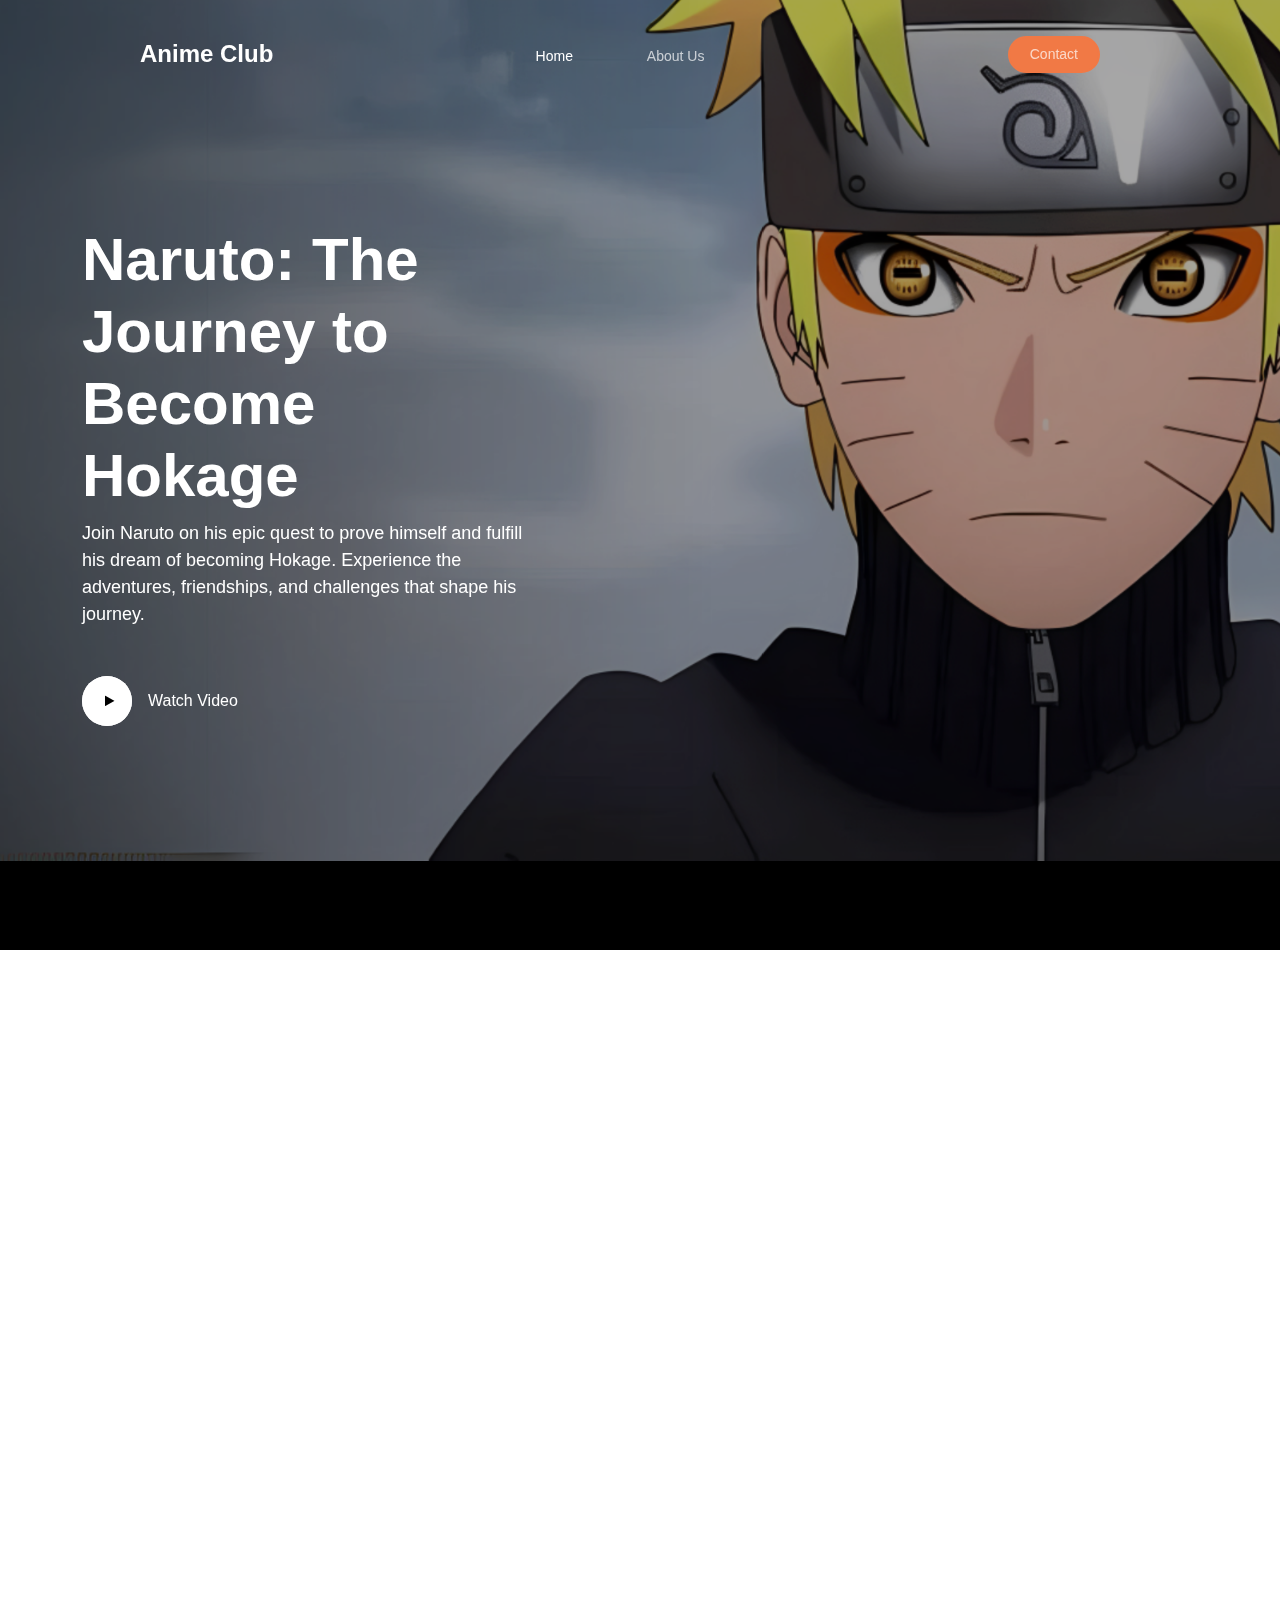
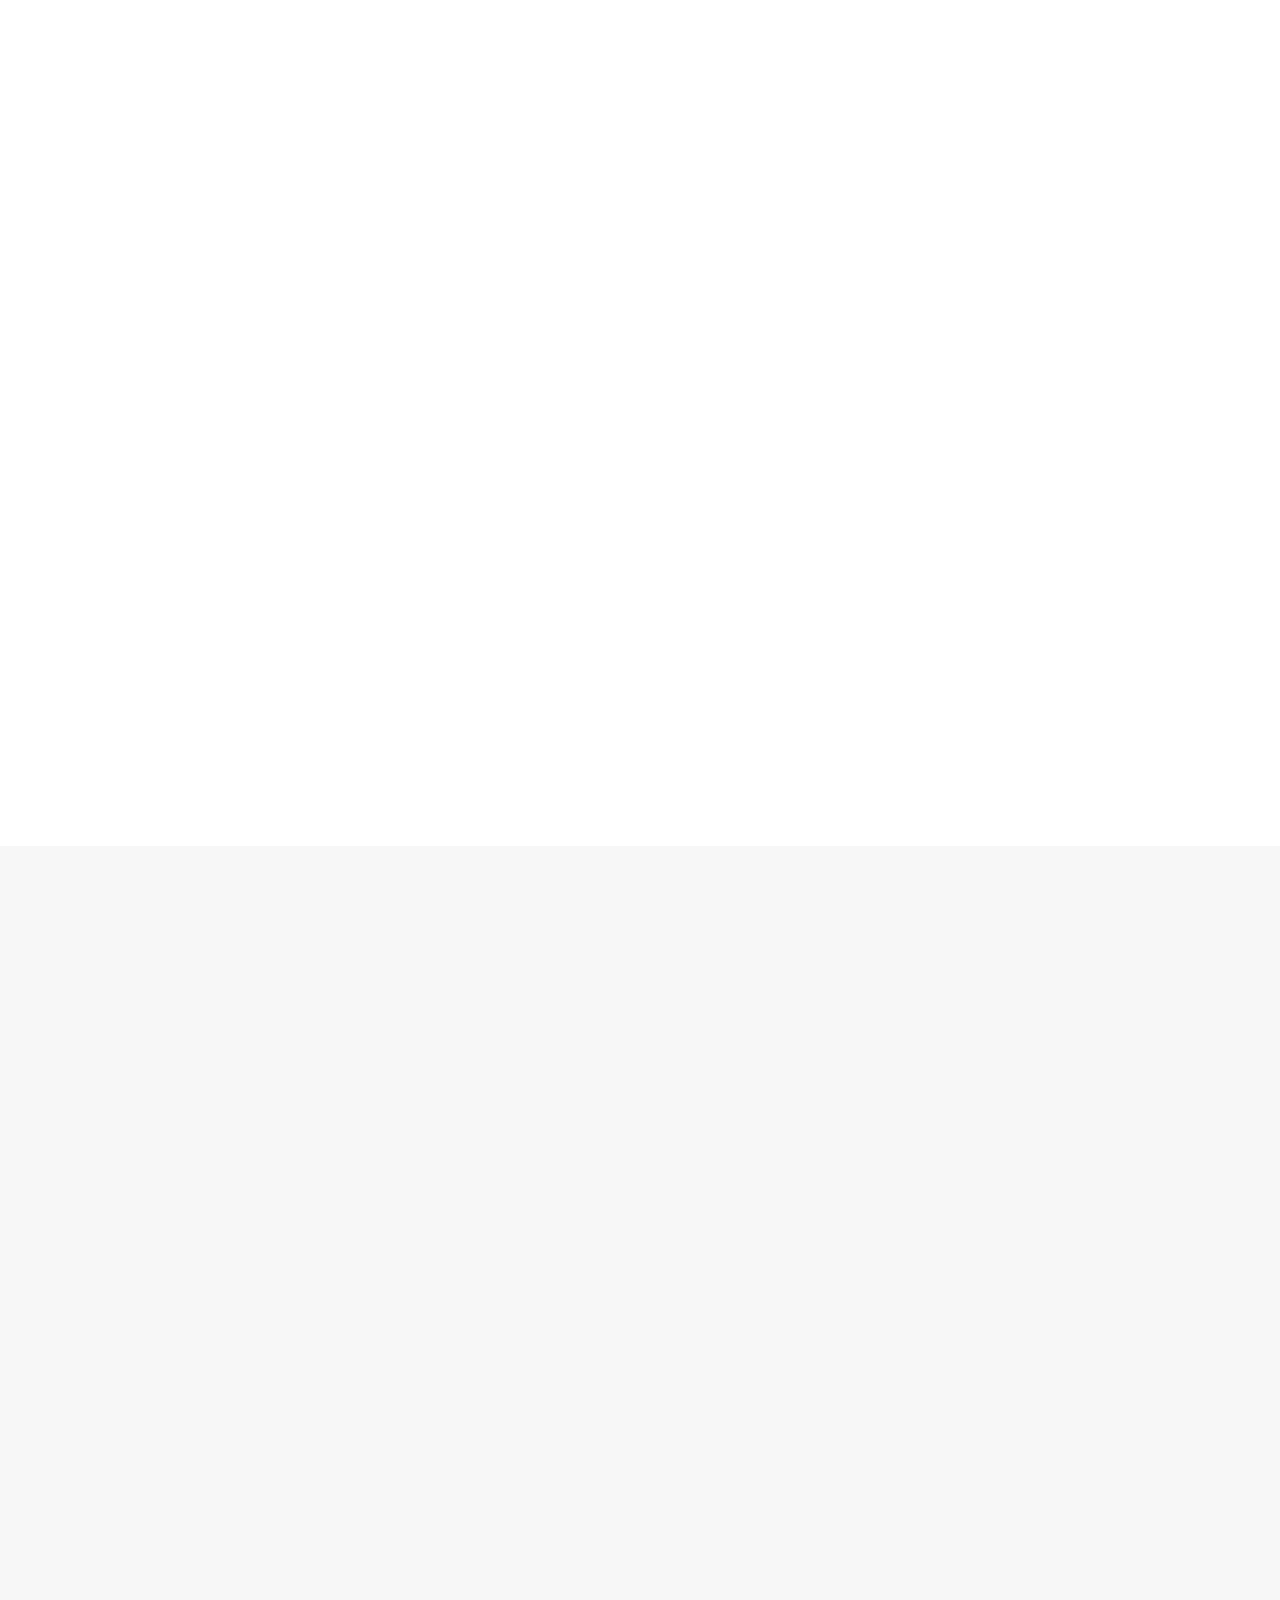
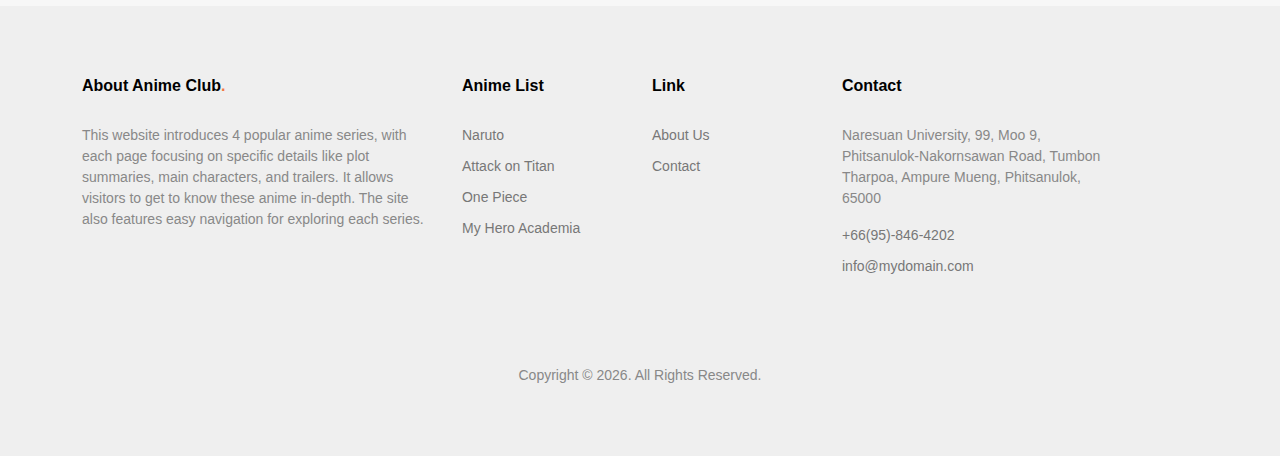
<file: seemore/naruto.html>
<!DOCTYPE html>
<html lang="en">

<head>
    <meta charset="UTF-8">
    <meta name="viewport" content="width=device-width, initial-scale=1.0">
    <title>Naruto-Anime Club</title>

    <link rel="stylesheet" href="../assets/css/style-page.css">
    <link rel="stylesheet" href="../assets/fonts/icomoon/style.css">
    <link rel="stylesheet" href="../assets/fonts/flaticon/font/flaticon.css">
    <link rel="stylesheet" href="../assets/css/tiny-slider.css">
    <link rel="stylesheet" href="../assets/css/aos.css">
    <link rel="stylesheet" href="../assets/css/flatpickr.min.css">
    <link rel="stylesheet" href="../assets/css/glightbox.min.css">
    <link rel="stylesheet" href="../assets/css/style copy.css">
</head>

<body>
    <header class="no-head">
        <div class="site-mobile-menu site-navbar-target">
            <div class="site-mobile-menu-header">
                <div class="site-mobile-menu-close">
                    <span class="icofont-close js-menu-toggle"></span>
                </div>
            </div>
            <div class="site-mobile-menu-body"></div>
        </div>

        <nav class="site-nav mt-3">
            <div class="container">

                <div class="site-navigation">
                    <div class="row">
                        <div class="col-6 col-lg-3">
                            <a href="../index.html" class="logo m-0 float-start">Anime Club</a>
                        </div>
                        <div class="col-lg-6 d-none d-lg-inline-block text-center nav-center-wrap">
                            <ul class="js-clone-nav  text-center site-menu p-0 m-0">
                                <li class="active"><a href="../index.html">Home</a></li>
                                <li><a href="../aboutme.html">About Us</a></li>
                            </ul>
                        </div>
                        <div class="col-6 col-lg-3 text-lg-end">
                            <ul class="js-clone-nav d-none d-lg-inline-block text-end site-menu ">
                                <li class="cta-button"><a href="../contact.html">Contact</a></li>
                            </ul>

                            <a href="#"
                                class="burger ms-auto float-end site-menu-toggle js-menu-toggle d-inline-block d-lg-none light"
                                data-toggle="collapse" data-target="#main-navbar">
                                <span></span>
                            </a>
                        </div>
                    </div>
                </div>

            </div>
        </nav>

    </header>

    <div class="hero overlay">

        <div class="img-bg rellax">
            <img src="../assets/pic/anime/1.png" alt="Image" class="img-fluid">
        </div>

        <div class="container">
            <div class="row align-items-center justify-content-start">
                <div class="col-lg-5">

                    <h1 class="heading" data-aos="fade-up">Naruto: The Journey to Become Hokage</h1>
                    <p class="mb-5" data-aos="fade-up">Join Naruto on his epic quest to prove himself and fulfill his
                        dream of becoming Hokage. Experience the adventures, friendships, and challenges that shape his
                        journey.</p>

                    <div data-aos="fade-up">
                        <a href="https://youtu.be/22R0j8UKRzY?si=zfHfsV-MbNSi_pba"
                            class="play-button align-items-center d-flex glightbox3">
                            <span class="icon-button me-3">
                                <span class="icon-play"></span>
                            </span>
                            <span class="caption">Watch Video</span>
                        </a>
                    </div>
                </div>
            </div>
        </div>
    </div>


    <div class="section section-2">
        <div class="container">
            <div class="row align-items-center justify-content-between">
                <div class="col-lg-6 order-lg-2 mb-5 mb-lg-0">
                    <div class="image-stack mb-5 mb-lg-0">
                        <div class="image-stack__item image-stack__item--bottom" data-aos="fade-up">
                            <img src="../assets/pic/naruto/2.png" alt="Image" class="img-fluid rellax ">
                        </div>
                        <div class="image-stack__item image-stack__item--top" data-aos="fade-up" data-aos-delay="100"
                            data-rellax-percentage="0.5">
                            <img src="../assets/pic/naruto/1.png" alt="Image" class="img-fluid">
                        </div>
                    </div>

                </div>
                <div class="col-lg-4 order-lg-1">

                    <div>
                        <h2 class="heading mb-3" data-aos="fade-up" data-aos-delay="100">Plot Summary</h2>

                        <p data-aos="fade-up" data-aos-delay="200">Naruto Uzumaki, a young ninja with dreams of becoming
                            Hokage, faces challenges and hardships as an outcast in his village. With the Nine-Tailed
                            Fox spirit sealed within him, he struggles to gain acceptance and prove his worth. Along the
                            way, he forms strong bonds with friends and battles powerful enemies. The series follows his
                            journey of growth, determination, and self-discovery.</p>

                        
                    </div>
                </div>

            </div>

        </div>
    </div>

    <div class="section section-3" data-aos="fade-up" data-aos-delay="100">
        <div class="container">
            <div class="row align-items-center justify-content-between  mb-5">
                <div class="col-lg-5" data-aos="fade-up">
                    <h2 class="heading mb-3">Main Characters</h2>
                    <p>Discover Naruto, Sasuke, Sakura, and Kakashi and other.</p>
                </div>
                <div class="col-lg-5 text-md-end" data-aos="fade-up" data-aos-delay="100">
                    <div id="destination-controls">
                        <span class="prev me-3" data-controls="prev">
                            <span class="icon-chevron-left"></span>

                        </span>
                        <span class="next" data-controls="next">
                            <span class="icon-chevron-right"></span>

                        </span>
                    </div>
                </div>
            </div>

        </div>

        <div class="destination-slider-wrap">
            <div class="destination-slider">
                <div class="destination">
                    <div class="thumb">
                        <img src="../assets/pic/naruto/character/1.png" alt="Image" class="img-fluid">
                    </div>
                    <div class="mt-4">
                        <h3><a href="#">Naruto Uzumaki</a></h3>
                        <span class="meta">A determined and energetic ninja who dreams of becoming Hokage to gain
                            recognition and protect his village.</span>
                    </div>
                </div>

                <div class="destination">
                    <div class="thumb">
                        <img src="../assets/pic/naruto/character/2.png" alt="Image" class="img-fluid">
                    </div>
                    <div class="mt-4">
                        <h3><a href="#"></a>Sasuke Uchiha</h3>
                        <span class="meta">A talented and brooding ninja driven by the desire to avenge his clan and
                            gain power, often walking a solitary path.</span>
                    </div>
                </div>

                <div class="destination">
                    <div class="thumb">
                        <img src="../assets/pic/naruto/character/3.png" alt="Image" class="img-fluid">
                    </div>
                    <div class="mt-4">
                        <h3><a href="#">Sakura Haruno</a></h3>
                        <span class="meta">A skilled and intelligent kunoichi with exceptional chakra control, dedicated
                            to supporting her teammates and proving her strength.
                        </span>
                    </div>
                </div>

                <div class="destination">
                    <div class="thumb">
                        <img src="../assets/pic/naruto/character/4.png" alt="Image" class="img-fluid">
                    </div>
                    <div class="mt-4">
                        <h3><a href="#">Kakashi Hatake</a></h3>
                        <span class="meta">The calm and enigmatic leader of Team 7, known for his strategic mind,
                            mastery of the Sharingan, and laid-back attitude.</span>
                    </div>
                </div>


                <div class="destination">
                    <div class="thumb">
                        <img src="../assets/pic/naruto/character/5.png" alt="Image" class="img-fluid">
                    </div>
                    <div class="mt-4">
                        <h3><a href="#">Sai</a></h3>
                        <span class="meta">A reserved and emotionless ANBU member who joins Team 7, skilled in ink-based
                            ninjutsu and learning the value of human bonds.</span>
                    </div>
                </div>

                <div class="destination">
                    <div class="thumb">
                        <img src="../assets/pic/naruto/character/6.png" alt="Image" class="img-fluid">
                    </div>
                    <div class="mt-4">
                        <h3><a href="#">Yamato</a></h3>
                        <span class="meta">A dependable and disciplined ninja with the ability to control wood-style
                            jutsu, assigned to lead Team 7 after Kakashi.</span>
                    </div>
                </div>

                <div class="destination">
                    <div class="thumb">
                        <img src="../assets/pic/naruto/character/7.png" alt="Image" class="img-fluid">
                    </div>
                    <div class="mt-4">
                        <h3><a href="#">Hinata Hyuga</a></h3>
                        <span class="meta">A shy but determined kunoichi from the Hyuga clan, with powerful Byakugan
                            abilities and unwavering admiration for Naruto.</span>
                    </div>
                </div>

                <div class="destination">
                    <div class="thumb">
                        <img src="../assets/pic/naruto/character/8.png" alt="Image" class="img-fluid">
                    </div>
                    <div class="mt-4">
                        <h3><a href="#">Kiba Inuzuka</a></h3>
                        <span class="meta">A brash and loyal ninja who fights alongside his canine companion Akamaru,
                            known for his strong sense of smell and fierce determination.</span>
                    </div>
                </div>

            </div>
        </div>

    </div>

    <div class="section service-section-1">
        <div class="container">
            <div class="row">

                <div class="col-lg-3 mb-4 mb-lg-0">
                    <div class="heading-content" data-aos="fade-up">
                        <h3> <span class="heading mb-3">Ninja Techniques</span></h3>
                        <p>Explore the various jutsu and ninja techniques that define the battles and strategies within
                            the Naruto universe.</p>
                    
                    </div>
                </div>
                <div class="col-lg-9">
                    <div class="row">
                        <div class="col-6 col-md-6 col-lg-3 mb-4 mb-lg-0" data-aos="fade-up" data-aos-delay="100">
                            <div class="service-1">
                                <span class="icon">
                                    <img src="../assets/pic/naruto/icon.png" alt="Image" class="img-fluid">
                                </span>
                                <div>
                                    <h3>Shadow Clone Jutsu</h3>
                                    <p>Creates physical copies of the user, unlike regular clones, which can perform
                                        tasks and take damage.</p>
                                </div>
                            </div>
                        </div>
                        <div class="col-6 col-md-6 col-lg-3 mb-4 mb-lg-0" data-aos="fade-up" data-aos-delay="200">
                            <div class="service-1">
                                <span class="icon">
                                    <img src="../assets/pic/naruto/icon.png" alt="Image" class="img-fluid">
                                </span>
                                <div>
                                    <h3>Rasengan</h3>
                                    <p>A powerful spinning sphere of chakra created and used by Naruto, known for its
                                        destructive power.</p>
                                </div>
                            </div>
                        </div>
                        <div class="col-6 col-md-6 col-lg-3 mb-4 mb-lg-0" data-aos="fade-up" data-aos-delay="300">
                            <div class="service-1">
                                <span class="icon">
                                    <img src="../assets/pic/naruto/icon.png" alt="Image" class="img-fluid">
                                </span>
                                <div>
                                    <h3>Chidori</h3>
                                    <p>A high-speed thrust of lightning-infused chakra developed by Sasuke's mentor,
                                        Kakashi Hatake, and later mastered by Sasuke himself.</p>
                                </div>
                            </div>
                        </div>
                        <div class="col-6 col-md-6 col-lg-3 mb-4 mb-lg-0" data-aos="fade-up" data-aos-delay="400">
                            <div class="service-1">
                                <span class="icon">
                                    <img src="../assets/pic/naruto/icon.png" alt="Image" class="img-fluid">
                                </span>
                                <div>
                                    <h3>Byakugan</h3>
                                    <p>An advanced visual jutsu of the Hyuga clan that provides a nearly 360-degree
                                        field of vision and the ability to see chakra pathways.</p>
                                </div>
                            </div>
                        </div>
                    </div>
                </div>
                <div class="col-lg-3 mb-4 mb-lg-0">
                    <div class="heading-content" data-aos="fade-up">

                    </div>
                </div>
                <div class="col-lg-9">
                    <div class="row">
                        <div class="col-6 col-md-6 col-lg-3 mb-4 mb-lg-0" data-aos="fade-up" data-aos-delay="100">
                            <div class="service-1">
                                <span class="icon">
                                    <img src="../assets/pic/naruto/icon.png" alt="Image" class="img-fluid">
                                </span>
                                <div>
                                    <h3>Sharingan</h3>
                                    <p>The Uchiha clan's dōjutsu, which grants abilities such as copying jutsu,
                                        predicting movements, and casting powerful genjutsu.</p>
                                </div>
                            </div>
                        </div>
                        <div class="col-6 col-md-6 col-lg-3 mb-4 mb-lg-0" data-aos="fade-up" data-aos-delay="200">
                            <div class="service-1">
                                <span class="icon">
                                    <img src="../assets/pic/naruto/icon.png" alt="Image" class="img-fluid">
                                </span>
                                <div>
                                    <h3>Fire Style: Fireball Jutsu</h3>
                                    <p>A technique used by the Uchiha clan that releases a large fireball from the
                                        user's mouth.</p>
                                </div>
                            </div>
                        </div>
                        <div class="col-6 col-md-6 col-lg-3 mb-4 mb-lg-0" data-aos="fade-up" data-aos-delay="300">
                            <div class="service-1">
                                <span class="icon">
                                    <img src="../assets/pic/naruto/icon.png" alt="Image" class="img-fluid">
                                </span>
                                <div>
                                    <h3>Earth Style: Wood Release</h3>
                                    <p>A unique technique used by Yamato, combining earth and water chakra to create and
                                        manipulate wood.</p>
                                </div>
                            </div>
                        </div>
                        <div class="col-6 col-md-6 col-lg-3 mb-4 mb-lg-0" data-aos="fade-up" data-aos-delay="400">
                            <div class="service-1">
                                <span class="icon">
                                    <img src="../assets/pic/naruto/icon.png" alt="Image" class="img-fluid">
                                </span>
                                <div>
                                    <h3>Eight Gates (Hachimon)</h3>
                                    <p>A forbidden technique that opens eight chakra points in the body, greatly
                                        enhancing physical abilities but at a severe cost.</p>
                                </div>
                            </div>
                        </div>
                    </div>
                </div>


            </div>
        </div>
    </div>

    <section>
        <div class="site-footer">
            <div class="container">

                <div class="row">
                    <div class="col-lg-4">
                        <div class="widget">
                            <h3>About Anime Club<span class="text-primary">.</span> </h3>
                            <p>This website introduces 4 popular anime series, with each page focusing on specific details like plot summaries, main characters, and trailers. It allows visitors to get to know these anime in-depth. The site also features easy navigation for exploring each series.</p>
                        </div> <!-- /.widget -->
                    </div> <!-- /.col-lg-3 -->

                    <div class="col-lg-2 ml-auto">
                        <div class="widget">
                            <h3>Anime List</h3>
                            <ul class="list-unstyled float-left links">
                                <li><a href="../seemore/naruto.html">Naruto</a></li>
                                <li><a href="../seemore/attack on titan.html">Attack on Titan</a></li>
                                <li><a href="../seemore/one piece.html">One Piece</a></li>
                                <li><a href="../seemore/my hero academia.html">My Hero Academia</a></li>
                            </ul>
                        </div> <!-- /.widget -->
                    </div> <!-- /.col-lg-3 -->

                    <div class="col-lg-2">
                        <div class="widget">
                            <h3>Link</h3>
                            <ul class="list-unstyled float-left links">
                                <li><a href="../aboutme.html">About Us</a></li>
                                <li><a href="../contact.html">Contact</a></li>
                            </ul>
                        </div> <!-- /.widget -->
                    </div> <!-- /.col-lg-3 -->


                    <div class="col-lg-3">
                        <div class="widget">
                            <h3>Contact</h3>
                            <address>Naresuan University, 99, Moo 9, Phitsanulok-Nakornsawan Road, Tumbon Tharpoa, Ampure Mueng, Phitsanulok, 65000 </address>
                            <ul class="list-unstyled links mb-4">
                                <li><a href="tel://11234567890">+66(95)-846-4202</a></li>
                                <li><a href="sirichatp65@nu.ac.th">info@mydomain.com</a></li>
                            </ul>
                        </div> <!-- /.widget -->
                    </div> <!-- /.col-lg-3 -->

                </div> <!-- /.row -->

                <div class="row mt-5">
                    <div class="col-12 text-center">
                        <p class="mb-0">Copyright &copy;
                            <script>document.write(new Date().getFullYear());</script>. All Rights Reserved.
                        </p>
                    </div>
                </div> <!-- /.container -->
            </div> <!-- /.site-footer -->
    </section>

    <!-- Preloader -->
    <div id="overlayer"></div>
    <div class="loader">
        <div class="spinner-border text-primary" role="status">
            <span class="visually-hidden">Loading...</span>
        </div>
    </div>

    <script src="../assets/js/app.js"></script>
    <script src="../assets/js/bootstrap.bundle.min.js"></script>
    <script src="../assets/js/tiny-slider.js"></script>
    <script src="../assets/js/aos.js"></script>
    <script src="../assets/js/navbar.js"></script>
    <script src="../assets/js/counter.js"></script>
    <script src="../assets/js/rellax.js"></script>
    <script src="../assets/js/flatpickr.js"></script>
    <script src="../assets/js/glightbox.min.js"></script>
    <script src="../assets/js/custom.js"></script>
</body>

</html>
</file>
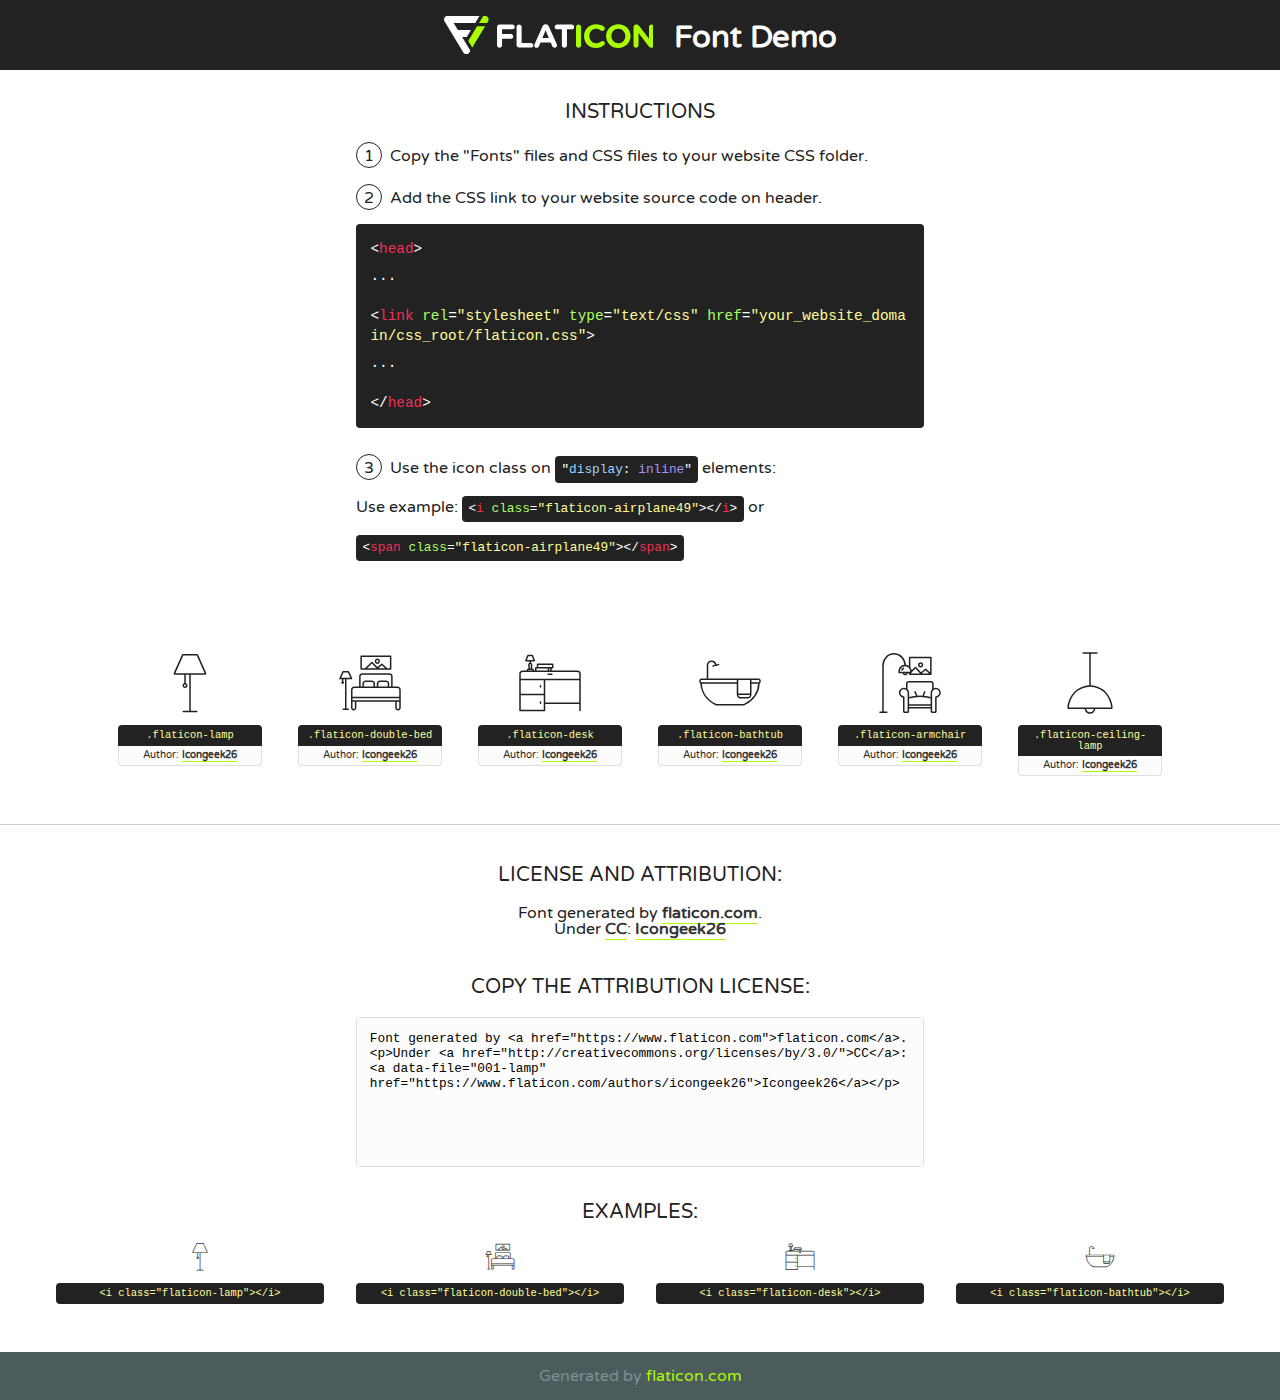
<file: assets/fonts/flaticon/font/flaticon.html>
<!DOCTYPE html>
<!--
  Flaticon icon font: Flaticon
  Creation date: 01/12/2020 12:51
-->
<html>
<!DOCTYPE html>
<html>

<head>
    <title>Flaticon WebFont</title>
    <link href="http://fonts.googleapis.com/css?family=Varela+Round" rel="stylesheet" type="text/css" />
    <link rel="stylesheet" type="text/css" href="flaticon.css">
    <meta charset="UTF-8">
    <style>
    html, body, div, span, applet, object, iframe,
    h1, h2, h3, h4, h5, h6, p, blockquote, pre,
    a, abbr, acronym, address, big, cite, code,
    del, dfn, em, img, ins, kbd, q, s, samp,
    small, strike, strong, sub, sup, tt, var,
    b, u, i, center,
    dl, dt, dd, ol, ul, li,
    fieldset, form, label, legend,
    table, caption, tbody, tfoot, thead, tr, th, td,
    article, aside, canvas, details, embed, 
    figure, figcaption, footer, header, hgroup, 
    menu, nav, output, ruby, section, summary,
    time, mark, audio, video {
        margin: 0;
        padding: 0;
        border: 0;
        font-size: 100%;
        font: inherit;
        vertical-align: baseline;
    }
    /* HTML5 display-role reset for older browsers */
    article, aside, details, figcaption, figure, 
    footer, header, hgroup, menu, nav, section {
        display: block;
    }
    body {
        line-height: 1;
    }
    ol, ul {
        list-style: none;
    }
    blockquote, q {
        quotes: none;
    }
    blockquote:before, blockquote:after,
    q:before, q:after {
        content: '';
        content: none;
    }
    table {
        border-collapse: collapse;
        border-spacing: 0;
    }
    body {
        font-family: 'Varela Round', Helvetica, Arial, sans-serif;
        font-size: 16px;
        color: #222;
    }
    a {
        color: #333;
        border-bottom: 1px solid #a9fd00;
        font-weight: bold;
        text-decoration: none;
    }
    * {
        -moz-box-sizing: border-box;
        -webkit-box-sizing: border-box;
        box-sizing: border-box;
        margin: 0;
        padding: 0;
    }
    [class^="flaticon-"]:before, [class*=" flaticon-"]:before, [class^="flaticon-"]:after, [class*=" flaticon-"]:after {
        font-family: Flaticon;
        font-size: 30px;
        font-style: normal;
        margin-left: 20px;
        color: #333;
    }
    .wrapper {
        max-width: 600px;
        margin: auto;
        padding: 0 1em;
    }
    .title {
        font-size: 1.25em;
        text-align: center;
        margin-bottom: 1em;
        text-transform: uppercase;
    }
    header {
        text-align: center;
        background-color: #222;
        color: #fff;
        padding: 1em;
    }
    header .logo {
        width: 210px;
        height: 38px;
        display: inline-block;
        vertical-align: middle;
        margin-right: 1em;
        border: none;
    }
    header strong {
        font-size: 1.95em;
        font-weight: bold;
        vertical-align: middle;
        margin-top: 5px;
        display: inline-block;
    }
    .demo {
        margin: 2em auto;
        line-height: 1.25em;
    }
    .demo ul li {
        margin-bottom: 1em;
    }
    .demo ul li .num {
        color: #222;
        border-radius: 20px;
        display: inline-block;
        width: 26px;
        padding: 3px;
        height: 26px;
        text-align: center;
        margin-right: 0.5em;
        border: 1px solid #222;
    }
    .demo ul li code {
        background-color: #222;
        border-radius: 4px;
        padding: 0.25em 0.5em;
        display: inline-block;
        color: #fff;
        font-family: Consolas,Monaco,Lucida Console,Liberation Mono,DejaVu Sans Mono,Bitstream Vera Sans Mono,Courier New, monospace;
        font-weight: lighter;
        margin-top: 1em;
        font-size: 0.8em;
        word-break: break-all;
    }
    .demo ul li code.big {
        padding: 1em;
        font-size: 0.9em;
    }
    .demo ul li code .red {
        color: #EF3159;
    }
    .demo ul li code .green {
        color: #ACFF65;
    }
    .demo ul li code .yellow {
        color: #FFFF99;
    }
    .demo ul li code .blue {
        color: #99D3FF;
    }
    .demo ul li code .purple {
        color: #A295FF;
    }
    .demo ul li code .dots {
        margin-top: 0.5em;
        display: block;
    }
    #glyphs {
        border-bottom: 1px solid #ccc;
        padding: 2em 0;
        text-align: center;
    }
    .glyph {
        display: inline-block;
        width: 9em;
        margin: 1em;
        text-align: center;
        vertical-align: top;
        background: #FFF;
    }
    .glyph .glyph-icon {
        padding: 10px;
        display: block;
        font-family:"Flaticon";
        font-size: 64px;
        line-height: 1;
    }
    .glyph .glyph-icon:before {
        font-size: 64px;
        color: #222;
        margin-left: 0;
    }
    .class-name {
        font-size: 0.65em;
        background-color: #222;
        color: #fff;
        border-radius: 4px 4px 0 0;
        padding: 0.5em;
        color: #FFFF99;
        font-family: Consolas,Monaco,Lucida Console,Liberation Mono,DejaVu Sans Mono,Bitstream Vera Sans Mono,Courier New, monospace;
    }
    .author-name {
        font-size: 0.6em;
        background-color: #fcfcfd;
        border: 1px solid #DEDEE4;
        border-top: 0;
        border-radius: 0 0 4px 4px;
        padding: 0.5em;
    }
    .class-name:last-child {
        font-size: 10px;
        color:#888;
    }
    .class-name:last-child a {
        font-size: 10px;
        color:#555;
    }
    .class-name:last-child a:hover {
        color:#a9fd00;
    }
    .glyph > input {
        display: block;
        width: 100px;
        margin: 5px auto;
        text-align: center;
        font-size: 12px;
        cursor: text;
    }
    .glyph > input.icon-input {
        font-family:"Flaticon";
        font-size: 16px;
        margin-bottom: 10px;
    }
    .attribution .title {
        margin-top: 2em;
    }
    .attribution textarea {
        background-color: #fcfcfd;
        padding: 1em;
        border: none;
        box-shadow: none;
        border: 1px solid #DEDEE4;
        border-radius: 4px;
        resize: none;
        width: 100%;
        height: 150px;
        font-size: 0.8em;
        font-family: Consolas,Monaco,Lucida Console,Liberation Mono,DejaVu Sans Mono,Bitstream Vera Sans Mono,Courier New, monospace;
        -webkit-appearance: none;
    }
    .iconsuse {
        margin: 2em auto;
        text-align: center;
        max-width: 1200px;
    }
    .iconsuse:after {
        content: '';
        display: table;
        clear: both;
    }
    .iconsuse .image {
        float: left;
        width: 25%;
        padding: 0 1em;
    }
    .iconsuse .image p {
        margin-bottom: 1em;
    }
    .iconsuse .image span {
        display: block;
        font-size: 0.65em;
        background-color: #222;
        color: #fff;
        border-radius: 4px;
        padding: 0.5em;
        color: #FFFF99;
        margin-top: 1em;
        font-family: Consolas,Monaco,Lucida Console,Liberation Mono,DejaVu Sans Mono,Bitstream Vera Sans Mono,Courier New, monospace;
    }
    #footer {
        text-align: center;
        background-color: #4C5B5C;
        color: #7c9192;
        padding: 1em;
    }
    #footer a {
        border: none;
        color: #a9fd00;
        font-weight: normal;
    }
    @media (max-width: 960px) {
        .iconsuse .image {
            width: 50%;
        }
    }
    @media (max-width: 560px) {
        .iconsuse .image {
            width: 100%;
        }
    }
    </style>
</head>

<body class="characters-off">

    <header>
        <a href="https://www.flaticon.com" target="_blank" class="logo">
            <svg version="1.1" xmlns="http://www.w3.org/2000/svg" xmlns:xlink="http://www.w3.org/1999/xlink" xmlns:a="http://ns.adobe.com/AdobeSVGViewerExtensions/3.0/" viewBox="0 0 560.875 102.036" enable-background="new 0 0 560.875 102.036" xml:space="preserve">
                <defs>
                </defs>
                <g>
                    <g class="letters">
                        <path fill="#ffffff" d="M141.596,29.675c0-3.777,2.985-6.767,6.764-6.767h34.438c3.426,0,6.15,2.728,6.15,6.15
                        c0,3.43-2.724,6.149-6.15,6.149h-27.674v13.091h23.719c3.429,0,6.151,2.724,6.151,6.15c0,3.43-2.723,6.149-6.151,6.149h-23.719
                        v17.574c0,3.773-2.986,6.761-6.764,6.761c-3.779,0-6.764-2.989-6.764-6.761V29.675z"></path>
                        <path fill="#ffffff" d="M193.844,29.149c0-3.781,2.985-6.767,6.764-6.767c3.776,0,6.763,2.985,6.763,6.767v42.957h25.039
                        c3.426,0,6.149,2.726,6.149,6.153c0,3.425-2.723,6.15-6.149,6.15h-31.802c-3.779,0-6.764-2.986-6.764-6.768V29.149z"></path>
                        <path fill="#ffffff" d="M241.891,75.71l21.438-48.407c1.492-3.341,4.215-5.357,7.906-5.357h0.792
                        c3.686,0,6.323,2.017,7.815,5.357l21.439,48.407c0.436,0.967,0.701,1.845,0.701,2.723c0,3.602-2.809,6.501-6.414,6.501
                        c-3.161,0-5.269-1.845-6.499-4.655l-4.132-9.661h-27.059l-4.301,10.102c-1.144,2.631-3.426,4.214-6.237,4.214
                        c-3.517,0-6.24-2.81-6.24-6.325C241.1,77.64,241.451,76.677,241.891,75.71z M279.932,58.666l-8.521-20.297l-8.526,20.297H279.932
                        z"></path>
                        <path fill="#ffffff" d="M314.864,35.387H301.86c-3.429,0-6.239-2.813-6.239-6.238c0-3.429,2.811-6.24,6.239-6.24h39.533
                        c3.426,0,6.237,2.811,6.237,6.24c0,3.425-2.811,6.238-6.237,6.238h-13.001v42.785c0,3.773-2.99,6.761-6.764,6.761
                        c-3.779,0-6.764-2.989-6.764-6.761V35.387z"></path>
                        <path fill="#A9FD00" d="M352.615,29.149c0-3.781,2.985-6.767,6.767-6.767c3.774,0,6.761,2.985,6.761,6.767v49.024
                        c0,3.773-2.987,6.761-6.761,6.761c-3.781,0-6.767-2.989-6.767-6.761V29.149z"></path>
                        <path fill="#A9FD00" d="M374.132,53.836v-0.179c0-17.481,13.178-31.801,32.065-31.801c9.22,0,15.459,2.458,20.557,6.238
                        c1.402,1.054,2.637,2.985,2.637,5.357c0,3.692-2.985,6.59-6.681,6.59c-1.845,0-3.071-0.702-4.044-1.319
                        c-3.776-2.813-7.729-4.393-12.562-4.393c-10.364,0-17.831,8.611-17.831,19.154v0.173c0,10.542,7.291,19.329,17.831,19.329
                        c5.715,0,9.492-1.756,13.359-4.834c1.049-0.874,2.458-1.491,4.039-1.491c3.429,0,6.325,2.813,6.325,6.236
                        c0,2.106-1.056,3.78-2.282,4.834c-5.539,4.834-12.036,7.733-21.878,7.733C387.572,85.464,374.132,71.493,374.132,53.836z"></path>
                        <path fill="#A9FD00" d="M433.009,53.836v-0.179c0-17.481,13.79-31.801,32.766-31.801c18.981,0,32.592,14.143,32.592,31.628v0.173
                        c0,17.483-13.785,31.807-32.769,31.807C446.625,85.464,433.009,71.32,433.009,53.836z M484.224,53.836v-0.179
                        c0-10.539-7.725-19.326-18.626-19.326c-10.893,0-18.449,8.611-18.449,19.154v0.173c0,10.542,7.73,19.329,18.626,19.329
                        C476.676,72.986,484.224,64.378,484.224,53.836z"></path>
                        <path fill="#A9FD00" d="M506.233,29.321c0-3.774,2.99-6.763,6.767-6.763h1.401c3.252,0,5.183,1.583,7.029,3.953l26.093,34.265
                        V29.059c0-3.692,2.99-6.677,6.681-6.677c3.683,0,6.671,2.985,6.671,6.677v48.934c0,3.78-2.987,6.765-6.764,6.765h-0.436
                        c-3.257,0-5.188-1.581-7.034-3.953l-27.056-35.492v32.944c0,3.687-2.985,6.676-6.678,6.676c-3.683,0-6.673-2.989-6.673-6.676
                        V29.321z"></path>
                    </g>
                    <g class="insignia">
                        <path fill="#ffffff" d="M48.372,56.137h12.517l11.156-18.537H37.186L25.688,18.539h57.825L94.668,0H9.271
                        C5.925,0,2.842,1.801,1.198,4.716c-1.644,2.907-1.593,6.482,0.134,9.343l50.38,83.501c1.678,2.781,4.689,4.476,7.938,4.476
                        c3.246,0,6.257-1.695,7.935-4.476l2.898-4.804L48.372,56.137z"></path>
                        <g class="i">
                            <path fill="#A9FD00" d="M93.575,18.539h0.031v0.004l21.652,0.004l2.705-4.488c1.727-2.861,1.778-6.436,0.133-9.343
                            C116.454,1.801,113.371,0,110.026,0h-5.294L93.575,18.539z"></path>
                            <polygon fill="#A9FD00" points="88.291,27.356 64.725,66.486 75.519,84.404 109.942,27.356"></polygon>
                        </g>
                    </g>
                </g>
            </svg>
        </a>
        <strong>Font Demo</strong>
    </header>


    <section class="demo wrapper">

        <p class="title">Instructions</p>

        <ul>
            <li>
                <span class="num">1</span>Copy the "Fonts" files and CSS files to your website CSS folder.
            </li>
            <li>
                <span class="num">2</span>Add the CSS link to your website source code on header.
                <code class="big">
                    &lt;<span class="red">head</span>&gt;
                    <br/><span class="dots">...</span>
                    <br/>&lt;<span class="red">link</span> <span class="green">rel</span>=<span class="yellow">"stylesheet"</span> <span class="green">type</span>=<span class="yellow">"text/css"</span> <span class="green">href</span>=<span class="yellow">"your_website_domain/css_root/flaticon.css"</span>&gt;
                    <br/><span class="dots">...</span>
                    <br/>&lt;/<span class="red">head</span>&gt;
                </code>
            </li>

            <li>
                <p>
                    <span class="num">3</span>Use the icon class on <code>"<span class="blue">display</span>:<span class="purple"> inline</span>"</code> elements:
                    <br />
                    Use example: <code>&lt;<span class="red">i</span> <span class="green">class</span>=<span class="yellow">&quot;flaticon-airplane49&quot;</span>&gt;&lt;/<span class="red">i</span>&gt;</code> or <code>&lt;<span class="red">span</span> <span class="green">class</span>=<span class="yellow">&quot;flaticon-airplane49&quot;</span>&gt;&lt;/<span class="red">span</span>&gt;</code>
            </li>
        </ul>

    </section>




   <section id="glyphs">          
    
      
        <div class="glyph"><div class="glyph-icon flaticon-lamp"></div>
            <div class="class-name">.flaticon-lamp</div>
            <div class="author-name">Author: <a data-file="001-lamp" href="https://www.flaticon.com/authors/icongeek26">Icongeek26</a> </div> 
        </div>        
        
        <div class="glyph"><div class="glyph-icon flaticon-double-bed"></div>
            <div class="class-name">.flaticon-double-bed</div>
            <div class="author-name">Author: <a data-file="002-double-bed" href="https://www.flaticon.com/authors/icongeek26">Icongeek26</a> </div> 
        </div>        
        
        <div class="glyph"><div class="glyph-icon flaticon-desk"></div>
            <div class="class-name">.flaticon-desk</div>
            <div class="author-name">Author: <a data-file="003-desk" href="https://www.flaticon.com/authors/icongeek26">Icongeek26</a> </div> 
        </div>        
        
        <div class="glyph"><div class="glyph-icon flaticon-bathtub"></div>
            <div class="class-name">.flaticon-bathtub</div>
            <div class="author-name">Author: <a data-file="004-bathtub" href="https://www.flaticon.com/authors/icongeek26">Icongeek26</a> </div> 
        </div>        
        
        <div class="glyph"><div class="glyph-icon flaticon-armchair"></div>
            <div class="class-name">.flaticon-armchair</div>
            <div class="author-name">Author: <a data-file="005-armchair" href="https://www.flaticon.com/authors/icongeek26">Icongeek26</a> </div> 
        </div>        
        
        <div class="glyph"><div class="glyph-icon flaticon-ceiling-lamp"></div>
            <div class="class-name">.flaticon-ceiling-lamp</div>
            <div class="author-name">Author: <a data-file="006-ceiling-lamp" href="https://www.flaticon.com/authors/icongeek26">Icongeek26</a> </div> 
        </div>        
        

    </section>



    <section class="attribution wrapper"   style="text-align:center;">

      <div class="title">License and attribution:</div><div class="attrDiv">Font generated by <a href="https://www.flaticon.com">flaticon.com</a>. <div><p>Under <a href="http://creativecommons.org/licenses/by/3.0/">CC</a>: <a data-file="001-lamp" href="https://www.flaticon.com/authors/icongeek26">Icongeek26</a></p>  </div>
      </div>
      <div class="title">Copy the Attribution License:</div>

    <textarea onclick="this.focus();this.select();">Font generated by &lt;a href=&quot;https://www.flaticon.com&quot;&gt;flaticon.com&lt;/a&gt;. <p>Under <a href="http://creativecommons.org/licenses/by/3.0/">CC</a>: <a data-file="001-lamp" href="https://www.flaticon.com/authors/icongeek26">Icongeek26</a></p>  
     </textarea>

    </section>

    <section class="iconsuse">

          <div class="title">Examples:</div>            
             
            <div class="image">
                <p>
                    <i class="glyph-icon flaticon-lamp"></i> 
                    <span>&lt;i class=&quot;flaticon-lamp&quot;&gt;&lt;/i&gt;</span>
                </p>
            </div>
            
            <div class="image">
                <p>
                    <i class="glyph-icon flaticon-double-bed"></i> 
                    <span>&lt;i class=&quot;flaticon-double-bed&quot;&gt;&lt;/i&gt;</span>
                </p>
            </div>
            
            <div class="image">
                <p>
                    <i class="glyph-icon flaticon-desk"></i> 
                    <span>&lt;i class=&quot;flaticon-desk&quot;&gt;&lt;/i&gt;</span>
                </p>
            </div>
            
            <div class="image">
                <p>
                    <i class="glyph-icon flaticon-bathtub"></i> 
                    <span>&lt;i class=&quot;flaticon-bathtub&quot;&gt;&lt;/i&gt;</span>
                </p>
            </div>
                       
        </div>
                            
    </section>

<div id="footer">
    <div>Generated by <a href="https://www.flaticon.com">flaticon.com</a>
    </div>
</div>



</body>
</html>
</file>
<file: assets/css/style-page.css>
@import url('https://fonts.googleapis.com/css2?family=Poppins:ital,wght@0,100;0,200;0,300;0,400;0,500;0,600;0,700;0,800;0,900;1,100;1,200;1,300;1,400;1,500;1,600;1,700;1,800;1,900&display=swap');
body{
    margin: 0;
    background-color: #000;
    color: #eee;
    font-family: Poppins;
    font-size: 12px;
}
a{
    text-decoration: none;
}
header{
    width: 1140px;
    max-width: 80%;
    margin: auto;
    display: flex;
    align-items: center;
    position: relative;
    z-index: 100;
}

header a{
    color: #eee;
    margin-right: 40px;
}
/* carousel */
.carousel{
    height: 100vh;
    margin-top: -50px;
    width: 100vw;
    overflow: hidden;
    position: relative;
}
.carousel .list .item{
    width: 100%;
    height: 100%;
    position: absolute;
    inset: 0 0 0 0;
}
.carousel .list .item img{
    width: 100%;
    height: 100%;
    object-fit: cover;
}
.carousel .list .item .content{
    position: absolute;
    top: 20%;
    width: 1140px;
    max-width: 80%;
    left: 50%;
    transform: translateX(-50%);
    padding-right: 30%;
    box-sizing: border-box;
    color: #fff;
    text-shadow: 0 5px 10px #0004;
}
.carousel .list .item .author{
    font-weight: bold;
    letter-spacing: 10px;
}
.carousel .list .item .title,
.carousel .list .item .topic{
    font-size: 5em;
    font-weight: bold;
    line-height: 1.3em;
}
.carousel .list .item .topic{
    color: #f1683a;
}
.carousel .list .item .buttons{
    display: grid;
    grid-template-columns: repeat(2, 130px);
    grid-template-rows: 40px;
    gap: 5px;
    margin-top: 20px;
}
.carousel .list .item .buttons button{
    border: none;
    background-color: #eee;
    letter-spacing: 3px;
    font-family: Poppins;
    font-weight: 500;
}
.carousel .list .item .buttons button:nth-child(2){
    background-color: transparent;
    border: 1px solid #fff;
    color: #eee;
}
/* thumbail */
.thumbnail{
    position: absolute;
    bottom: 50px;
    left: 50%;
    width: max-content;
    z-index: 100;
    display: flex;
    gap: 20px;
}
.thumbnail .item{
    width: 100px;
    height: 150px;
    flex-shrink: 0;
    position: relative;
}
.thumbnail .item img{
    width: 100%;
    height: 100%;
    object-fit: cover;
    border-radius: 20px;
}
.thumbnail .item .content{
    color: #fff;
    position: absolute;
    bottom: 10px;
    left: 10px;
    right: 10px;
}
.thumbnail .item .content .title{
    font-weight: 500;
}
.thumbnail .item .content .description{
    font-weight: 300;
}
/* arrows */
.arrows{
    position: absolute;
    top: 80%;
    right: 52%;
    z-index: 100;
    width: 300px;
    max-width: 30%;
    display: flex;
    gap: 10px;
    align-items: center;
}
.arrows button{
    width: 40px;
    height: 40px;
    border-radius: 50%;
    background-color: #eee4;
    border: none;
    color: #fff;
    font-family: monospace;
    font-weight: bold;
    transition: .5s;
}
.arrows button:hover{
    background-color: #fff;
    color: #000;
}

/* animation */
.carousel .list .item:nth-child(1){
    z-index: 1;
}

/* animation text in first item */

.carousel .list .item:nth-child(1) .content .author,
.carousel .list .item:nth-child(1) .content .title,
.carousel .list .item:nth-child(1) .content .topic,
.carousel .list .item:nth-child(1) .content .des,
.carousel .list .item:nth-child(1) .content .buttons
{
    transform: translateY(50px);
    filter: blur(20px);
    opacity: 0;
    animation: showContent .5s 1s linear 1 forwards;
}
@keyframes showContent{
    to{
        transform: translateY(0px);
        filter: blur(0px);
        opacity: 1;
    }
}
.carousel .list .item:nth-child(1) .content .title{
    animation-delay: 1.2s!important;
}
.carousel .list .item:nth-child(1) .content .topic{
    animation-delay: 1.4s!important;
}
.carousel .list .item:nth-child(1) .content .des{
    animation-delay: 1.6s!important;
}
.carousel .list .item:nth-child(1) .content .buttons{
    animation-delay: 1.8s!important;
}
/* create animation when next click */
.carousel.next .list .item:nth-child(1) img{
    width: 150px;
    height: 220px;
    position: absolute;
    bottom: 50px;
    left: 50%;
    border-radius: 30px;
    animation: showImage .5s linear 1 forwards;
}
@keyframes showImage{
    to{
        bottom: 0;
        left: 0;
        width: 100%;
        height: 100%;
        border-radius: 0;
    }
}

.carousel.next .thumbnail .item:nth-last-child(1){
    overflow: hidden;
    animation: showThumbnail .5s linear 1 forwards;
}
.carousel.prev .list .item img{
    z-index: 100;
}
@keyframes showThumbnail{
    from{
        width: 0;
        opacity: 0;
    }
}
.carousel.next .thumbnail{
    animation: effectNext .5s linear 1 forwards;
}

@keyframes effectNext{
    from{
        transform: translateX(150px);
    }
}

/* running time */

.carousel .time{
    position: absolute;
    z-index: 1000;
    width: 0%;
    height: 3px;
    background-color: #f1683a;
    left: 0;
    top: 0;
}

.carousel.next .time,
.carousel.prev .time{
    animation: runningTime 3s linear 1 forwards;
}
@keyframes runningTime{
    from{ width: 100%}
    to{width: 0}
}


/* prev click */

.carousel.prev .list .item:nth-child(2){
    z-index: 2;
}

.carousel.prev .list .item:nth-child(2) img{
    animation: outFrame 0.5s linear 1 forwards;
    position: absolute;
    bottom: 0;
    left: 0;
}
@keyframes outFrame{
    to{
        width: 150px;
        height: 220px;
        bottom: 50px;
        left: 50%;
        border-radius: 20px;
    }
}

.carousel.prev .thumbnail .item:nth-child(1){
    overflow: hidden;
    opacity: 0;
    animation: showThumbnail .5s linear 1 forwards;
}
.carousel.next .arrows button,
.carousel.prev .arrows button{
    pointer-events: none;
}
.carousel.prev .list .item:nth-child(2) .content .author,
.carousel.prev .list .item:nth-child(2) .content .title,
.carousel.prev .list .item:nth-child(2) .content .topic,
.carousel.prev .list .item:nth-child(2) .content .des,
.carousel.prev .list .item:nth-child(2) .content .buttons
{
    animation: contentOut 1.5s linear 1 forwards!important;
}

@keyframes contentOut{
    to{
        transform: translateY(-150px);
        filter: blur(20px);
        opacity: 0;
    }
}
@media screen and (max-width: 678px) {
    .carousel .list .item .content{
        padding-right: 0;
    }
    .carousel .list .item .content .title{
        font-size: 30px;
    }
}
</file>
<file: assets/fonts/icomoon/style.css>
@font-face {
  font-family: 'icomoon';
  src:  url('fonts/icomoon.eot?10si43');
  src:  url('fonts/icomoon.eot?10si43#iefix') format('embedded-opentype'),
    url('fonts/icomoon.ttf?10si43') format('truetype'),
    url('fonts/icomoon.woff?10si43') format('woff'),
    url('fonts/icomoon.svg?10si43#icomoon') format('svg');
  font-weight: normal;
  font-style: normal;
}

[class^="icon-"], [class*=" icon-"] {
  /* use !important to prevent issues with browser extensions that change fonts */
  font-family: 'icomoon' !important;
  speak: none;
  font-style: normal;
  font-weight: normal;
  font-variant: normal;
  text-transform: none;
  line-height: 1;

  /* Better Font Rendering =========== */
  -webkit-font-smoothing: antialiased;
  -moz-osx-font-smoothing: grayscale;
}

.icon-asterisk:before {
  content: "\f069";
}
.icon-plus:before {
  content: "\f067";
}
.icon-question:before {
  content: "\f128";
}
.icon-minus:before {
  content: "\f068";
}
.icon-glass:before {
  content: "\f000";
}
.icon-music:before {
  content: "\f001";
}
.icon-search:before {
  content: "\f002";
}
.icon-envelope-o:before {
  content: "\f003";
}
.icon-heart:before {
  content: "\f004";
}
.icon-star:before {
  content: "\f005";
}
.icon-star-o:before {
  content: "\f006";
}
.icon-user:before {
  content: "\f007";
}
.icon-film:before {
  content: "\f008";
}
.icon-th-large:before {
  content: "\f009";
}
.icon-th:before {
  content: "\f00a";
}
.icon-th-list:before {
  content: "\f00b";
}
.icon-check:before {
  content: "\f00c";
}
.icon-close:before {
  content: "\f00d";
}
.icon-remove:before {
  content: "\f00d";
}
.icon-times:before {
  content: "\f00d";
}
.icon-search-plus:before {
  content: "\f00e";
}
.icon-search-minus:before {
  content: "\f010";
}
.icon-power-off:before {
  content: "\f011";
}
.icon-signal:before {
  content: "\f012";
}
.icon-cog:before {
  content: "\f013";
}
.icon-gear:before {
  content: "\f013";
}
.icon-trash-o:before {
  content: "\f014";
}
.icon-home:before {
  content: "\f015";
}
.icon-file-o:before {
  content: "\f016";
}
.icon-clock-o:before {
  content: "\f017";
}
.icon-road:before {
  content: "\f018";
}
.icon-download:before {
  content: "\f019";
}
.icon-arrow-circle-o-down:before {
  content: "\f01a";
}
.icon-arrow-circle-o-up:before {
  content: "\f01b";
}
.icon-inbox:before {
  content: "\f01c";
}
.icon-play-circle-o:before {
  content: "\f01d";
}
.icon-repeat:before {
  content: "\f01e";
}
.icon-rotate-right:before {
  content: "\f01e";
}
.icon-refresh:before {
  content: "\f021";
}
.icon-list-alt:before {
  content: "\f022";
}
.icon-lock:before {
  content: "\f023";
}
.icon-flag:before {
  content: "\f024";
}
.icon-headphones:before {
  content: "\f025";
}
.icon-volume-off:before {
  content: "\f026";
}
.icon-volume-down:before {
  content: "\f027";
}
.icon-volume-up:before {
  content: "\f028";
}
.icon-qrcode:before {
  content: "\f029";
}
.icon-barcode:before {
  content: "\f02a";
}
.icon-tag:before {
  content: "\f02b";
}
.icon-tags:before {
  content: "\f02c";
}
.icon-book:before {
  content: "\f02d";
}
.icon-bookmark:before {
  content: "\f02e";
}
.icon-print:before {
  content: "\f02f";
}
.icon-camera:before {
  content: "\f030";
}
.icon-font:before {
  content: "\f031";
}
.icon-bold:before {
  content: "\f032";
}
.icon-italic:before {
  content: "\f033";
}
.icon-text-height:before {
  content: "\f034";
}
.icon-text-width:before {
  content: "\f035";
}
.icon-align-left:before {
  content: "\f036";
}
.icon-align-center:before {
  content: "\f037";
}
.icon-align-right:before {
  content: "\f038";
}
.icon-align-justify:before {
  content: "\f039";
}
.icon-list:before {
  content: "\f03a";
}
.icon-dedent:before {
  content: "\f03b";
}
.icon-outdent:before {
  content: "\f03b";
}
.icon-indent:before {
  content: "\f03c";
}
.icon-video-camera:before {
  content: "\f03d";
}
.icon-image:before {
  content: "\f03e";
}
.icon-photo:before {
  content: "\f03e";
}
.icon-picture-o:before {
  content: "\f03e";
}
.icon-pencil:before {
  content: "\f040";
}
.icon-map-marker:before {
  content: "\f041";
}
.icon-adjust:before {
  content: "\f042";
}
.icon-tint:before {
  content: "\f043";
}
.icon-edit:before {
  content: "\f044";
}
.icon-pencil-square-o:before {
  content: "\f044";
}
.icon-share-square-o:before {
  content: "\f045";
}
.icon-check-square-o:before {
  content: "\f046";
}
.icon-arrows:before {
  content: "\f047";
}
.icon-step-backward:before {
  content: "\f048";
}
.icon-fast-backward:before {
  content: "\f049";
}
.icon-backward:before {
  content: "\f04a";
}
.icon-play:before {
  content: "\f04b";
}
.icon-pause:before {
  content: "\f04c";
}
.icon-stop:before {
  content: "\f04d";
}
.icon-forward:before {
  content: "\f04e";
}
.icon-fast-forward:before {
  content: "\f050";
}
.icon-step-forward:before {
  content: "\f051";
}
.icon-eject:before {
  content: "\f052";
}
.icon-chevron-left:before {
  content: "\f053";
}
.icon-chevron-right:before {
  content: "\f054";
}
.icon-plus-circle:before {
  content: "\f055";
}
.icon-minus-circle:before {
  content: "\f056";
}
.icon-times-circle:before {
  content: "\f057";
}
.icon-check-circle:before {
  content: "\f058";
}
.icon-question-circle:before {
  content: "\f059";
}
.icon-info-circle:before {
  content: "\f05a";
}
.icon-crosshairs:before {
  content: "\f05b";
}
.icon-times-circle-o:before {
  content: "\f05c";
}
.icon-check-circle-o:before {
  content: "\f05d";
}
.icon-ban:before {
  content: "\f05e";
}
.icon-arrow-left:before {
  content: "\f060";
}
.icon-arrow-right:before {
  content: "\f061";
}
.icon-arrow-up:before {
  content: "\f062";
}
.icon-arrow-down:before {
  content: "\f063";
}
.icon-mail-forward:before {
  content: "\f064";
}
.icon-share:before {
  content: "\f064";
}
.icon-expand:before {
  content: "\f065";
}
.icon-compress:before {
  content: "\f066";
}
.icon-exclamation-circle:before {
  content: "\f06a";
}
.icon-gift:before {
  content: "\f06b";
}
.icon-leaf:before {
  content: "\f06c";
}
.icon-fire:before {
  content: "\f06d";
}
.icon-eye:before {
  content: "\f06e";
}
.icon-eye-slash:before {
  content: "\f070";
}
.icon-exclamation-triangle:before {
  content: "\f071";
}
.icon-warning:before {
  content: "\f071";
}
.icon-plane:before {
  content: "\f072";
}
.icon-calendar:before {
  content: "\f073";
}
.icon-random:before {
  content: "\f074";
}
.icon-comment:before {
  content: "\f075";
}
.icon-magnet:before {
  content: "\f076";
}
.icon-chevron-up:before {
  content: "\f077";
}
.icon-chevron-down:before {
  content: "\f078";
}
.icon-retweet:before {
  content: "\f079";
}
.icon-shopping-cart:before {
  content: "\f07a";
}
.icon-folder:before {
  content: "\f07b";
}
.icon-folder-open:before {
  content: "\f07c";
}
.icon-arrows-v:before {
  content: "\f07d";
}
.icon-arrows-h:before {
  content: "\f07e";
}
.icon-bar-chart:before {
  content: "\f080";
}
.icon-bar-chart-o:before {
  content: "\f080";
}
.icon-twitter-square:before {
  content: "\f081";
}
.icon-facebook-square:before {
  content: "\f082";
}
.icon-camera-retro:before {
  content: "\f083";
}
.icon-key:before {
  content: "\f084";
}
.icon-cogs:before {
  content: "\f085";
}
.icon-gears:before {
  content: "\f085";
}
.icon-comments:before {
  content: "\f086";
}
.icon-thumbs-o-up:before {
  content: "\f087";
}
.icon-thumbs-o-down:before {
  content: "\f088";
}
.icon-star-half:before {
  content: "\f089";
}
.icon-heart-o:before {
  content: "\f08a";
}
.icon-sign-out:before {
  content: "\f08b";
}
.icon-linkedin-square:before {
  content: "\f08c";
}
.icon-thumb-tack:before {
  content: "\f08d";
}
.icon-external-link:before {
  content: "\f08e";
}
.icon-sign-in:before {
  content: "\f090";
}
.icon-trophy:before {
  content: "\f091";
}
.icon-github-square:before {
  content: "\f092";
}
.icon-upload:before {
  content: "\f093";
}
.icon-lemon-o:before {
  content: "\f094";
}
.icon-phone:before {
  content: "\f095";
}
.icon-square-o:before {
  content: "\f096";
}
.icon-bookmark-o:before {
  content: "\f097";
}
.icon-phone-square:before {
  content: "\f098";
}
.icon-twitter:before {
  content: "\f099";
}
.icon-facebook:before {
  content: "\f09a";
}
.icon-facebook-f:before {
  content: "\f09a";
}
.icon-github:before {
  content: "\f09b";
}
.icon-unlock:before {
  content: "\f09c";
}
.icon-credit-card:before {
  content: "\f09d";
}
.icon-feed:before {
  content: "\f09e";
}
.icon-rss:before {
  content: "\f09e";
}
.icon-hdd-o:before {
  content: "\f0a0";
}
.icon-bullhorn:before {
  content: "\f0a1";
}
.icon-bell-o:before {
  content: "\f0a2";
}
.icon-certificate:before {
  content: "\f0a3";
}
.icon-hand-o-right:before {
  content: "\f0a4";
}
.icon-hand-o-left:before {
  content: "\f0a5";
}
.icon-hand-o-up:before {
  content: "\f0a6";
}
.icon-hand-o-down:before {
  content: "\f0a7";
}
.icon-arrow-circle-left:before {
  content: "\f0a8";
}
.icon-arrow-circle-right:before {
  content: "\f0a9";
}
.icon-arrow-circle-up:before {
  content: "\f0aa";
}
.icon-arrow-circle-down:before {
  content: "\f0ab";
}
.icon-globe:before {
  content: "\f0ac";
}
.icon-wrench:before {
  content: "\f0ad";
}
.icon-tasks:before {
  content: "\f0ae";
}
.icon-filter:before {
  content: "\f0b0";
}
.icon-briefcase:before {
  content: "\f0b1";
}
.icon-arrows-alt:before {
  content: "\f0b2";
}
.icon-group:before {
  content: "\f0c0";
}
.icon-users:before {
  content: "\f0c0";
}
.icon-chain:before {
  content: "\f0c1";
}
.icon-link:before {
  content: "\f0c1";
}
.icon-cloud:before {
  content: "\f0c2";
}
.icon-flask:before {
  content: "\f0c3";
}
.icon-cut:before {
  content: "\f0c4";
}
.icon-scissors:before {
  content: "\f0c4";
}
.icon-copy:before {
  content: "\f0c5";
}
.icon-files-o:before {
  content: "\f0c5";
}
.icon-paperclip:before {
  content: "\f0c6";
}
.icon-floppy-o:before {
  content: "\f0c7";
}
.icon-save:before {
  content: "\f0c7";
}
.icon-square:before {
  content: "\f0c8";
}
.icon-bars:before {
  content: "\f0c9";
}
.icon-navicon:before {
  content: "\f0c9";
}
.icon-reorder:before {
  content: "\f0c9";
}
.icon-list-ul:before {
  content: "\f0ca";
}
.icon-list-ol:before {
  content: "\f0cb";
}
.icon-strikethrough:before {
  content: "\f0cc";
}
.icon-underline:before {
  content: "\f0cd";
}
.icon-table:before {
  content: "\f0ce";
}
.icon-magic:before {
  content: "\f0d0";
}
.icon-truck:before {
  content: "\f0d1";
}
.icon-pinterest:before {
  content: "\f0d2";
}
.icon-pinterest-square:before {
  content: "\f0d3";
}
.icon-google-plus-square:before {
  content: "\f0d4";
}
.icon-google-plus:before {
  content: "\f0d5";
}
.icon-money:before {
  content: "\f0d6";
}
.icon-caret-down:before {
  content: "\f0d7";
}
.icon-caret-up:before {
  content: "\f0d8";
}
.icon-caret-left:before {
  content: "\f0d9";
}
.icon-caret-right:before {
  content: "\f0da";
}
.icon-columns:before {
  content: "\f0db";
}
.icon-sort:before {
  content: "\f0dc";
}
.icon-unsorted:before {
  content: "\f0dc";
}
.icon-sort-desc:before {
  content: "\f0dd";
}
.icon-sort-down:before {
  content: "\f0dd";
}
.icon-sort-asc:before {
  content: "\f0de";
}
.icon-sort-up:before {
  content: "\f0de";
}
.icon-envelope:before {
  content: "\f0e0";
}
.icon-linkedin:before {
  content: "\f0e1";
}
.icon-rotate-left:before {
  content: "\f0e2";
}
.icon-undo:before {
  content: "\f0e2";
}
.icon-gavel:before {
  content: "\f0e3";
}
.icon-legal:before {
  content: "\f0e3";
}
.icon-dashboard:before {
  content: "\f0e4";
}
.icon-tachometer:before {
  content: "\f0e4";
}
.icon-comment-o:before {
  content: "\f0e5";
}
.icon-comments-o:before {
  content: "\f0e6";
}
.icon-bolt:before {
  content: "\f0e7";
}
.icon-flash:before {
  content: "\f0e7";
}
.icon-sitemap:before {
  content: "\f0e8";
}
.icon-umbrella:before {
  content: "\f0e9";
}
.icon-clipboard:before {
  content: "\f0ea";
}
.icon-paste:before {
  content: "\f0ea";
}
.icon-lightbulb-o:before {
  content: "\f0eb";
}
.icon-exchange:before {
  content: "\f0ec";
}
.icon-cloud-download:before {
  content: "\f0ed";
}
.icon-cloud-upload:before {
  content: "\f0ee";
}
.icon-user-md:before {
  content: "\f0f0";
}
.icon-stethoscope:before {
  content: "\f0f1";
}
.icon-suitcase:before {
  content: "\f0f2";
}
.icon-bell:before {
  content: "\f0f3";
}
.icon-coffee:before {
  content: "\f0f4";
}
.icon-cutlery:before {
  content: "\f0f5";
}
.icon-file-text-o:before {
  content: "\f0f6";
}
.icon-building-o:before {
  content: "\f0f7";
}
.icon-hospital-o:before {
  content: "\f0f8";
}
.icon-ambulance:before {
  content: "\f0f9";
}
.icon-medkit:before {
  content: "\f0fa";
}
.icon-fighter-jet:before {
  content: "\f0fb";
}
.icon-beer:before {
  content: "\f0fc";
}
.icon-h-square:before {
  content: "\f0fd";
}
.icon-plus-square:before {
  content: "\f0fe";
}
.icon-angle-double-left:before {
  content: "\f100";
}
.icon-angle-double-right:before {
  content: "\f101";
}
.icon-angle-double-up:before {
  content: "\f102";
}
.icon-angle-double-down:before {
  content: "\f103";
}
.icon-angle-left:before {
  content: "\f104";
}
.icon-angle-right:before {
  content: "\f105";
}
.icon-angle-up:before {
  content: "\f106";
}
.icon-angle-down:before {
  content: "\f107";
}
.icon-desktop:before {
  content: "\f108";
}
.icon-laptop:before {
  content: "\f109";
}
.icon-tablet:before {
  content: "\f10a";
}
.icon-mobile:before {
  content: "\f10b";
}
.icon-mobile-phone:before {
  content: "\f10b";
}
.icon-circle-o:before {
  content: "\f10c";
}
.icon-quote-left:before {
  content: "\f10d";
}
.icon-quote-right:before {
  content: "\f10e";
}
.icon-spinner:before {
  content: "\f110";
}
.icon-circle:before {
  content: "\f111";
}
.icon-mail-reply:before {
  content: "\f112";
}
.icon-reply:before {
  content: "\f112";
}
.icon-github-alt:before {
  content: "\f113";
}
.icon-folder-o:before {
  content: "\f114";
}
.icon-folder-open-o:before {
  content: "\f115";
}
.icon-smile-o:before {
  content: "\f118";
}
.icon-frown-o:before {
  content: "\f119";
}
.icon-meh-o:before {
  content: "\f11a";
}
.icon-gamepad:before {
  content: "\f11b";
}
.icon-keyboard-o:before {
  content: "\f11c";
}
.icon-flag-o:before {
  content: "\f11d";
}
.icon-flag-checkered:before {
  content: "\f11e";
}
.icon-terminal:before {
  content: "\f120";
}
.icon-code:before {
  content: "\f121";
}
.icon-mail-reply-all:before {
  content: "\f122";
}
.icon-reply-all:before {
  content: "\f122";
}
.icon-star-half-empty:before {
  content: "\f123";
}
.icon-star-half-full:before {
  content: "\f123";
}
.icon-star-half-o:before {
  content: "\f123";
}
.icon-location-arrow:before {
  content: "\f124";
}
.icon-crop:before {
  content: "\f125";
}
.icon-code-fork:before {
  content: "\f126";
}
.icon-chain-broken:before {
  content: "\f127";
}
.icon-unlink:before {
  content: "\f127";
}
.icon-info:before {
  content: "\f129";
}
.icon-exclamation:before {
  content: "\f12a";
}
.icon-superscript:before {
  content: "\f12b";
}
.icon-subscript:before {
  content: "\f12c";
}
.icon-eraser:before {
  content: "\f12d";
}
.icon-puzzle-piece:before {
  content: "\f12e";
}
.icon-microphone:before {
  content: "\f130";
}
.icon-microphone-slash:before {
  content: "\f131";
}
.icon-shield:before {
  content: "\f132";
}
.icon-calendar-o:before {
  content: "\f133";
}
.icon-fire-extinguisher:before {
  content: "\f134";
}
.icon-rocket:before {
  content: "\f135";
}
.icon-maxcdn:before {
  content: "\f136";
}
.icon-chevron-circle-left:before {
  content: "\f137";
}
.icon-chevron-circle-right:before {
  content: "\f138";
}
.icon-chevron-circle-up:before {
  content: "\f139";
}
.icon-chevron-circle-down:before {
  content: "\f13a";
}
.icon-html5:before {
  content: "\f13b";
}
.icon-css3:before {
  content: "\f13c";
}
.icon-anchor:before {
  content: "\f13d";
}
.icon-unlock-alt:before {
  content: "\f13e";
}
.icon-bullseye:before {
  content: "\f140";
}
.icon-ellipsis-h:before {
  content: "\f141";
}
.icon-ellipsis-v:before {
  content: "\f142";
}
.icon-rss-square:before {
  content: "\f143";
}
.icon-play-circle:before {
  content: "\f144";
}
.icon-ticket:before {
  content: "\f145";
}
.icon-minus-square:before {
  content: "\f146";
}
.icon-minus-square-o:before {
  content: "\f147";
}
.icon-level-up:before {
  content: "\f148";
}
.icon-level-down:before {
  content: "\f149";
}
.icon-check-square:before {
  content: "\f14a";
}
.icon-pencil-square:before {
  content: "\f14b";
}
.icon-external-link-square:before {
  content: "\f14c";
}
.icon-share-square:before {
  content: "\f14d";
}
.icon-compass:before {
  content: "\f14e";
}
.icon-caret-square-o-down:before {
  content: "\f150";
}
.icon-toggle-down:before {
  content: "\f150";
}
.icon-caret-square-o-up:before {
  content: "\f151";
}
.icon-toggle-up:before {
  content: "\f151";
}
.icon-caret-square-o-right:before {
  content: "\f152";
}
.icon-toggle-right:before {
  content: "\f152";
}
.icon-eur:before {
  content: "\f153";
}
.icon-euro:before {
  content: "\f153";
}
.icon-gbp:before {
  content: "\f154";
}
.icon-dollar:before {
  content: "\f155";
}
.icon-usd:before {
  content: "\f155";
}
.icon-inr:before {
  content: "\f156";
}
.icon-rupee:before {
  content: "\f156";
}
.icon-cny:before {
  content: "\f157";
}
.icon-jpy:before {
  content: "\f157";
}
.icon-rmb:before {
  content: "\f157";
}
.icon-yen:before {
  content: "\f157";
}
.icon-rouble:before {
  content: "\f158";
}
.icon-rub:before {
  content: "\f158";
}
.icon-ruble:before {
  content: "\f158";
}
.icon-krw:before {
  content: "\f159";
}
.icon-won:before {
  content: "\f159";
}
.icon-bitcoin:before {
  content: "\f15a";
}
.icon-btc:before {
  content: "\f15a";
}
.icon-file:before {
  content: "\f15b";
}
.icon-file-text:before {
  content: "\f15c";
}
.icon-sort-alpha-asc:before {
  content: "\f15d";
}
.icon-sort-alpha-desc:before {
  content: "\f15e";
}
.icon-sort-amount-asc:before {
  content: "\f160";
}
.icon-sort-amount-desc:before {
  content: "\f161";
}
.icon-sort-numeric-asc:before {
  content: "\f162";
}
.icon-sort-numeric-desc:before {
  content: "\f163";
}
.icon-thumbs-up:before {
  content: "\f164";
}
.icon-thumbs-down:before {
  content: "\f165";
}
.icon-youtube-square:before {
  content: "\f166";
}
.icon-youtube:before {
  content: "\f167";
}
.icon-xing:before {
  content: "\f168";
}
.icon-xing-square:before {
  content: "\f169";
}
.icon-youtube-play:before {
  content: "\f16a";
}
.icon-dropbox:before {
  content: "\f16b";
}
.icon-stack-overflow:before {
  content: "\f16c";
}
.icon-instagram:before {
  content: "\f16d";
}
.icon-flickr:before {
  content: "\f16e";
}
.icon-adn:before {
  content: "\f170";
}
.icon-bitbucket:before {
  content: "\f171";
}
.icon-bitbucket-square:before {
  content: "\f172";
}
.icon-tumblr:before {
  content: "\f173";
}
.icon-tumblr-square:before {
  content: "\f174";
}
.icon-long-arrow-down:before {
  content: "\f175";
}
.icon-long-arrow-up:before {
  content: "\f176";
}
.icon-long-arrow-left:before {
  content: "\f177";
}
.icon-long-arrow-right:before {
  content: "\f178";
}
.icon-apple:before {
  content: "\f179";
}
.icon-windows:before {
  content: "\f17a";
}
.icon-android:before {
  content: "\f17b";
}
.icon-linux:before {
  content: "\f17c";
}
.icon-dribbble:before {
  content: "\f17d";
}
.icon-skype:before {
  content: "\f17e";
}
.icon-foursquare:before {
  content: "\f180";
}
.icon-trello:before {
  content: "\f181";
}
.icon-female:before {
  content: "\f182";
}
.icon-male:before {
  content: "\f183";
}
.icon-gittip:before {
  content: "\f184";
}
.icon-gratipay:before {
  content: "\f184";
}
.icon-sun-o:before {
  content: "\f185";
}
.icon-moon-o:before {
  content: "\f186";
}
.icon-archive:before {
  content: "\f187";
}
.icon-bug:before {
  content: "\f188";
}
.icon-vk:before {
  content: "\f189";
}
.icon-weibo:before {
  content: "\f18a";
}
.icon-renren:before {
  content: "\f18b";
}
.icon-pagelines:before {
  content: "\f18c";
}
.icon-stack-exchange:before {
  content: "\f18d";
}
.icon-arrow-circle-o-right:before {
  content: "\f18e";
}
.icon-arrow-circle-o-left:before {
  content: "\f190";
}
.icon-caret-square-o-left:before {
  content: "\f191";
}
.icon-toggle-left:before {
  content: "\f191";
}
.icon-dot-circle-o:before {
  content: "\f192";
}
.icon-wheelchair:before {
  content: "\f193";
}
.icon-vimeo-square:before {
  content: "\f194";
}
.icon-try:before {
  content: "\f195";
}
.icon-turkish-lira:before {
  content: "\f195";
}
.icon-plus-square-o:before {
  content: "\f196";
}
.icon-space-shuttle:before {
  content: "\f197";
}
.icon-slack:before {
  content: "\f198";
}
.icon-envelope-square:before {
  content: "\f199";
}
.icon-wordpress:before {
  content: "\f19a";
}
.icon-openid:before {
  content: "\f19b";
}
.icon-bank:before {
  content: "\f19c";
}
.icon-institution:before {
  content: "\f19c";
}
.icon-university:before {
  content: "\f19c";
}
.icon-graduation-cap:before {
  content: "\f19d";
}
.icon-mortar-board:before {
  content: "\f19d";
}
.icon-yahoo:before {
  content: "\f19e";
}
.icon-google:before {
  content: "\f1a0";
}
.icon-reddit:before {
  content: "\f1a1";
}
.icon-reddit-square:before {
  content: "\f1a2";
}
.icon-stumbleupon-circle:before {
  content: "\f1a3";
}
.icon-stumbleupon:before {
  content: "\f1a4";
}
.icon-delicious:before {
  content: "\f1a5";
}
.icon-digg:before {
  content: "\f1a6";
}
.icon-pied-piper-pp:before {
  content: "\f1a7";
}
.icon-pied-piper-alt:before {
  content: "\f1a8";
}
.icon-drupal:before {
  content: "\f1a9";
}
.icon-joomla:before {
  content: "\f1aa";
}
.icon-language:before {
  content: "\f1ab";
}
.icon-fax:before {
  content: "\f1ac";
}
.icon-building:before {
  content: "\f1ad";
}
.icon-child:before {
  content: "\f1ae";
}
.icon-paw:before {
  content: "\f1b0";
}
.icon-spoon:before {
  content: "\f1b1";
}
.icon-cube:before {
  content: "\f1b2";
}
.icon-cubes:before {
  content: "\f1b3";
}
.icon-behance:before {
  content: "\f1b4";
}
.icon-behance-square:before {
  content: "\f1b5";
}
.icon-steam:before {
  content: "\f1b6";
}
.icon-steam-square:before {
  content: "\f1b7";
}
.icon-recycle:before {
  content: "\f1b8";
}
.icon-automobile:before {
  content: "\f1b9";
}
.icon-car:before {
  content: "\f1b9";
}
.icon-cab:before {
  content: "\f1ba";
}
.icon-taxi:before {
  content: "\f1ba";
}
.icon-tree:before {
  content: "\f1bb";
}
.icon-spotify:before {
  content: "\f1bc";
}
.icon-deviantart:before {
  content: "\f1bd";
}
.icon-soundcloud:before {
  content: "\f1be";
}
.icon-database:before {
  content: "\f1c0";
}
.icon-file-pdf-o:before {
  content: "\f1c1";
}
.icon-file-word-o:before {
  content: "\f1c2";
}
.icon-file-excel-o:before {
  content: "\f1c3";
}
.icon-file-powerpoint-o:before {
  content: "\f1c4";
}
.icon-file-image-o:before {
  content: "\f1c5";
}
.icon-file-photo-o:before {
  content: "\f1c5";
}
.icon-file-picture-o:before {
  content: "\f1c5";
}
.icon-file-archive-o:before {
  content: "\f1c6";
}
.icon-file-zip-o:before {
  content: "\f1c6";
}
.icon-file-audio-o:before {
  content: "\f1c7";
}
.icon-file-sound-o:before {
  content: "\f1c7";
}
.icon-file-movie-o:before {
  content: "\f1c8";
}
.icon-file-video-o:before {
  content: "\f1c8";
}
.icon-file-code-o:before {
  content: "\f1c9";
}
.icon-vine:before {
  content: "\f1ca";
}
.icon-codepen:before {
  content: "\f1cb";
}
.icon-jsfiddle:before {
  content: "\f1cc";
}
.icon-life-bouy:before {
  content: "\f1cd";
}
.icon-life-buoy:before {
  content: "\f1cd";
}
.icon-life-ring:before {
  content: "\f1cd";
}
.icon-life-saver:before {
  content: "\f1cd";
}
.icon-support:before {
  content: "\f1cd";
}
.icon-circle-o-notch:before {
  content: "\f1ce";
}
.icon-ra:before {
  content: "\f1d0";
}
.icon-rebel:before {
  content: "\f1d0";
}
.icon-resistance:before {
  content: "\f1d0";
}
.icon-empire:before {
  content: "\f1d1";
}
.icon-ge:before {
  content: "\f1d1";
}
.icon-git-square:before {
  content: "\f1d2";
}
.icon-git:before {
  content: "\f1d3";
}
.icon-hacker-news:before {
  content: "\f1d4";
}
.icon-y-combinator-square:before {
  content: "\f1d4";
}
.icon-yc-square:before {
  content: "\f1d4";
}
.icon-tencent-weibo:before {
  content: "\f1d5";
}
.icon-qq:before {
  content: "\f1d6";
}
.icon-wechat:before {
  content: "\f1d7";
}
.icon-weixin:before {
  content: "\f1d7";
}
.icon-paper-plane:before {
  content: "\f1d8";
}
.icon-send:before {
  content: "\f1d8";
}
.icon-paper-plane-o:before {
  content: "\f1d9";
}
.icon-send-o:before {
  content: "\f1d9";
}
.icon-history:before {
  content: "\f1da";
}
.icon-circle-thin:before {
  content: "\f1db";
}
.icon-header:before {
  content: "\f1dc";
}
.icon-paragraph:before {
  content: "\f1dd";
}
.icon-sliders:before {
  content: "\f1de";
}
.icon-share-alt:before {
  content: "\f1e0";
}
.icon-share-alt-square:before {
  content: "\f1e1";
}
.icon-bomb:before {
  content: "\f1e2";
}
.icon-futbol-o:before {
  content: "\f1e3";
}
.icon-soccer-ball-o:before {
  content: "\f1e3";
}
.icon-tty:before {
  content: "\f1e4";
}
.icon-binoculars:before {
  content: "\f1e5";
}
.icon-plug:before {
  content: "\f1e6";
}
.icon-slideshare:before {
  content: "\f1e7";
}
.icon-twitch:before {
  content: "\f1e8";
}
.icon-yelp:before {
  content: "\f1e9";
}
.icon-newspaper-o:before {
  content: "\f1ea";
}
.icon-wifi:before {
  content: "\f1eb";
}
.icon-calculator:before {
  content: "\f1ec";
}
.icon-paypal:before {
  content: "\f1ed";
}
.icon-google-wallet:before {
  content: "\f1ee";
}
.icon-cc-visa:before {
  content: "\f1f0";
}
.icon-cc-mastercard:before {
  content: "\f1f1";
}
.icon-cc-discover:before {
  content: "\f1f2";
}
.icon-cc-amex:before {
  content: "\f1f3";
}
.icon-cc-paypal:before {
  content: "\f1f4";
}
.icon-cc-stripe:before {
  content: "\f1f5";
}
.icon-bell-slash:before {
  content: "\f1f6";
}
.icon-bell-slash-o:before {
  content: "\f1f7";
}
.icon-trash:before {
  content: "\f1f8";
}
.icon-copyright:before {
  content: "\f1f9";
}
.icon-at:before {
  content: "\f1fa";
}
.icon-eyedropper:before {
  content: "\f1fb";
}
.icon-paint-brush:before {
  content: "\f1fc";
}
.icon-birthday-cake:before {
  content: "\f1fd";
}
.icon-area-chart:before {
  content: "\f1fe";
}
.icon-pie-chart:before {
  content: "\f200";
}
.icon-line-chart:before {
  content: "\f201";
}
.icon-lastfm:before {
  content: "\f202";
}
.icon-lastfm-square:before {
  content: "\f203";
}
.icon-toggle-off:before {
  content: "\f204";
}
.icon-toggle-on:before {
  content: "\f205";
}
.icon-bicycle:before {
  content: "\f206";
}
.icon-bus:before {
  content: "\f207";
}
.icon-ioxhost:before {
  content: "\f208";
}
.icon-angellist:before {
  content: "\f209";
}
.icon-cc:before {
  content: "\f20a";
}
.icon-ils:before {
  content: "\f20b";
}
.icon-shekel:before {
  content: "\f20b";
}
.icon-sheqel:before {
  content: "\f20b";
}
.icon-meanpath:before {
  content: "\f20c";
}
.icon-buysellads:before {
  content: "\f20d";
}
.icon-connectdevelop:before {
  content: "\f20e";
}
.icon-dashcube:before {
  content: "\f210";
}
.icon-forumbee:before {
  content: "\f211";
}
.icon-leanpub:before {
  content: "\f212";
}
.icon-sellsy:before {
  content: "\f213";
}
.icon-shirtsinbulk:before {
  content: "\f214";
}
.icon-simplybuilt:before {
  content: "\f215";
}
.icon-skyatlas:before {
  content: "\f216";
}
.icon-cart-plus:before {
  content: "\f217";
}
.icon-cart-arrow-down:before {
  content: "\f218";
}
.icon-diamond:before {
  content: "\f219";
}
.icon-ship:before {
  content: "\f21a";
}
.icon-user-secret:before {
  content: "\f21b";
}
.icon-motorcycle:before {
  content: "\f21c";
}
.icon-street-view:before {
  content: "\f21d";
}
.icon-heartbeat:before {
  content: "\f21e";
}
.icon-venus:before {
  content: "\f221";
}
.icon-mars:before {
  content: "\f222";
}
.icon-mercury:before {
  content: "\f223";
}
.icon-intersex:before {
  content: "\f224";
}
.icon-transgender:before {
  content: "\f224";
}
.icon-transgender-alt:before {
  content: "\f225";
}
.icon-venus-double:before {
  content: "\f226";
}
.icon-mars-double:before {
  content: "\f227";
}
.icon-venus-mars:before {
  content: "\f228";
}
.icon-mars-stroke:before {
  content: "\f229";
}
.icon-mars-stroke-v:before {
  content: "\f22a";
}
.icon-mars-stroke-h:before {
  content: "\f22b";
}
.icon-neuter:before {
  content: "\f22c";
}
.icon-genderless:before {
  content: "\f22d";
}
.icon-facebook-official:before {
  content: "\f230";
}
.icon-pinterest-p:before {
  content: "\f231";
}
.icon-whatsapp:before {
  content: "\f232";
}
.icon-server:before {
  content: "\f233";
}
.icon-user-plus:before {
  content: "\f234";
}
.icon-user-times:before {
  content: "\f235";
}
.icon-bed:before {
  content: "\f236";
}
.icon-hotel:before {
  content: "\f236";
}
.icon-viacoin:before {
  content: "\f237";
}
.icon-train:before {
  content: "\f238";
}
.icon-subway:before {
  content: "\f239";
}
.icon-medium:before {
  content: "\f23a";
}
.icon-y-combinator:before {
  content: "\f23b";
}
.icon-yc:before {
  content: "\f23b";
}
.icon-optin-monster:before {
  content: "\f23c";
}
.icon-opencart:before {
  content: "\f23d";
}
.icon-expeditedssl:before {
  content: "\f23e";
}
.icon-battery:before {
  content: "\f240";
}
.icon-battery-4:before {
  content: "\f240";
}
.icon-battery-full:before {
  content: "\f240";
}
.icon-battery-3:before {
  content: "\f241";
}
.icon-battery-three-quarters:before {
  content: "\f241";
}
.icon-battery-2:before {
  content: "\f242";
}
.icon-battery-half:before {
  content: "\f242";
}
.icon-battery-1:before {
  content: "\f243";
}
.icon-battery-quarter:before {
  content: "\f243";
}
.icon-battery-0:before {
  content: "\f244";
}
.icon-battery-empty:before {
  content: "\f244";
}
.icon-mouse-pointer:before {
  content: "\f245";
}
.icon-i-cursor:before {
  content: "\f246";
}
.icon-object-group:before {
  content: "\f247";
}
.icon-object-ungroup:before {
  content: "\f248";
}
.icon-sticky-note:before {
  content: "\f249";
}
.icon-sticky-note-o:before {
  content: "\f24a";
}
.icon-cc-jcb:before {
  content: "\f24b";
}
.icon-cc-diners-club:before {
  content: "\f24c";
}
.icon-clone:before {
  content: "\f24d";
}
.icon-balance-scale:before {
  content: "\f24e";
}
.icon-hourglass-o:before {
  content: "\f250";
}
.icon-hourglass-1:before {
  content: "\f251";
}
.icon-hourglass-start:before {
  content: "\f251";
}
.icon-hourglass-2:before {
  content: "\f252";
}
.icon-hourglass-half:before {
  content: "\f252";
}
.icon-hourglass-3:before {
  content: "\f253";
}
.icon-hourglass-end:before {
  content: "\f253";
}
.icon-hourglass:before {
  content: "\f254";
}
.icon-hand-grab-o:before {
  content: "\f255";
}
.icon-hand-rock-o:before {
  content: "\f255";
}
.icon-hand-paper-o:before {
  content: "\f256";
}
.icon-hand-stop-o:before {
  content: "\f256";
}
.icon-hand-scissors-o:before {
  content: "\f257";
}
.icon-hand-lizard-o:before {
  content: "\f258";
}
.icon-hand-spock-o:before {
  content: "\f259";
}
.icon-hand-pointer-o:before {
  content: "\f25a";
}
.icon-hand-peace-o:before {
  content: "\f25b";
}
.icon-trademark:before {
  content: "\f25c";
}
.icon-registered:before {
  content: "\f25d";
}
.icon-creative-commons:before {
  content: "\f25e";
}
.icon-gg:before {
  content: "\f260";
}
.icon-gg-circle:before {
  content: "\f261";
}
.icon-tripadvisor:before {
  content: "\f262";
}
.icon-odnoklassniki:before {
  content: "\f263";
}
.icon-odnoklassniki-square:before {
  content: "\f264";
}
.icon-get-pocket:before {
  content: "\f265";
}
.icon-wikipedia-w:before {
  content: "\f266";
}
.icon-safari:before {
  content: "\f267";
}
.icon-chrome:before {
  content: "\f268";
}
.icon-firefox:before {
  content: "\f269";
}
.icon-opera:before {
  content: "\f26a";
}
.icon-internet-explorer:before {
  content: "\f26b";
}
.icon-television:before {
  content: "\f26c";
}
.icon-tv:before {
  content: "\f26c";
}
.icon-contao:before {
  content: "\f26d";
}
.icon-500px:before {
  content: "\f26e";
}
.icon-amazon:before {
  content: "\f270";
}
.icon-calendar-plus-o:before {
  content: "\f271";
}
.icon-calendar-minus-o:before {
  content: "\f272";
}
.icon-calendar-times-o:before {
  content: "\f273";
}
.icon-calendar-check-o:before {
  content: "\f274";
}
.icon-industry:before {
  content: "\f275";
}
.icon-map-pin:before {
  content: "\f276";
}
.icon-map-signs:before {
  content: "\f277";
}
.icon-map-o:before {
  content: "\f278";
}
.icon-map:before {
  content: "\f279";
}
.icon-commenting:before {
  content: "\f27a";
}
.icon-commenting-o:before {
  content: "\f27b";
}
.icon-houzz:before {
  content: "\f27c";
}
.icon-vimeo:before {
  content: "\f27d";
}
.icon-black-tie:before {
  content: "\f27e";
}
.icon-fonticons:before {
  content: "\f280";
}
.icon-reddit-alien:before {
  content: "\f281";
}
.icon-edge:before {
  content: "\f282";
}
.icon-credit-card-alt:before {
  content: "\f283";
}
.icon-codiepie:before {
  content: "\f284";
}
.icon-modx:before {
  content: "\f285";
}
.icon-fort-awesome:before {
  content: "\f286";
}
.icon-usb:before {
  content: "\f287";
}
.icon-product-hunt:before {
  content: "\f288";
}
.icon-mixcloud:before {
  content: "\f289";
}
.icon-scribd:before {
  content: "\f28a";
}
.icon-pause-circle:before {
  content: "\f28b";
}
.icon-pause-circle-o:before {
  content: "\f28c";
}
.icon-stop-circle:before {
  content: "\f28d";
}
.icon-stop-circle-o:before {
  content: "\f28e";
}
.icon-shopping-bag:before {
  content: "\f290";
}
.icon-shopping-basket:before {
  content: "\f291";
}
.icon-hashtag:before {
  content: "\f292";
}
.icon-bluetooth:before {
  content: "\f293";
}
.icon-bluetooth-b:before {
  content: "\f294";
}
.icon-percent:before {
  content: "\f295";
}
.icon-gitlab:before {
  content: "\f296";
}
.icon-wpbeginner:before {
  content: "\f297";
}
.icon-wpforms:before {
  content: "\f298";
}
.icon-envira:before {
  content: "\f299";
}
.icon-universal-access:before {
  content: "\f29a";
}
.icon-wheelchair-alt:before {
  content: "\f29b";
}
.icon-question-circle-o:before {
  content: "\f29c";
}
.icon-blind:before {
  content: "\f29d";
}
.icon-audio-description:before {
  content: "\f29e";
}
.icon-volume-control-phone:before {
  content: "\f2a0";
}
.icon-braille:before {
  content: "\f2a1";
}
.icon-assistive-listening-systems:before {
  content: "\f2a2";
}
.icon-american-sign-language-interpreting:before {
  content: "\f2a3";
}
.icon-asl-interpreting:before {
  content: "\f2a3";
}
.icon-deaf:before {
  content: "\f2a4";
}
.icon-deafness:before {
  content: "\f2a4";
}
.icon-hard-of-hearing:before {
  content: "\f2a4";
}
.icon-glide:before {
  content: "\f2a5";
}
.icon-glide-g:before {
  content: "\f2a6";
}
.icon-sign-language:before {
  content: "\f2a7";
}
.icon-signing:before {
  content: "\f2a7";
}
.icon-low-vision:before {
  content: "\f2a8";
}
.icon-viadeo:before {
  content: "\f2a9";
}
.icon-viadeo-square:before {
  content: "\f2aa";
}
.icon-snapchat:before {
  content: "\f2ab";
}
.icon-snapchat-ghost:before {
  content: "\f2ac";
}
.icon-snapchat-square:before {
  content: "\f2ad";
}
.icon-pied-piper:before {
  content: "\f2ae";
}
.icon-first-order:before {
  content: "\f2b0";
}
.icon-yoast:before {
  content: "\f2b1";
}
.icon-themeisle:before {
  content: "\f2b2";
}
.icon-google-plus-circle:before {
  content: "\f2b3";
}
.icon-google-plus-official:before {
  content: "\f2b3";
}
.icon-fa:before {
  content: "\f2b4";
}
.icon-font-awesome:before {
  content: "\f2b4";
}
.icon-handshake-o:before {
  content: "\f2b5";
}
.icon-envelope-open:before {
  content: "\f2b6";
}
.icon-envelope-open-o:before {
  content: "\f2b7";
}
.icon-linode:before {
  content: "\f2b8";
}
.icon-address-book:before {
  content: "\f2b9";
}
.icon-address-book-o:before {
  content: "\f2ba";
}
.icon-address-card:before {
  content: "\f2bb";
}
.icon-vcard:before {
  content: "\f2bb";
}
.icon-address-card-o:before {
  content: "\f2bc";
}
.icon-vcard-o:before {
  content: "\f2bc";
}
.icon-user-circle:before {
  content: "\f2bd";
}
.icon-user-circle-o:before {
  content: "\f2be";
}
.icon-user-o:before {
  content: "\f2c0";
}
.icon-id-badge:before {
  content: "\f2c1";
}
.icon-drivers-license:before {
  content: "\f2c2";
}
.icon-id-card:before {
  content: "\f2c2";
}
.icon-drivers-license-o:before {
  content: "\f2c3";
}
.icon-id-card-o:before {
  content: "\f2c3";
}
.icon-quora:before {
  content: "\f2c4";
}
.icon-free-code-camp:before {
  content: "\f2c5";
}
.icon-telegram:before {
  content: "\f2c6";
}
.icon-thermometer:before {
  content: "\f2c7";
}
.icon-thermometer-4:before {
  content: "\f2c7";
}
.icon-thermometer-full:before {
  content: "\f2c7";
}
.icon-thermometer-3:before {
  content: "\f2c8";
}
.icon-thermometer-three-quarters:before {
  content: "\f2c8";
}
.icon-thermometer-2:before {
  content: "\f2c9";
}
.icon-thermometer-half:before {
  content: "\f2c9";
}
.icon-thermometer-1:before {
  content: "\f2ca";
}
.icon-thermometer-quarter:before {
  content: "\f2ca";
}
.icon-thermometer-0:before {
  content: "\f2cb";
}
.icon-thermometer-empty:before {
  content: "\f2cb";
}
.icon-shower:before {
  content: "\f2cc";
}
.icon-bath:before {
  content: "\f2cd";
}
.icon-bathtub:before {
  content: "\f2cd";
}
.icon-s15:before {
  content: "\f2cd";
}
.icon-podcast:before {
  content: "\f2ce";
}
.icon-window-maximize:before {
  content: "\f2d0";
}
.icon-window-minimize:before {
  content: "\f2d1";
}
.icon-window-restore:before {
  content: "\f2d2";
}
.icon-times-rectangle:before {
  content: "\f2d3";
}
.icon-window-close:before {
  content: "\f2d3";
}
.icon-times-rectangle-o:before {
  content: "\f2d4";
}
.icon-window-close-o:before {
  content: "\f2d4";
}
.icon-bandcamp:before {
  content: "\f2d5";
}
.icon-grav:before {
  content: "\f2d6";
}
.icon-etsy:before {
  content: "\f2d7";
}
.icon-imdb:before {
  content: "\f2d8";
}
.icon-ravelry:before {
  content: "\f2d9";
}
.icon-eercast:before {
  content: "\f2da";
}
.icon-microchip:before {
  content: "\f2db";
}
.icon-snowflake-o:before {
  content: "\f2dc";
}
.icon-superpowers:before {
  content: "\f2dd";
}
.icon-wpexplorer:before {
  content: "\f2de";
}
.icon-meetup:before {
  content: "\f2e0";
}
.icon-3d_rotation:before {
  content: "\e84d";
}
.icon-ac_unit:before {
  content: "\eb3b";
}
.icon-alarm:before {
  content: "\e855";
}
.icon-access_alarms:before {
  content: "\e191";
}
.icon-schedule:before {
  content: "\e8b5";
}
.icon-accessibility:before {
  content: "\e84e";
}
.icon-accessible:before {
  content: "\e914";
}
.icon-account_balance:before {
  content: "\e84f";
}
.icon-account_balance_wallet:before {
  content: "\e850";
}
.icon-account_box:before {
  content: "\e851";
}
.icon-account_circle:before {
  content: "\e853";
}
.icon-adb:before {
  content: "\e60e";
}
.icon-add:before {
  content: "\e145";
}
.icon-add_a_photo:before {
  content: "\e439";
}
.icon-alarm_add:before {
  content: "\e856";
}
.icon-add_alert:before {
  content: "\e003";
}
.icon-add_box:before {
  content: "\e146";
}
.icon-add_circle:before {
  content: "\e147";
}
.icon-control_point:before {
  content: "\e3ba";
}
.icon-add_location:before {
  content: "\e567";
}
.icon-add_shopping_cart:before {
  content: "\e854";
}
.icon-queue:before {
  content: "\e03c";
}
.icon-add_to_queue:before {
  content: "\e05c";
}
.icon-adjust2:before {
  content: "\e39e";
}
.icon-airline_seat_flat:before {
  content: "\e630";
}
.icon-airline_seat_flat_angled:before {
  content: "\e631";
}
.icon-airline_seat_individual_suite:before {
  content: "\e632";
}
.icon-airline_seat_legroom_extra:before {
  content: "\e633";
}
.icon-airline_seat_legroom_normal:before {
  content: "\e634";
}
.icon-airline_seat_legroom_reduced:before {
  content: "\e635";
}
.icon-airline_seat_recline_extra:before {
  content: "\e636";
}
.icon-airline_seat_recline_normal:before {
  content: "\e637";
}
.icon-flight:before {
  content: "\e539";
}
.icon-airplanemode_inactive:before {
  content: "\e194";
}
.icon-airplay:before {
  content: "\e055";
}
.icon-airport_shuttle:before {
  content: "\eb3c";
}
.icon-alarm_off:before {
  content: "\e857";
}
.icon-alarm_on:before {
  content: "\e858";
}
.icon-album:before {
  content: "\e019";
}
.icon-all_inclusive:before {
  content: "\eb3d";
}
.icon-all_out:before {
  content: "\e90b";
}
.icon-android2:before {
  content: "\e859";
}
.icon-announcement:before {
  content: "\e85a";
}
.icon-apps:before {
  content: "\e5c3";
}
.icon-archive2:before {
  content: "\e149";
}
.icon-arrow_back:before {
  content: "\e5c4";
}
.icon-arrow_downward:before {
  content: "\e5db";
}
.icon-arrow_drop_down:before {
  content: "\e5c5";
}
.icon-arrow_drop_down_circle:before {
  content: "\e5c6";
}
.icon-arrow_drop_up:before {
  content: "\e5c7";
}
.icon-arrow_forward:before {
  content: "\e5c8";
}
.icon-arrow_upward:before {
  content: "\e5d8";
}
.icon-art_track:before {
  content: "\e060";
}
.icon-aspect_ratio:before {
  content: "\e85b";
}
.icon-poll:before {
  content: "\e801";
}
.icon-assignment:before {
  content: "\e85d";
}
.icon-assignment_ind:before {
  content: "\e85e";
}
.icon-assignment_late:before {
  content: "\e85f";
}
.icon-assignment_return:before {
  content: "\e860";
}
.icon-assignment_returned:before {
  content: "\e861";
}
.icon-assignment_turned_in:before {
  content: "\e862";
}
.icon-assistant:before {
  content: "\e39f";
}
.icon-flag2:before {
  content: "\e153";
}
.icon-attach_file:before {
  content: "\e226";
}
.icon-attach_money:before {
  content: "\e227";
}
.icon-attachment:before {
  content: "\e2bc";
}
.icon-audiotrack:before {
  content: "\e3a1";
}
.icon-autorenew:before {
  content: "\e863";
}
.icon-av_timer:before {
  content: "\e01b";
}
.icon-backspace:before {
  content: "\e14a";
}
.icon-cloud_upload:before {
  content: "\e2c3";
}
.icon-battery_alert:before {
  content: "\e19c";
}
.icon-battery_charging_full:before {
  content: "\e1a3";
}
.icon-battery_std:before {
  content: "\e1a5";
}
.icon-battery_unknown:before {
  content: "\e1a6";
}
.icon-beach_access:before {
  content: "\eb3e";
}
.icon-beenhere:before {
  content: "\e52d";
}
.icon-block:before {
  content: "\e14b";
}
.icon-bluetooth2:before {
  content: "\e1a7";
}
.icon-bluetooth_searching:before {
  content: "\e1aa";
}
.icon-bluetooth_connected:before {
  content: "\e1a8";
}
.icon-bluetooth_disabled:before {
  content: "\e1a9";
}
.icon-blur_circular:before {
  content: "\e3a2";
}
.icon-blur_linear:before {
  content: "\e3a3";
}
.icon-blur_off:before {
  content: "\e3a4";
}
.icon-blur_on:before {
  content: "\e3a5";
}
.icon-class:before {
  content: "\e86e";
}
.icon-turned_in:before {
  content: "\e8e6";
}
.icon-turned_in_not:before {
  content: "\e8e7";
}
.icon-border_all:before {
  content: "\e228";
}
.icon-border_bottom:before {
  content: "\e229";
}
.icon-border_clear:before {
  content: "\e22a";
}
.icon-border_color:before {
  content: "\e22b";
}
.icon-border_horizontal:before {
  content: "\e22c";
}
.icon-border_inner:before {
  content: "\e22d";
}
.icon-border_left:before {
  content: "\e22e";
}
.icon-border_outer:before {
  content: "\e22f";
}
.icon-border_right:before {
  content: "\e230";
}
.icon-border_style:before {
  content: "\e231";
}
.icon-border_top:before {
  content: "\e232";
}
.icon-border_vertical:before {
  content: "\e233";
}
.icon-branding_watermark:before {
  content: "\e06b";
}
.icon-brightness_1:before {
  content: "\e3a6";
}
.icon-brightness_2:before {
  content: "\e3a7";
}
.icon-brightness_3:before {
  content: "\e3a8";
}
.icon-brightness_4:before {
  content: "\e3a9";
}
.icon-brightness_low:before {
  content: "\e1ad";
}
.icon-brightness_medium:before {
  content: "\e1ae";
}
.icon-brightness_high:before {
  content: "\e1ac";
}
.icon-brightness_auto:before {
  content: "\e1ab";
}
.icon-broken_image:before {
  content: "\e3ad";
}
.icon-brush:before {
  content: "\e3ae";
}
.icon-bubble_chart:before {
  content: "\e6dd";
}
.icon-bug_report:before {
  content: "\e868";
}
.icon-build:before {
  content: "\e869";
}
.icon-burst_mode:before {
  content: "\e43c";
}
.icon-domain:before {
  content: "\e7ee";
}
.icon-business_center:before {
  content: "\eb3f";
}
.icon-cached:before {
  content: "\e86a";
}
.icon-cake:before {
  content: "\e7e9";
}
.icon-phone2:before {
  content: "\e0cd";
}
.icon-call_end:before {
  content: "\e0b1";
}
.icon-call_made:before {
  content: "\e0b2";
}
.icon-merge_type:before {
  content: "\e252";
}
.icon-call_missed:before {
  content: "\e0b4";
}
.icon-call_missed_outgoing:before {
  content: "\e0e4";
}
.icon-call_received:before {
  content: "\e0b5";
}
.icon-call_split:before {
  content: "\e0b6";
}
.icon-call_to_action:before {
  content: "\e06c";
}
.icon-camera2:before {
  content: "\e3af";
}
.icon-photo_camera:before {
  content: "\e412";
}
.icon-camera_enhance:before {
  content: "\e8fc";
}
.icon-camera_front:before {
  content: "\e3b1";
}
.icon-camera_rear:before {
  content: "\e3b2";
}
.icon-camera_roll:before {
  content: "\e3b3";
}
.icon-cancel:before {
  content: "\e5c9";
}
.icon-redeem:before {
  content: "\e8b1";
}
.icon-card_membership:before {
  content: "\e8f7";
}
.icon-card_travel:before {
  content: "\e8f8";
}
.icon-casino:before {
  content: "\eb40";
}
.icon-cast:before {
  content: "\e307";
}
.icon-cast_connected:before {
  content: "\e308";
}
.icon-center_focus_strong:before {
  content: "\e3b4";
}
.icon-center_focus_weak:before {
  content: "\e3b5";
}
.icon-change_history:before {
  content: "\e86b";
}
.icon-chat:before {
  content: "\e0b7";
}
.icon-chat_bubble:before {
  content: "\e0ca";
}
.icon-chat_bubble_outline:before {
  content: "\e0cb";
}
.icon-check2:before {
  content: "\e5ca";
}
.icon-check_box:before {
  content: "\e834";
}
.icon-check_box_outline_blank:before {
  content: "\e835";
}
.icon-check_circle:before {
  content: "\e86c";
}
.icon-navigate_before:before {
  content: "\e408";
}
.icon-navigate_next:before {
  content: "\e409";
}
.icon-child_care:before {
  content: "\eb41";
}
.icon-child_friendly:before {
  content: "\eb42";
}
.icon-chrome_reader_mode:before {
  content: "\e86d";
}
.icon-close2:before {
  content: "\e5cd";
}
.icon-clear_all:before {
  content: "\e0b8";
}
.icon-closed_caption:before {
  content: "\e01c";
}
.icon-wb_cloudy:before {
  content: "\e42d";
}
.icon-cloud_circle:before {
  content: "\e2be";
}
.icon-cloud_done:before {
  content: "\e2bf";
}
.icon-cloud_download:before {
  content: "\e2c0";
}
.icon-cloud_off:before {
  content: "\e2c1";
}
.icon-cloud_queue:before {
  content: "\e2c2";
}
.icon-code2:before {
  content: "\e86f";
}
.icon-photo_library:before {
  content: "\e413";
}
.icon-collections_bookmark:before {
  content: "\e431";
}
.icon-palette:before {
  content: "\e40a";
}
.icon-colorize:before {
  content: "\e3b8";
}
.icon-comment2:before {
  content: "\e0b9";
}
.icon-compare:before {
  content: "\e3b9";
}
.icon-compare_arrows:before {
  content: "\e915";
}
.icon-laptop2:before {
  content: "\e31e";
}
.icon-confirmation_number:before {
  content: "\e638";
}
.icon-contact_mail:before {
  content: "\e0d0";
}
.icon-contact_phone:before {
  content: "\e0cf";
}
.icon-contacts:before {
  content: "\e0ba";
}
.icon-content_copy:before {
  content: "\e14d";
}
.icon-content_cut:before {
  content: "\e14e";
}
.icon-content_paste:before {
  content: "\e14f";
}
.icon-control_point_duplicate:before {
  content: "\e3bb";
}
.icon-copyright2:before {
  content: "\e90c";
}
.icon-mode_edit:before {
  content: "\e254";
}
.icon-create_new_folder:before {
  content: "\e2cc";
}
.icon-payment:before {
  content: "\e8a1";
}
.icon-crop2:before {
  content: "\e3be";
}
.icon-crop_16_9:before {
  content: "\e3bc";
}
.icon-crop_3_2:before {
  content: "\e3bd";
}
.icon-crop_landscape:before {
  content: "\e3c3";
}
.icon-crop_7_5:before {
  content: "\e3c0";
}
.icon-crop_din:before {
  content: "\e3c1";
}
.icon-crop_free:before {
  content: "\e3c2";
}
.icon-crop_original:before {
  content: "\e3c4";
}
.icon-crop_portrait:before {
  content: "\e3c5";
}
.icon-crop_rotate:before {
  content: "\e437";
}
.icon-crop_square:before {
  content: "\e3c6";
}
.icon-dashboard2:before {
  content: "\e871";
}
.icon-data_usage:before {
  content: "\e1af";
}
.icon-date_range:before {
  content: "\e916";
}
.icon-dehaze:before {
  content: "\e3c7";
}
.icon-delete:before {
  content: "\e872";
}
.icon-delete_forever:before {
  content: "\e92b";
}
.icon-delete_sweep:before {
  content: "\e16c";
}
.icon-description:before {
  content: "\e873";
}
.icon-desktop_mac:before {
  content: "\e30b";
}
.icon-desktop_windows:before {
  content: "\e30c";
}
.icon-details:before {
  content: "\e3c8";
}
.icon-developer_board:before {
  content: "\e30d";
}
.icon-developer_mode:before {
  content: "\e1b0";
}
.icon-device_hub:before {
  content: "\e335";
}
.icon-phonelink:before {
  content: "\e326";
}
.icon-devices_other:before {
  content: "\e337";
}
.icon-dialer_sip:before {
  content: "\e0bb";
}
.icon-dialpad:before {
  content: "\e0bc";
}
.icon-directions:before {
  content: "\e52e";
}
.icon-directions_bike:before {
  content: "\e52f";
}
.icon-directions_boat:before {
  content: "\e532";
}
.icon-directions_bus:before {
  content: "\e530";
}
.icon-directions_car:before {
  content: "\e531";
}
.icon-directions_railway:before {
  content: "\e534";
}
.icon-directions_run:before {
  content: "\e566";
}
.icon-directions_transit:before {
  content: "\e535";
}
.icon-directions_walk:before {
  content: "\e536";
}
.icon-disc_full:before {
  content: "\e610";
}
.icon-dns:before {
  content: "\e875";
}
.icon-not_interested:before {
  content: "\e033";
}
.icon-do_not_disturb_alt:before {
  content: "\e611";
}
.icon-do_not_disturb_off:before {
  content: "\e643";
}
.icon-remove_circle:before {
  content: "\e15c";
}
.icon-dock:before {
  content: "\e30e";
}
.icon-done:before {
  content: "\e876";
}
.icon-done_all:before {
  content: "\e877";
}
.icon-donut_large:before {
  content: "\e917";
}
.icon-donut_small:before {
  content: "\e918";
}
.icon-drafts:before {
  content: "\e151";
}
.icon-drag_handle:before {
  content: "\e25d";
}
.icon-time_to_leave:before {
  content: "\e62c";
}
.icon-dvr:before {
  content: "\e1b2";
}
.icon-edit_location:before {
  content: "\e568";
}
.icon-eject2:before {
  content: "\e8fb";
}
.icon-markunread:before {
  content: "\e159";
}
.icon-enhanced_encryption:before {
  content: "\e63f";
}
.icon-equalizer:before {
  content: "\e01d";
}
.icon-error:before {
  content: "\e000";
}
.icon-error_outline:before {
  content: "\e001";
}
.icon-euro_symbol:before {
  content: "\e926";
}
.icon-ev_station:before {
  content: "\e56d";
}
.icon-insert_invitation:before {
  content: "\e24f";
}
.icon-event_available:before {
  content: "\e614";
}
.icon-event_busy:before {
  content: "\e615";
}
.icon-event_note:before {
  content: "\e616";
}
.icon-event_seat:before {
  content: "\e903";
}
.icon-exit_to_app:before {
  content: "\e879";
}
.icon-expand_less:before {
  content: "\e5ce";
}
.icon-expand_more:before {
  content: "\e5cf";
}
.icon-explicit:before {
  content: "\e01e";
}
.icon-explore:before {
  content: "\e87a";
}
.icon-exposure:before {
  content: "\e3ca";
}
.icon-exposure_neg_1:before {
  content: "\e3cb";
}
.icon-exposure_neg_2:before {
  content: "\e3cc";
}
.icon-exposure_plus_1:before {
  content: "\e3cd";
}
.icon-exposure_plus_2:before {
  content: "\e3ce";
}
.icon-exposure_zero:before {
  content: "\e3cf";
}
.icon-extension:before {
  content: "\e87b";
}
.icon-face:before {
  content: "\e87c";
}
.icon-fast_forward:before {
  content: "\e01f";
}
.icon-fast_rewind:before {
  content: "\e020";
}
.icon-favorite:before {
  content: "\e87d";
}
.icon-favorite_border:before {
  content: "\e87e";
}
.icon-featured_play_list:before {
  content: "\e06d";
}
.icon-featured_video:before {
  content: "\e06e";
}
.icon-sms_failed:before {
  content: "\e626";
}
.icon-fiber_dvr:before {
  content: "\e05d";
}
.icon-fiber_manual_record:before {
  content: "\e061";
}
.icon-fiber_new:before {
  content: "\e05e";
}
.icon-fiber_pin:before {
  content: "\e06a";
}
.icon-fiber_smart_record:before {
  content: "\e062";
}
.icon-get_app:before {
  content: "\e884";
}
.icon-file_upload:before {
  content: "\e2c6";
}
.icon-filter2:before {
  content: "\e3d3";
}
.icon-filter_1:before {
  content: "\e3d0";
}
.icon-filter_2:before {
  content: "\e3d1";
}
.icon-filter_3:before {
  content: "\e3d2";
}
.icon-filter_4:before {
  content: "\e3d4";
}
.icon-filter_5:before {
  content: "\e3d5";
}
.icon-filter_6:before {
  content: "\e3d6";
}
.icon-filter_7:before {
  content: "\e3d7";
}
.icon-filter_8:before {
  content: "\e3d8";
}
.icon-filter_9:before {
  content: "\e3d9";
}
.icon-filter_9_plus:before {
  content: "\e3da";
}
.icon-filter_b_and_w:before {
  content: "\e3db";
}
.icon-filter_center_focus:before {
  content: "\e3dc";
}
.icon-filter_drama:before {
  content: "\e3dd";
}
.icon-filter_frames:before {
  content: "\e3de";
}
.icon-terrain:before {
  content: "\e564";
}
.icon-filter_list:before {
  content: "\e152";
}
.icon-filter_none:before {
  content: "\e3e0";
}
.icon-filter_tilt_shift:before {
  content: "\e3e2";
}
.icon-filter_vintage:before {
  content: "\e3e3";
}
.icon-find_in_page:before {
  content: "\e880";
}
.icon-find_replace:before {
  content: "\e881";
}
.icon-fingerprint:before {
  content: "\e90d";
}
.icon-first_page:before {
  content: "\e5dc";
}
.icon-fitness_center:before {
  content: "\eb43";
}
.icon-flare:before {
  content: "\e3e4";
}
.icon-flash_auto:before {
  content: "\e3e5";
}
.icon-flash_off:before {
  content: "\e3e6";
}
.icon-flash_on:before {
  content: "\e3e7";
}
.icon-flight_land:before {
  content: "\e904";
}
.icon-flight_takeoff:before {
  content: "\e905";
}
.icon-flip:before {
  content: "\e3e8";
}
.icon-flip_to_back:before {
  content: "\e882";
}
.icon-flip_to_front:before {
  content: "\e883";
}
.icon-folder2:before {
  content: "\e2c7";
}
.icon-folder_open:before {
  content: "\e2c8";
}
.icon-folder_shared:before {
  content: "\e2c9";
}
.icon-folder_special:before {
  content: "\e617";
}
.icon-font_download:before {
  content: "\e167";
}
.icon-format_align_center:before {
  content: "\e234";
}
.icon-format_align_justify:before {
  content: "\e235";
}
.icon-format_align_left:before {
  content: "\e236";
}
.icon-format_align_right:before {
  content: "\e237";
}
.icon-format_bold:before {
  content: "\e238";
}
.icon-format_clear:before {
  content: "\e239";
}
.icon-format_color_fill:before {
  content: "\e23a";
}
.icon-format_color_reset:before {
  content: "\e23b";
}
.icon-format_color_text:before {
  content: "\e23c";
}
.icon-format_indent_decrease:before {
  content: "\e23d";
}
.icon-format_indent_increase:before {
  content: "\e23e";
}
.icon-format_italic:before {
  content: "\e23f";
}
.icon-format_line_spacing:before {
  content: "\e240";
}
.icon-format_list_bulleted:before {
  content: "\e241";
}
.icon-format_list_numbered:before {
  content: "\e242";
}
.icon-format_paint:before {
  content: "\e243";
}
.icon-format_quote:before {
  content: "\e244";
}
.icon-format_shapes:before {
  content: "\e25e";
}
.icon-format_size:before {
  content: "\e245";
}
.icon-format_strikethrough:before {
  content: "\e246";
}
.icon-format_textdirection_l_to_r:before {
  content: "\e247";
}
.icon-format_textdirection_r_to_l:before {
  content: "\e248";
}
.icon-format_underlined:before {
  content: "\e249";
}
.icon-question_answer:before {
  content: "\e8af";
}
.icon-forward2:before {
  content: "\e154";
}
.icon-forward_10:before {
  content: "\e056";
}
.icon-forward_30:before {
  content: "\e057";
}
.icon-forward_5:before {
  content: "\e058";
}
.icon-free_breakfast:before {
  content: "\eb44";
}
.icon-fullscreen:before {
  content: "\e5d0";
}
.icon-fullscreen_exit:before {
  content: "\e5d1";
}
.icon-functions:before {
  content: "\e24a";
}
.icon-g_translate:before {
  content: "\e927";
}
.icon-games:before {
  content: "\e021";
}
.icon-gavel2:before {
  content: "\e90e";
}
.icon-gesture:before {
  content: "\e155";
}
.icon-gif:before {
  content: "\e908";
}
.icon-goat:before {
  content: "\e900";
}
.icon-golf_course:before {
  content: "\eb45";
}
.icon-my_location:before {
  content: "\e55c";
}
.icon-location_searching:before {
  content: "\e1b7";
}
.icon-location_disabled:before {
  content: "\e1b6";
}
.icon-star2:before {
  content: "\e838";
}
.icon-gradient:before {
  content: "\e3e9";
}
.icon-grain:before {
  content: "\e3ea";
}
.icon-graphic_eq:before {
  content: "\e1b8";
}
.icon-grid_off:before {
  content: "\e3eb";
}
.icon-grid_on:before {
  content: "\e3ec";
}
.icon-people:before {
  content: "\e7fb";
}
.icon-group_add:before {
  content: "\e7f0";
}
.icon-group_work:before {
  content: "\e886";
}
.icon-hd:before {
  content: "\e052";
}
.icon-hdr_off:before {
  content: "\e3ed";
}
.icon-hdr_on:before {
  content: "\e3ee";
}
.icon-hdr_strong:before {
  content: "\e3f1";
}
.icon-hdr_weak:before {
  content: "\e3f2";
}
.icon-headset:before {
  content: "\e310";
}
.icon-headset_mic:before {
  content: "\e311";
}
.icon-healing:before {
  content: "\e3f3";
}
.icon-hearing:before {
  content: "\e023";
}
.icon-help:before {
  content: "\e887";
}
.icon-help_outline:before {
  content: "\e8fd";
}
.icon-high_quality:before {
  content: "\e024";
}
.icon-highlight:before {
  content: "\e25f";
}
.icon-highlight_off:before {
  content: "\e888";
}
.icon-restore:before {
  content: "\e8b3";
}
.icon-home2:before {
  content: "\e88a";
}
.icon-hot_tub:before {
  content: "\eb46";
}
.icon-local_hotel:before {
  content: "\e549";
}
.icon-hourglass_empty:before {
  content: "\e88b";
}
.icon-hourglass_full:before {
  content: "\e88c";
}
.icon-http:before {
  content: "\e902";
}
.icon-lock2:before {
  content: "\e897";
}
.icon-photo2:before {
  content: "\e410";
}
.icon-image_aspect_ratio:before {
  content: "\e3f5";
}
.icon-import_contacts:before {
  content: "\e0e0";
}
.icon-import_export:before {
  content: "\e0c3";
}
.icon-important_devices:before {
  content: "\e912";
}
.icon-inbox2:before {
  content: "\e156";
}
.icon-indeterminate_check_box:before {
  content: "\e909";
}
.icon-info2:before {
  content: "\e88e";
}
.icon-info_outline:before {
  content: "\e88f";
}
.icon-input:before {
  content: "\e890";
}
.icon-insert_comment:before {
  content: "\e24c";
}
.icon-insert_drive_file:before {
  content: "\e24d";
}
.icon-tag_faces:before {
  content: "\e420";
}
.icon-link2:before {
  content: "\e157";
}
.icon-invert_colors:before {
  content: "\e891";
}
.icon-invert_colors_off:before {
  content: "\e0c4";
}
.icon-iso:before {
  content: "\e3f6";
}
.icon-keyboard:before {
  content: "\e312";
}
.icon-keyboard_arrow_down:before {
  content: "\e313";
}
.icon-keyboard_arrow_left:before {
  content: "\e314";
}
.icon-keyboard_arrow_right:before {
  content: "\e315";
}
.icon-keyboard_arrow_up:before {
  content: "\e316";
}
.icon-keyboard_backspace:before {
  content: "\e317";
}
.icon-keyboard_capslock:before {
  content: "\e318";
}
.icon-keyboard_hide:before {
  content: "\e31a";
}
.icon-keyboard_return:before {
  content: "\e31b";
}
.icon-keyboard_tab:before {
  content: "\e31c";
}
.icon-keyboard_voice:before {
  content: "\e31d";
}
.icon-kitchen:before {
  content: "\eb47";
}
.icon-label:before {
  content: "\e892";
}
.icon-label_outline:before {
  content: "\e893";
}
.icon-language2:before {
  content: "\e894";
}
.icon-laptop_chromebook:before {
  content: "\e31f";
}
.icon-laptop_mac:before {
  content: "\e320";
}
.icon-laptop_windows:before {
  content: "\e321";
}
.icon-last_page:before {
  content: "\e5dd";
}
.icon-open_in_new:before {
  content: "\e89e";
}
.icon-layers:before {
  content: "\e53b";
}
.icon-layers_clear:before {
  content: "\e53c";
}
.icon-leak_add:before {
  content: "\e3f8";
}
.icon-leak_remove:before {
  content: "\e3f9";
}
.icon-lens:before {
  content: "\e3fa";
}
.icon-library_books:before {
  content: "\e02f";
}
.icon-library_music:before {
  content: "\e030";
}
.icon-lightbulb_outline:before {
  content: "\e90f";
}
.icon-line_style:before {
  content: "\e919";
}
.icon-line_weight:before {
  content: "\e91a";
}
.icon-linear_scale:before {
  content: "\e260";
}
.icon-linked_camera:before {
  content: "\e438";
}
.icon-list2:before {
  content: "\e896";
}
.icon-live_help:before {
  content: "\e0c6";
}
.icon-live_tv:before {
  content: "\e639";
}
.icon-local_play:before {
  content: "\e553";
}
.icon-local_airport:before {
  content: "\e53d";
}
.icon-local_atm:before {
  content: "\e53e";
}
.icon-local_bar:before {
  content: "\e540";
}
.icon-local_cafe:before {
  content: "\e541";
}
.icon-local_car_wash:before {
  content: "\e542";
}
.icon-local_convenience_store:before {
  content: "\e543";
}
.icon-restaurant_menu:before {
  content: "\e561";
}
.icon-local_drink:before {
  content: "\e544";
}
.icon-local_florist:before {
  content: "\e545";
}
.icon-local_gas_station:before {
  content: "\e546";
}
.icon-shopping_cart:before {
  content: "\e8cc";
}
.icon-local_hospital:before {
  content: "\e548";
}
.icon-local_laundry_service:before {
  content: "\e54a";
}
.icon-local_library:before {
  content: "\e54b";
}
.icon-local_mall:before {
  content: "\e54c";
}
.icon-theaters:before {
  content: "\e8da";
}
.icon-local_offer:before {
  content: "\e54e";
}
.icon-local_parking:before {
  content: "\e54f";
}
.icon-local_pharmacy:before {
  content: "\e550";
}
.icon-local_pizza:before {
  content: "\e552";
}
.icon-print2:before {
  content: "\e8ad";
}
.icon-local_shipping:before {
  content: "\e558";
}
.icon-local_taxi:before {
  content: "\e559";
}
.icon-location_city:before {
  content: "\e7f1";
}
.icon-location_off:before {
  content: "\e0c7";
}
.icon-room:before {
  content: "\e8b4";
}
.icon-lock_open:before {
  content: "\e898";
}
.icon-lock_outline:before {
  content: "\e899";
}
.icon-looks:before {
  content: "\e3fc";
}
.icon-looks_3:before {
  content: "\e3fb";
}
.icon-looks_4:before {
  content: "\e3fd";
}
.icon-looks_5:before {
  content: "\e3fe";
}
.icon-looks_6:before {
  content: "\e3ff";
}
.icon-looks_one:before {
  content: "\e400";
}
.icon-looks_two:before {
  content: "\e401";
}
.icon-sync:before {
  content: "\e627";
}
.icon-loupe:before {
  content: "\e402";
}
.icon-low_priority:before {
  content: "\e16d";
}
.icon-loyalty:before {
  content: "\e89a";
}
.icon-mail_outline:before {
  content: "\e0e1";
}
.icon-map2:before {
  content: "\e55b";
}
.icon-markunread_mailbox:before {
  content: "\e89b";
}
.icon-memory:before {
  content: "\e322";
}
.icon-menu:before {
  content: "\e5d2";
}
.icon-message:before {
  content: "\e0c9";
}
.icon-mic:before {
  content: "\e029";
}
.icon-mic_none:before {
  content: "\e02a";
}
.icon-mic_off:before {
  content: "\e02b";
}
.icon-mms:before {
  content: "\e618";
}
.icon-mode_comment:before {
  content: "\e253";
}
.icon-monetization_on:before {
  content: "\e263";
}
.icon-money_off:before {
  content: "\e25c";
}
.icon-monochrome_photos:before {
  content: "\e403";
}
.icon-mood_bad:before {
  content: "\e7f3";
}
.icon-more:before {
  content: "\e619";
}
.icon-more_horiz:before {
  content: "\e5d3";
}
.icon-more_vert:before {
  content: "\e5d4";
}
.icon-motorcycle2:before {
  content: "\e91b";
}
.icon-mouse:before {
  content: "\e323";
}
.icon-move_to_inbox:before {
  content: "\e168";
}
.icon-movie_creation:before {
  content: "\e404";
}
.icon-movie_filter:before {
  content: "\e43a";
}
.icon-multiline_chart:before {
  content: "\e6df";
}
.icon-music_note:before {
  content: "\e405";
}
.icon-music_video:before {
  content: "\e063";
}
.icon-nature:before {
  content: "\e406";
}
.icon-nature_people:before {
  content: "\e407";
}
.icon-navigation:before {
  content: "\e55d";
}
.icon-near_me:before {
  content: "\e569";
}
.icon-network_cell:before {
  content: "\e1b9";
}
.icon-network_check:before {
  content: "\e640";
}
.icon-network_locked:before {
  content: "\e61a";
}
.icon-network_wifi:before {
  content: "\e1ba";
}
.icon-new_releases:before {
  content: "\e031";
}
.icon-next_week:before {
  content: "\e16a";
}
.icon-nfc:before {
  content: "\e1bb";
}
.icon-no_encryption:before {
  content: "\e641";
}
.icon-signal_cellular_no_sim:before {
  content: "\e1ce";
}
.icon-note:before {
  content: "\e06f";
}
.icon-note_add:before {
  content: "\e89c";
}
.icon-notifications:before {
  content: "\e7f4";
}
.icon-notifications_active:before {
  content: "\e7f7";
}
.icon-notifications_none:before {
  content: "\e7f5";
}
.icon-notifications_off:before {
  content: "\e7f6";
}
.icon-notifications_paused:before {
  content: "\e7f8";
}
.icon-offline_pin:before {
  content: "\e90a";
}
.icon-ondemand_video:before {
  content: "\e63a";
}
.icon-opacity:before {
  content: "\e91c";
}
.icon-open_in_browser:before {
  content: "\e89d";
}
.icon-open_with:before {
  content: "\e89f";
}
.icon-pages:before {
  content: "\e7f9";
}
.icon-pageview:before {
  content: "\e8a0";
}
.icon-pan_tool:before {
  content: "\e925";
}
.icon-panorama:before {
  content: "\e40b";
}
.icon-radio_button_unchecked:before {
  content: "\e836";
}
.icon-panorama_horizontal:before {
  content: "\e40d";
}
.icon-panorama_vertical:before {
  content: "\e40e";
}
.icon-panorama_wide_angle:before {
  content: "\e40f";
}
.icon-party_mode:before {
  content: "\e7fa";
}
.icon-pause2:before {
  content: "\e034";
}
.icon-pause_circle_filled:before {
  content: "\e035";
}
.icon-pause_circle_outline:before {
  content: "\e036";
}
.icon-people_outline:before {
  content: "\e7fc";
}
.icon-perm_camera_mic:before {
  content: "\e8a2";
}
.icon-perm_contact_calendar:before {
  content: "\e8a3";
}
.icon-perm_data_setting:before {
  content: "\e8a4";
}
.icon-perm_device_information:before {
  content: "\e8a5";
}
.icon-person_outline:before {
  content: "\e7ff";
}
.icon-perm_media:before {
  content: "\e8a7";
}
.icon-perm_phone_msg:before {
  content: "\e8a8";
}
.icon-perm_scan_wifi:before {
  content: "\e8a9";
}
.icon-person:before {
  content: "\e7fd";
}
.icon-person_add:before {
  content: "\e7fe";
}
.icon-person_pin:before {
  content: "\e55a";
}
.icon-person_pin_circle:before {
  content: "\e56a";
}
.icon-personal_video:before {
  content: "\e63b";
}
.icon-pets:before {
  content: "\e91d";
}
.icon-phone_android:before {
  content: "\e324";
}
.icon-phone_bluetooth_speaker:before {
  content: "\e61b";
}
.icon-phone_forwarded:before {
  content: "\e61c";
}
.icon-phone_in_talk:before {
  content: "\e61d";
}
.icon-phone_iphone:before {
  content: "\e325";
}
.icon-phone_locked:before {
  content: "\e61e";
}
.icon-phone_missed:before {
  content: "\e61f";
}
.icon-phone_paused:before {
  content: "\e620";
}
.icon-phonelink_erase:before {
  content: "\e0db";
}
.icon-phonelink_lock:before {
  content: "\e0dc";
}
.icon-phonelink_off:before {
  content: "\e327";
}
.icon-phonelink_ring:before {
  content: "\e0dd";
}
.icon-phonelink_setup:before {
  content: "\e0de";
}
.icon-photo_album:before {
  content: "\e411";
}
.icon-photo_filter:before {
  content: "\e43b";
}
.icon-photo_size_select_actual:before {
  content: "\e432";
}
.icon-photo_size_select_large:before {
  content: "\e433";
}
.icon-photo_size_select_small:before {
  content: "\e434";
}
.icon-picture_as_pdf:before {
  content: "\e415";
}
.icon-picture_in_picture:before {
  content: "\e8aa";
}
.icon-picture_in_picture_alt:before {
  content: "\e911";
}
.icon-pie_chart:before {
  content: "\e6c4";
}
.icon-pie_chart_outlined:before {
  content: "\e6c5";
}
.icon-pin_drop:before {
  content: "\e55e";
}
.icon-play_arrow:before {
  content: "\e037";
}
.icon-play_circle_filled:before {
  content: "\e038";
}
.icon-play_circle_outline:before {
  content: "\e039";
}
.icon-play_for_work:before {
  content: "\e906";
}
.icon-playlist_add:before {
  content: "\e03b";
}
.icon-playlist_add_check:before {
  content: "\e065";
}
.icon-playlist_play:before {
  content: "\e05f";
}
.icon-plus_one:before {
  content: "\e800";
}
.icon-polymer:before {
  content: "\e8ab";
}
.icon-pool:before {
  content: "\eb48";
}
.icon-portable_wifi_off:before {
  content: "\e0ce";
}
.icon-portrait:before {
  content: "\e416";
}
.icon-power:before {
  content: "\e63c";
}
.icon-power_input:before {
  content: "\e336";
}
.icon-power_settings_new:before {
  content: "\e8ac";
}
.icon-pregnant_woman:before {
  content: "\e91e";
}
.icon-present_to_all:before {
  content: "\e0df";
}
.icon-priority_high:before {
  content: "\e645";
}
.icon-public:before {
  content: "\e80b";
}
.icon-publish:before {
  content: "\e255";
}
.icon-queue_music:before {
  content: "\e03d";
}
.icon-queue_play_next:before {
  content: "\e066";
}
.icon-radio:before {
  content: "\e03e";
}
.icon-radio_button_checked:before {
  content: "\e837";
}
.icon-rate_review:before {
  content: "\e560";
}
.icon-receipt:before {
  content: "\e8b0";
}
.icon-recent_actors:before {
  content: "\e03f";
}
.icon-record_voice_over:before {
  content: "\e91f";
}
.icon-redo:before {
  content: "\e15a";
}
.icon-refresh2:before {
  content: "\e5d5";
}
.icon-remove2:before {
  content: "\e15b";
}
.icon-remove_circle_outline:before {
  content: "\e15d";
}
.icon-remove_from_queue:before {
  content: "\e067";
}
.icon-visibility:before {
  content: "\e8f4";
}
.icon-remove_shopping_cart:before {
  content: "\e928";
}
.icon-reorder2:before {
  content: "\e8fe";
}
.icon-repeat2:before {
  content: "\e040";
}
.icon-repeat_one:before {
  content: "\e041";
}
.icon-replay:before {
  content: "\e042";
}
.icon-replay_10:before {
  content: "\e059";
}
.icon-replay_30:before {
  content: "\e05a";
}
.icon-replay_5:before {
  content: "\e05b";
}
.icon-reply2:before {
  content: "\e15e";
}
.icon-reply_all:before {
  content: "\e15f";
}
.icon-report:before {
  content: "\e160";
}
.icon-warning2:before {
  content: "\e002";
}
.icon-restaurant:before {
  content: "\e56c";
}
.icon-restore_page:before {
  content: "\e929";
}
.icon-ring_volume:before {
  content: "\e0d1";
}
.icon-room_service:before {
  content: "\eb49";
}
.icon-rotate_90_degrees_ccw:before {
  content: "\e418";
}
.icon-rotate_left:before {
  content: "\e419";
}
.icon-rotate_right:before {
  content: "\e41a";
}
.icon-rounded_corner:before {
  content: "\e920";
}
.icon-router:before {
  content: "\e328";
}
.icon-rowing:before {
  content: "\e921";
}
.icon-rss_feed:before {
  content: "\e0e5";
}
.icon-rv_hookup:before {
  content: "\e642";
}
.icon-satellite:before {
  content: "\e562";
}
.icon-save2:before {
  content: "\e161";
}
.icon-scanner:before {
  content: "\e329";
}
.icon-school:before {
  content: "\e80c";
}
.icon-screen_lock_landscape:before {
  content: "\e1be";
}
.icon-screen_lock_portrait:before {
  content: "\e1bf";
}
.icon-screen_lock_rotation:before {
  content: "\e1c0";
}
.icon-screen_rotation:before {
  content: "\e1c1";
}
.icon-screen_share:before {
  content: "\e0e2";
}
.icon-sd_storage:before {
  content: "\e1c2";
}
.icon-search2:before {
  content: "\e8b6";
}
.icon-security:before {
  content: "\e32a";
}
.icon-select_all:before {
  content: "\e162";
}
.icon-send2:before {
  content: "\e163";
}
.icon-sentiment_dissatisfied:before {
  content: "\e811";
}
.icon-sentiment_neutral:before {
  content: "\e812";
}
.icon-sentiment_satisfied:before {
  content: "\e813";
}
.icon-sentiment_very_dissatisfied:before {
  content: "\e814";
}
.icon-sentiment_very_satisfied:before {
  content: "\e815";
}
.icon-settings:before {
  content: "\e8b8";
}
.icon-settings_applications:before {
  content: "\e8b9";
}
.icon-settings_backup_restore:before {
  content: "\e8ba";
}
.icon-settings_bluetooth:before {
  content: "\e8bb";
}
.icon-settings_brightness:before {
  content: "\e8bd";
}
.icon-settings_cell:before {
  content: "\e8bc";
}
.icon-settings_ethernet:before {
  content: "\e8be";
}
.icon-settings_input_antenna:before {
  content: "\e8bf";
}
.icon-settings_input_composite:before {
  content: "\e8c1";
}
.icon-settings_input_hdmi:before {
  content: "\e8c2";
}
.icon-settings_input_svideo:before {
  content: "\e8c3";
}
.icon-settings_overscan:before {
  content: "\e8c4";
}
.icon-settings_phone:before {
  content: "\e8c5";
}
.icon-settings_power:before {
  content: "\e8c6";
}
.icon-settings_remote:before {
  content: "\e8c7";
}
.icon-settings_system_daydream:before {
  content: "\e1c3";
}
.icon-settings_voice:before {
  content: "\e8c8";
}
.icon-share2:before {
  content: "\e80d";
}
.icon-shop:before {
  content: "\e8c9";
}
.icon-shop_two:before {
  content: "\e8ca";
}
.icon-shopping_basket:before {
  content: "\e8cb";
}
.icon-short_text:before {
  content: "\e261";
}
.icon-show_chart:before {
  content: "\e6e1";
}
.icon-shuffle:before {
  content: "\e043";
}
.icon-signal_cellular_4_bar:before {
  content: "\e1c8";
}
.icon-signal_cellular_connected_no_internet_4_bar:before {
  content: "\e1cd";
}
.icon-signal_cellular_null:before {
  content: "\e1cf";
}
.icon-signal_cellular_off:before {
  content: "\e1d0";
}
.icon-signal_wifi_4_bar:before {
  content: "\e1d8";
}
.icon-signal_wifi_4_bar_lock:before {
  content: "\e1d9";
}
.icon-signal_wifi_off:before {
  content: "\e1da";
}
.icon-sim_card:before {
  content: "\e32b";
}
.icon-sim_card_alert:before {
  content: "\e624";
}
.icon-skip_next:before {
  content: "\e044";
}
.icon-skip_previous:before {
  content: "\e045";
}
.icon-slideshow:before {
  content: "\e41b";
}
.icon-slow_motion_video:before {
  content: "\e068";
}
.icon-stay_primary_portrait:before {
  content: "\e0d6";
}
.icon-smoke_free:before {
  content: "\eb4a";
}
.icon-smoking_rooms:before {
  content: "\eb4b";
}
.icon-textsms:before {
  content: "\e0d8";
}
.icon-snooze:before {
  content: "\e046";
}
.icon-sort2:before {
  content: "\e164";
}
.icon-sort_by_alpha:before {
  content: "\e053";
}
.icon-spa:before {
  content: "\eb4c";
}
.icon-space_bar:before {
  content: "\e256";
}
.icon-speaker:before {
  content: "\e32d";
}
.icon-speaker_group:before {
  content: "\e32e";
}
.icon-speaker_notes:before {
  content: "\e8cd";
}
.icon-speaker_notes_off:before {
  content: "\e92a";
}
.icon-speaker_phone:before {
  content: "\e0d2";
}
.icon-spellcheck:before {
  content: "\e8ce";
}
.icon-star_border:before {
  content: "\e83a";
}
.icon-star_half:before {
  content: "\e839";
}
.icon-stars:before {
  content: "\e8d0";
}
.icon-stay_primary_landscape:before {
  content: "\e0d5";
}
.icon-stop2:before {
  content: "\e047";
}
.icon-stop_screen_share:before {
  content: "\e0e3";
}
.icon-storage:before {
  content: "\e1db";
}
.icon-store_mall_directory:before {
  content: "\e563";
}
.icon-straighten:before {
  content: "\e41c";
}
.icon-streetview:before {
  content: "\e56e";
}
.icon-strikethrough_s:before {
  content: "\e257";
}
.icon-style:before {
  content: "\e41d";
}
.icon-subdirectory_arrow_left:before {
  content: "\e5d9";
}
.icon-subdirectory_arrow_right:before {
  content: "\e5da";
}
.icon-subject:before {
  content: "\e8d2";
}
.icon-subscriptions:before {
  content: "\e064";
}
.icon-subtitles:before {
  content: "\e048";
}
.icon-subway2:before {
  content: "\e56f";
}
.icon-supervisor_account:before {
  content: "\e8d3";
}
.icon-surround_sound:before {
  content: "\e049";
}
.icon-swap_calls:before {
  content: "\e0d7";
}
.icon-swap_horiz:before {
  content: "\e8d4";
}
.icon-swap_vert:before {
  content: "\e8d5";
}
.icon-swap_vertical_circle:before {
  content: "\e8d6";
}
.icon-switch_camera:before {
  content: "\e41e";
}
.icon-switch_video:before {
  content: "\e41f";
}
.icon-sync_disabled:before {
  content: "\e628";
}
.icon-sync_problem:before {
  content: "\e629";
}
.icon-system_update:before {
  content: "\e62a";
}
.icon-system_update_alt:before {
  content: "\e8d7";
}
.icon-tab:before {
  content: "\e8d8";
}
.icon-tab_unselected:before {
  content: "\e8d9";
}
.icon-tablet2:before {
  content: "\e32f";
}
.icon-tablet_android:before {
  content: "\e330";
}
.icon-tablet_mac:before {
  content: "\e331";
}
.icon-tap_and_play:before {
  content: "\e62b";
}
.icon-text_fields:before {
  content: "\e262";
}
.icon-text_format:before {
  content: "\e165";
}
.icon-texture:before {
  content: "\e421";
}
.icon-thumb_down:before {
  content: "\e8db";
}
.icon-thumb_up:before {
  content: "\e8dc";
}
.icon-thumbs_up_down:before {
  content: "\e8dd";
}
.icon-timelapse:before {
  content: "\e422";
}
.icon-timeline:before {
  content: "\e922";
}
.icon-timer:before {
  content: "\e425";
}
.icon-timer_10:before {
  content: "\e423";
}
.icon-timer_3:before {
  content: "\e424";
}
.icon-timer_off:before {
  content: "\e426";
}
.icon-title:before {
  content: "\e264";
}
.icon-toc:before {
  content: "\e8de";
}
.icon-today:before {
  content: "\e8df";
}
.icon-toll:before {
  content: "\e8e0";
}
.icon-tonality:before {
  content: "\e427";
}
.icon-touch_app:before {
  content: "\e913";
}
.icon-toys:before {
  content: "\e332";
}
.icon-track_changes:before {
  content: "\e8e1";
}
.icon-traffic:before {
  content: "\e565";
}
.icon-train2:before {
  content: "\e570";
}
.icon-tram:before {
  content: "\e571";
}
.icon-transfer_within_a_station:before {
  content: "\e572";
}
.icon-transform:before {
  content: "\e428";
}
.icon-translate:before {
  content: "\e8e2";
}
.icon-trending_down:before {
  content: "\e8e3";
}
.icon-trending_flat:before {
  content: "\e8e4";
}
.icon-trending_up:before {
  content: "\e8e5";
}
.icon-tune:before {
  content: "\e429";
}
.icon-tv2:before {
  content: "\e333";
}
.icon-unarchive:before {
  content: "\e169";
}
.icon-undo2:before {
  content: "\e166";
}
.icon-unfold_less:before {
  content: "\e5d6";
}
.icon-unfold_more:before {
  content: "\e5d7";
}
.icon-update:before {
  content: "\e923";
}
.icon-usb2:before {
  content: "\e1e0";
}
.icon-verified_user:before {
  content: "\e8e8";
}
.icon-vertical_align_bottom:before {
  content: "\e258";
}
.icon-vertical_align_center:before {
  content: "\e259";
}
.icon-vertical_align_top:before {
  content: "\e25a";
}
.icon-vibration:before {
  content: "\e62d";
}
.icon-video_call:before {
  content: "\e070";
}
.icon-video_label:before {
  content: "\e071";
}
.icon-video_library:before {
  content: "\e04a";
}
.icon-videocam:before {
  content: "\e04b";
}
.icon-videocam_off:before {
  content: "\e04c";
}
.icon-videogame_asset:before {
  content: "\e338";
}
.icon-view_agenda:before {
  content: "\e8e9";
}
.icon-view_array:before {
  content: "\e8ea";
}
.icon-view_carousel:before {
  content: "\e8eb";
}
.icon-view_column:before {
  content: "\e8ec";
}
.icon-view_comfy:before {
  content: "\e42a";
}
.icon-view_compact:before {
  content: "\e42b";
}
.icon-view_day:before {
  content: "\e8ed";
}
.icon-view_headline:before {
  content: "\e8ee";
}
.icon-view_list:before {
  content: "\e8ef";
}
.icon-view_module:before {
  content: "\e8f0";
}
.icon-view_quilt:before {
  content: "\e8f1";
}
.icon-view_stream:before {
  content: "\e8f2";
}
.icon-view_week:before {
  content: "\e8f3";
}
.icon-vignette:before {
  content: "\e435";
}
.icon-visibility_off:before {
  content: "\e8f5";
}
.icon-voice_chat:before {
  content: "\e62e";
}
.icon-voicemail:before {
  content: "\e0d9";
}
.icon-volume_down:before {
  content: "\e04d";
}
.icon-volume_mute:before {
  content: "\e04e";
}
.icon-volume_off:before {
  content: "\e04f";
}
.icon-volume_up:before {
  content: "\e050";
}
.icon-vpn_key:before {
  content: "\e0da";
}
.icon-vpn_lock:before {
  content: "\e62f";
}
.icon-wallpaper:before {
  content: "\e1bc";
}
.icon-watch:before {
  content: "\e334";
}
.icon-watch_later:before {
  content: "\e924";
}
.icon-wb_auto:before {
  content: "\e42c";
}
.icon-wb_incandescent:before {
  content: "\e42e";
}
.icon-wb_iridescent:before {
  content: "\e436";
}
.icon-wb_sunny:before {
  content: "\e430";
}
.icon-wc:before {
  content: "\e63d";
}
.icon-web:before {
  content: "\e051";
}
.icon-web_asset:before {
  content: "\e069";
}
.icon-weekend:before {
  content: "\e16b";
}
.icon-whatshot:before {
  content: "\e80e";
}
.icon-widgets:before {
  content: "\e1bd";
}
.icon-wifi2:before {
  content: "\e63e";
}
.icon-wifi_lock:before {
  content: "\e1e1";
}
.icon-wifi_tethering:before {
  content: "\e1e2";
}
.icon-work:before {
  content: "\e8f9";
}
.icon-wrap_text:before {
  content: "\e25b";
}
.icon-youtube_searched_for:before {
  content: "\e8fa";
}
.icon-zoom_in:before {
  content: "\e8ff";
}
.icon-zoom_out:before {
  content: "\e901";
}
.icon-zoom_out_map:before {
  content: "\e56b";
}
</file>
<file: assets/fonts/flaticon/font/flaticon.css>
/*
  	Flaticon icon font: Flaticon
  	Creation date: 01/12/2020 12:51
  	*/

    @font-face {
      font-family: "Flaticon";
      src: url("./Flaticon.eot");
      src: url("./Flaticon.eot?#iefix") format("embedded-opentype"),
      url("./Flaticon.woff2") format("woff2"),
      url("./Flaticon.woff") format("woff"),
      url("./Flaticon.ttf") format("truetype"),
      url("./Flaticon.svg#Flaticon") format("svg");
      font-weight: normal;
      font-style: normal;
    }

    @media screen and (-webkit-min-device-pixel-ratio:0) {
      @font-face {
        font-family: "Flaticon";
        src: url("./Flaticon.svg#Flaticon") format("svg");
      }
    }

    [class^="flaticon-"]:before, [class*=" flaticon-"]:before,
    [class^="flaticon-"]:after, [class*=" flaticon-"]:after {   
      font-family: Flaticon;
      speak: none;
      font-style: normal;
      font-weight: normal;
      font-variant: normal;
      text-transform: none;
      line-height: 1;

      /* Better Font Rendering =========== */
      -webkit-font-smoothing: antialiased;
      -moz-osx-font-smoothing: grayscale;
    }

    .flaticon-lamp:before { content: "\f100"; }
    .flaticon-double-bed:before { content: "\f101"; }
    .flaticon-desk:before { content: "\f102"; }
    .flaticon-bathtub:before { content: "\f103"; }
    .flaticon-armchair:before { content: "\f104"; }
    .flaticon-ceiling-lamp:before { content: "\f105"; }
</file>
<file: assets/css/tiny-slider.css>
.tns-outer{padding:0 !important}.tns-outer [hidden]{display:none !important}.tns-outer [aria-controls],.tns-outer [data-action]{cursor:pointer}.tns-slider{-webkit-transition:all 0s;-moz-transition:all 0s;transition:all 0s}.tns-slider>.tns-item{-webkit-box-sizing:border-box;-moz-box-sizing:border-box;box-sizing:border-box}.tns-horizontal.tns-subpixel{white-space:nowrap}.tns-horizontal.tns-subpixel>.tns-item{display:inline-block;vertical-align:top;white-space:normal}.tns-horizontal.tns-no-subpixel:after{content:'';display:table;clear:both}.tns-horizontal.tns-no-subpixel>.tns-item{float:left}.tns-horizontal.tns-carousel.tns-no-subpixel>.tns-item{margin-right:-100%}.tns-no-calc{position:relative;left:0}.tns-gallery{position:relative;left:0;min-height:1px}.tns-gallery>.tns-item{position:absolute;left:-100%;-webkit-transition:transform 0s, opacity 0s;-moz-transition:transform 0s, opacity 0s;transition:transform 0s, opacity 0s}.tns-gallery>.tns-slide-active{position:relative;left:auto !important}.tns-gallery>.tns-moving{-webkit-transition:all 0.25s;-moz-transition:all 0.25s;transition:all 0.25s}.tns-autowidth{display:inline-block}.tns-lazy-img{-webkit-transition:opacity 0.6s;-moz-transition:opacity 0.6s;transition:opacity 0.6s;opacity:0.6}.tns-lazy-img.tns-complete{opacity:1}.tns-ah{-webkit-transition:height 0s;-moz-transition:height 0s;transition:height 0s}.tns-ovh{overflow:hidden}.tns-visually-hidden{position:absolute;left:-10000em}.tns-transparent{opacity:0;visibility:hidden}.tns-fadeIn{opacity:1;filter:alpha(opacity=100);z-index:0}.tns-normal,.tns-fadeOut{opacity:0;filter:alpha(opacity=0);z-index:-1}.tns-vpfix{white-space:nowrap}.tns-vpfix>div,.tns-vpfix>li{display:inline-block}.tns-t-subp2{margin:0 auto;width:310px;position:relative;height:10px;overflow:hidden}.tns-t-ct{width:2333.3333333%;width:-webkit-calc(100% * 70 / 3);width:-moz-calc(100% * 70 / 3);width:calc(100% * 70 / 3);position:absolute;right:0}.tns-t-ct:after{content:'';display:table;clear:both}.tns-t-ct>div{width:1.4285714%;width:-webkit-calc(100% / 70);width:-moz-calc(100% / 70);width:calc(100% / 70);height:10px;float:left}
</file>
<file: assets/css/style copy.css>
/*
* Template Name: Sterial
* Template Author: Untree.co
* Template License: https://creativecommons.org/licenses/by/3.0/
* Author URI: https://untree.co/

* Twitter: https://twitter.com/Untree_co
* Facebook: https://web.facebook.com/Untree.co/
*/
/*!
 * Bootstrap v5.1.3 (https://getbootstrap.com/)
 * Copyright 2011-2021 The Bootstrap Authors
 * Copyright 2011-2021 Twitter, Inc.
 * Licensed under MIT (https://github.com/twbs/bootstrap/blob/main/LICENSE)
 */
:root {
  --bs-blue: #0d6efd;
  --bs-indigo: #6610f2;
  --bs-purple: #6f42c1;
  --bs-pink: #d63384;
  --bs-red: #dc3545;
  --bs-orange: #fd7e14;
  --bs-yellow: #ffc107;
  --bs-green: #198754;
  --bs-teal: #20c997;
  --bs-cyan: #0dcaf0;
  --bs-white: #fff;
  --bs-gray: #6c757d;
  --bs-gray-dark: #343a40;
  --bs-gray-100: #f8f9fa;
  --bs-gray-200: #e9ecef;
  --bs-gray-300: #dee2e6;
  --bs-gray-400: #ced4da;
  --bs-gray-500: #adb5bd;
  --bs-gray-600: #6c757d;
  --bs-gray-700: #495057;
  --bs-gray-800: #343a40;
  --bs-gray-900: #212529;
  --bs-primary: #f17945;
  --bs-secondary: #343661;
  --bs-success: #198754;
  --bs-info: #0dcaf0;
  --bs-warning: #ffc107;
  --bs-danger: #dc3545;
  --bs-light: #f8f9fa;
  --bs-dark: #212529;
  --bs-primary-rgb: 241, 121, 69;
  --bs-secondary-rgb: 52, 54, 97;
  --bs-success-rgb: 25, 135, 84;
  --bs-info-rgb: 13, 202, 240;
  --bs-warning-rgb: 255, 193, 7;
  --bs-danger-rgb: 220, 53, 69;
  --bs-light-rgb: 248, 249, 250;
  --bs-dark-rgb: 33, 37, 41;
  --bs-white-rgb: 255, 255, 255;
  --bs-black-rgb: 0, 0, 0;
  --bs-body-color-rgb: 33, 37, 41;
  --bs-body-bg-rgb: 255, 255, 255;
  --bs-font-sans-serif: "Inter", sans-serif;
  --bs-font-monospace: SFMono-Regular, Menlo, Monaco, Consolas, "Liberation Mono", "Courier New", monospace;
  --bs-gradient: linear-gradient(180deg, rgba(255, 255, 255, 0.15), rgba(255, 255, 255, 0));
  --bs-body-font-family: var(--bs-font-sans-serif);
  --bs-body-font-size: 1rem;
  --bs-body-font-weight: 400;
  --bs-body-line-height: 1.5;
  --bs-body-color: #212529;
  --bs-body-bg: #fff; }

*,
*::before,
*::after {
  -webkit-box-sizing: border-box;
  box-sizing: border-box; }

@media (prefers-reduced-motion: no-preference) {
  :root {
    scroll-behavior: smooth; } }

body {
  margin: 0;
  font-family: var(--bs-body-font-family);
  font-size: var(--bs-body-font-size);
  font-weight: var(--bs-body-font-weight);
  line-height: var(--bs-body-line-height);
  color: var(--bs-body-color);
  text-align: var(--bs-body-text-align);
  background-color: var(--bs-body-bg);
  -webkit-text-size-adjust: 100%;
  -webkit-tap-highlight-color: rgba(0, 0, 0, 0); }

hr {
  margin: 1rem 0;
  color: inherit;
  background-color: currentColor;
  border: 0;
  opacity: 0.25; }

hr:not([size]) {
  height: 1px; }

h1, .h1, h2, .h2, h3, .h3, h4, .h4, h5, .h5, h6, .h6 {
  margin-top: 0;
  margin-bottom: 0.5rem;
  font-weight: 500;
  line-height: 1.2; }

h1, .h1 {
  font-size: calc(1.375rem + 1.5vw); }
  @media (min-width: 1200px) {
    h1, .h1 {
      font-size: 2.5rem; } }

h2, .h2 {
  font-size: calc(1.325rem + 0.9vw); }
  @media (min-width: 1200px) {
    h2, .h2 {
      font-size: 2rem; } }

h3, .h3 {
  font-size: calc(1.3rem + 0.6vw); }
  @media (min-width: 1200px) {
    h3, .h3 {
      font-size: 1.75rem; } }

h4, .h4 {
  font-size: calc(1.275rem + 0.3vw); }
  @media (min-width: 1200px) {
    h4, .h4 {
      font-size: 1.5rem; } }

h5, .h5 {
  font-size: 1.25rem; }

h6, .h6 {
  font-size: 1rem; }

p {
  margin-top: 0;
  margin-bottom: 1rem; }

abbr[title],
abbr[data-bs-original-title] {
  -webkit-text-decoration: underline dotted;
  text-decoration: underline dotted;
  cursor: help;
  text-decoration-skip-ink: none; }

address {
  margin-bottom: 1rem;
  font-style: normal;
  line-height: inherit; }

ol,
ul {
  padding-left: 2rem; }

ol,
ul,
dl {
  margin-top: 0;
  margin-bottom: 1rem; }

ol ol,
ul ul,
ol ul,
ul ol {
  margin-bottom: 0; }

dt {
  font-weight: 700; }

dd {
  margin-bottom: .5rem;
  margin-left: 0; }

blockquote {
  margin: 0 0 1rem; }

b,
strong {
  font-weight: bolder; }

small, .small {
  font-size: 0.875em; }

mark, .mark {
  padding: 0.2em;
  background-color: #fcf8e3; }

sub,
sup {
  position: relative;
  font-size: 0.75em;
  line-height: 0;
  vertical-align: baseline; }

sub {
  bottom: -.25em; }

sup {
  top: -.5em; }

a {
  color: #f17945;
  text-decoration: underline; }
  a:hover {
    color: #c16137; }

a:not([href]):not([class]), a:not([href]):not([class]):hover {
  color: inherit;
  text-decoration: none; }

pre,
code,
kbd,
samp {
  font-family: var(--bs-font-monospace);
  font-size: 1em;
  direction: ltr /* rtl:ignore */;
  unicode-bidi: bidi-override; }

pre {
  display: block;
  margin-top: 0;
  margin-bottom: 1rem;
  overflow: auto;
  font-size: 0.875em; }
  pre code {
    font-size: inherit;
    color: inherit;
    word-break: normal; }

code {
  font-size: 0.875em;
  color: #d63384;
  word-wrap: break-word; }
  a > code {
    color: inherit; }

kbd {
  padding: 0.2rem 0.4rem;
  font-size: 0.875em;
  color: #fff;
  background-color: #212529;
  border-radius: 0.2rem; }
  kbd kbd {
    padding: 0;
    font-size: 1em;
    font-weight: 700; }

figure {
  margin: 0 0 1rem; }

img,
svg {
  vertical-align: middle; }

table {
  caption-side: bottom;
  border-collapse: collapse; }

caption {
  padding-top: 0.5rem;
  padding-bottom: 0.5rem;
  color: #6c757d;
  text-align: left; }

th {
  text-align: inherit;
  text-align: -webkit-match-parent; }

thead,
tbody,
tfoot,
tr,
td,
th {
  border-color: inherit;
  border-style: solid;
  border-width: 0; }

label {
  display: inline-block; }

button {
  border-radius: 0; }

button:focus:not(:focus-visible) {
  outline: 0; }

input,
button,
select,
optgroup,
textarea {
  margin: 0;
  font-family: inherit;
  font-size: inherit;
  line-height: inherit; }

button,
select {
  text-transform: none; }

[role="button"] {
  cursor: pointer; }

select {
  word-wrap: normal; }
  select:disabled {
    opacity: 1; }

[list]::-webkit-calendar-picker-indicator {
  display: none; }

button,
[type="button"],
[type="reset"],
[type="submit"] {
  -webkit-appearance: button; }
  button:not(:disabled),
  [type="button"]:not(:disabled),
  [type="reset"]:not(:disabled),
  [type="submit"]:not(:disabled) {
    cursor: pointer; }

::-moz-focus-inner {
  padding: 0;
  border-style: none; }

textarea {
  resize: vertical; }

fieldset {
  min-width: 0;
  padding: 0;
  margin: 0;
  border: 0; }

legend {
  float: left;
  width: 100%;
  padding: 0;
  margin-bottom: 0.5rem;
  font-size: calc(1.275rem + 0.3vw);
  line-height: inherit; }
  @media (min-width: 1200px) {
    legend {
      font-size: 1.5rem; } }
  legend + * {
    clear: left; }

::-webkit-datetime-edit-fields-wrapper,
::-webkit-datetime-edit-text,
::-webkit-datetime-edit-minute,
::-webkit-datetime-edit-hour-field,
::-webkit-datetime-edit-day-field,
::-webkit-datetime-edit-month-field,
::-webkit-datetime-edit-year-field {
  padding: 0; }

::-webkit-inner-spin-button {
  height: auto; }

[type="search"] {
  outline-offset: -2px;
  -webkit-appearance: textfield; }

/* rtl:raw:
[type="tel"],
[type="url"],
[type="email"],
[type="number"] {
  direction: ltr;
}
*/
::-webkit-search-decoration {
  -webkit-appearance: none; }

::-webkit-color-swatch-wrapper {
  padding: 0; }

::file-selector-button {
  font: inherit; }

::-webkit-file-upload-button {
  font: inherit;
  -webkit-appearance: button; }

output {
  display: inline-block; }

iframe {
  border: 0; }

summary {
  display: list-item;
  cursor: pointer; }

progress {
  vertical-align: baseline; }

[hidden] {
  display: none !important; }

.lead {
  font-size: 1.25rem;
  font-weight: 300; }

.display-1 {
  font-size: calc(1.625rem + 4.5vw);
  font-weight: 300;
  line-height: 1.2; }
  @media (min-width: 1200px) {
    .display-1 {
      font-size: 5rem; } }

.display-2 {
  font-size: calc(1.575rem + 3.9vw);
  font-weight: 300;
  line-height: 1.2; }
  @media (min-width: 1200px) {
    .display-2 {
      font-size: 4.5rem; } }

.display-3 {
  font-size: calc(1.525rem + 3.3vw);
  font-weight: 300;
  line-height: 1.2; }
  @media (min-width: 1200px) {
    .display-3 {
      font-size: 4rem; } }

.display-4 {
  font-size: calc(1.475rem + 2.7vw);
  font-weight: 300;
  line-height: 1.2; }
  @media (min-width: 1200px) {
    .display-4 {
      font-size: 3.5rem; } }

.display-5 {
  font-size: calc(1.425rem + 2.1vw);
  font-weight: 300;
  line-height: 1.2; }
  @media (min-width: 1200px) {
    .display-5 {
      font-size: 3rem; } }

.display-6 {
  font-size: calc(1.375rem + 1.5vw);
  font-weight: 300;
  line-height: 1.2; }
  @media (min-width: 1200px) {
    .display-6 {
      font-size: 2.5rem; } }

.list-unstyled {
  padding-left: 0;
  list-style: none; }

.list-inline {
  padding-left: 0;
  list-style: none; }

.list-inline-item {
  display: inline-block; }
  .list-inline-item:not(:last-child) {
    margin-right: 0.5rem; }

.initialism {
  font-size: 0.875em;
  text-transform: uppercase; }

.blockquote {
  margin-bottom: 1rem;
  font-size: 1.25rem; }
  .blockquote > :last-child {
    margin-bottom: 0; }

.blockquote-footer {
  margin-top: -1rem;
  margin-bottom: 1rem;
  font-size: 0.875em;
  color: #6c757d; }
  .blockquote-footer::before {
    content: "\2014\00A0"; }

.img-fluid {
  max-width: 100%;
  height: auto; }

.img-thumbnail {
  padding: 0.25rem;
  background-color: #fff;
  border: 1px solid #dee2e6;
  border-radius: 0.25rem;
  max-width: 100%;
  height: auto; }

.figure {
  display: inline-block; }

.figure-img {
  margin-bottom: 0.5rem;
  line-height: 1; }

.figure-caption {
  font-size: 0.875em;
  color: #6c757d; }

.container,
.container-fluid,
.container-sm,
.container-md,
.container-lg,
.container-xl,
.container-xxl {
  width: 100%;
  padding-right: var(--bs-gutter-x, 0.75rem);
  padding-left: var(--bs-gutter-x, 0.75rem);
  margin-right: auto;
  margin-left: auto; }

@media (min-width: 576px) {
  .container, .container-sm {
    max-width: 540px; } }

@media (min-width: 768px) {
  .container, .container-sm, .container-md {
    max-width: 720px; } }

@media (min-width: 992px) {
  .container, .container-sm, .container-md, .container-lg {
    max-width: 960px; } }

@media (min-width: 1200px) {
  .container, .container-sm, .container-md, .container-lg, .container-xl {
    max-width: 1140px; } }

@media (min-width: 1400px) {
  .container, .container-sm, .container-md, .container-lg, .container-xl, .container-xxl {
    max-width: 1320px; } }

.row {
  --bs-gutter-x: 1.5rem;
  --bs-gutter-y: 0;
  display: -webkit-box;
  display: -ms-flexbox;
  display: flex;
  -ms-flex-wrap: wrap;
  flex-wrap: wrap;
  margin-top: calc(-1 * var(--bs-gutter-y));
  margin-right: calc(-.5 * var(--bs-gutter-x));
  margin-left: calc(-.5 * var(--bs-gutter-x)); }
  .row > * {
    -ms-flex-negative: 0;
    flex-shrink: 0;
    width: 100%;
    max-width: 100%;
    padding-right: calc(var(--bs-gutter-x) * .5);
    padding-left: calc(var(--bs-gutter-x) * .5);
    margin-top: var(--bs-gutter-y); }

.col {
  -webkit-box-flex: 1;
  -ms-flex: 1 0 0%;
  flex: 1 0 0%; }

.row-cols-auto > * {
  -webkit-box-flex: 0;
  -ms-flex: 0 0 auto;
  flex: 0 0 auto;
  width: auto; }

.row-cols-1 > * {
  -webkit-box-flex: 0;
  -ms-flex: 0 0 auto;
  flex: 0 0 auto;
  width: 100%; }

.row-cols-2 > * {
  -webkit-box-flex: 0;
  -ms-flex: 0 0 auto;
  flex: 0 0 auto;
  width: 50%; }

.row-cols-3 > * {
  -webkit-box-flex: 0;
  -ms-flex: 0 0 auto;
  flex: 0 0 auto;
  width: 33.33333%; }

.row-cols-4 > * {
  -webkit-box-flex: 0;
  -ms-flex: 0 0 auto;
  flex: 0 0 auto;
  width: 25%; }

.row-cols-5 > * {
  -webkit-box-flex: 0;
  -ms-flex: 0 0 auto;
  flex: 0 0 auto;
  width: 20%; }

.row-cols-6 > * {
  -webkit-box-flex: 0;
  -ms-flex: 0 0 auto;
  flex: 0 0 auto;
  width: 16.66667%; }

.col-auto {
  -webkit-box-flex: 0;
  -ms-flex: 0 0 auto;
  flex: 0 0 auto;
  width: auto; }

.col-1 {
  -webkit-box-flex: 0;
  -ms-flex: 0 0 auto;
  flex: 0 0 auto;
  width: 8.33333%; }

.col-2 {
  -webkit-box-flex: 0;
  -ms-flex: 0 0 auto;
  flex: 0 0 auto;
  width: 16.66667%; }

.col-3 {
  -webkit-box-flex: 0;
  -ms-flex: 0 0 auto;
  flex: 0 0 auto;
  width: 25%; }

.col-4 {
  -webkit-box-flex: 0;
  -ms-flex: 0 0 auto;
  flex: 0 0 auto;
  width: 33.33333%; }

.col-5 {
  -webkit-box-flex: 0;
  -ms-flex: 0 0 auto;
  flex: 0 0 auto;
  width: 41.66667%; }

.col-6 {
  -webkit-box-flex: 0;
  -ms-flex: 0 0 auto;
  flex: 0 0 auto;
  width: 50%; }

.col-7 {
  -webkit-box-flex: 0;
  -ms-flex: 0 0 auto;
  flex: 0 0 auto;
  width: 58.33333%; }

.col-8 {
  -webkit-box-flex: 0;
  -ms-flex: 0 0 auto;
  flex: 0 0 auto;
  width: 66.66667%; }

.col-9 {
  -webkit-box-flex: 0;
  -ms-flex: 0 0 auto;
  flex: 0 0 auto;
  width: 75%; }

.col-10 {
  -webkit-box-flex: 0;
  -ms-flex: 0 0 auto;
  flex: 0 0 auto;
  width: 83.33333%; }

.col-11 {
  -webkit-box-flex: 0;
  -ms-flex: 0 0 auto;
  flex: 0 0 auto;
  width: 91.66667%; }

.col-12 {
  -webkit-box-flex: 0;
  -ms-flex: 0 0 auto;
  flex: 0 0 auto;
  width: 100%; }

.offset-1 {
  margin-left: 8.33333%; }

.offset-2 {
  margin-left: 16.66667%; }

.offset-3 {
  margin-left: 25%; }

.offset-4 {
  margin-left: 33.33333%; }

.offset-5 {
  margin-left: 41.66667%; }

.offset-6 {
  margin-left: 50%; }

.offset-7 {
  margin-left: 58.33333%; }

.offset-8 {
  margin-left: 66.66667%; }

.offset-9 {
  margin-left: 75%; }

.offset-10 {
  margin-left: 83.33333%; }

.offset-11 {
  margin-left: 91.66667%; }

.g-0,
.gx-0 {
  --bs-gutter-x: 0; }

.g-0,
.gy-0 {
  --bs-gutter-y: 0; }

.g-1,
.gx-1 {
  --bs-gutter-x: 0.25rem; }

.g-1,
.gy-1 {
  --bs-gutter-y: 0.25rem; }

.g-2,
.gx-2 {
  --bs-gutter-x: 0.5rem; }

.g-2,
.gy-2 {
  --bs-gutter-y: 0.5rem; }

.g-3,
.gx-3 {
  --bs-gutter-x: 1rem; }

.g-3,
.gy-3 {
  --bs-gutter-y: 1rem; }

.g-4,
.gx-4 {
  --bs-gutter-x: 1.5rem; }

.g-4,
.gy-4 {
  --bs-gutter-y: 1.5rem; }

.g-5,
.gx-5 {
  --bs-gutter-x: 3rem; }

.g-5,
.gy-5 {
  --bs-gutter-y: 3rem; }

@media (min-width: 576px) {
  .col-sm {
    -webkit-box-flex: 1;
    -ms-flex: 1 0 0%;
    flex: 1 0 0%; }
  .row-cols-sm-auto > * {
    -webkit-box-flex: 0;
    -ms-flex: 0 0 auto;
    flex: 0 0 auto;
    width: auto; }
  .row-cols-sm-1 > * {
    -webkit-box-flex: 0;
    -ms-flex: 0 0 auto;
    flex: 0 0 auto;
    width: 100%; }
  .row-cols-sm-2 > * {
    -webkit-box-flex: 0;
    -ms-flex: 0 0 auto;
    flex: 0 0 auto;
    width: 50%; }
  .row-cols-sm-3 > * {
    -webkit-box-flex: 0;
    -ms-flex: 0 0 auto;
    flex: 0 0 auto;
    width: 33.33333%; }
  .row-cols-sm-4 > * {
    -webkit-box-flex: 0;
    -ms-flex: 0 0 auto;
    flex: 0 0 auto;
    width: 25%; }
  .row-cols-sm-5 > * {
    -webkit-box-flex: 0;
    -ms-flex: 0 0 auto;
    flex: 0 0 auto;
    width: 20%; }
  .row-cols-sm-6 > * {
    -webkit-box-flex: 0;
    -ms-flex: 0 0 auto;
    flex: 0 0 auto;
    width: 16.66667%; }
  .col-sm-auto {
    -webkit-box-flex: 0;
    -ms-flex: 0 0 auto;
    flex: 0 0 auto;
    width: auto; }
  .col-sm-1 {
    -webkit-box-flex: 0;
    -ms-flex: 0 0 auto;
    flex: 0 0 auto;
    width: 8.33333%; }
  .col-sm-2 {
    -webkit-box-flex: 0;
    -ms-flex: 0 0 auto;
    flex: 0 0 auto;
    width: 16.66667%; }
  .col-sm-3 {
    -webkit-box-flex: 0;
    -ms-flex: 0 0 auto;
    flex: 0 0 auto;
    width: 25%; }
  .col-sm-4 {
    -webkit-box-flex: 0;
    -ms-flex: 0 0 auto;
    flex: 0 0 auto;
    width: 33.33333%; }
  .col-sm-5 {
    -webkit-box-flex: 0;
    -ms-flex: 0 0 auto;
    flex: 0 0 auto;
    width: 41.66667%; }
  .col-sm-6 {
    -webkit-box-flex: 0;
    -ms-flex: 0 0 auto;
    flex: 0 0 auto;
    width: 50%; }
  .col-sm-7 {
    -webkit-box-flex: 0;
    -ms-flex: 0 0 auto;
    flex: 0 0 auto;
    width: 58.33333%; }
  .col-sm-8 {
    -webkit-box-flex: 0;
    -ms-flex: 0 0 auto;
    flex: 0 0 auto;
    width: 66.66667%; }
  .col-sm-9 {
    -webkit-box-flex: 0;
    -ms-flex: 0 0 auto;
    flex: 0 0 auto;
    width: 75%; }
  .col-sm-10 {
    -webkit-box-flex: 0;
    -ms-flex: 0 0 auto;
    flex: 0 0 auto;
    width: 83.33333%; }
  .col-sm-11 {
    -webkit-box-flex: 0;
    -ms-flex: 0 0 auto;
    flex: 0 0 auto;
    width: 91.66667%; }
  .col-sm-12 {
    -webkit-box-flex: 0;
    -ms-flex: 0 0 auto;
    flex: 0 0 auto;
    width: 100%; }
  .offset-sm-0 {
    margin-left: 0; }
  .offset-sm-1 {
    margin-left: 8.33333%; }
  .offset-sm-2 {
    margin-left: 16.66667%; }
  .offset-sm-3 {
    margin-left: 25%; }
  .offset-sm-4 {
    margin-left: 33.33333%; }
  .offset-sm-5 {
    margin-left: 41.66667%; }
  .offset-sm-6 {
    margin-left: 50%; }
  .offset-sm-7 {
    margin-left: 58.33333%; }
  .offset-sm-8 {
    margin-left: 66.66667%; }
  .offset-sm-9 {
    margin-left: 75%; }
  .offset-sm-10 {
    margin-left: 83.33333%; }
  .offset-sm-11 {
    margin-left: 91.66667%; }
  .g-sm-0,
  .gx-sm-0 {
    --bs-gutter-x: 0; }
  .g-sm-0,
  .gy-sm-0 {
    --bs-gutter-y: 0; }
  .g-sm-1,
  .gx-sm-1 {
    --bs-gutter-x: 0.25rem; }
  .g-sm-1,
  .gy-sm-1 {
    --bs-gutter-y: 0.25rem; }
  .g-sm-2,
  .gx-sm-2 {
    --bs-gutter-x: 0.5rem; }
  .g-sm-2,
  .gy-sm-2 {
    --bs-gutter-y: 0.5rem; }
  .g-sm-3,
  .gx-sm-3 {
    --bs-gutter-x: 1rem; }
  .g-sm-3,
  .gy-sm-3 {
    --bs-gutter-y: 1rem; }
  .g-sm-4,
  .gx-sm-4 {
    --bs-gutter-x: 1.5rem; }
  .g-sm-4,
  .gy-sm-4 {
    --bs-gutter-y: 1.5rem; }
  .g-sm-5,
  .gx-sm-5 {
    --bs-gutter-x: 3rem; }
  .g-sm-5,
  .gy-sm-5 {
    --bs-gutter-y: 3rem; } }

@media (min-width: 768px) {
  .col-md {
    -webkit-box-flex: 1;
    -ms-flex: 1 0 0%;
    flex: 1 0 0%; }
  .row-cols-md-auto > * {
    -webkit-box-flex: 0;
    -ms-flex: 0 0 auto;
    flex: 0 0 auto;
    width: auto; }
  .row-cols-md-1 > * {
    -webkit-box-flex: 0;
    -ms-flex: 0 0 auto;
    flex: 0 0 auto;
    width: 100%; }
  .row-cols-md-2 > * {
    -webkit-box-flex: 0;
    -ms-flex: 0 0 auto;
    flex: 0 0 auto;
    width: 50%; }
  .row-cols-md-3 > * {
    -webkit-box-flex: 0;
    -ms-flex: 0 0 auto;
    flex: 0 0 auto;
    width: 33.33333%; }
  .row-cols-md-4 > * {
    -webkit-box-flex: 0;
    -ms-flex: 0 0 auto;
    flex: 0 0 auto;
    width: 25%; }
  .row-cols-md-5 > * {
    -webkit-box-flex: 0;
    -ms-flex: 0 0 auto;
    flex: 0 0 auto;
    width: 20%; }
  .row-cols-md-6 > * {
    -webkit-box-flex: 0;
    -ms-flex: 0 0 auto;
    flex: 0 0 auto;
    width: 16.66667%; }
  .col-md-auto {
    -webkit-box-flex: 0;
    -ms-flex: 0 0 auto;
    flex: 0 0 auto;
    width: auto; }
  .col-md-1 {
    -webkit-box-flex: 0;
    -ms-flex: 0 0 auto;
    flex: 0 0 auto;
    width: 8.33333%; }
  .col-md-2 {
    -webkit-box-flex: 0;
    -ms-flex: 0 0 auto;
    flex: 0 0 auto;
    width: 16.66667%; }
  .col-md-3 {
    -webkit-box-flex: 0;
    -ms-flex: 0 0 auto;
    flex: 0 0 auto;
    width: 25%; }
  .col-md-4 {
    -webkit-box-flex: 0;
    -ms-flex: 0 0 auto;
    flex: 0 0 auto;
    width: 33.33333%; }
  .col-md-5 {
    -webkit-box-flex: 0;
    -ms-flex: 0 0 auto;
    flex: 0 0 auto;
    width: 41.66667%; }
  .col-md-6 {
    -webkit-box-flex: 0;
    -ms-flex: 0 0 auto;
    flex: 0 0 auto;
    width: 50%; }
  .col-md-7 {
    -webkit-box-flex: 0;
    -ms-flex: 0 0 auto;
    flex: 0 0 auto;
    width: 58.33333%; }
  .col-md-8 {
    -webkit-box-flex: 0;
    -ms-flex: 0 0 auto;
    flex: 0 0 auto;
    width: 66.66667%; }
  .col-md-9 {
    -webkit-box-flex: 0;
    -ms-flex: 0 0 auto;
    flex: 0 0 auto;
    width: 75%; }
  .col-md-10 {
    -webkit-box-flex: 0;
    -ms-flex: 0 0 auto;
    flex: 0 0 auto;
    width: 83.33333%; }
  .col-md-11 {
    -webkit-box-flex: 0;
    -ms-flex: 0 0 auto;
    flex: 0 0 auto;
    width: 91.66667%; }
  .col-md-12 {
    -webkit-box-flex: 0;
    -ms-flex: 0 0 auto;
    flex: 0 0 auto;
    width: 100%; }
  .offset-md-0 {
    margin-left: 0; }
  .offset-md-1 {
    margin-left: 8.33333%; }
  .offset-md-2 {
    margin-left: 16.66667%; }
  .offset-md-3 {
    margin-left: 25%; }
  .offset-md-4 {
    margin-left: 33.33333%; }
  .offset-md-5 {
    margin-left: 41.66667%; }
  .offset-md-6 {
    margin-left: 50%; }
  .offset-md-7 {
    margin-left: 58.33333%; }
  .offset-md-8 {
    margin-left: 66.66667%; }
  .offset-md-9 {
    margin-left: 75%; }
  .offset-md-10 {
    margin-left: 83.33333%; }
  .offset-md-11 {
    margin-left: 91.66667%; }
  .g-md-0,
  .gx-md-0 {
    --bs-gutter-x: 0; }
  .g-md-0,
  .gy-md-0 {
    --bs-gutter-y: 0; }
  .g-md-1,
  .gx-md-1 {
    --bs-gutter-x: 0.25rem; }
  .g-md-1,
  .gy-md-1 {
    --bs-gutter-y: 0.25rem; }
  .g-md-2,
  .gx-md-2 {
    --bs-gutter-x: 0.5rem; }
  .g-md-2,
  .gy-md-2 {
    --bs-gutter-y: 0.5rem; }
  .g-md-3,
  .gx-md-3 {
    --bs-gutter-x: 1rem; }
  .g-md-3,
  .gy-md-3 {
    --bs-gutter-y: 1rem; }
  .g-md-4,
  .gx-md-4 {
    --bs-gutter-x: 1.5rem; }
  .g-md-4,
  .gy-md-4 {
    --bs-gutter-y: 1.5rem; }
  .g-md-5,
  .gx-md-5 {
    --bs-gutter-x: 3rem; }
  .g-md-5,
  .gy-md-5 {
    --bs-gutter-y: 3rem; } }

@media (min-width: 992px) {
  .col-lg {
    -webkit-box-flex: 1;
    -ms-flex: 1 0 0%;
    flex: 1 0 0%; }
  .row-cols-lg-auto > * {
    -webkit-box-flex: 0;
    -ms-flex: 0 0 auto;
    flex: 0 0 auto;
    width: auto; }
  .row-cols-lg-1 > * {
    -webkit-box-flex: 0;
    -ms-flex: 0 0 auto;
    flex: 0 0 auto;
    width: 100%; }
  .row-cols-lg-2 > * {
    -webkit-box-flex: 0;
    -ms-flex: 0 0 auto;
    flex: 0 0 auto;
    width: 50%; }
  .row-cols-lg-3 > * {
    -webkit-box-flex: 0;
    -ms-flex: 0 0 auto;
    flex: 0 0 auto;
    width: 33.33333%; }
  .row-cols-lg-4 > * {
    -webkit-box-flex: 0;
    -ms-flex: 0 0 auto;
    flex: 0 0 auto;
    width: 25%; }
  .row-cols-lg-5 > * {
    -webkit-box-flex: 0;
    -ms-flex: 0 0 auto;
    flex: 0 0 auto;
    width: 20%; }
  .row-cols-lg-6 > * {
    -webkit-box-flex: 0;
    -ms-flex: 0 0 auto;
    flex: 0 0 auto;
    width: 16.66667%; }
  .col-lg-auto {
    -webkit-box-flex: 0;
    -ms-flex: 0 0 auto;
    flex: 0 0 auto;
    width: auto; }
  .col-lg-1 {
    -webkit-box-flex: 0;
    -ms-flex: 0 0 auto;
    flex: 0 0 auto;
    width: 8.33333%; }
  .col-lg-2 {
    -webkit-box-flex: 0;
    -ms-flex: 0 0 auto;
    flex: 0 0 auto;
    width: 16.66667%; }
  .col-lg-3 {
    -webkit-box-flex: 0;
    -ms-flex: 0 0 auto;
    flex: 0 0 auto;
    width: 25%; }
  .col-lg-4 {
    -webkit-box-flex: 0;
    -ms-flex: 0 0 auto;
    flex: 0 0 auto;
    width: 33.33333%; }
  .col-lg-5 {
    -webkit-box-flex: 0;
    -ms-flex: 0 0 auto;
    flex: 0 0 auto;
    width: 41.66667%; }
  .col-lg-6 {
    -webkit-box-flex: 0;
    -ms-flex: 0 0 auto;
    flex: 0 0 auto;
    width: 50%; }
  .col-lg-7 {
    -webkit-box-flex: 0;
    -ms-flex: 0 0 auto;
    flex: 0 0 auto;
    width: 58.33333%; }
  .col-lg-8 {
    -webkit-box-flex: 0;
    -ms-flex: 0 0 auto;
    flex: 0 0 auto;
    width: 66.66667%; }
  .col-lg-9 {
    -webkit-box-flex: 0;
    -ms-flex: 0 0 auto;
    flex: 0 0 auto;
    width: 75%; }
  .col-lg-10 {
    -webkit-box-flex: 0;
    -ms-flex: 0 0 auto;
    flex: 0 0 auto;
    width: 83.33333%; }
  .col-lg-11 {
    -webkit-box-flex: 0;
    -ms-flex: 0 0 auto;
    flex: 0 0 auto;
    width: 91.66667%; }
  .col-lg-12 {
    -webkit-box-flex: 0;
    -ms-flex: 0 0 auto;
    flex: 0 0 auto;
    width: 100%; }
  .offset-lg-0 {
    margin-left: 0; }
  .offset-lg-1 {
    margin-left: 8.33333%; }
  .offset-lg-2 {
    margin-left: 16.66667%; }
  .offset-lg-3 {
    margin-left: 25%; }
  .offset-lg-4 {
    margin-left: 33.33333%; }
  .offset-lg-5 {
    margin-left: 41.66667%; }
  .offset-lg-6 {
    margin-left: 50%; }
  .offset-lg-7 {
    margin-left: 58.33333%; }
  .offset-lg-8 {
    margin-left: 66.66667%; }
  .offset-lg-9 {
    margin-left: 75%; }
  .offset-lg-10 {
    margin-left: 83.33333%; }
  .offset-lg-11 {
    margin-left: 91.66667%; }
  .g-lg-0,
  .gx-lg-0 {
    --bs-gutter-x: 0; }
  .g-lg-0,
  .gy-lg-0 {
    --bs-gutter-y: 0; }
  .g-lg-1,
  .gx-lg-1 {
    --bs-gutter-x: 0.25rem; }
  .g-lg-1,
  .gy-lg-1 {
    --bs-gutter-y: 0.25rem; }
  .g-lg-2,
  .gx-lg-2 {
    --bs-gutter-x: 0.5rem; }
  .g-lg-2,
  .gy-lg-2 {
    --bs-gutter-y: 0.5rem; }
  .g-lg-3,
  .gx-lg-3 {
    --bs-gutter-x: 1rem; }
  .g-lg-3,
  .gy-lg-3 {
    --bs-gutter-y: 1rem; }
  .g-lg-4,
  .gx-lg-4 {
    --bs-gutter-x: 1.5rem; }
  .g-lg-4,
  .gy-lg-4 {
    --bs-gutter-y: 1.5rem; }
  .g-lg-5,
  .gx-lg-5 {
    --bs-gutter-x: 3rem; }
  .g-lg-5,
  .gy-lg-5 {
    --bs-gutter-y: 3rem; } }

@media (min-width: 1200px) {
  .col-xl {
    -webkit-box-flex: 1;
    -ms-flex: 1 0 0%;
    flex: 1 0 0%; }
  .row-cols-xl-auto > * {
    -webkit-box-flex: 0;
    -ms-flex: 0 0 auto;
    flex: 0 0 auto;
    width: auto; }
  .row-cols-xl-1 > * {
    -webkit-box-flex: 0;
    -ms-flex: 0 0 auto;
    flex: 0 0 auto;
    width: 100%; }
  .row-cols-xl-2 > * {
    -webkit-box-flex: 0;
    -ms-flex: 0 0 auto;
    flex: 0 0 auto;
    width: 50%; }
  .row-cols-xl-3 > * {
    -webkit-box-flex: 0;
    -ms-flex: 0 0 auto;
    flex: 0 0 auto;
    width: 33.33333%; }
  .row-cols-xl-4 > * {
    -webkit-box-flex: 0;
    -ms-flex: 0 0 auto;
    flex: 0 0 auto;
    width: 25%; }
  .row-cols-xl-5 > * {
    -webkit-box-flex: 0;
    -ms-flex: 0 0 auto;
    flex: 0 0 auto;
    width: 20%; }
  .row-cols-xl-6 > * {
    -webkit-box-flex: 0;
    -ms-flex: 0 0 auto;
    flex: 0 0 auto;
    width: 16.66667%; }
  .col-xl-auto {
    -webkit-box-flex: 0;
    -ms-flex: 0 0 auto;
    flex: 0 0 auto;
    width: auto; }
  .col-xl-1 {
    -webkit-box-flex: 0;
    -ms-flex: 0 0 auto;
    flex: 0 0 auto;
    width: 8.33333%; }
  .col-xl-2 {
    -webkit-box-flex: 0;
    -ms-flex: 0 0 auto;
    flex: 0 0 auto;
    width: 16.66667%; }
  .col-xl-3 {
    -webkit-box-flex: 0;
    -ms-flex: 0 0 auto;
    flex: 0 0 auto;
    width: 25%; }
  .col-xl-4 {
    -webkit-box-flex: 0;
    -ms-flex: 0 0 auto;
    flex: 0 0 auto;
    width: 33.33333%; }
  .col-xl-5 {
    -webkit-box-flex: 0;
    -ms-flex: 0 0 auto;
    flex: 0 0 auto;
    width: 41.66667%; }
  .col-xl-6 {
    -webkit-box-flex: 0;
    -ms-flex: 0 0 auto;
    flex: 0 0 auto;
    width: 50%; }
  .col-xl-7 {
    -webkit-box-flex: 0;
    -ms-flex: 0 0 auto;
    flex: 0 0 auto;
    width: 58.33333%; }
  .col-xl-8 {
    -webkit-box-flex: 0;
    -ms-flex: 0 0 auto;
    flex: 0 0 auto;
    width: 66.66667%; }
  .col-xl-9 {
    -webkit-box-flex: 0;
    -ms-flex: 0 0 auto;
    flex: 0 0 auto;
    width: 75%; }
  .col-xl-10 {
    -webkit-box-flex: 0;
    -ms-flex: 0 0 auto;
    flex: 0 0 auto;
    width: 83.33333%; }
  .col-xl-11 {
    -webkit-box-flex: 0;
    -ms-flex: 0 0 auto;
    flex: 0 0 auto;
    width: 91.66667%; }
  .col-xl-12 {
    -webkit-box-flex: 0;
    -ms-flex: 0 0 auto;
    flex: 0 0 auto;
    width: 100%; }
  .offset-xl-0 {
    margin-left: 0; }
  .offset-xl-1 {
    margin-left: 8.33333%; }
  .offset-xl-2 {
    margin-left: 16.66667%; }
  .offset-xl-3 {
    margin-left: 25%; }
  .offset-xl-4 {
    margin-left: 33.33333%; }
  .offset-xl-5 {
    margin-left: 41.66667%; }
  .offset-xl-6 {
    margin-left: 50%; }
  .offset-xl-7 {
    margin-left: 58.33333%; }
  .offset-xl-8 {
    margin-left: 66.66667%; }
  .offset-xl-9 {
    margin-left: 75%; }
  .offset-xl-10 {
    margin-left: 83.33333%; }
  .offset-xl-11 {
    margin-left: 91.66667%; }
  .g-xl-0,
  .gx-xl-0 {
    --bs-gutter-x: 0; }
  .g-xl-0,
  .gy-xl-0 {
    --bs-gutter-y: 0; }
  .g-xl-1,
  .gx-xl-1 {
    --bs-gutter-x: 0.25rem; }
  .g-xl-1,
  .gy-xl-1 {
    --bs-gutter-y: 0.25rem; }
  .g-xl-2,
  .gx-xl-2 {
    --bs-gutter-x: 0.5rem; }
  .g-xl-2,
  .gy-xl-2 {
    --bs-gutter-y: 0.5rem; }
  .g-xl-3,
  .gx-xl-3 {
    --bs-gutter-x: 1rem; }
  .g-xl-3,
  .gy-xl-3 {
    --bs-gutter-y: 1rem; }
  .g-xl-4,
  .gx-xl-4 {
    --bs-gutter-x: 1.5rem; }
  .g-xl-4,
  .gy-xl-4 {
    --bs-gutter-y: 1.5rem; }
  .g-xl-5,
  .gx-xl-5 {
    --bs-gutter-x: 3rem; }
  .g-xl-5,
  .gy-xl-5 {
    --bs-gutter-y: 3rem; } }

@media (min-width: 1400px) {
  .col-xxl {
    -webkit-box-flex: 1;
    -ms-flex: 1 0 0%;
    flex: 1 0 0%; }
  .row-cols-xxl-auto > * {
    -webkit-box-flex: 0;
    -ms-flex: 0 0 auto;
    flex: 0 0 auto;
    width: auto; }
  .row-cols-xxl-1 > * {
    -webkit-box-flex: 0;
    -ms-flex: 0 0 auto;
    flex: 0 0 auto;
    width: 100%; }
  .row-cols-xxl-2 > * {
    -webkit-box-flex: 0;
    -ms-flex: 0 0 auto;
    flex: 0 0 auto;
    width: 50%; }
  .row-cols-xxl-3 > * {
    -webkit-box-flex: 0;
    -ms-flex: 0 0 auto;
    flex: 0 0 auto;
    width: 33.33333%; }
  .row-cols-xxl-4 > * {
    -webkit-box-flex: 0;
    -ms-flex: 0 0 auto;
    flex: 0 0 auto;
    width: 25%; }
  .row-cols-xxl-5 > * {
    -webkit-box-flex: 0;
    -ms-flex: 0 0 auto;
    flex: 0 0 auto;
    width: 20%; }
  .row-cols-xxl-6 > * {
    -webkit-box-flex: 0;
    -ms-flex: 0 0 auto;
    flex: 0 0 auto;
    width: 16.66667%; }
  .col-xxl-auto {
    -webkit-box-flex: 0;
    -ms-flex: 0 0 auto;
    flex: 0 0 auto;
    width: auto; }
  .col-xxl-1 {
    -webkit-box-flex: 0;
    -ms-flex: 0 0 auto;
    flex: 0 0 auto;
    width: 8.33333%; }
  .col-xxl-2 {
    -webkit-box-flex: 0;
    -ms-flex: 0 0 auto;
    flex: 0 0 auto;
    width: 16.66667%; }
  .col-xxl-3 {
    -webkit-box-flex: 0;
    -ms-flex: 0 0 auto;
    flex: 0 0 auto;
    width: 25%; }
  .col-xxl-4 {
    -webkit-box-flex: 0;
    -ms-flex: 0 0 auto;
    flex: 0 0 auto;
    width: 33.33333%; }
  .col-xxl-5 {
    -webkit-box-flex: 0;
    -ms-flex: 0 0 auto;
    flex: 0 0 auto;
    width: 41.66667%; }
  .col-xxl-6 {
    -webkit-box-flex: 0;
    -ms-flex: 0 0 auto;
    flex: 0 0 auto;
    width: 50%; }
  .col-xxl-7 {
    -webkit-box-flex: 0;
    -ms-flex: 0 0 auto;
    flex: 0 0 auto;
    width: 58.33333%; }
  .col-xxl-8 {
    -webkit-box-flex: 0;
    -ms-flex: 0 0 auto;
    flex: 0 0 auto;
    width: 66.66667%; }
  .col-xxl-9 {
    -webkit-box-flex: 0;
    -ms-flex: 0 0 auto;
    flex: 0 0 auto;
    width: 75%; }
  .col-xxl-10 {
    -webkit-box-flex: 0;
    -ms-flex: 0 0 auto;
    flex: 0 0 auto;
    width: 83.33333%; }
  .col-xxl-11 {
    -webkit-box-flex: 0;
    -ms-flex: 0 0 auto;
    flex: 0 0 auto;
    width: 91.66667%; }
  .col-xxl-12 {
    -webkit-box-flex: 0;
    -ms-flex: 0 0 auto;
    flex: 0 0 auto;
    width: 100%; }
  .offset-xxl-0 {
    margin-left: 0; }
  .offset-xxl-1 {
    margin-left: 8.33333%; }
  .offset-xxl-2 {
    margin-left: 16.66667%; }
  .offset-xxl-3 {
    margin-left: 25%; }
  .offset-xxl-4 {
    margin-left: 33.33333%; }
  .offset-xxl-5 {
    margin-left: 41.66667%; }
  .offset-xxl-6 {
    margin-left: 50%; }
  .offset-xxl-7 {
    margin-left: 58.33333%; }
  .offset-xxl-8 {
    margin-left: 66.66667%; }
  .offset-xxl-9 {
    margin-left: 75%; }
  .offset-xxl-10 {
    margin-left: 83.33333%; }
  .offset-xxl-11 {
    margin-left: 91.66667%; }
  .g-xxl-0,
  .gx-xxl-0 {
    --bs-gutter-x: 0; }
  .g-xxl-0,
  .gy-xxl-0 {
    --bs-gutter-y: 0; }
  .g-xxl-1,
  .gx-xxl-1 {
    --bs-gutter-x: 0.25rem; }
  .g-xxl-1,
  .gy-xxl-1 {
    --bs-gutter-y: 0.25rem; }
  .g-xxl-2,
  .gx-xxl-2 {
    --bs-gutter-x: 0.5rem; }
  .g-xxl-2,
  .gy-xxl-2 {
    --bs-gutter-y: 0.5rem; }
  .g-xxl-3,
  .gx-xxl-3 {
    --bs-gutter-x: 1rem; }
  .g-xxl-3,
  .gy-xxl-3 {
    --bs-gutter-y: 1rem; }
  .g-xxl-4,
  .gx-xxl-4 {
    --bs-gutter-x: 1.5rem; }
  .g-xxl-4,
  .gy-xxl-4 {
    --bs-gutter-y: 1.5rem; }
  .g-xxl-5,
  .gx-xxl-5 {
    --bs-gutter-x: 3rem; }
  .g-xxl-5,
  .gy-xxl-5 {
    --bs-gutter-y: 3rem; } }

.table {
  --bs-table-bg: transparent;
  --bs-table-accent-bg: transparent;
  --bs-table-striped-color: #212529;
  --bs-table-striped-bg: rgba(0, 0, 0, 0.05);
  --bs-table-active-color: #212529;
  --bs-table-active-bg: rgba(0, 0, 0, 0.1);
  --bs-table-hover-color: #212529;
  --bs-table-hover-bg: rgba(0, 0, 0, 0.075);
  width: 100%;
  margin-bottom: 1rem;
  color: #212529;
  vertical-align: top;
  border-color: #dee2e6; }
  .table > :not(caption) > * > * {
    padding: 0.5rem 0.5rem;
    background-color: var(--bs-table-bg);
    border-bottom-width: 1px;
    -webkit-box-shadow: inset 0 0 0 9999px var(--bs-table-accent-bg);
    box-shadow: inset 0 0 0 9999px var(--bs-table-accent-bg); }
  .table > tbody {
    vertical-align: inherit; }
  .table > thead {
    vertical-align: bottom; }
  .table > :not(:first-child) {
    border-top: 2px solid currentColor; }

.caption-top {
  caption-side: top; }

.table-sm > :not(caption) > * > * {
  padding: 0.25rem 0.25rem; }

.table-bordered > :not(caption) > * {
  border-width: 1px 0; }
  .table-bordered > :not(caption) > * > * {
    border-width: 0 1px; }

.table-borderless > :not(caption) > * > * {
  border-bottom-width: 0; }

.table-borderless > :not(:first-child) {
  border-top-width: 0; }

.table-striped > tbody > tr:nth-of-type(odd) > * {
  --bs-table-accent-bg: var(--bs-table-striped-bg);
  color: var(--bs-table-striped-color); }

.table-active {
  --bs-table-accent-bg: var(--bs-table-active-bg);
  color: var(--bs-table-active-color); }

.table-hover > tbody > tr:hover > * {
  --bs-table-accent-bg: var(--bs-table-hover-bg);
  color: var(--bs-table-hover-color); }

.table-primary {
  --bs-table-bg: #fce4da;
  --bs-table-striped-bg: #efd9cf;
  --bs-table-striped-color: #000;
  --bs-table-active-bg: #e3cdc4;
  --bs-table-active-color: #000;
  --bs-table-hover-bg: #e9d3ca;
  --bs-table-hover-color: #000;
  color: #000;
  border-color: #e3cdc4; }

.table-secondary {
  --bs-table-bg: #d6d7df;
  --bs-table-striped-bg: #cbccd4;
  --bs-table-striped-color: #000;
  --bs-table-active-bg: #c1c2c9;
  --bs-table-active-color: #000;
  --bs-table-hover-bg: #c6c7ce;
  --bs-table-hover-color: #000;
  color: #000;
  border-color: #c1c2c9; }

.table-success {
  --bs-table-bg: #d1e7dd;
  --bs-table-striped-bg: #c7dbd2;
  --bs-table-striped-color: #000;
  --bs-table-active-bg: #bcd0c7;
  --bs-table-active-color: #000;
  --bs-table-hover-bg: #c1d6cc;
  --bs-table-hover-color: #000;
  color: #000;
  border-color: #bcd0c7; }

.table-info {
  --bs-table-bg: #cff4fc;
  --bs-table-striped-bg: #c5e8ef;
  --bs-table-striped-color: #000;
  --bs-table-active-bg: #badce3;
  --bs-table-active-color: #000;
  --bs-table-hover-bg: #bfe2e9;
  --bs-table-hover-color: #000;
  color: #000;
  border-color: #badce3; }

.table-warning {
  --bs-table-bg: #fff3cd;
  --bs-table-striped-bg: #f2e7c3;
  --bs-table-striped-color: #000;
  --bs-table-active-bg: #e6dbb9;
  --bs-table-active-color: #000;
  --bs-table-hover-bg: #ece1be;
  --bs-table-hover-color: #000;
  color: #000;
  border-color: #e6dbb9; }

.table-danger {
  --bs-table-bg: #f8d7da;
  --bs-table-striped-bg: #eccccf;
  --bs-table-striped-color: #000;
  --bs-table-active-bg: #dfc2c4;
  --bs-table-active-color: #000;
  --bs-table-hover-bg: #e5c7ca;
  --bs-table-hover-color: #000;
  color: #000;
  border-color: #dfc2c4; }

.table-light {
  --bs-table-bg: #f8f9fa;
  --bs-table-striped-bg: #ecedee;
  --bs-table-striped-color: #000;
  --bs-table-active-bg: #dfe0e1;
  --bs-table-active-color: #000;
  --bs-table-hover-bg: #e5e6e7;
  --bs-table-hover-color: #000;
  color: #000;
  border-color: #dfe0e1; }

.table-dark {
  --bs-table-bg: #212529;
  --bs-table-striped-bg: #2c3034;
  --bs-table-striped-color: #fff;
  --bs-table-active-bg: #373b3e;
  --bs-table-active-color: #fff;
  --bs-table-hover-bg: #323539;
  --bs-table-hover-color: #fff;
  color: #fff;
  border-color: #373b3e; }

.table-responsive {
  overflow-x: auto;
  -webkit-overflow-scrolling: touch; }

@media (max-width: 575.98px) {
  .table-responsive-sm {
    overflow-x: auto;
    -webkit-overflow-scrolling: touch; } }

@media (max-width: 767.98px) {
  .table-responsive-md {
    overflow-x: auto;
    -webkit-overflow-scrolling: touch; } }

@media (max-width: 991.98px) {
  .table-responsive-lg {
    overflow-x: auto;
    -webkit-overflow-scrolling: touch; } }

@media (max-width: 1199.98px) {
  .table-responsive-xl {
    overflow-x: auto;
    -webkit-overflow-scrolling: touch; } }

@media (max-width: 1399.98px) {
  .table-responsive-xxl {
    overflow-x: auto;
    -webkit-overflow-scrolling: touch; } }

.form-label {
  margin-bottom: 0.5rem; }

.col-form-label {
  padding-top: calc(0.375rem + 1px);
  padding-bottom: calc(0.375rem + 1px);
  margin-bottom: 0;
  font-size: inherit;
  line-height: 1.5; }

.col-form-label-lg {
  padding-top: calc(0.5rem + 1px);
  padding-bottom: calc(0.5rem + 1px);
  font-size: 1.25rem; }

.col-form-label-sm {
  padding-top: calc(0.25rem + 1px);
  padding-bottom: calc(0.25rem + 1px);
  font-size: 0.875rem; }

.form-text {
  margin-top: 0.25rem;
  font-size: 0.875em;
  color: #6c757d; }

.form-control {
  display: block;
  width: 100%;
  padding: 0.375rem 0.75rem;
  font-size: 1rem;
  font-weight: 400;
  line-height: 1.5;
  color: #212529;
  background-color: #fff;
  background-clip: padding-box;
  border: 1px solid #ced4da;
  -webkit-appearance: none;
  -moz-appearance: none;
  appearance: none;
  border-radius: 0.25rem;
  -webkit-transition: border-color 0.15s ease-in-out, -webkit-box-shadow 0.15s ease-in-out;
  transition: border-color 0.15s ease-in-out, -webkit-box-shadow 0.15s ease-in-out;
  -o-transition: border-color 0.15s ease-in-out, box-shadow 0.15s ease-in-out;
  transition: border-color 0.15s ease-in-out, box-shadow 0.15s ease-in-out;
  transition: border-color 0.15s ease-in-out, box-shadow 0.15s ease-in-out, -webkit-box-shadow 0.15s ease-in-out; }
  @media (prefers-reduced-motion: reduce) {
    .form-control {
      -webkit-transition: none;
      -o-transition: none;
      transition: none; } }
  .form-control[type="file"] {
    overflow: hidden; }
    .form-control[type="file"]:not(:disabled):not([readonly]) {
      cursor: pointer; }
  .form-control:focus {
    color: #212529;
    background-color: #fff;
    border-color: #f8bca2;
    outline: 0;
    -webkit-box-shadow: 0 0 0 0.25rem rgba(241, 121, 69, 0.25);
    box-shadow: 0 0 0 0.25rem rgba(241, 121, 69, 0.25); }
  .form-control::-webkit-date-and-time-value {
    height: 1.5em; }
  .form-control::-webkit-input-placeholder {
    color: #6c757d;
    opacity: 1; }
  .form-control:-ms-input-placeholder {
    color: #6c757d;
    opacity: 1; }
  .form-control::-ms-input-placeholder {
    color: #6c757d;
    opacity: 1; }
  .form-control::placeholder {
    color: #6c757d;
    opacity: 1; }
  .form-control:disabled, .form-control[readonly] {
    background-color: #e9ecef;
    opacity: 1; }
  .form-control::file-selector-button {
    padding: 0.375rem 0.75rem;
    margin: -0.375rem -0.75rem;
    -webkit-margin-end: 0.75rem;
    margin-inline-end: 0.75rem;
    color: #212529;
    background-color: #e9ecef;
    pointer-events: none;
    border-color: inherit;
    border-style: solid;
    border-width: 0;
    border-inline-end-width: 1px;
    border-radius: 0;
    -webkit-transition: color 0.15s ease-in-out, background-color 0.15s ease-in-out, border-color 0.15s ease-in-out, -webkit-box-shadow 0.15s ease-in-out;
    transition: color 0.15s ease-in-out, background-color 0.15s ease-in-out, border-color 0.15s ease-in-out, -webkit-box-shadow 0.15s ease-in-out;
    -o-transition: color 0.15s ease-in-out, background-color 0.15s ease-in-out, border-color 0.15s ease-in-out, box-shadow 0.15s ease-in-out;
    transition: color 0.15s ease-in-out, background-color 0.15s ease-in-out, border-color 0.15s ease-in-out, box-shadow 0.15s ease-in-out;
    transition: color 0.15s ease-in-out, background-color 0.15s ease-in-out, border-color 0.15s ease-in-out, box-shadow 0.15s ease-in-out, -webkit-box-shadow 0.15s ease-in-out; }
    @media (prefers-reduced-motion: reduce) {
      .form-control::file-selector-button {
        -webkit-transition: none;
        -o-transition: none;
        transition: none; } }
  .form-control:hover:not(:disabled):not([readonly])::file-selector-button {
    background-color: #dde0e3; }
  .form-control::-webkit-file-upload-button {
    padding: 0.375rem 0.75rem;
    margin: -0.375rem -0.75rem;
    -webkit-margin-end: 0.75rem;
    margin-inline-end: 0.75rem;
    color: #212529;
    background-color: #e9ecef;
    pointer-events: none;
    border-color: inherit;
    border-style: solid;
    border-width: 0;
    border-inline-end-width: 1px;
    border-radius: 0;
    -webkit-transition: color 0.15s ease-in-out, background-color 0.15s ease-in-out, border-color 0.15s ease-in-out, -webkit-box-shadow 0.15s ease-in-out;
    transition: color 0.15s ease-in-out, background-color 0.15s ease-in-out, border-color 0.15s ease-in-out, -webkit-box-shadow 0.15s ease-in-out;
    -o-transition: color 0.15s ease-in-out, background-color 0.15s ease-in-out, border-color 0.15s ease-in-out, box-shadow 0.15s ease-in-out;
    transition: color 0.15s ease-in-out, background-color 0.15s ease-in-out, border-color 0.15s ease-in-out, box-shadow 0.15s ease-in-out;
    transition: color 0.15s ease-in-out, background-color 0.15s ease-in-out, border-color 0.15s ease-in-out, box-shadow 0.15s ease-in-out, -webkit-box-shadow 0.15s ease-in-out; }
    @media (prefers-reduced-motion: reduce) {
      .form-control::-webkit-file-upload-button {
        -webkit-transition: none;
        -o-transition: none;
        transition: none; } }
  .form-control:hover:not(:disabled):not([readonly])::-webkit-file-upload-button {
    background-color: #dde0e3; }

.form-control-plaintext {
  display: block;
  width: 100%;
  padding: 0.375rem 0;
  margin-bottom: 0;
  line-height: 1.5;
  color: #212529;
  background-color: transparent;
  border: solid transparent;
  border-width: 1px 0; }
  .form-control-plaintext.form-control-sm, .form-control-plaintext.form-control-lg {
    padding-right: 0;
    padding-left: 0; }

.form-control-sm {
  min-height: calc(1.5em + 0.5rem + 2px);
  padding: 0.25rem 0.5rem;
  font-size: 0.875rem;
  border-radius: 0.2rem; }
  .form-control-sm::file-selector-button {
    padding: 0.25rem 0.5rem;
    margin: -0.25rem -0.5rem;
    -webkit-margin-end: 0.5rem;
    margin-inline-end: 0.5rem; }
  .form-control-sm::-webkit-file-upload-button {
    padding: 0.25rem 0.5rem;
    margin: -0.25rem -0.5rem;
    -webkit-margin-end: 0.5rem;
    margin-inline-end: 0.5rem; }

.form-control-lg {
  min-height: calc(1.5em + 1rem + 2px);
  padding: 0.5rem 1rem;
  font-size: 1.25rem;
  border-radius: 0.3rem; }
  .form-control-lg::file-selector-button {
    padding: 0.5rem 1rem;
    margin: -0.5rem -1rem;
    -webkit-margin-end: 1rem;
    margin-inline-end: 1rem; }
  .form-control-lg::-webkit-file-upload-button {
    padding: 0.5rem 1rem;
    margin: -0.5rem -1rem;
    -webkit-margin-end: 1rem;
    margin-inline-end: 1rem; }

textarea.form-control {
  min-height: calc(1.5em + 0.75rem + 2px); }

textarea.form-control-sm {
  min-height: calc(1.5em + 0.5rem + 2px); }

textarea.form-control-lg {
  min-height: calc(1.5em + 1rem + 2px); }

.form-control-color {
  width: 3rem;
  height: auto;
  padding: 0.375rem; }
  .form-control-color:not(:disabled):not([readonly]) {
    cursor: pointer; }
  .form-control-color::-moz-color-swatch {
    height: 1.5em;
    border-radius: 0.25rem; }
  .form-control-color::-webkit-color-swatch {
    height: 1.5em;
    border-radius: 0.25rem; }

.form-select {
  display: block;
  width: 100%;
  padding: 0.375rem 2.25rem 0.375rem 0.75rem;
  -moz-padding-start: calc(0.75rem - 3px);
  font-size: 1rem;
  font-weight: 400;
  line-height: 1.5;
  color: #212529;
  background-color: #fff;
  background-image: url("data:image/svg+xml,%3csvg xmlns='http://www.w3.org/2000/svg' viewBox='0 0 16 16'%3e%3cpath fill='none' stroke='%23343a40' stroke-linecap='round' stroke-linejoin='round' stroke-width='2' d='M2 5l6 6 6-6'/%3e%3c/svg%3e");
  background-repeat: no-repeat;
  background-position: right 0.75rem center;
  background-size: 16px 12px;
  border: 1px solid #ced4da;
  border-radius: 0.25rem;
  -webkit-transition: border-color 0.15s ease-in-out, -webkit-box-shadow 0.15s ease-in-out;
  transition: border-color 0.15s ease-in-out, -webkit-box-shadow 0.15s ease-in-out;
  -o-transition: border-color 0.15s ease-in-out, box-shadow 0.15s ease-in-out;
  transition: border-color 0.15s ease-in-out, box-shadow 0.15s ease-in-out;
  transition: border-color 0.15s ease-in-out, box-shadow 0.15s ease-in-out, -webkit-box-shadow 0.15s ease-in-out;
  -webkit-appearance: none;
  -moz-appearance: none;
  appearance: none; }
  @media (prefers-reduced-motion: reduce) {
    .form-select {
      -webkit-transition: none;
      -o-transition: none;
      transition: none; } }
  .form-select:focus {
    border-color: #f8bca2;
    outline: 0;
    -webkit-box-shadow: 0 0 0 0.25rem rgba(241, 121, 69, 0.25);
    box-shadow: 0 0 0 0.25rem rgba(241, 121, 69, 0.25); }
  .form-select[multiple], .form-select[size]:not([size="1"]) {
    padding-right: 0.75rem;
    background-image: none; }
  .form-select:disabled {
    background-color: #e9ecef; }
  .form-select:-moz-focusring {
    color: transparent;
    text-shadow: 0 0 0 #212529; }

.form-select-sm {
  padding-top: 0.25rem;
  padding-bottom: 0.25rem;
  padding-left: 0.5rem;
  font-size: 0.875rem;
  border-radius: 0.2rem; }

.form-select-lg {
  padding-top: 0.5rem;
  padding-bottom: 0.5rem;
  padding-left: 1rem;
  font-size: 1.25rem;
  border-radius: 0.3rem; }

.form-check {
  display: block;
  min-height: 1.5rem;
  padding-left: 1.5em;
  margin-bottom: 0.125rem; }
  .form-check .form-check-input {
    float: left;
    margin-left: -1.5em; }

.form-check-input {
  width: 1em;
  height: 1em;
  margin-top: 0.25em;
  vertical-align: top;
  background-color: #fff;
  background-repeat: no-repeat;
  background-position: center;
  background-size: contain;
  border: 1px solid rgba(0, 0, 0, 0.25);
  -webkit-appearance: none;
  -moz-appearance: none;
  appearance: none;
  -webkit-print-color-adjust: exact;
  color-adjust: exact; }
  .form-check-input[type="checkbox"] {
    border-radius: 0.25em; }
  .form-check-input[type="radio"] {
    border-radius: 50%; }
  .form-check-input:active {
    -webkit-filter: brightness(90%);
    filter: brightness(90%); }
  .form-check-input:focus {
    border-color: #f8bca2;
    outline: 0;
    -webkit-box-shadow: 0 0 0 0.25rem rgba(241, 121, 69, 0.25);
    box-shadow: 0 0 0 0.25rem rgba(241, 121, 69, 0.25); }
  .form-check-input:checked {
    background-color: #f17945;
    border-color: #f17945; }
    .form-check-input:checked[type="checkbox"] {
      background-image: url("data:image/svg+xml,%3csvg xmlns='http://www.w3.org/2000/svg' viewBox='0 0 20 20'%3e%3cpath fill='none' stroke='%23fff' stroke-linecap='round' stroke-linejoin='round' stroke-width='3' d='M6 10l3 3l6-6'/%3e%3c/svg%3e"); }
    .form-check-input:checked[type="radio"] {
      background-image: url("data:image/svg+xml,%3csvg xmlns='http://www.w3.org/2000/svg' viewBox='-4 -4 8 8'%3e%3ccircle r='2' fill='%23fff'/%3e%3c/svg%3e"); }
  .form-check-input[type="checkbox"]:indeterminate {
    background-color: #f17945;
    border-color: #f17945;
    background-image: url("data:image/svg+xml,%3csvg xmlns='http://www.w3.org/2000/svg' viewBox='0 0 20 20'%3e%3cpath fill='none' stroke='%23fff' stroke-linecap='round' stroke-linejoin='round' stroke-width='3' d='M6 10h8'/%3e%3c/svg%3e"); }
  .form-check-input:disabled {
    pointer-events: none;
    -webkit-filter: none;
    filter: none;
    opacity: 0.5; }
  .form-check-input[disabled] ~ .form-check-label, .form-check-input:disabled ~ .form-check-label {
    opacity: 0.5; }

.form-switch {
  padding-left: 2.5em; }
  .form-switch .form-check-input {
    width: 2em;
    margin-left: -2.5em;
    background-image: url("data:image/svg+xml,%3csvg xmlns='http://www.w3.org/2000/svg' viewBox='-4 -4 8 8'%3e%3ccircle r='3' fill='rgba%280, 0, 0, 0.25%29'/%3e%3c/svg%3e");
    background-position: left center;
    border-radius: 2em;
    -webkit-transition: background-position 0.15s ease-in-out;
    -o-transition: background-position 0.15s ease-in-out;
    transition: background-position 0.15s ease-in-out; }
    @media (prefers-reduced-motion: reduce) {
      .form-switch .form-check-input {
        -webkit-transition: none;
        -o-transition: none;
        transition: none; } }
    .form-switch .form-check-input:focus {
      background-image: url("data:image/svg+xml,%3csvg xmlns='http://www.w3.org/2000/svg' viewBox='-4 -4 8 8'%3e%3ccircle r='3' fill='%23f8bca2'/%3e%3c/svg%3e"); }
    .form-switch .form-check-input:checked {
      background-position: right center;
      background-image: url("data:image/svg+xml,%3csvg xmlns='http://www.w3.org/2000/svg' viewBox='-4 -4 8 8'%3e%3ccircle r='3' fill='%23fff'/%3e%3c/svg%3e"); }

.form-check-inline {
  display: inline-block;
  margin-right: 1rem; }

.btn-check {
  position: absolute;
  clip: rect(0, 0, 0, 0);
  pointer-events: none; }
  .btn-check[disabled] + .btn, .btn-check:disabled + .btn {
    pointer-events: none;
    -webkit-filter: none;
    filter: none;
    opacity: 0.65; }

.form-range {
  width: 100%;
  height: 1.5rem;
  padding: 0;
  background-color: transparent;
  -webkit-appearance: none;
  -moz-appearance: none;
  appearance: none; }
  .form-range:focus {
    outline: 0; }
    .form-range:focus::-webkit-slider-thumb {
      -webkit-box-shadow: 0 0 0 1px #fff, 0 0 0 0.25rem rgba(241, 121, 69, 0.25);
      box-shadow: 0 0 0 1px #fff, 0 0 0 0.25rem rgba(241, 121, 69, 0.25); }
    .form-range:focus::-moz-range-thumb {
      box-shadow: 0 0 0 1px #fff, 0 0 0 0.25rem rgba(241, 121, 69, 0.25); }
  .form-range::-moz-focus-outer {
    border: 0; }
  .form-range::-webkit-slider-thumb {
    width: 1rem;
    height: 1rem;
    margin-top: -0.25rem;
    background-color: #f17945;
    border: 0;
    border-radius: 1rem;
    -webkit-transition: background-color 0.15s ease-in-out, border-color 0.15s ease-in-out, -webkit-box-shadow 0.15s ease-in-out;
    transition: background-color 0.15s ease-in-out, border-color 0.15s ease-in-out, -webkit-box-shadow 0.15s ease-in-out;
    -o-transition: background-color 0.15s ease-in-out, border-color 0.15s ease-in-out, box-shadow 0.15s ease-in-out;
    transition: background-color 0.15s ease-in-out, border-color 0.15s ease-in-out, box-shadow 0.15s ease-in-out;
    transition: background-color 0.15s ease-in-out, border-color 0.15s ease-in-out, box-shadow 0.15s ease-in-out, -webkit-box-shadow 0.15s ease-in-out;
    -webkit-appearance: none;
    appearance: none; }
    @media (prefers-reduced-motion: reduce) {
      .form-range::-webkit-slider-thumb {
        -webkit-transition: none;
        -o-transition: none;
        transition: none; } }
    .form-range::-webkit-slider-thumb:active {
      background-color: #fbd7c7; }
  .form-range::-webkit-slider-runnable-track {
    width: 100%;
    height: 0.5rem;
    color: transparent;
    cursor: pointer;
    background-color: #dee2e6;
    border-color: transparent;
    border-radius: 1rem; }
  .form-range::-moz-range-thumb {
    width: 1rem;
    height: 1rem;
    background-color: #f17945;
    border: 0;
    border-radius: 1rem;
    -webkit-transition: background-color 0.15s ease-in-out, border-color 0.15s ease-in-out, -webkit-box-shadow 0.15s ease-in-out;
    transition: background-color 0.15s ease-in-out, border-color 0.15s ease-in-out, -webkit-box-shadow 0.15s ease-in-out;
    -o-transition: background-color 0.15s ease-in-out, border-color 0.15s ease-in-out, box-shadow 0.15s ease-in-out;
    transition: background-color 0.15s ease-in-out, border-color 0.15s ease-in-out, box-shadow 0.15s ease-in-out;
    transition: background-color 0.15s ease-in-out, border-color 0.15s ease-in-out, box-shadow 0.15s ease-in-out, -webkit-box-shadow 0.15s ease-in-out;
    -moz-appearance: none;
    appearance: none; }
    @media (prefers-reduced-motion: reduce) {
      .form-range::-moz-range-thumb {
        -webkit-transition: none;
        -o-transition: none;
        transition: none; } }
    .form-range::-moz-range-thumb:active {
      background-color: #fbd7c7; }
  .form-range::-moz-range-track {
    width: 100%;
    height: 0.5rem;
    color: transparent;
    cursor: pointer;
    background-color: #dee2e6;
    border-color: transparent;
    border-radius: 1rem; }
  .form-range:disabled {
    pointer-events: none; }
    .form-range:disabled::-webkit-slider-thumb {
      background-color: #adb5bd; }
    .form-range:disabled::-moz-range-thumb {
      background-color: #adb5bd; }

.form-floating {
  position: relative; }
  .form-floating > .form-control,
  .form-floating > .form-select {
    height: calc(3.5rem + 2px);
    line-height: 1.25; }
  .form-floating > label {
    position: absolute;
    top: 0;
    left: 0;
    height: 100%;
    padding: 1rem 0.75rem;
    pointer-events: none;
    border: 1px solid transparent;
    -webkit-transform-origin: 0 0;
    -ms-transform-origin: 0 0;
    transform-origin: 0 0;
    -webkit-transition: opacity 0.1s ease-in-out, -webkit-transform 0.1s ease-in-out;
    transition: opacity 0.1s ease-in-out, -webkit-transform 0.1s ease-in-out;
    -o-transition: opacity 0.1s ease-in-out, transform 0.1s ease-in-out;
    transition: opacity 0.1s ease-in-out, transform 0.1s ease-in-out;
    transition: opacity 0.1s ease-in-out, transform 0.1s ease-in-out, -webkit-transform 0.1s ease-in-out; }
    @media (prefers-reduced-motion: reduce) {
      .form-floating > label {
        -webkit-transition: none;
        -o-transition: none;
        transition: none; } }
  .form-floating > .form-control {
    padding: 1rem 0.75rem; }
    .form-floating > .form-control::-webkit-input-placeholder {
      color: transparent; }
    .form-floating > .form-control:-ms-input-placeholder {
      color: transparent; }
    .form-floating > .form-control::-ms-input-placeholder {
      color: transparent; }
    .form-floating > .form-control::placeholder {
      color: transparent; }
    .form-floating > .form-control:focus, .form-floating > .form-control:not(:placeholder-shown) {
      padding-top: 1.625rem;
      padding-bottom: 0.625rem; }
    .form-floating > .form-control:-webkit-autofill {
      padding-top: 1.625rem;
      padding-bottom: 0.625rem; }
  .form-floating > .form-select {
    padding-top: 1.625rem;
    padding-bottom: 0.625rem; }
  .form-floating > .form-control:focus ~ label,
  .form-floating > .form-control:not(:placeholder-shown) ~ label,
  .form-floating > .form-select ~ label {
    opacity: 0.65;
    -webkit-transform: scale(0.85) translateY(-0.5rem) translateX(0.15rem);
    -ms-transform: scale(0.85) translateY(-0.5rem) translateX(0.15rem);
    transform: scale(0.85) translateY(-0.5rem) translateX(0.15rem); }
  .form-floating > .form-control:-webkit-autofill ~ label {
    opacity: 0.65;
    -webkit-transform: scale(0.85) translateY(-0.5rem) translateX(0.15rem);
    transform: scale(0.85) translateY(-0.5rem) translateX(0.15rem); }

.input-group {
  position: relative;
  display: -webkit-box;
  display: -ms-flexbox;
  display: flex;
  -ms-flex-wrap: wrap;
  flex-wrap: wrap;
  -webkit-box-align: stretch;
  -ms-flex-align: stretch;
  align-items: stretch;
  width: 100%; }
  .input-group > .form-control,
  .input-group > .form-select {
    position: relative;
    -webkit-box-flex: 1;
    -ms-flex: 1 1 auto;
    flex: 1 1 auto;
    width: 1%;
    min-width: 0; }
  .input-group > .form-control:focus,
  .input-group > .form-select:focus {
    z-index: 3; }
  .input-group .btn {
    position: relative;
    z-index: 2; }
    .input-group .btn:focus {
      z-index: 3; }

.input-group-text {
  display: -webkit-box;
  display: -ms-flexbox;
  display: flex;
  -webkit-box-align: center;
  -ms-flex-align: center;
  align-items: center;
  padding: 0.375rem 0.75rem;
  font-size: 1rem;
  font-weight: 400;
  line-height: 1.5;
  color: #212529;
  text-align: center;
  white-space: nowrap;
  background-color: #e9ecef;
  border: 1px solid #ced4da;
  border-radius: 0.25rem; }

.input-group-lg > .form-control,
.input-group-lg > .form-select,
.input-group-lg > .input-group-text,
.input-group-lg > .btn {
  padding: 0.5rem 1rem;
  font-size: 1.25rem;
  border-radius: 0.3rem; }

.input-group-sm > .form-control,
.input-group-sm > .form-select,
.input-group-sm > .input-group-text,
.input-group-sm > .btn {
  padding: 0.25rem 0.5rem;
  font-size: 0.875rem;
  border-radius: 0.2rem; }

.input-group-lg > .form-select,
.input-group-sm > .form-select {
  padding-right: 3rem; }

.input-group:not(.has-validation) > :not(:last-child):not(.dropdown-toggle):not(.dropdown-menu),
.input-group:not(.has-validation) > .dropdown-toggle:nth-last-child(n + 3) {
  border-top-right-radius: 0;
  border-bottom-right-radius: 0; }

.input-group.has-validation > :nth-last-child(n + 3):not(.dropdown-toggle):not(.dropdown-menu),
.input-group.has-validation > .dropdown-toggle:nth-last-child(n + 4) {
  border-top-right-radius: 0;
  border-bottom-right-radius: 0; }

.input-group > :not(:first-child):not(.dropdown-menu):not(.valid-tooltip):not(.valid-feedback):not(.invalid-tooltip):not(.invalid-feedback) {
  margin-left: -1px;
  border-top-left-radius: 0;
  border-bottom-left-radius: 0; }

.valid-feedback {
  display: none;
  width: 100%;
  margin-top: 0.25rem;
  font-size: 0.875em;
  color: #198754; }

.valid-tooltip {
  position: absolute;
  top: 100%;
  z-index: 5;
  display: none;
  max-width: 100%;
  padding: 0.25rem 0.5rem;
  margin-top: .1rem;
  font-size: 0.875rem;
  color: #fff;
  background-color: rgba(25, 135, 84, 0.9);
  border-radius: 0.25rem; }

.was-validated :valid ~ .valid-feedback,
.was-validated :valid ~ .valid-tooltip,
.is-valid ~ .valid-feedback,
.is-valid ~ .valid-tooltip {
  display: block; }

.was-validated .form-control:valid, .form-control.is-valid {
  border-color: #198754;
  padding-right: calc(1.5em + 0.75rem);
  background-image: url("data:image/svg+xml,%3csvg xmlns='http://www.w3.org/2000/svg' viewBox='0 0 8 8'%3e%3cpath fill='%23198754' d='M2.3 6.73L.6 4.53c-.4-1.04.46-1.4 1.1-.8l1.1 1.4 3.4-3.8c.6-.63 1.6-.27 1.2.7l-4 4.6c-.43.5-.8.4-1.1.1z'/%3e%3c/svg%3e");
  background-repeat: no-repeat;
  background-position: right calc(0.375em + 0.1875rem) center;
  background-size: calc(0.75em + 0.375rem) calc(0.75em + 0.375rem); }
  .was-validated .form-control:valid:focus, .form-control.is-valid:focus {
    border-color: #198754;
    -webkit-box-shadow: 0 0 0 0.25rem rgba(25, 135, 84, 0.25);
    box-shadow: 0 0 0 0.25rem rgba(25, 135, 84, 0.25); }

.was-validated textarea.form-control:valid, textarea.form-control.is-valid {
  padding-right: calc(1.5em + 0.75rem);
  background-position: top calc(0.375em + 0.1875rem) right calc(0.375em + 0.1875rem); }

.was-validated .form-select:valid, .form-select.is-valid {
  border-color: #198754; }
  .was-validated .form-select:valid:not([multiple]):not([size]), .was-validated .form-select:valid:not([multiple])[size="1"], .form-select.is-valid:not([multiple]):not([size]), .form-select.is-valid:not([multiple])[size="1"] {
    padding-right: 4.125rem;
    background-image: url("data:image/svg+xml,%3csvg xmlns='http://www.w3.org/2000/svg' viewBox='0 0 16 16'%3e%3cpath fill='none' stroke='%23343a40' stroke-linecap='round' stroke-linejoin='round' stroke-width='2' d='M2 5l6 6 6-6'/%3e%3c/svg%3e"), url("data:image/svg+xml,%3csvg xmlns='http://www.w3.org/2000/svg' viewBox='0 0 8 8'%3e%3cpath fill='%23198754' d='M2.3 6.73L.6 4.53c-.4-1.04.46-1.4 1.1-.8l1.1 1.4 3.4-3.8c.6-.63 1.6-.27 1.2.7l-4 4.6c-.43.5-.8.4-1.1.1z'/%3e%3c/svg%3e");
    background-position: right 0.75rem center, center right 2.25rem;
    background-size: 16px 12px, calc(0.75em + 0.375rem) calc(0.75em + 0.375rem); }
  .was-validated .form-select:valid:focus, .form-select.is-valid:focus {
    border-color: #198754;
    -webkit-box-shadow: 0 0 0 0.25rem rgba(25, 135, 84, 0.25);
    box-shadow: 0 0 0 0.25rem rgba(25, 135, 84, 0.25); }

.was-validated .form-check-input:valid, .form-check-input.is-valid {
  border-color: #198754; }
  .was-validated .form-check-input:valid:checked, .form-check-input.is-valid:checked {
    background-color: #198754; }
  .was-validated .form-check-input:valid:focus, .form-check-input.is-valid:focus {
    -webkit-box-shadow: 0 0 0 0.25rem rgba(25, 135, 84, 0.25);
    box-shadow: 0 0 0 0.25rem rgba(25, 135, 84, 0.25); }
  .was-validated .form-check-input:valid ~ .form-check-label, .form-check-input.is-valid ~ .form-check-label {
    color: #198754; }

.form-check-inline .form-check-input ~ .valid-feedback {
  margin-left: .5em; }

.was-validated .input-group .form-control:valid, .input-group .form-control.is-valid, .was-validated
.input-group .form-select:valid,
.input-group .form-select.is-valid {
  z-index: 1; }
  .was-validated .input-group .form-control:valid:focus, .input-group .form-control.is-valid:focus, .was-validated
  .input-group .form-select:valid:focus,
  .input-group .form-select.is-valid:focus {
    z-index: 3; }

.invalid-feedback {
  display: none;
  width: 100%;
  margin-top: 0.25rem;
  font-size: 0.875em;
  color: #dc3545; }

.invalid-tooltip {
  position: absolute;
  top: 100%;
  z-index: 5;
  display: none;
  max-width: 100%;
  padding: 0.25rem 0.5rem;
  margin-top: .1rem;
  font-size: 0.875rem;
  color: #fff;
  background-color: rgba(220, 53, 69, 0.9);
  border-radius: 0.25rem; }

.was-validated :invalid ~ .invalid-feedback,
.was-validated :invalid ~ .invalid-tooltip,
.is-invalid ~ .invalid-feedback,
.is-invalid ~ .invalid-tooltip {
  display: block; }

.was-validated .form-control:invalid, .form-control.is-invalid {
  border-color: #dc3545;
  padding-right: calc(1.5em + 0.75rem);
  background-image: url("data:image/svg+xml,%3csvg xmlns='http://www.w3.org/2000/svg' viewBox='0 0 12 12' width='12' height='12' fill='none' stroke='%23dc3545'%3e%3ccircle cx='6' cy='6' r='4.5'/%3e%3cpath stroke-linejoin='round' d='M5.8 3.6h.4L6 6.5z'/%3e%3ccircle cx='6' cy='8.2' r='.6' fill='%23dc3545' stroke='none'/%3e%3c/svg%3e");
  background-repeat: no-repeat;
  background-position: right calc(0.375em + 0.1875rem) center;
  background-size: calc(0.75em + 0.375rem) calc(0.75em + 0.375rem); }
  .was-validated .form-control:invalid:focus, .form-control.is-invalid:focus {
    border-color: #dc3545;
    -webkit-box-shadow: 0 0 0 0.25rem rgba(220, 53, 69, 0.25);
    box-shadow: 0 0 0 0.25rem rgba(220, 53, 69, 0.25); }

.was-validated textarea.form-control:invalid, textarea.form-control.is-invalid {
  padding-right: calc(1.5em + 0.75rem);
  background-position: top calc(0.375em + 0.1875rem) right calc(0.375em + 0.1875rem); }

.was-validated .form-select:invalid, .form-select.is-invalid {
  border-color: #dc3545; }
  .was-validated .form-select:invalid:not([multiple]):not([size]), .was-validated .form-select:invalid:not([multiple])[size="1"], .form-select.is-invalid:not([multiple]):not([size]), .form-select.is-invalid:not([multiple])[size="1"] {
    padding-right: 4.125rem;
    background-image: url("data:image/svg+xml,%3csvg xmlns='http://www.w3.org/2000/svg' viewBox='0 0 16 16'%3e%3cpath fill='none' stroke='%23343a40' stroke-linecap='round' stroke-linejoin='round' stroke-width='2' d='M2 5l6 6 6-6'/%3e%3c/svg%3e"), url("data:image/svg+xml,%3csvg xmlns='http://www.w3.org/2000/svg' viewBox='0 0 12 12' width='12' height='12' fill='none' stroke='%23dc3545'%3e%3ccircle cx='6' cy='6' r='4.5'/%3e%3cpath stroke-linejoin='round' d='M5.8 3.6h.4L6 6.5z'/%3e%3ccircle cx='6' cy='8.2' r='.6' fill='%23dc3545' stroke='none'/%3e%3c/svg%3e");
    background-position: right 0.75rem center, center right 2.25rem;
    background-size: 16px 12px, calc(0.75em + 0.375rem) calc(0.75em + 0.375rem); }
  .was-validated .form-select:invalid:focus, .form-select.is-invalid:focus {
    border-color: #dc3545;
    -webkit-box-shadow: 0 0 0 0.25rem rgba(220, 53, 69, 0.25);
    box-shadow: 0 0 0 0.25rem rgba(220, 53, 69, 0.25); }

.was-validated .form-check-input:invalid, .form-check-input.is-invalid {
  border-color: #dc3545; }
  .was-validated .form-check-input:invalid:checked, .form-check-input.is-invalid:checked {
    background-color: #dc3545; }
  .was-validated .form-check-input:invalid:focus, .form-check-input.is-invalid:focus {
    -webkit-box-shadow: 0 0 0 0.25rem rgba(220, 53, 69, 0.25);
    box-shadow: 0 0 0 0.25rem rgba(220, 53, 69, 0.25); }
  .was-validated .form-check-input:invalid ~ .form-check-label, .form-check-input.is-invalid ~ .form-check-label {
    color: #dc3545; }

.form-check-inline .form-check-input ~ .invalid-feedback {
  margin-left: .5em; }

.was-validated .input-group .form-control:invalid, .input-group .form-control.is-invalid, .was-validated
.input-group .form-select:invalid,
.input-group .form-select.is-invalid {
  z-index: 2; }
  .was-validated .input-group .form-control:invalid:focus, .input-group .form-control.is-invalid:focus, .was-validated
  .input-group .form-select:invalid:focus,
  .input-group .form-select.is-invalid:focus {
    z-index: 3; }

.btn {
  display: inline-block;
  font-weight: 400;
  line-height: 1.5;
  color: #212529;
  text-align: center;
  text-decoration: none;
  vertical-align: middle;
  cursor: pointer;
  -webkit-user-select: none;
  -moz-user-select: none;
  -ms-user-select: none;
  user-select: none;
  background-color: transparent;
  border: 1px solid transparent;
  padding: 0.375rem 0.75rem;
  font-size: 1rem;
  border-radius: 0.25rem;
  -webkit-transition: color 0.15s ease-in-out, background-color 0.15s ease-in-out, border-color 0.15s ease-in-out, -webkit-box-shadow 0.15s ease-in-out;
  transition: color 0.15s ease-in-out, background-color 0.15s ease-in-out, border-color 0.15s ease-in-out, -webkit-box-shadow 0.15s ease-in-out;
  -o-transition: color 0.15s ease-in-out, background-color 0.15s ease-in-out, border-color 0.15s ease-in-out, box-shadow 0.15s ease-in-out;
  transition: color 0.15s ease-in-out, background-color 0.15s ease-in-out, border-color 0.15s ease-in-out, box-shadow 0.15s ease-in-out;
  transition: color 0.15s ease-in-out, background-color 0.15s ease-in-out, border-color 0.15s ease-in-out, box-shadow 0.15s ease-in-out, -webkit-box-shadow 0.15s ease-in-out; }
  @media (prefers-reduced-motion: reduce) {
    .btn {
      -webkit-transition: none;
      -o-transition: none;
      transition: none; } }
  .btn:hover {
    color: #212529; }
  .btn-check:focus + .btn, .btn:focus {
    outline: 0;
    -webkit-box-shadow: 0 0 0 0.25rem rgba(241, 121, 69, 0.25);
    box-shadow: 0 0 0 0.25rem rgba(241, 121, 69, 0.25); }
  .btn:disabled, .btn.disabled,
  fieldset:disabled .btn {
    pointer-events: none;
    opacity: 0.65; }

.btn-primary {
  color: #000;
  background-color: #f17945;
  border-color: #f17945; }
  .btn-primary:hover {
    color: #000;
    background-color: #f38d61;
    border-color: #f28658; }
  .btn-check:focus + .btn-primary, .btn-primary:focus {
    color: #000;
    background-color: #f38d61;
    border-color: #f28658;
    -webkit-box-shadow: 0 0 0 0.25rem rgba(205, 103, 59, 0.5);
    box-shadow: 0 0 0 0.25rem rgba(205, 103, 59, 0.5); }
  .btn-check:checked + .btn-primary,
  .btn-check:active + .btn-primary, .btn-primary:active, .btn-primary.active,
  .show > .btn-primary.dropdown-toggle {
    color: #000;
    background-color: #f4946a;
    border-color: #f28658; }
    .btn-check:checked + .btn-primary:focus,
    .btn-check:active + .btn-primary:focus, .btn-primary:active:focus, .btn-primary.active:focus,
    .show > .btn-primary.dropdown-toggle:focus {
      -webkit-box-shadow: 0 0 0 0.25rem rgba(205, 103, 59, 0.5);
      box-shadow: 0 0 0 0.25rem rgba(205, 103, 59, 0.5); }
  .btn-primary:disabled, .btn-primary.disabled {
    color: #000;
    background-color: #f17945;
    border-color: #f17945; }

.btn-secondary {
  color: #fff;
  background-color: #343661;
  border-color: #343661; }
  .btn-secondary:hover {
    color: #fff;
    background-color: #2c2e52;
    border-color: #2a2b4e; }
  .btn-check:focus + .btn-secondary, .btn-secondary:focus {
    color: #fff;
    background-color: #2c2e52;
    border-color: #2a2b4e;
    -webkit-box-shadow: 0 0 0 0.25rem rgba(82, 84, 121, 0.5);
    box-shadow: 0 0 0 0.25rem rgba(82, 84, 121, 0.5); }
  .btn-check:checked + .btn-secondary,
  .btn-check:active + .btn-secondary, .btn-secondary:active, .btn-secondary.active,
  .show > .btn-secondary.dropdown-toggle {
    color: #fff;
    background-color: #2a2b4e;
    border-color: #272949; }
    .btn-check:checked + .btn-secondary:focus,
    .btn-check:active + .btn-secondary:focus, .btn-secondary:active:focus, .btn-secondary.active:focus,
    .show > .btn-secondary.dropdown-toggle:focus {
      -webkit-box-shadow: 0 0 0 0.25rem rgba(82, 84, 121, 0.5);
      box-shadow: 0 0 0 0.25rem rgba(82, 84, 121, 0.5); }
  .btn-secondary:disabled, .btn-secondary.disabled {
    color: #fff;
    background-color: #343661;
    border-color: #343661; }

.btn-success {
  color: #fff;
  background-color: #198754;
  border-color: #198754; }
  .btn-success:hover {
    color: #fff;
    background-color: #157347;
    border-color: #146c43; }
  .btn-check:focus + .btn-success, .btn-success:focus {
    color: #fff;
    background-color: #157347;
    border-color: #146c43;
    -webkit-box-shadow: 0 0 0 0.25rem rgba(60, 153, 110, 0.5);
    box-shadow: 0 0 0 0.25rem rgba(60, 153, 110, 0.5); }
  .btn-check:checked + .btn-success,
  .btn-check:active + .btn-success, .btn-success:active, .btn-success.active,
  .show > .btn-success.dropdown-toggle {
    color: #fff;
    background-color: #146c43;
    border-color: #13653f; }
    .btn-check:checked + .btn-success:focus,
    .btn-check:active + .btn-success:focus, .btn-success:active:focus, .btn-success.active:focus,
    .show > .btn-success.dropdown-toggle:focus {
      -webkit-box-shadow: 0 0 0 0.25rem rgba(60, 153, 110, 0.5);
      box-shadow: 0 0 0 0.25rem rgba(60, 153, 110, 0.5); }
  .btn-success:disabled, .btn-success.disabled {
    color: #fff;
    background-color: #198754;
    border-color: #198754; }

.btn-info {
  color: #000;
  background-color: #0dcaf0;
  border-color: #0dcaf0; }
  .btn-info:hover {
    color: #000;
    background-color: #31d2f2;
    border-color: #25cff2; }
  .btn-check:focus + .btn-info, .btn-info:focus {
    color: #000;
    background-color: #31d2f2;
    border-color: #25cff2;
    -webkit-box-shadow: 0 0 0 0.25rem rgba(11, 172, 204, 0.5);
    box-shadow: 0 0 0 0.25rem rgba(11, 172, 204, 0.5); }
  .btn-check:checked + .btn-info,
  .btn-check:active + .btn-info, .btn-info:active, .btn-info.active,
  .show > .btn-info.dropdown-toggle {
    color: #000;
    background-color: #3dd5f3;
    border-color: #25cff2; }
    .btn-check:checked + .btn-info:focus,
    .btn-check:active + .btn-info:focus, .btn-info:active:focus, .btn-info.active:focus,
    .show > .btn-info.dropdown-toggle:focus {
      -webkit-box-shadow: 0 0 0 0.25rem rgba(11, 172, 204, 0.5);
      box-shadow: 0 0 0 0.25rem rgba(11, 172, 204, 0.5); }
  .btn-info:disabled, .btn-info.disabled {
    color: #000;
    background-color: #0dcaf0;
    border-color: #0dcaf0; }

.btn-warning {
  color: #000;
  background-color: #ffc107;
  border-color: #ffc107; }
  .btn-warning:hover {
    color: #000;
    background-color: #ffca2c;
    border-color: #ffc720; }
  .btn-check:focus + .btn-warning, .btn-warning:focus {
    color: #000;
    background-color: #ffca2c;
    border-color: #ffc720;
    -webkit-box-shadow: 0 0 0 0.25rem rgba(217, 164, 6, 0.5);
    box-shadow: 0 0 0 0.25rem rgba(217, 164, 6, 0.5); }
  .btn-check:checked + .btn-warning,
  .btn-check:active + .btn-warning, .btn-warning:active, .btn-warning.active,
  .show > .btn-warning.dropdown-toggle {
    color: #000;
    background-color: #ffcd39;
    border-color: #ffc720; }
    .btn-check:checked + .btn-warning:focus,
    .btn-check:active + .btn-warning:focus, .btn-warning:active:focus, .btn-warning.active:focus,
    .show > .btn-warning.dropdown-toggle:focus {
      -webkit-box-shadow: 0 0 0 0.25rem rgba(217, 164, 6, 0.5);
      box-shadow: 0 0 0 0.25rem rgba(217, 164, 6, 0.5); }
  .btn-warning:disabled, .btn-warning.disabled {
    color: #000;
    background-color: #ffc107;
    border-color: #ffc107; }

.btn-danger {
  color: #fff;
  background-color: #dc3545;
  border-color: #dc3545; }
  .btn-danger:hover {
    color: #fff;
    background-color: #bb2d3b;
    border-color: #b02a37; }
  .btn-check:focus + .btn-danger, .btn-danger:focus {
    color: #fff;
    background-color: #bb2d3b;
    border-color: #b02a37;
    -webkit-box-shadow: 0 0 0 0.25rem rgba(225, 83, 97, 0.5);
    box-shadow: 0 0 0 0.25rem rgba(225, 83, 97, 0.5); }
  .btn-check:checked + .btn-danger,
  .btn-check:active + .btn-danger, .btn-danger:active, .btn-danger.active,
  .show > .btn-danger.dropdown-toggle {
    color: #fff;
    background-color: #b02a37;
    border-color: #a52834; }
    .btn-check:checked + .btn-danger:focus,
    .btn-check:active + .btn-danger:focus, .btn-danger:active:focus, .btn-danger.active:focus,
    .show > .btn-danger.dropdown-toggle:focus {
      -webkit-box-shadow: 0 0 0 0.25rem rgba(225, 83, 97, 0.5);
      box-shadow: 0 0 0 0.25rem rgba(225, 83, 97, 0.5); }
  .btn-danger:disabled, .btn-danger.disabled {
    color: #fff;
    background-color: #dc3545;
    border-color: #dc3545; }

.btn-light {
  color: #000;
  background-color: #f8f9fa;
  border-color: #f8f9fa; }
  .btn-light:hover {
    color: #000;
    background-color: #f9fafb;
    border-color: #f9fafb; }
  .btn-check:focus + .btn-light, .btn-light:focus {
    color: #000;
    background-color: #f9fafb;
    border-color: #f9fafb;
    -webkit-box-shadow: 0 0 0 0.25rem rgba(211, 212, 213, 0.5);
    box-shadow: 0 0 0 0.25rem rgba(211, 212, 213, 0.5); }
  .btn-check:checked + .btn-light,
  .btn-check:active + .btn-light, .btn-light:active, .btn-light.active,
  .show > .btn-light.dropdown-toggle {
    color: #000;
    background-color: #f9fafb;
    border-color: #f9fafb; }
    .btn-check:checked + .btn-light:focus,
    .btn-check:active + .btn-light:focus, .btn-light:active:focus, .btn-light.active:focus,
    .show > .btn-light.dropdown-toggle:focus {
      -webkit-box-shadow: 0 0 0 0.25rem rgba(211, 212, 213, 0.5);
      box-shadow: 0 0 0 0.25rem rgba(211, 212, 213, 0.5); }
  .btn-light:disabled, .btn-light.disabled {
    color: #000;
    background-color: #f8f9fa;
    border-color: #f8f9fa; }

.btn-dark {
  color: #fff;
  background-color: #212529;
  border-color: #212529; }
  .btn-dark:hover {
    color: #fff;
    background-color: #1c1f23;
    border-color: #1a1e21; }
  .btn-check:focus + .btn-dark, .btn-dark:focus {
    color: #fff;
    background-color: #1c1f23;
    border-color: #1a1e21;
    -webkit-box-shadow: 0 0 0 0.25rem rgba(66, 70, 73, 0.5);
    box-shadow: 0 0 0 0.25rem rgba(66, 70, 73, 0.5); }
  .btn-check:checked + .btn-dark,
  .btn-check:active + .btn-dark, .btn-dark:active, .btn-dark.active,
  .show > .btn-dark.dropdown-toggle {
    color: #fff;
    background-color: #1a1e21;
    border-color: #191c1f; }
    .btn-check:checked + .btn-dark:focus,
    .btn-check:active + .btn-dark:focus, .btn-dark:active:focus, .btn-dark.active:focus,
    .show > .btn-dark.dropdown-toggle:focus {
      -webkit-box-shadow: 0 0 0 0.25rem rgba(66, 70, 73, 0.5);
      box-shadow: 0 0 0 0.25rem rgba(66, 70, 73, 0.5); }
  .btn-dark:disabled, .btn-dark.disabled {
    color: #fff;
    background-color: #212529;
    border-color: #212529; }

.btn-outline-primary {
  color: #f17945;
  border-color: #f17945; }
  .btn-outline-primary:hover {
    color: #000;
    background-color: #f17945;
    border-color: #f17945; }
  .btn-check:focus + .btn-outline-primary, .btn-outline-primary:focus {
    -webkit-box-shadow: 0 0 0 0.25rem rgba(241, 121, 69, 0.5);
    box-shadow: 0 0 0 0.25rem rgba(241, 121, 69, 0.5); }
  .btn-check:checked + .btn-outline-primary,
  .btn-check:active + .btn-outline-primary, .btn-outline-primary:active, .btn-outline-primary.active, .btn-outline-primary.dropdown-toggle.show {
    color: #000;
    background-color: #f17945;
    border-color: #f17945; }
    .btn-check:checked + .btn-outline-primary:focus,
    .btn-check:active + .btn-outline-primary:focus, .btn-outline-primary:active:focus, .btn-outline-primary.active:focus, .btn-outline-primary.dropdown-toggle.show:focus {
      -webkit-box-shadow: 0 0 0 0.25rem rgba(241, 121, 69, 0.5);
      box-shadow: 0 0 0 0.25rem rgba(241, 121, 69, 0.5); }
  .btn-outline-primary:disabled, .btn-outline-primary.disabled {
    color: #f17945;
    background-color: transparent; }

.btn-outline-secondary {
  color: #343661;
  border-color: #343661; }
  .btn-outline-secondary:hover {
    color: #fff;
    background-color: #343661;
    border-color: #343661; }
  .btn-check:focus + .btn-outline-secondary, .btn-outline-secondary:focus {
    -webkit-box-shadow: 0 0 0 0.25rem rgba(52, 54, 97, 0.5);
    box-shadow: 0 0 0 0.25rem rgba(52, 54, 97, 0.5); }
  .btn-check:checked + .btn-outline-secondary,
  .btn-check:active + .btn-outline-secondary, .btn-outline-secondary:active, .btn-outline-secondary.active, .btn-outline-secondary.dropdown-toggle.show {
    color: #fff;
    background-color: #343661;
    border-color: #343661; }
    .btn-check:checked + .btn-outline-secondary:focus,
    .btn-check:active + .btn-outline-secondary:focus, .btn-outline-secondary:active:focus, .btn-outline-secondary.active:focus, .btn-outline-secondary.dropdown-toggle.show:focus {
      -webkit-box-shadow: 0 0 0 0.25rem rgba(52, 54, 97, 0.5);
      box-shadow: 0 0 0 0.25rem rgba(52, 54, 97, 0.5); }
  .btn-outline-secondary:disabled, .btn-outline-secondary.disabled {
    color: #343661;
    background-color: transparent; }

.btn-outline-success {
  color: #198754;
  border-color: #198754; }
  .btn-outline-success:hover {
    color: #fff;
    background-color: #198754;
    border-color: #198754; }
  .btn-check:focus + .btn-outline-success, .btn-outline-success:focus {
    -webkit-box-shadow: 0 0 0 0.25rem rgba(25, 135, 84, 0.5);
    box-shadow: 0 0 0 0.25rem rgba(25, 135, 84, 0.5); }
  .btn-check:checked + .btn-outline-success,
  .btn-check:active + .btn-outline-success, .btn-outline-success:active, .btn-outline-success.active, .btn-outline-success.dropdown-toggle.show {
    color: #fff;
    background-color: #198754;
    border-color: #198754; }
    .btn-check:checked + .btn-outline-success:focus,
    .btn-check:active + .btn-outline-success:focus, .btn-outline-success:active:focus, .btn-outline-success.active:focus, .btn-outline-success.dropdown-toggle.show:focus {
      -webkit-box-shadow: 0 0 0 0.25rem rgba(25, 135, 84, 0.5);
      box-shadow: 0 0 0 0.25rem rgba(25, 135, 84, 0.5); }
  .btn-outline-success:disabled, .btn-outline-success.disabled {
    color: #198754;
    background-color: transparent; }

.btn-outline-info {
  color: #0dcaf0;
  border-color: #0dcaf0; }
  .btn-outline-info:hover {
    color: #000;
    background-color: #0dcaf0;
    border-color: #0dcaf0; }
  .btn-check:focus + .btn-outline-info, .btn-outline-info:focus {
    -webkit-box-shadow: 0 0 0 0.25rem rgba(13, 202, 240, 0.5);
    box-shadow: 0 0 0 0.25rem rgba(13, 202, 240, 0.5); }
  .btn-check:checked + .btn-outline-info,
  .btn-check:active + .btn-outline-info, .btn-outline-info:active, .btn-outline-info.active, .btn-outline-info.dropdown-toggle.show {
    color: #000;
    background-color: #0dcaf0;
    border-color: #0dcaf0; }
    .btn-check:checked + .btn-outline-info:focus,
    .btn-check:active + .btn-outline-info:focus, .btn-outline-info:active:focus, .btn-outline-info.active:focus, .btn-outline-info.dropdown-toggle.show:focus {
      -webkit-box-shadow: 0 0 0 0.25rem rgba(13, 202, 240, 0.5);
      box-shadow: 0 0 0 0.25rem rgba(13, 202, 240, 0.5); }
  .btn-outline-info:disabled, .btn-outline-info.disabled {
    color: #0dcaf0;
    background-color: transparent; }

.btn-outline-warning {
  color: #ffc107;
  border-color: #ffc107; }
  .btn-outline-warning:hover {
    color: #000;
    background-color: #ffc107;
    border-color: #ffc107; }
  .btn-check:focus + .btn-outline-warning, .btn-outline-warning:focus {
    -webkit-box-shadow: 0 0 0 0.25rem rgba(255, 193, 7, 0.5);
    box-shadow: 0 0 0 0.25rem rgba(255, 193, 7, 0.5); }
  .btn-check:checked + .btn-outline-warning,
  .btn-check:active + .btn-outline-warning, .btn-outline-warning:active, .btn-outline-warning.active, .btn-outline-warning.dropdown-toggle.show {
    color: #000;
    background-color: #ffc107;
    border-color: #ffc107; }
    .btn-check:checked + .btn-outline-warning:focus,
    .btn-check:active + .btn-outline-warning:focus, .btn-outline-warning:active:focus, .btn-outline-warning.active:focus, .btn-outline-warning.dropdown-toggle.show:focus {
      -webkit-box-shadow: 0 0 0 0.25rem rgba(255, 193, 7, 0.5);
      box-shadow: 0 0 0 0.25rem rgba(255, 193, 7, 0.5); }
  .btn-outline-warning:disabled, .btn-outline-warning.disabled {
    color: #ffc107;
    background-color: transparent; }

.btn-outline-danger {
  color: #dc3545;
  border-color: #dc3545; }
  .btn-outline-danger:hover {
    color: #fff;
    background-color: #dc3545;
    border-color: #dc3545; }
  .btn-check:focus + .btn-outline-danger, .btn-outline-danger:focus {
    -webkit-box-shadow: 0 0 0 0.25rem rgba(220, 53, 69, 0.5);
    box-shadow: 0 0 0 0.25rem rgba(220, 53, 69, 0.5); }
  .btn-check:checked + .btn-outline-danger,
  .btn-check:active + .btn-outline-danger, .btn-outline-danger:active, .btn-outline-danger.active, .btn-outline-danger.dropdown-toggle.show {
    color: #fff;
    background-color: #dc3545;
    border-color: #dc3545; }
    .btn-check:checked + .btn-outline-danger:focus,
    .btn-check:active + .btn-outline-danger:focus, .btn-outline-danger:active:focus, .btn-outline-danger.active:focus, .btn-outline-danger.dropdown-toggle.show:focus {
      -webkit-box-shadow: 0 0 0 0.25rem rgba(220, 53, 69, 0.5);
      box-shadow: 0 0 0 0.25rem rgba(220, 53, 69, 0.5); }
  .btn-outline-danger:disabled, .btn-outline-danger.disabled {
    color: #dc3545;
    background-color: transparent; }

.btn-outline-light {
  color: #f8f9fa;
  border-color: #f8f9fa; }
  .btn-outline-light:hover {
    color: #000;
    background-color: #f8f9fa;
    border-color: #f8f9fa; }
  .btn-check:focus + .btn-outline-light, .btn-outline-light:focus {
    -webkit-box-shadow: 0 0 0 0.25rem rgba(248, 249, 250, 0.5);
    box-shadow: 0 0 0 0.25rem rgba(248, 249, 250, 0.5); }
  .btn-check:checked + .btn-outline-light,
  .btn-check:active + .btn-outline-light, .btn-outline-light:active, .btn-outline-light.active, .btn-outline-light.dropdown-toggle.show {
    color: #000;
    background-color: #f8f9fa;
    border-color: #f8f9fa; }
    .btn-check:checked + .btn-outline-light:focus,
    .btn-check:active + .btn-outline-light:focus, .btn-outline-light:active:focus, .btn-outline-light.active:focus, .btn-outline-light.dropdown-toggle.show:focus {
      -webkit-box-shadow: 0 0 0 0.25rem rgba(248, 249, 250, 0.5);
      box-shadow: 0 0 0 0.25rem rgba(248, 249, 250, 0.5); }
  .btn-outline-light:disabled, .btn-outline-light.disabled {
    color: #f8f9fa;
    background-color: transparent; }

.btn-outline-dark {
  color: #212529;
  border-color: #212529; }
  .btn-outline-dark:hover {
    color: #fff;
    background-color: #212529;
    border-color: #212529; }
  .btn-check:focus + .btn-outline-dark, .btn-outline-dark:focus {
    -webkit-box-shadow: 0 0 0 0.25rem rgba(33, 37, 41, 0.5);
    box-shadow: 0 0 0 0.25rem rgba(33, 37, 41, 0.5); }
  .btn-check:checked + .btn-outline-dark,
  .btn-check:active + .btn-outline-dark, .btn-outline-dark:active, .btn-outline-dark.active, .btn-outline-dark.dropdown-toggle.show {
    color: #fff;
    background-color: #212529;
    border-color: #212529; }
    .btn-check:checked + .btn-outline-dark:focus,
    .btn-check:active + .btn-outline-dark:focus, .btn-outline-dark:active:focus, .btn-outline-dark.active:focus, .btn-outline-dark.dropdown-toggle.show:focus {
      -webkit-box-shadow: 0 0 0 0.25rem rgba(33, 37, 41, 0.5);
      box-shadow: 0 0 0 0.25rem rgba(33, 37, 41, 0.5); }
  .btn-outline-dark:disabled, .btn-outline-dark.disabled {
    color: #212529;
    background-color: transparent; }

.btn-link {
  font-weight: 400;
  color: #f17945;
  text-decoration: underline; }
  .btn-link:hover {
    color: #c16137; }
  .btn-link:disabled, .btn-link.disabled {
    color: #6c757d; }

.btn-lg, .btn-group-lg > .btn {
  padding: 0.5rem 1rem;
  font-size: 1.25rem;
  border-radius: 0.3rem; }

.btn-sm, .btn-group-sm > .btn {
  padding: 0.25rem 0.5rem;
  font-size: 0.875rem;
  border-radius: 0.2rem; }

.fade {
  -webkit-transition: opacity 0.15s linear;
  -o-transition: opacity 0.15s linear;
  transition: opacity 0.15s linear; }
  @media (prefers-reduced-motion: reduce) {
    .fade {
      -webkit-transition: none;
      -o-transition: none;
      transition: none; } }
  .fade:not(.show) {
    opacity: 0; }

.collapse:not(.show) {
  display: none; }

.collapsing {
  height: 0;
  overflow: hidden;
  -webkit-transition: height 0.35s ease;
  -o-transition: height 0.35s ease;
  transition: height 0.35s ease; }
  @media (prefers-reduced-motion: reduce) {
    .collapsing {
      -webkit-transition: none;
      -o-transition: none;
      transition: none; } }
  .collapsing.collapse-horizontal {
    width: 0;
    height: auto;
    -webkit-transition: width 0.35s ease;
    -o-transition: width 0.35s ease;
    transition: width 0.35s ease; }
    @media (prefers-reduced-motion: reduce) {
      .collapsing.collapse-horizontal {
        -webkit-transition: none;
        -o-transition: none;
        transition: none; } }

.dropup,
.dropend,
.dropdown,
.dropstart {
  position: relative; }

.dropdown-toggle {
  white-space: nowrap; }
  .dropdown-toggle::after {
    display: inline-block;
    margin-left: 0.255em;
    vertical-align: 0.255em;
    content: "";
    border-top: 0.3em solid;
    border-right: 0.3em solid transparent;
    border-bottom: 0;
    border-left: 0.3em solid transparent; }
  .dropdown-toggle:empty::after {
    margin-left: 0; }

.dropdown-menu {
  position: absolute;
  z-index: 1000;
  display: none;
  min-width: 10rem;
  padding: 0.5rem 0;
  margin: 0;
  font-size: 1rem;
  color: #212529;
  text-align: left;
  list-style: none;
  background-color: #fff;
  background-clip: padding-box;
  border: 1px solid rgba(0, 0, 0, 0.15);
  border-radius: 0.25rem; }
  .dropdown-menu[data-bs-popper] {
    top: 100%;
    left: 0;
    margin-top: 0.125rem; }

.dropdown-menu-start {
  --bs-position: start; }
  .dropdown-menu-start[data-bs-popper] {
    right: auto;
    left: 0; }

.dropdown-menu-end {
  --bs-position: end; }
  .dropdown-menu-end[data-bs-popper] {
    right: 0;
    left: auto; }

@media (min-width: 576px) {
  .dropdown-menu-sm-start {
    --bs-position: start; }
    .dropdown-menu-sm-start[data-bs-popper] {
      right: auto;
      left: 0; }
  .dropdown-menu-sm-end {
    --bs-position: end; }
    .dropdown-menu-sm-end[data-bs-popper] {
      right: 0;
      left: auto; } }

@media (min-width: 768px) {
  .dropdown-menu-md-start {
    --bs-position: start; }
    .dropdown-menu-md-start[data-bs-popper] {
      right: auto;
      left: 0; }
  .dropdown-menu-md-end {
    --bs-position: end; }
    .dropdown-menu-md-end[data-bs-popper] {
      right: 0;
      left: auto; } }

@media (min-width: 992px) {
  .dropdown-menu-lg-start {
    --bs-position: start; }
    .dropdown-menu-lg-start[data-bs-popper] {
      right: auto;
      left: 0; }
  .dropdown-menu-lg-end {
    --bs-position: end; }
    .dropdown-menu-lg-end[data-bs-popper] {
      right: 0;
      left: auto; } }

@media (min-width: 1200px) {
  .dropdown-menu-xl-start {
    --bs-position: start; }
    .dropdown-menu-xl-start[data-bs-popper] {
      right: auto;
      left: 0; }
  .dropdown-menu-xl-end {
    --bs-position: end; }
    .dropdown-menu-xl-end[data-bs-popper] {
      right: 0;
      left: auto; } }

@media (min-width: 1400px) {
  .dropdown-menu-xxl-start {
    --bs-position: start; }
    .dropdown-menu-xxl-start[data-bs-popper] {
      right: auto;
      left: 0; }
  .dropdown-menu-xxl-end {
    --bs-position: end; }
    .dropdown-menu-xxl-end[data-bs-popper] {
      right: 0;
      left: auto; } }

.dropup .dropdown-menu[data-bs-popper] {
  top: auto;
  bottom: 100%;
  margin-top: 0;
  margin-bottom: 0.125rem; }

.dropup .dropdown-toggle::after {
  display: inline-block;
  margin-left: 0.255em;
  vertical-align: 0.255em;
  content: "";
  border-top: 0;
  border-right: 0.3em solid transparent;
  border-bottom: 0.3em solid;
  border-left: 0.3em solid transparent; }

.dropup .dropdown-toggle:empty::after {
  margin-left: 0; }

.dropend .dropdown-menu[data-bs-popper] {
  top: 0;
  right: auto;
  left: 100%;
  margin-top: 0;
  margin-left: 0.125rem; }

.dropend .dropdown-toggle::after {
  display: inline-block;
  margin-left: 0.255em;
  vertical-align: 0.255em;
  content: "";
  border-top: 0.3em solid transparent;
  border-right: 0;
  border-bottom: 0.3em solid transparent;
  border-left: 0.3em solid; }

.dropend .dropdown-toggle:empty::after {
  margin-left: 0; }

.dropend .dropdown-toggle::after {
  vertical-align: 0; }

.dropstart .dropdown-menu[data-bs-popper] {
  top: 0;
  right: 100%;
  left: auto;
  margin-top: 0;
  margin-right: 0.125rem; }

.dropstart .dropdown-toggle::after {
  display: inline-block;
  margin-left: 0.255em;
  vertical-align: 0.255em;
  content: ""; }

.dropstart .dropdown-toggle::after {
  display: none; }

.dropstart .dropdown-toggle::before {
  display: inline-block;
  margin-right: 0.255em;
  vertical-align: 0.255em;
  content: "";
  border-top: 0.3em solid transparent;
  border-right: 0.3em solid;
  border-bottom: 0.3em solid transparent; }

.dropstart .dropdown-toggle:empty::after {
  margin-left: 0; }

.dropstart .dropdown-toggle::before {
  vertical-align: 0; }

.dropdown-divider {
  height: 0;
  margin: 0.5rem 0;
  overflow: hidden;
  border-top: 1px solid rgba(0, 0, 0, 0.15); }

.dropdown-item {
  display: block;
  width: 100%;
  padding: 0.25rem 1rem;
  clear: both;
  font-weight: 400;
  color: #212529;
  text-align: inherit;
  text-decoration: none;
  white-space: nowrap;
  background-color: transparent;
  border: 0; }
  .dropdown-item:hover, .dropdown-item:focus {
    color: #1e2125;
    background-color: #e9ecef; }
  .dropdown-item.active, .dropdown-item:active {
    color: #fff;
    text-decoration: none;
    background-color: #f17945; }
  .dropdown-item.disabled, .dropdown-item:disabled {
    color: #adb5bd;
    pointer-events: none;
    background-color: transparent; }

.dropdown-menu.show {
  display: block; }

.dropdown-header {
  display: block;
  padding: 0.5rem 1rem;
  margin-bottom: 0;
  font-size: 0.875rem;
  color: #6c757d;
  white-space: nowrap; }

.dropdown-item-text {
  display: block;
  padding: 0.25rem 1rem;
  color: #212529; }

.dropdown-menu-dark {
  color: #dee2e6;
  background-color: #343a40;
  border-color: rgba(0, 0, 0, 0.15); }
  .dropdown-menu-dark .dropdown-item {
    color: #dee2e6; }
    .dropdown-menu-dark .dropdown-item:hover, .dropdown-menu-dark .dropdown-item:focus {
      color: #fff;
      background-color: rgba(255, 255, 255, 0.15); }
    .dropdown-menu-dark .dropdown-item.active, .dropdown-menu-dark .dropdown-item:active {
      color: #fff;
      background-color: #f17945; }
    .dropdown-menu-dark .dropdown-item.disabled, .dropdown-menu-dark .dropdown-item:disabled {
      color: #adb5bd; }
  .dropdown-menu-dark .dropdown-divider {
    border-color: rgba(0, 0, 0, 0.15); }
  .dropdown-menu-dark .dropdown-item-text {
    color: #dee2e6; }
  .dropdown-menu-dark .dropdown-header {
    color: #adb5bd; }

.btn-group,
.btn-group-vertical {
  position: relative;
  display: -webkit-inline-box;
  display: -ms-inline-flexbox;
  display: inline-flex;
  vertical-align: middle; }
  .btn-group > .btn,
  .btn-group-vertical > .btn {
    position: relative;
    -webkit-box-flex: 1;
    -ms-flex: 1 1 auto;
    flex: 1 1 auto; }
  .btn-group > .btn-check:checked + .btn,
  .btn-group > .btn-check:focus + .btn,
  .btn-group > .btn:hover,
  .btn-group > .btn:focus,
  .btn-group > .btn:active,
  .btn-group > .btn.active,
  .btn-group-vertical > .btn-check:checked + .btn,
  .btn-group-vertical > .btn-check:focus + .btn,
  .btn-group-vertical > .btn:hover,
  .btn-group-vertical > .btn:focus,
  .btn-group-vertical > .btn:active,
  .btn-group-vertical > .btn.active {
    z-index: 1; }

.btn-toolbar {
  display: -webkit-box;
  display: -ms-flexbox;
  display: flex;
  -ms-flex-wrap: wrap;
  flex-wrap: wrap;
  -webkit-box-pack: start;
  -ms-flex-pack: start;
  justify-content: flex-start; }
  .btn-toolbar .input-group {
    width: auto; }

.btn-group > .btn:not(:first-child),
.btn-group > .btn-group:not(:first-child) {
  margin-left: -1px; }

.btn-group > .btn:not(:last-child):not(.dropdown-toggle),
.btn-group > .btn-group:not(:last-child) > .btn {
  border-top-right-radius: 0;
  border-bottom-right-radius: 0; }

.btn-group > .btn:nth-child(n + 3),
.btn-group > :not(.btn-check) + .btn,
.btn-group > .btn-group:not(:first-child) > .btn {
  border-top-left-radius: 0;
  border-bottom-left-radius: 0; }

.dropdown-toggle-split {
  padding-right: 0.5625rem;
  padding-left: 0.5625rem; }
  .dropdown-toggle-split::after,
  .dropup .dropdown-toggle-split::after,
  .dropend .dropdown-toggle-split::after {
    margin-left: 0; }
  .dropstart .dropdown-toggle-split::before {
    margin-right: 0; }

.btn-sm + .dropdown-toggle-split, .btn-group-sm > .btn + .dropdown-toggle-split {
  padding-right: 0.375rem;
  padding-left: 0.375rem; }

.btn-lg + .dropdown-toggle-split, .btn-group-lg > .btn + .dropdown-toggle-split {
  padding-right: 0.75rem;
  padding-left: 0.75rem; }

.btn-group-vertical {
  -webkit-box-orient: vertical;
  -webkit-box-direction: normal;
  -ms-flex-direction: column;
  flex-direction: column;
  -webkit-box-align: start;
  -ms-flex-align: start;
  align-items: flex-start;
  -webkit-box-pack: center;
  -ms-flex-pack: center;
  justify-content: center; }
  .btn-group-vertical > .btn,
  .btn-group-vertical > .btn-group {
    width: 100%; }
  .btn-group-vertical > .btn:not(:first-child),
  .btn-group-vertical > .btn-group:not(:first-child) {
    margin-top: -1px; }
  .btn-group-vertical > .btn:not(:last-child):not(.dropdown-toggle),
  .btn-group-vertical > .btn-group:not(:last-child) > .btn {
    border-bottom-right-radius: 0;
    border-bottom-left-radius: 0; }
  .btn-group-vertical > .btn ~ .btn,
  .btn-group-vertical > .btn-group:not(:first-child) > .btn {
    border-top-left-radius: 0;
    border-top-right-radius: 0; }

.nav {
  display: -webkit-box;
  display: -ms-flexbox;
  display: flex;
  -ms-flex-wrap: wrap;
  flex-wrap: wrap;
  padding-left: 0;
  margin-bottom: 0;
  list-style: none; }

.nav-link {
  display: block;
  padding: 0.5rem 1rem;
  color: #f17945;
  text-decoration: none;
  -webkit-transition: color 0.15s ease-in-out, background-color 0.15s ease-in-out, border-color 0.15s ease-in-out;
  -o-transition: color 0.15s ease-in-out, background-color 0.15s ease-in-out, border-color 0.15s ease-in-out;
  transition: color 0.15s ease-in-out, background-color 0.15s ease-in-out, border-color 0.15s ease-in-out; }
  @media (prefers-reduced-motion: reduce) {
    .nav-link {
      -webkit-transition: none;
      -o-transition: none;
      transition: none; } }
  .nav-link:hover, .nav-link:focus {
    color: #c16137; }
  .nav-link.disabled {
    color: #6c757d;
    pointer-events: none;
    cursor: default; }

.nav-tabs {
  border-bottom: 1px solid #dee2e6; }
  .nav-tabs .nav-link {
    margin-bottom: -1px;
    background: none;
    border: 1px solid transparent;
    border-top-left-radius: 0.25rem;
    border-top-right-radius: 0.25rem; }
    .nav-tabs .nav-link:hover, .nav-tabs .nav-link:focus {
      border-color: #e9ecef #e9ecef #dee2e6;
      isolation: isolate; }
    .nav-tabs .nav-link.disabled {
      color: #6c757d;
      background-color: transparent;
      border-color: transparent; }
  .nav-tabs .nav-link.active,
  .nav-tabs .nav-item.show .nav-link {
    color: #495057;
    background-color: #fff;
    border-color: #dee2e6 #dee2e6 #fff; }
  .nav-tabs .dropdown-menu {
    margin-top: -1px;
    border-top-left-radius: 0;
    border-top-right-radius: 0; }

.nav-pills .nav-link {
  background: none;
  border: 0;
  border-radius: 0.25rem; }

.nav-pills .nav-link.active,
.nav-pills .show > .nav-link {
  color: #fff;
  background-color: #f17945; }

.nav-fill > .nav-link,
.nav-fill .nav-item {
  -webkit-box-flex: 1;
  -ms-flex: 1 1 auto;
  flex: 1 1 auto;
  text-align: center; }

.nav-justified > .nav-link,
.nav-justified .nav-item {
  -ms-flex-preferred-size: 0;
  flex-basis: 0;
  -webkit-box-flex: 1;
  -ms-flex-positive: 1;
  flex-grow: 1;
  text-align: center; }

.nav-fill .nav-item .nav-link,
.nav-justified .nav-item .nav-link {
  width: 100%; }

.tab-content > .tab-pane {
  display: none; }

.tab-content > .active {
  display: block; }

.navbar {
  position: relative;
  display: -webkit-box;
  display: -ms-flexbox;
  display: flex;
  -ms-flex-wrap: wrap;
  flex-wrap: wrap;
  -webkit-box-align: center;
  -ms-flex-align: center;
  align-items: center;
  -webkit-box-pack: justify;
  -ms-flex-pack: justify;
  justify-content: space-between;
  padding-top: 0.5rem;
  padding-bottom: 0.5rem; }
  .navbar > .container,
  .navbar > .container-fluid, .navbar > .container-sm, .navbar > .container-md, .navbar > .container-lg, .navbar > .container-xl, .navbar > .container-xxl {
    display: -webkit-box;
    display: -ms-flexbox;
    display: flex;
    -ms-flex-wrap: inherit;
    flex-wrap: inherit;
    -webkit-box-align: center;
    -ms-flex-align: center;
    align-items: center;
    -webkit-box-pack: justify;
    -ms-flex-pack: justify;
    justify-content: space-between; }

.navbar-brand {
  padding-top: 0.3125rem;
  padding-bottom: 0.3125rem;
  margin-right: 1rem;
  font-size: 1.25rem;
  text-decoration: none;
  white-space: nowrap; }

.navbar-nav {
  display: -webkit-box;
  display: -ms-flexbox;
  display: flex;
  -webkit-box-orient: vertical;
  -webkit-box-direction: normal;
  -ms-flex-direction: column;
  flex-direction: column;
  padding-left: 0;
  margin-bottom: 0;
  list-style: none; }
  .navbar-nav .nav-link {
    padding-right: 0;
    padding-left: 0; }
  .navbar-nav .dropdown-menu {
    position: static; }

.navbar-text {
  padding-top: 0.5rem;
  padding-bottom: 0.5rem; }

.navbar-collapse {
  -ms-flex-preferred-size: 100%;
  flex-basis: 100%;
  -webkit-box-flex: 1;
  -ms-flex-positive: 1;
  flex-grow: 1;
  -webkit-box-align: center;
  -ms-flex-align: center;
  align-items: center; }

.navbar-toggler {
  padding: 0.25rem 0.75rem;
  font-size: 1.25rem;
  line-height: 1;
  background-color: transparent;
  border: 1px solid transparent;
  border-radius: 0.25rem;
  -webkit-transition: -webkit-box-shadow 0.15s ease-in-out;
  transition: -webkit-box-shadow 0.15s ease-in-out;
  -o-transition: box-shadow 0.15s ease-in-out;
  transition: box-shadow 0.15s ease-in-out;
  transition: box-shadow 0.15s ease-in-out, -webkit-box-shadow 0.15s ease-in-out; }
  @media (prefers-reduced-motion: reduce) {
    .navbar-toggler {
      -webkit-transition: none;
      -o-transition: none;
      transition: none; } }
  .navbar-toggler:hover {
    text-decoration: none; }
  .navbar-toggler:focus {
    text-decoration: none;
    outline: 0;
    -webkit-box-shadow: 0 0 0 0.25rem;
    box-shadow: 0 0 0 0.25rem; }

.navbar-toggler-icon {
  display: inline-block;
  width: 1.5em;
  height: 1.5em;
  vertical-align: middle;
  background-repeat: no-repeat;
  background-position: center;
  background-size: 100%; }

.navbar-nav-scroll {
  max-height: var(--bs-scroll-height, 75vh);
  overflow-y: auto; }

@media (min-width: 576px) {
  .navbar-expand-sm {
    -ms-flex-wrap: nowrap;
    flex-wrap: nowrap;
    -webkit-box-pack: start;
    -ms-flex-pack: start;
    justify-content: flex-start; }
    .navbar-expand-sm .navbar-nav {
      -webkit-box-orient: horizontal;
      -webkit-box-direction: normal;
      -ms-flex-direction: row;
      flex-direction: row; }
      .navbar-expand-sm .navbar-nav .dropdown-menu {
        position: absolute; }
      .navbar-expand-sm .navbar-nav .nav-link {
        padding-right: 0.5rem;
        padding-left: 0.5rem; }
    .navbar-expand-sm .navbar-nav-scroll {
      overflow: visible; }
    .navbar-expand-sm .navbar-collapse {
      display: -webkit-box !important;
      display: -ms-flexbox !important;
      display: flex !important;
      -ms-flex-preferred-size: auto;
      flex-basis: auto; }
    .navbar-expand-sm .navbar-toggler {
      display: none; }
    .navbar-expand-sm .offcanvas-header {
      display: none; }
    .navbar-expand-sm .offcanvas {
      position: inherit;
      bottom: 0;
      z-index: 1000;
      -webkit-box-flex: 1;
      -ms-flex-positive: 1;
      flex-grow: 1;
      visibility: visible !important;
      background-color: transparent;
      border-right: 0;
      border-left: 0;
      -webkit-transition: none;
      -o-transition: none;
      transition: none;
      -webkit-transform: none;
      -ms-transform: none;
      transform: none; }
    .navbar-expand-sm .offcanvas-top,
    .navbar-expand-sm .offcanvas-bottom {
      height: auto;
      border-top: 0;
      border-bottom: 0; }
    .navbar-expand-sm .offcanvas-body {
      display: -webkit-box;
      display: -ms-flexbox;
      display: flex;
      -webkit-box-flex: 0;
      -ms-flex-positive: 0;
      flex-grow: 0;
      padding: 0;
      overflow-y: visible; } }

@media (min-width: 768px) {
  .navbar-expand-md {
    -ms-flex-wrap: nowrap;
    flex-wrap: nowrap;
    -webkit-box-pack: start;
    -ms-flex-pack: start;
    justify-content: flex-start; }
    .navbar-expand-md .navbar-nav {
      -webkit-box-orient: horizontal;
      -webkit-box-direction: normal;
      -ms-flex-direction: row;
      flex-direction: row; }
      .navbar-expand-md .navbar-nav .dropdown-menu {
        position: absolute; }
      .navbar-expand-md .navbar-nav .nav-link {
        padding-right: 0.5rem;
        padding-left: 0.5rem; }
    .navbar-expand-md .navbar-nav-scroll {
      overflow: visible; }
    .navbar-expand-md .navbar-collapse {
      display: -webkit-box !important;
      display: -ms-flexbox !important;
      display: flex !important;
      -ms-flex-preferred-size: auto;
      flex-basis: auto; }
    .navbar-expand-md .navbar-toggler {
      display: none; }
    .navbar-expand-md .offcanvas-header {
      display: none; }
    .navbar-expand-md .offcanvas {
      position: inherit;
      bottom: 0;
      z-index: 1000;
      -webkit-box-flex: 1;
      -ms-flex-positive: 1;
      flex-grow: 1;
      visibility: visible !important;
      background-color: transparent;
      border-right: 0;
      border-left: 0;
      -webkit-transition: none;
      -o-transition: none;
      transition: none;
      -webkit-transform: none;
      -ms-transform: none;
      transform: none; }
    .navbar-expand-md .offcanvas-top,
    .navbar-expand-md .offcanvas-bottom {
      height: auto;
      border-top: 0;
      border-bottom: 0; }
    .navbar-expand-md .offcanvas-body {
      display: -webkit-box;
      display: -ms-flexbox;
      display: flex;
      -webkit-box-flex: 0;
      -ms-flex-positive: 0;
      flex-grow: 0;
      padding: 0;
      overflow-y: visible; } }

@media (min-width: 992px) {
  .navbar-expand-lg {
    -ms-flex-wrap: nowrap;
    flex-wrap: nowrap;
    -webkit-box-pack: start;
    -ms-flex-pack: start;
    justify-content: flex-start; }
    .navbar-expand-lg .navbar-nav {
      -webkit-box-orient: horizontal;
      -webkit-box-direction: normal;
      -ms-flex-direction: row;
      flex-direction: row; }
      .navbar-expand-lg .navbar-nav .dropdown-menu {
        position: absolute; }
      .navbar-expand-lg .navbar-nav .nav-link {
        padding-right: 0.5rem;
        padding-left: 0.5rem; }
    .navbar-expand-lg .navbar-nav-scroll {
      overflow: visible; }
    .navbar-expand-lg .navbar-collapse {
      display: -webkit-box !important;
      display: -ms-flexbox !important;
      display: flex !important;
      -ms-flex-preferred-size: auto;
      flex-basis: auto; }
    .navbar-expand-lg .navbar-toggler {
      display: none; }
    .navbar-expand-lg .offcanvas-header {
      display: none; }
    .navbar-expand-lg .offcanvas {
      position: inherit;
      bottom: 0;
      z-index: 1000;
      -webkit-box-flex: 1;
      -ms-flex-positive: 1;
      flex-grow: 1;
      visibility: visible !important;
      background-color: transparent;
      border-right: 0;
      border-left: 0;
      -webkit-transition: none;
      -o-transition: none;
      transition: none;
      -webkit-transform: none;
      -ms-transform: none;
      transform: none; }
    .navbar-expand-lg .offcanvas-top,
    .navbar-expand-lg .offcanvas-bottom {
      height: auto;
      border-top: 0;
      border-bottom: 0; }
    .navbar-expand-lg .offcanvas-body {
      display: -webkit-box;
      display: -ms-flexbox;
      display: flex;
      -webkit-box-flex: 0;
      -ms-flex-positive: 0;
      flex-grow: 0;
      padding: 0;
      overflow-y: visible; } }

@media (min-width: 1200px) {
  .navbar-expand-xl {
    -ms-flex-wrap: nowrap;
    flex-wrap: nowrap;
    -webkit-box-pack: start;
    -ms-flex-pack: start;
    justify-content: flex-start; }
    .navbar-expand-xl .navbar-nav {
      -webkit-box-orient: horizontal;
      -webkit-box-direction: normal;
      -ms-flex-direction: row;
      flex-direction: row; }
      .navbar-expand-xl .navbar-nav .dropdown-menu {
        position: absolute; }
      .navbar-expand-xl .navbar-nav .nav-link {
        padding-right: 0.5rem;
        padding-left: 0.5rem; }
    .navbar-expand-xl .navbar-nav-scroll {
      overflow: visible; }
    .navbar-expand-xl .navbar-collapse {
      display: -webkit-box !important;
      display: -ms-flexbox !important;
      display: flex !important;
      -ms-flex-preferred-size: auto;
      flex-basis: auto; }
    .navbar-expand-xl .navbar-toggler {
      display: none; }
    .navbar-expand-xl .offcanvas-header {
      display: none; }
    .navbar-expand-xl .offcanvas {
      position: inherit;
      bottom: 0;
      z-index: 1000;
      -webkit-box-flex: 1;
      -ms-flex-positive: 1;
      flex-grow: 1;
      visibility: visible !important;
      background-color: transparent;
      border-right: 0;
      border-left: 0;
      -webkit-transition: none;
      -o-transition: none;
      transition: none;
      -webkit-transform: none;
      -ms-transform: none;
      transform: none; }
    .navbar-expand-xl .offcanvas-top,
    .navbar-expand-xl .offcanvas-bottom {
      height: auto;
      border-top: 0;
      border-bottom: 0; }
    .navbar-expand-xl .offcanvas-body {
      display: -webkit-box;
      display: -ms-flexbox;
      display: flex;
      -webkit-box-flex: 0;
      -ms-flex-positive: 0;
      flex-grow: 0;
      padding: 0;
      overflow-y: visible; } }

@media (min-width: 1400px) {
  .navbar-expand-xxl {
    -ms-flex-wrap: nowrap;
    flex-wrap: nowrap;
    -webkit-box-pack: start;
    -ms-flex-pack: start;
    justify-content: flex-start; }
    .navbar-expand-xxl .navbar-nav {
      -webkit-box-orient: horizontal;
      -webkit-box-direction: normal;
      -ms-flex-direction: row;
      flex-direction: row; }
      .navbar-expand-xxl .navbar-nav .dropdown-menu {
        position: absolute; }
      .navbar-expand-xxl .navbar-nav .nav-link {
        padding-right: 0.5rem;
        padding-left: 0.5rem; }
    .navbar-expand-xxl .navbar-nav-scroll {
      overflow: visible; }
    .navbar-expand-xxl .navbar-collapse {
      display: -webkit-box !important;
      display: -ms-flexbox !important;
      display: flex !important;
      -ms-flex-preferred-size: auto;
      flex-basis: auto; }
    .navbar-expand-xxl .navbar-toggler {
      display: none; }
    .navbar-expand-xxl .offcanvas-header {
      display: none; }
    .navbar-expand-xxl .offcanvas {
      position: inherit;
      bottom: 0;
      z-index: 1000;
      -webkit-box-flex: 1;
      -ms-flex-positive: 1;
      flex-grow: 1;
      visibility: visible !important;
      background-color: transparent;
      border-right: 0;
      border-left: 0;
      -webkit-transition: none;
      -o-transition: none;
      transition: none;
      -webkit-transform: none;
      -ms-transform: none;
      transform: none; }
    .navbar-expand-xxl .offcanvas-top,
    .navbar-expand-xxl .offcanvas-bottom {
      height: auto;
      border-top: 0;
      border-bottom: 0; }
    .navbar-expand-xxl .offcanvas-body {
      display: -webkit-box;
      display: -ms-flexbox;
      display: flex;
      -webkit-box-flex: 0;
      -ms-flex-positive: 0;
      flex-grow: 0;
      padding: 0;
      overflow-y: visible; } }

.navbar-expand {
  -ms-flex-wrap: nowrap;
  flex-wrap: nowrap;
  -webkit-box-pack: start;
  -ms-flex-pack: start;
  justify-content: flex-start; }
  .navbar-expand .navbar-nav {
    -webkit-box-orient: horizontal;
    -webkit-box-direction: normal;
    -ms-flex-direction: row;
    flex-direction: row; }
    .navbar-expand .navbar-nav .dropdown-menu {
      position: absolute; }
    .navbar-expand .navbar-nav .nav-link {
      padding-right: 0.5rem;
      padding-left: 0.5rem; }
  .navbar-expand .navbar-nav-scroll {
    overflow: visible; }
  .navbar-expand .navbar-collapse {
    display: -webkit-box !important;
    display: -ms-flexbox !important;
    display: flex !important;
    -ms-flex-preferred-size: auto;
    flex-basis: auto; }
  .navbar-expand .navbar-toggler {
    display: none; }
  .navbar-expand .offcanvas-header {
    display: none; }
  .navbar-expand .offcanvas {
    position: inherit;
    bottom: 0;
    z-index: 1000;
    -webkit-box-flex: 1;
    -ms-flex-positive: 1;
    flex-grow: 1;
    visibility: visible !important;
    background-color: transparent;
    border-right: 0;
    border-left: 0;
    -webkit-transition: none;
    -o-transition: none;
    transition: none;
    -webkit-transform: none;
    -ms-transform: none;
    transform: none; }
  .navbar-expand .offcanvas-top,
  .navbar-expand .offcanvas-bottom {
    height: auto;
    border-top: 0;
    border-bottom: 0; }
  .navbar-expand .offcanvas-body {
    display: -webkit-box;
    display: -ms-flexbox;
    display: flex;
    -webkit-box-flex: 0;
    -ms-flex-positive: 0;
    flex-grow: 0;
    padding: 0;
    overflow-y: visible; }

.navbar-light .navbar-brand {
  color: rgba(0, 0, 0, 0.9); }
  .navbar-light .navbar-brand:hover, .navbar-light .navbar-brand:focus {
    color: rgba(0, 0, 0, 0.9); }

.navbar-light .navbar-nav .nav-link {
  color: rgba(0, 0, 0, 0.55); }
  .navbar-light .navbar-nav .nav-link:hover, .navbar-light .navbar-nav .nav-link:focus {
    color: rgba(0, 0, 0, 0.7); }
  .navbar-light .navbar-nav .nav-link.disabled {
    color: rgba(0, 0, 0, 0.3); }

.navbar-light .navbar-nav .show > .nav-link,
.navbar-light .navbar-nav .nav-link.active {
  color: rgba(0, 0, 0, 0.9); }

.navbar-light .navbar-toggler {
  color: rgba(0, 0, 0, 0.55);
  border-color: rgba(0, 0, 0, 0.1); }

.navbar-light .navbar-toggler-icon {
  background-image: url("data:image/svg+xml,%3csvg xmlns='http://www.w3.org/2000/svg' viewBox='0 0 30 30'%3e%3cpath stroke='rgba%280, 0, 0, 0.55%29' stroke-linecap='round' stroke-miterlimit='10' stroke-width='2' d='M4 7h22M4 15h22M4 23h22'/%3e%3c/svg%3e"); }

.navbar-light .navbar-text {
  color: rgba(0, 0, 0, 0.55); }
  .navbar-light .navbar-text a,
  .navbar-light .navbar-text a:hover,
  .navbar-light .navbar-text a:focus {
    color: rgba(0, 0, 0, 0.9); }

.navbar-dark .navbar-brand {
  color: #fff; }
  .navbar-dark .navbar-brand:hover, .navbar-dark .navbar-brand:focus {
    color: #fff; }

.navbar-dark .navbar-nav .nav-link {
  color: rgba(255, 255, 255, 0.55); }
  .navbar-dark .navbar-nav .nav-link:hover, .navbar-dark .navbar-nav .nav-link:focus {
    color: rgba(255, 255, 255, 0.75); }
  .navbar-dark .navbar-nav .nav-link.disabled {
    color: rgba(255, 255, 255, 0.25); }

.navbar-dark .navbar-nav .show > .nav-link,
.navbar-dark .navbar-nav .nav-link.active {
  color: #fff; }

.navbar-dark .navbar-toggler {
  color: rgba(255, 255, 255, 0.55);
  border-color: rgba(255, 255, 255, 0.1); }

.navbar-dark .navbar-toggler-icon {
  background-image: url("data:image/svg+xml,%3csvg xmlns='http://www.w3.org/2000/svg' viewBox='0 0 30 30'%3e%3cpath stroke='rgba%28255, 255, 255, 0.55%29' stroke-linecap='round' stroke-miterlimit='10' stroke-width='2' d='M4 7h22M4 15h22M4 23h22'/%3e%3c/svg%3e"); }

.navbar-dark .navbar-text {
  color: rgba(255, 255, 255, 0.55); }
  .navbar-dark .navbar-text a,
  .navbar-dark .navbar-text a:hover,
  .navbar-dark .navbar-text a:focus {
    color: #fff; }

.card {
  position: relative;
  display: -webkit-box;
  display: -ms-flexbox;
  display: flex;
  -webkit-box-orient: vertical;
  -webkit-box-direction: normal;
  -ms-flex-direction: column;
  flex-direction: column;
  min-width: 0;
  word-wrap: break-word;
  background-color: #fff;
  background-clip: border-box;
  border: 1px solid rgba(0, 0, 0, 0.125);
  border-radius: 0.25rem; }
  .card > hr {
    margin-right: 0;
    margin-left: 0; }
  .card > .list-group {
    border-top: inherit;
    border-bottom: inherit; }
    .card > .list-group:first-child {
      border-top-width: 0;
      border-top-left-radius: calc(0.25rem - 1px);
      border-top-right-radius: calc(0.25rem - 1px); }
    .card > .list-group:last-child {
      border-bottom-width: 0;
      border-bottom-right-radius: calc(0.25rem - 1px);
      border-bottom-left-radius: calc(0.25rem - 1px); }
  .card > .card-header + .list-group,
  .card > .list-group + .card-footer {
    border-top: 0; }

.card-body {
  -webkit-box-flex: 1;
  -ms-flex: 1 1 auto;
  flex: 1 1 auto;
  padding: 1rem 1rem; }

.card-title {
  margin-bottom: 0.5rem; }

.card-subtitle {
  margin-top: -0.25rem;
  margin-bottom: 0; }

.card-text:last-child {
  margin-bottom: 0; }

.card-link + .card-link {
  margin-left: 1rem; }

.card-header {
  padding: 0.5rem 1rem;
  margin-bottom: 0;
  background-color: rgba(0, 0, 0, 0.03);
  border-bottom: 1px solid rgba(0, 0, 0, 0.125); }
  .card-header:first-child {
    border-radius: calc(0.25rem - 1px) calc(0.25rem - 1px) 0 0; }

.card-footer {
  padding: 0.5rem 1rem;
  background-color: rgba(0, 0, 0, 0.03);
  border-top: 1px solid rgba(0, 0, 0, 0.125); }
  .card-footer:last-child {
    border-radius: 0 0 calc(0.25rem - 1px) calc(0.25rem - 1px); }

.card-header-tabs {
  margin-right: -0.5rem;
  margin-bottom: -0.5rem;
  margin-left: -0.5rem;
  border-bottom: 0; }

.card-header-pills {
  margin-right: -0.5rem;
  margin-left: -0.5rem; }

.card-img-overlay {
  position: absolute;
  top: 0;
  right: 0;
  bottom: 0;
  left: 0;
  padding: 1rem;
  border-radius: calc(0.25rem - 1px); }

.card-img,
.card-img-top,
.card-img-bottom {
  width: 100%; }

.card-img,
.card-img-top {
  border-top-left-radius: calc(0.25rem - 1px);
  border-top-right-radius: calc(0.25rem - 1px); }

.card-img,
.card-img-bottom {
  border-bottom-right-radius: calc(0.25rem - 1px);
  border-bottom-left-radius: calc(0.25rem - 1px); }

.card-group > .card {
  margin-bottom: 0.75rem; }

@media (min-width: 576px) {
  .card-group {
    display: -webkit-box;
    display: -ms-flexbox;
    display: flex;
    -webkit-box-orient: horizontal;
    -webkit-box-direction: normal;
    -ms-flex-flow: row wrap;
    flex-flow: row wrap; }
    .card-group > .card {
      -webkit-box-flex: 1;
      -ms-flex: 1 0 0%;
      flex: 1 0 0%;
      margin-bottom: 0; }
      .card-group > .card + .card {
        margin-left: 0;
        border-left: 0; }
      .card-group > .card:not(:last-child) {
        border-top-right-radius: 0;
        border-bottom-right-radius: 0; }
        .card-group > .card:not(:last-child) .card-img-top,
        .card-group > .card:not(:last-child) .card-header {
          border-top-right-radius: 0; }
        .card-group > .card:not(:last-child) .card-img-bottom,
        .card-group > .card:not(:last-child) .card-footer {
          border-bottom-right-radius: 0; }
      .card-group > .card:not(:first-child) {
        border-top-left-radius: 0;
        border-bottom-left-radius: 0; }
        .card-group > .card:not(:first-child) .card-img-top,
        .card-group > .card:not(:first-child) .card-header {
          border-top-left-radius: 0; }
        .card-group > .card:not(:first-child) .card-img-bottom,
        .card-group > .card:not(:first-child) .card-footer {
          border-bottom-left-radius: 0; } }

.accordion-button {
  position: relative;
  display: -webkit-box;
  display: -ms-flexbox;
  display: flex;
  -webkit-box-align: center;
  -ms-flex-align: center;
  align-items: center;
  width: 100%;
  padding: 1rem 1.25rem;
  font-size: 1rem;
  color: #212529;
  text-align: left;
  background-color: #fff;
  border: 0;
  border-radius: 0;
  overflow-anchor: none;
  -webkit-transition: color 0.15s ease-in-out, background-color 0.15s ease-in-out, border-color 0.15s ease-in-out, border-radius 0.15s ease, -webkit-box-shadow 0.15s ease-in-out;
  transition: color 0.15s ease-in-out, background-color 0.15s ease-in-out, border-color 0.15s ease-in-out, border-radius 0.15s ease, -webkit-box-shadow 0.15s ease-in-out;
  -o-transition: color 0.15s ease-in-out, background-color 0.15s ease-in-out, border-color 0.15s ease-in-out, box-shadow 0.15s ease-in-out, border-radius 0.15s ease;
  transition: color 0.15s ease-in-out, background-color 0.15s ease-in-out, border-color 0.15s ease-in-out, box-shadow 0.15s ease-in-out, border-radius 0.15s ease;
  transition: color 0.15s ease-in-out, background-color 0.15s ease-in-out, border-color 0.15s ease-in-out, box-shadow 0.15s ease-in-out, border-radius 0.15s ease, -webkit-box-shadow 0.15s ease-in-out; }
  @media (prefers-reduced-motion: reduce) {
    .accordion-button {
      -webkit-transition: none;
      -o-transition: none;
      transition: none; } }
  .accordion-button:not(.collapsed) {
    color: #d96d3e;
    background-color: #fef2ec;
    -webkit-box-shadow: inset 0 -1px 0 rgba(0, 0, 0, 0.125);
    box-shadow: inset 0 -1px 0 rgba(0, 0, 0, 0.125); }
    .accordion-button:not(.collapsed)::after {
      background-image: url("data:image/svg+xml,%3csvg xmlns='http://www.w3.org/2000/svg' viewBox='0 0 16 16' fill='%23d96d3e'%3e%3cpath fill-rule='evenodd' d='M1.646 4.646a.5.5 0 0 1 .708 0L8 10.293l5.646-5.647a.5.5 0 0 1 .708.708l-6 6a.5.5 0 0 1-.708 0l-6-6a.5.5 0 0 1 0-.708z'/%3e%3c/svg%3e");
      -webkit-transform: rotate(-180deg);
      -ms-transform: rotate(-180deg);
      transform: rotate(-180deg); }
  .accordion-button::after {
    -ms-flex-negative: 0;
    flex-shrink: 0;
    width: 1.25rem;
    height: 1.25rem;
    margin-left: auto;
    content: "";
    background-image: url("data:image/svg+xml,%3csvg xmlns='http://www.w3.org/2000/svg' viewBox='0 0 16 16' fill='%23212529'%3e%3cpath fill-rule='evenodd' d='M1.646 4.646a.5.5 0 0 1 .708 0L8 10.293l5.646-5.647a.5.5 0 0 1 .708.708l-6 6a.5.5 0 0 1-.708 0l-6-6a.5.5 0 0 1 0-.708z'/%3e%3c/svg%3e");
    background-repeat: no-repeat;
    background-size: 1.25rem;
    -webkit-transition: -webkit-transform 0.2s ease-in-out;
    transition: -webkit-transform 0.2s ease-in-out;
    -o-transition: transform 0.2s ease-in-out;
    transition: transform 0.2s ease-in-out;
    transition: transform 0.2s ease-in-out, -webkit-transform 0.2s ease-in-out; }
    @media (prefers-reduced-motion: reduce) {
      .accordion-button::after {
        -webkit-transition: none;
        -o-transition: none;
        transition: none; } }
  .accordion-button:hover {
    z-index: 2; }
  .accordion-button:focus {
    z-index: 3;
    border-color: #f8bca2;
    outline: 0;
    -webkit-box-shadow: 0 0 0 0.25rem rgba(241, 121, 69, 0.25);
    box-shadow: 0 0 0 0.25rem rgba(241, 121, 69, 0.25); }

.accordion-header {
  margin-bottom: 0; }

.accordion-item {
  background-color: #fff;
  border: 1px solid rgba(0, 0, 0, 0.125); }
  .accordion-item:first-of-type {
    border-top-left-radius: 0.25rem;
    border-top-right-radius: 0.25rem; }
    .accordion-item:first-of-type .accordion-button {
      border-top-left-radius: calc(0.25rem - 1px);
      border-top-right-radius: calc(0.25rem - 1px); }
  .accordion-item:not(:first-of-type) {
    border-top: 0; }
  .accordion-item:last-of-type {
    border-bottom-right-radius: 0.25rem;
    border-bottom-left-radius: 0.25rem; }
    .accordion-item:last-of-type .accordion-button.collapsed {
      border-bottom-right-radius: calc(0.25rem - 1px);
      border-bottom-left-radius: calc(0.25rem - 1px); }
    .accordion-item:last-of-type .accordion-collapse {
      border-bottom-right-radius: 0.25rem;
      border-bottom-left-radius: 0.25rem; }

.accordion-body {
  padding: 1rem 1.25rem; }

.accordion-flush .accordion-collapse {
  border-width: 0; }

.accordion-flush .accordion-item {
  border-right: 0;
  border-left: 0;
  border-radius: 0; }
  .accordion-flush .accordion-item:first-child {
    border-top: 0; }
  .accordion-flush .accordion-item:last-child {
    border-bottom: 0; }
  .accordion-flush .accordion-item .accordion-button {
    border-radius: 0; }

.breadcrumb {
  display: -webkit-box;
  display: -ms-flexbox;
  display: flex;
  -ms-flex-wrap: wrap;
  flex-wrap: wrap;
  padding: 0 0;
  margin-bottom: 1rem;
  list-style: none; }

.breadcrumb-item + .breadcrumb-item {
  padding-left: 0.5rem; }
  .breadcrumb-item + .breadcrumb-item::before {
    float: left;
    padding-right: 0.5rem;
    color: #6c757d;
    content: var(--bs-breadcrumb-divider, "/") /* rtl: var(--bs-breadcrumb-divider, "/") */; }

.breadcrumb-item.active {
  color: #6c757d; }

.pagination {
  display: -webkit-box;
  display: -ms-flexbox;
  display: flex;
  padding-left: 0;
  list-style: none; }

.page-link {
  position: relative;
  display: block;
  color: #f17945;
  text-decoration: none;
  background-color: #fff;
  border: 1px solid #dee2e6;
  -webkit-transition: color 0.15s ease-in-out, background-color 0.15s ease-in-out, border-color 0.15s ease-in-out, -webkit-box-shadow 0.15s ease-in-out;
  transition: color 0.15s ease-in-out, background-color 0.15s ease-in-out, border-color 0.15s ease-in-out, -webkit-box-shadow 0.15s ease-in-out;
  -o-transition: color 0.15s ease-in-out, background-color 0.15s ease-in-out, border-color 0.15s ease-in-out, box-shadow 0.15s ease-in-out;
  transition: color 0.15s ease-in-out, background-color 0.15s ease-in-out, border-color 0.15s ease-in-out, box-shadow 0.15s ease-in-out;
  transition: color 0.15s ease-in-out, background-color 0.15s ease-in-out, border-color 0.15s ease-in-out, box-shadow 0.15s ease-in-out, -webkit-box-shadow 0.15s ease-in-out; }
  @media (prefers-reduced-motion: reduce) {
    .page-link {
      -webkit-transition: none;
      -o-transition: none;
      transition: none; } }
  .page-link:hover {
    z-index: 2;
    color: #c16137;
    background-color: #e9ecef;
    border-color: #dee2e6; }
  .page-link:focus {
    z-index: 3;
    color: #c16137;
    background-color: #e9ecef;
    outline: 0;
    -webkit-box-shadow: 0 0 0 0.25rem rgba(241, 121, 69, 0.25);
    box-shadow: 0 0 0 0.25rem rgba(241, 121, 69, 0.25); }

.page-item:not(:first-child) .page-link {
  margin-left: -1px; }

.page-item.active .page-link {
  z-index: 3;
  color: #fff;
  background-color: #f17945;
  border-color: #f17945; }

.page-item.disabled .page-link {
  color: #6c757d;
  pointer-events: none;
  background-color: #fff;
  border-color: #dee2e6; }

.page-link {
  padding: 0.375rem 0.75rem; }

.page-item:first-child .page-link {
  border-top-left-radius: 0.25rem;
  border-bottom-left-radius: 0.25rem; }

.page-item:last-child .page-link {
  border-top-right-radius: 0.25rem;
  border-bottom-right-radius: 0.25rem; }

.pagination-lg .page-link {
  padding: 0.75rem 1.5rem;
  font-size: 1.25rem; }

.pagination-lg .page-item:first-child .page-link {
  border-top-left-radius: 0.3rem;
  border-bottom-left-radius: 0.3rem; }

.pagination-lg .page-item:last-child .page-link {
  border-top-right-radius: 0.3rem;
  border-bottom-right-radius: 0.3rem; }

.pagination-sm .page-link {
  padding: 0.25rem 0.5rem;
  font-size: 0.875rem; }

.pagination-sm .page-item:first-child .page-link {
  border-top-left-radius: 0.2rem;
  border-bottom-left-radius: 0.2rem; }

.pagination-sm .page-item:last-child .page-link {
  border-top-right-radius: 0.2rem;
  border-bottom-right-radius: 0.2rem; }

.badge {
  display: inline-block;
  padding: 0.35em 0.65em;
  font-size: 0.75em;
  font-weight: 700;
  line-height: 1;
  color: #fff;
  text-align: center;
  white-space: nowrap;
  vertical-align: baseline;
  border-radius: 0.25rem; }
  .badge:empty {
    display: none; }

.btn .badge {
  position: relative;
  top: -1px; }

.alert {
  position: relative;
  padding: 1rem 1rem;
  margin-bottom: 1rem;
  border: 1px solid transparent;
  border-radius: 0.25rem; }

.alert-heading {
  color: inherit; }

.alert-link {
  font-weight: 700; }

.alert-dismissible {
  padding-right: 3rem; }
  .alert-dismissible .btn-close {
    position: absolute;
    top: 0;
    right: 0;
    z-index: 2;
    padding: 1.25rem 1rem; }

.alert-primary {
  color: #914929;
  background-color: #fce4da;
  border-color: #fbd7c7; }
  .alert-primary .alert-link {
    color: #743a21; }

.alert-secondary {
  color: #1f203a;
  background-color: #d6d7df;
  border-color: #c2c3d0; }
  .alert-secondary .alert-link {
    color: #191a2e; }

.alert-success {
  color: #0f5132;
  background-color: #d1e7dd;
  border-color: #badbcc; }
  .alert-success .alert-link {
    color: #0c4128; }

.alert-info {
  color: #055160;
  background-color: #cff4fc;
  border-color: #b6effb; }
  .alert-info .alert-link {
    color: #04414d; }

.alert-warning {
  color: #664d03;
  background-color: #fff3cd;
  border-color: #ffecb5; }
  .alert-warning .alert-link {
    color: #523e02; }

.alert-danger {
  color: #842029;
  background-color: #f8d7da;
  border-color: #f5c2c7; }
  .alert-danger .alert-link {
    color: #6a1a21; }

.alert-light {
  color: #636464;
  background-color: #fefefe;
  border-color: #fdfdfe; }
  .alert-light .alert-link {
    color: #4f5050; }

.alert-dark {
  color: #141619;
  background-color: #d3d3d4;
  border-color: #bcbebf; }
  .alert-dark .alert-link {
    color: #101214; }

@-webkit-keyframes progress-bar-stripes {
  0% {
    background-position-x: 1rem; } }

@keyframes progress-bar-stripes {
  0% {
    background-position-x: 1rem; } }

.progress {
  display: -webkit-box;
  display: -ms-flexbox;
  display: flex;
  height: 1rem;
  overflow: hidden;
  font-size: 0.75rem;
  background-color: #e9ecef;
  border-radius: 0.25rem; }

.progress-bar {
  display: -webkit-box;
  display: -ms-flexbox;
  display: flex;
  -webkit-box-orient: vertical;
  -webkit-box-direction: normal;
  -ms-flex-direction: column;
  flex-direction: column;
  -webkit-box-pack: center;
  -ms-flex-pack: center;
  justify-content: center;
  overflow: hidden;
  color: #fff;
  text-align: center;
  white-space: nowrap;
  background-color: #f17945;
  -webkit-transition: width 0.6s ease;
  -o-transition: width 0.6s ease;
  transition: width 0.6s ease; }
  @media (prefers-reduced-motion: reduce) {
    .progress-bar {
      -webkit-transition: none;
      -o-transition: none;
      transition: none; } }

.progress-bar-striped {
  background-image: -webkit-linear-gradient(45deg, rgba(255, 255, 255, 0.15) 25%, transparent 25%, transparent 50%, rgba(255, 255, 255, 0.15) 50%, rgba(255, 255, 255, 0.15) 75%, transparent 75%, transparent);
  background-image: -o-linear-gradient(45deg, rgba(255, 255, 255, 0.15) 25%, transparent 25%, transparent 50%, rgba(255, 255, 255, 0.15) 50%, rgba(255, 255, 255, 0.15) 75%, transparent 75%, transparent);
  background-image: linear-gradient(45deg, rgba(255, 255, 255, 0.15) 25%, transparent 25%, transparent 50%, rgba(255, 255, 255, 0.15) 50%, rgba(255, 255, 255, 0.15) 75%, transparent 75%, transparent);
  background-size: 1rem 1rem; }

.progress-bar-animated {
  -webkit-animation: 1s linear infinite progress-bar-stripes;
  animation: 1s linear infinite progress-bar-stripes; }
  @media (prefers-reduced-motion: reduce) {
    .progress-bar-animated {
      -webkit-animation: none;
      animation: none; } }

.list-group {
  display: -webkit-box;
  display: -ms-flexbox;
  display: flex;
  -webkit-box-orient: vertical;
  -webkit-box-direction: normal;
  -ms-flex-direction: column;
  flex-direction: column;
  padding-left: 0;
  margin-bottom: 0;
  border-radius: 0.25rem; }

.list-group-numbered {
  list-style-type: none;
  counter-reset: section; }
  .list-group-numbered > li::before {
    content: counters(section, ".") ". ";
    counter-increment: section; }

.list-group-item-action {
  width: 100%;
  color: #495057;
  text-align: inherit; }
  .list-group-item-action:hover, .list-group-item-action:focus {
    z-index: 1;
    color: #495057;
    text-decoration: none;
    background-color: #f8f9fa; }
  .list-group-item-action:active {
    color: #212529;
    background-color: #e9ecef; }

.list-group-item {
  position: relative;
  display: block;
  padding: 0.5rem 1rem;
  color: #212529;
  text-decoration: none;
  background-color: #fff;
  border: 1px solid rgba(0, 0, 0, 0.125); }
  .list-group-item:first-child {
    border-top-left-radius: inherit;
    border-top-right-radius: inherit; }
  .list-group-item:last-child {
    border-bottom-right-radius: inherit;
    border-bottom-left-radius: inherit; }
  .list-group-item.disabled, .list-group-item:disabled {
    color: #6c757d;
    pointer-events: none;
    background-color: #fff; }
  .list-group-item.active {
    z-index: 2;
    color: #fff;
    background-color: #f17945;
    border-color: #f17945; }
  .list-group-item + .list-group-item {
    border-top-width: 0; }
    .list-group-item + .list-group-item.active {
      margin-top: -1px;
      border-top-width: 1px; }

.list-group-horizontal {
  -webkit-box-orient: horizontal;
  -webkit-box-direction: normal;
  -ms-flex-direction: row;
  flex-direction: row; }
  .list-group-horizontal > .list-group-item:first-child {
    border-bottom-left-radius: 0.25rem;
    border-top-right-radius: 0; }
  .list-group-horizontal > .list-group-item:last-child {
    border-top-right-radius: 0.25rem;
    border-bottom-left-radius: 0; }
  .list-group-horizontal > .list-group-item.active {
    margin-top: 0; }
  .list-group-horizontal > .list-group-item + .list-group-item {
    border-top-width: 1px;
    border-left-width: 0; }
    .list-group-horizontal > .list-group-item + .list-group-item.active {
      margin-left: -1px;
      border-left-width: 1px; }

@media (min-width: 576px) {
  .list-group-horizontal-sm {
    -webkit-box-orient: horizontal;
    -webkit-box-direction: normal;
    -ms-flex-direction: row;
    flex-direction: row; }
    .list-group-horizontal-sm > .list-group-item:first-child {
      border-bottom-left-radius: 0.25rem;
      border-top-right-radius: 0; }
    .list-group-horizontal-sm > .list-group-item:last-child {
      border-top-right-radius: 0.25rem;
      border-bottom-left-radius: 0; }
    .list-group-horizontal-sm > .list-group-item.active {
      margin-top: 0; }
    .list-group-horizontal-sm > .list-group-item + .list-group-item {
      border-top-width: 1px;
      border-left-width: 0; }
      .list-group-horizontal-sm > .list-group-item + .list-group-item.active {
        margin-left: -1px;
        border-left-width: 1px; } }

@media (min-width: 768px) {
  .list-group-horizontal-md {
    -webkit-box-orient: horizontal;
    -webkit-box-direction: normal;
    -ms-flex-direction: row;
    flex-direction: row; }
    .list-group-horizontal-md > .list-group-item:first-child {
      border-bottom-left-radius: 0.25rem;
      border-top-right-radius: 0; }
    .list-group-horizontal-md > .list-group-item:last-child {
      border-top-right-radius: 0.25rem;
      border-bottom-left-radius: 0; }
    .list-group-horizontal-md > .list-group-item.active {
      margin-top: 0; }
    .list-group-horizontal-md > .list-group-item + .list-group-item {
      border-top-width: 1px;
      border-left-width: 0; }
      .list-group-horizontal-md > .list-group-item + .list-group-item.active {
        margin-left: -1px;
        border-left-width: 1px; } }

@media (min-width: 992px) {
  .list-group-horizontal-lg {
    -webkit-box-orient: horizontal;
    -webkit-box-direction: normal;
    -ms-flex-direction: row;
    flex-direction: row; }
    .list-group-horizontal-lg > .list-group-item:first-child {
      border-bottom-left-radius: 0.25rem;
      border-top-right-radius: 0; }
    .list-group-horizontal-lg > .list-group-item:last-child {
      border-top-right-radius: 0.25rem;
      border-bottom-left-radius: 0; }
    .list-group-horizontal-lg > .list-group-item.active {
      margin-top: 0; }
    .list-group-horizontal-lg > .list-group-item + .list-group-item {
      border-top-width: 1px;
      border-left-width: 0; }
      .list-group-horizontal-lg > .list-group-item + .list-group-item.active {
        margin-left: -1px;
        border-left-width: 1px; } }

@media (min-width: 1200px) {
  .list-group-horizontal-xl {
    -webkit-box-orient: horizontal;
    -webkit-box-direction: normal;
    -ms-flex-direction: row;
    flex-direction: row; }
    .list-group-horizontal-xl > .list-group-item:first-child {
      border-bottom-left-radius: 0.25rem;
      border-top-right-radius: 0; }
    .list-group-horizontal-xl > .list-group-item:last-child {
      border-top-right-radius: 0.25rem;
      border-bottom-left-radius: 0; }
    .list-group-horizontal-xl > .list-group-item.active {
      margin-top: 0; }
    .list-group-horizontal-xl > .list-group-item + .list-group-item {
      border-top-width: 1px;
      border-left-width: 0; }
      .list-group-horizontal-xl > .list-group-item + .list-group-item.active {
        margin-left: -1px;
        border-left-width: 1px; } }

@media (min-width: 1400px) {
  .list-group-horizontal-xxl {
    -webkit-box-orient: horizontal;
    -webkit-box-direction: normal;
    -ms-flex-direction: row;
    flex-direction: row; }
    .list-group-horizontal-xxl > .list-group-item:first-child {
      border-bottom-left-radius: 0.25rem;
      border-top-right-radius: 0; }
    .list-group-horizontal-xxl > .list-group-item:last-child {
      border-top-right-radius: 0.25rem;
      border-bottom-left-radius: 0; }
    .list-group-horizontal-xxl > .list-group-item.active {
      margin-top: 0; }
    .list-group-horizontal-xxl > .list-group-item + .list-group-item {
      border-top-width: 1px;
      border-left-width: 0; }
      .list-group-horizontal-xxl > .list-group-item + .list-group-item.active {
        margin-left: -1px;
        border-left-width: 1px; } }

.list-group-flush {
  border-radius: 0; }
  .list-group-flush > .list-group-item {
    border-width: 0 0 1px; }
    .list-group-flush > .list-group-item:last-child {
      border-bottom-width: 0; }

.list-group-item-primary {
  color: #914929;
  background-color: #fce4da; }
  .list-group-item-primary.list-group-item-action:hover, .list-group-item-primary.list-group-item-action:focus {
    color: #914929;
    background-color: #e3cdc4; }
  .list-group-item-primary.list-group-item-action.active {
    color: #fff;
    background-color: #914929;
    border-color: #914929; }

.list-group-item-secondary {
  color: #1f203a;
  background-color: #d6d7df; }
  .list-group-item-secondary.list-group-item-action:hover, .list-group-item-secondary.list-group-item-action:focus {
    color: #1f203a;
    background-color: #c1c2c9; }
  .list-group-item-secondary.list-group-item-action.active {
    color: #fff;
    background-color: #1f203a;
    border-color: #1f203a; }

.list-group-item-success {
  color: #0f5132;
  background-color: #d1e7dd; }
  .list-group-item-success.list-group-item-action:hover, .list-group-item-success.list-group-item-action:focus {
    color: #0f5132;
    background-color: #bcd0c7; }
  .list-group-item-success.list-group-item-action.active {
    color: #fff;
    background-color: #0f5132;
    border-color: #0f5132; }

.list-group-item-info {
  color: #055160;
  background-color: #cff4fc; }
  .list-group-item-info.list-group-item-action:hover, .list-group-item-info.list-group-item-action:focus {
    color: #055160;
    background-color: #badce3; }
  .list-group-item-info.list-group-item-action.active {
    color: #fff;
    background-color: #055160;
    border-color: #055160; }

.list-group-item-warning {
  color: #664d03;
  background-color: #fff3cd; }
  .list-group-item-warning.list-group-item-action:hover, .list-group-item-warning.list-group-item-action:focus {
    color: #664d03;
    background-color: #e6dbb9; }
  .list-group-item-warning.list-group-item-action.active {
    color: #fff;
    background-color: #664d03;
    border-color: #664d03; }

.list-group-item-danger {
  color: #842029;
  background-color: #f8d7da; }
  .list-group-item-danger.list-group-item-action:hover, .list-group-item-danger.list-group-item-action:focus {
    color: #842029;
    background-color: #dfc2c4; }
  .list-group-item-danger.list-group-item-action.active {
    color: #fff;
    background-color: #842029;
    border-color: #842029; }

.list-group-item-light {
  color: #636464;
  background-color: #fefefe; }
  .list-group-item-light.list-group-item-action:hover, .list-group-item-light.list-group-item-action:focus {
    color: #636464;
    background-color: #e5e5e5; }
  .list-group-item-light.list-group-item-action.active {
    color: #fff;
    background-color: #636464;
    border-color: #636464; }

.list-group-item-dark {
  color: #141619;
  background-color: #d3d3d4; }
  .list-group-item-dark.list-group-item-action:hover, .list-group-item-dark.list-group-item-action:focus {
    color: #141619;
    background-color: #bebebf; }
  .list-group-item-dark.list-group-item-action.active {
    color: #fff;
    background-color: #141619;
    border-color: #141619; }

.btn-close {
  -webkit-box-sizing: content-box;
  box-sizing: content-box;
  width: 1em;
  height: 1em;
  padding: 0.25em 0.25em;
  color: #000;
  background: transparent url("data:image/svg+xml,%3csvg xmlns='http://www.w3.org/2000/svg' viewBox='0 0 16 16' fill='%23000'%3e%3cpath d='M.293.293a1 1 0 011.414 0L8 6.586 14.293.293a1 1 0 111.414 1.414L9.414 8l6.293 6.293a1 1 0 01-1.414 1.414L8 9.414l-6.293 6.293a1 1 0 01-1.414-1.414L6.586 8 .293 1.707a1 1 0 010-1.414z'/%3e%3c/svg%3e") center/1em auto no-repeat;
  border: 0;
  border-radius: 0.25rem;
  opacity: 0.5; }
  .btn-close:hover {
    color: #000;
    text-decoration: none;
    opacity: 0.75; }
  .btn-close:focus {
    outline: 0;
    -webkit-box-shadow: 0 0 0 0.25rem rgba(241, 121, 69, 0.25);
    box-shadow: 0 0 0 0.25rem rgba(241, 121, 69, 0.25);
    opacity: 1; }
  .btn-close:disabled, .btn-close.disabled {
    pointer-events: none;
    -webkit-user-select: none;
    -moz-user-select: none;
    -ms-user-select: none;
    user-select: none;
    opacity: 0.25; }

.btn-close-white {
  -webkit-filter: invert(1) grayscale(100%) brightness(200%);
  filter: invert(1) grayscale(100%) brightness(200%); }

.toast {
  width: 350px;
  max-width: 100%;
  font-size: 0.875rem;
  pointer-events: auto;
  background-color: rgba(255, 255, 255, 0.85);
  background-clip: padding-box;
  border: 1px solid rgba(0, 0, 0, 0.1);
  -webkit-box-shadow: 0 0.5rem 1rem rgba(0, 0, 0, 0.15);
  box-shadow: 0 0.5rem 1rem rgba(0, 0, 0, 0.15);
  border-radius: 0.25rem; }
  .toast.showing {
    opacity: 0; }
  .toast:not(.show) {
    display: none; }

.toast-container {
  width: -webkit-max-content;
  width: -moz-max-content;
  width: max-content;
  max-width: 100%;
  pointer-events: none; }
  .toast-container > :not(:last-child) {
    margin-bottom: 0.75rem; }

.toast-header {
  display: -webkit-box;
  display: -ms-flexbox;
  display: flex;
  -webkit-box-align: center;
  -ms-flex-align: center;
  align-items: center;
  padding: 0.5rem 0.75rem;
  color: #6c757d;
  background-color: rgba(255, 255, 255, 0.85);
  background-clip: padding-box;
  border-bottom: 1px solid rgba(0, 0, 0, 0.05);
  border-top-left-radius: calc(0.25rem - 1px);
  border-top-right-radius: calc(0.25rem - 1px); }
  .toast-header .btn-close {
    margin-right: -0.375rem;
    margin-left: 0.75rem; }

.toast-body {
  padding: 0.75rem;
  word-wrap: break-word; }

.modal {
  position: fixed;
  top: 0;
  left: 0;
  z-index: 1055;
  display: none;
  width: 100%;
  height: 100%;
  overflow-x: hidden;
  overflow-y: auto;
  outline: 0; }

.modal-dialog {
  position: relative;
  width: auto;
  margin: 0.5rem;
  pointer-events: none; }
  .modal.fade .modal-dialog {
    -webkit-transition: -webkit-transform 0.3s ease-out;
    transition: -webkit-transform 0.3s ease-out;
    -o-transition: transform 0.3s ease-out;
    transition: transform 0.3s ease-out;
    transition: transform 0.3s ease-out, -webkit-transform 0.3s ease-out;
    -webkit-transform: translate(0, -50px);
    -ms-transform: translate(0, -50px);
    transform: translate(0, -50px); }
    @media (prefers-reduced-motion: reduce) {
      .modal.fade .modal-dialog {
        -webkit-transition: none;
        -o-transition: none;
        transition: none; } }
  .modal.show .modal-dialog {
    -webkit-transform: none;
    -ms-transform: none;
    transform: none; }
  .modal.modal-static .modal-dialog {
    -webkit-transform: scale(1.02);
    -ms-transform: scale(1.02);
    transform: scale(1.02); }

.modal-dialog-scrollable {
  height: calc(100% - 1rem); }
  .modal-dialog-scrollable .modal-content {
    max-height: 100%;
    overflow: hidden; }
  .modal-dialog-scrollable .modal-body {
    overflow-y: auto; }

.modal-dialog-centered {
  display: -webkit-box;
  display: -ms-flexbox;
  display: flex;
  -webkit-box-align: center;
  -ms-flex-align: center;
  align-items: center;
  min-height: calc(100% - 1rem); }

.modal-content {
  position: relative;
  display: -webkit-box;
  display: -ms-flexbox;
  display: flex;
  -webkit-box-orient: vertical;
  -webkit-box-direction: normal;
  -ms-flex-direction: column;
  flex-direction: column;
  width: 100%;
  pointer-events: auto;
  background-color: #fff;
  background-clip: padding-box;
  border: 1px solid rgba(0, 0, 0, 0.2);
  border-radius: 0.3rem;
  outline: 0; }

.modal-backdrop {
  position: fixed;
  top: 0;
  left: 0;
  z-index: 1050;
  width: 100vw;
  height: 100vh;
  background-color: #000; }
  .modal-backdrop.fade {
    opacity: 0; }
  .modal-backdrop.show {
    opacity: 0.5; }

.modal-header {
  display: -webkit-box;
  display: -ms-flexbox;
  display: flex;
  -ms-flex-negative: 0;
  flex-shrink: 0;
  -webkit-box-align: center;
  -ms-flex-align: center;
  align-items: center;
  -webkit-box-pack: justify;
  -ms-flex-pack: justify;
  justify-content: space-between;
  padding: 1rem 1rem;
  border-bottom: 1px solid #dee2e6;
  border-top-left-radius: calc(0.3rem - 1px);
  border-top-right-radius: calc(0.3rem - 1px); }
  .modal-header .btn-close {
    padding: 0.5rem 0.5rem;
    margin: -0.5rem -0.5rem -0.5rem auto; }

.modal-title {
  margin-bottom: 0;
  line-height: 1.5; }

.modal-body {
  position: relative;
  -webkit-box-flex: 1;
  -ms-flex: 1 1 auto;
  flex: 1 1 auto;
  padding: 1rem; }

.modal-footer {
  display: -webkit-box;
  display: -ms-flexbox;
  display: flex;
  -ms-flex-wrap: wrap;
  flex-wrap: wrap;
  -ms-flex-negative: 0;
  flex-shrink: 0;
  -webkit-box-align: center;
  -ms-flex-align: center;
  align-items: center;
  -webkit-box-pack: end;
  -ms-flex-pack: end;
  justify-content: flex-end;
  padding: 0.75rem;
  border-top: 1px solid #dee2e6;
  border-bottom-right-radius: calc(0.3rem - 1px);
  border-bottom-left-radius: calc(0.3rem - 1px); }
  .modal-footer > * {
    margin: 0.25rem; }

@media (min-width: 576px) {
  .modal-dialog {
    max-width: 500px;
    margin: 1.75rem auto; }
  .modal-dialog-scrollable {
    height: calc(100% - 3.5rem); }
  .modal-dialog-centered {
    min-height: calc(100% - 3.5rem); }
  .modal-sm {
    max-width: 300px; } }

@media (min-width: 992px) {
  .modal-lg,
  .modal-xl {
    max-width: 800px; } }

@media (min-width: 1200px) {
  .modal-xl {
    max-width: 1140px; } }

.modal-fullscreen {
  width: 100vw;
  max-width: none;
  height: 100%;
  margin: 0; }
  .modal-fullscreen .modal-content {
    height: 100%;
    border: 0;
    border-radius: 0; }
  .modal-fullscreen .modal-header {
    border-radius: 0; }
  .modal-fullscreen .modal-body {
    overflow-y: auto; }
  .modal-fullscreen .modal-footer {
    border-radius: 0; }

@media (max-width: 575.98px) {
  .modal-fullscreen-sm-down {
    width: 100vw;
    max-width: none;
    height: 100%;
    margin: 0; }
    .modal-fullscreen-sm-down .modal-content {
      height: 100%;
      border: 0;
      border-radius: 0; }
    .modal-fullscreen-sm-down .modal-header {
      border-radius: 0; }
    .modal-fullscreen-sm-down .modal-body {
      overflow-y: auto; }
    .modal-fullscreen-sm-down .modal-footer {
      border-radius: 0; } }

@media (max-width: 767.98px) {
  .modal-fullscreen-md-down {
    width: 100vw;
    max-width: none;
    height: 100%;
    margin: 0; }
    .modal-fullscreen-md-down .modal-content {
      height: 100%;
      border: 0;
      border-radius: 0; }
    .modal-fullscreen-md-down .modal-header {
      border-radius: 0; }
    .modal-fullscreen-md-down .modal-body {
      overflow-y: auto; }
    .modal-fullscreen-md-down .modal-footer {
      border-radius: 0; } }

@media (max-width: 991.98px) {
  .modal-fullscreen-lg-down {
    width: 100vw;
    max-width: none;
    height: 100%;
    margin: 0; }
    .modal-fullscreen-lg-down .modal-content {
      height: 100%;
      border: 0;
      border-radius: 0; }
    .modal-fullscreen-lg-down .modal-header {
      border-radius: 0; }
    .modal-fullscreen-lg-down .modal-body {
      overflow-y: auto; }
    .modal-fullscreen-lg-down .modal-footer {
      border-radius: 0; } }

@media (max-width: 1199.98px) {
  .modal-fullscreen-xl-down {
    width: 100vw;
    max-width: none;
    height: 100%;
    margin: 0; }
    .modal-fullscreen-xl-down .modal-content {
      height: 100%;
      border: 0;
      border-radius: 0; }
    .modal-fullscreen-xl-down .modal-header {
      border-radius: 0; }
    .modal-fullscreen-xl-down .modal-body {
      overflow-y: auto; }
    .modal-fullscreen-xl-down .modal-footer {
      border-radius: 0; } }

@media (max-width: 1399.98px) {
  .modal-fullscreen-xxl-down {
    width: 100vw;
    max-width: none;
    height: 100%;
    margin: 0; }
    .modal-fullscreen-xxl-down .modal-content {
      height: 100%;
      border: 0;
      border-radius: 0; }
    .modal-fullscreen-xxl-down .modal-header {
      border-radius: 0; }
    .modal-fullscreen-xxl-down .modal-body {
      overflow-y: auto; }
    .modal-fullscreen-xxl-down .modal-footer {
      border-radius: 0; } }

.tooltip {
  position: absolute;
  z-index: 1080;
  display: block;
  margin: 0;
  font-family: var(--bs-font-sans-serif);
  font-style: normal;
  font-weight: 400;
  line-height: 1.5;
  text-align: left;
  text-align: start;
  text-decoration: none;
  text-shadow: none;
  text-transform: none;
  letter-spacing: normal;
  word-break: normal;
  word-spacing: normal;
  white-space: normal;
  line-break: auto;
  font-size: 0.875rem;
  word-wrap: break-word;
  opacity: 0; }
  .tooltip.show {
    opacity: 0.9; }
  .tooltip .tooltip-arrow {
    position: absolute;
    display: block;
    width: 0.8rem;
    height: 0.4rem; }
    .tooltip .tooltip-arrow::before {
      position: absolute;
      content: "";
      border-color: transparent;
      border-style: solid; }

.bs-tooltip-top, .bs-tooltip-auto[data-popper-placement^="top"] {
  padding: 0.4rem 0; }
  .bs-tooltip-top .tooltip-arrow, .bs-tooltip-auto[data-popper-placement^="top"] .tooltip-arrow {
    bottom: 0; }
    .bs-tooltip-top .tooltip-arrow::before, .bs-tooltip-auto[data-popper-placement^="top"] .tooltip-arrow::before {
      top: -1px;
      border-width: 0.4rem 0.4rem 0;
      border-top-color: #000; }

.bs-tooltip-end, .bs-tooltip-auto[data-popper-placement^="right"] {
  padding: 0 0.4rem; }
  .bs-tooltip-end .tooltip-arrow, .bs-tooltip-auto[data-popper-placement^="right"] .tooltip-arrow {
    left: 0;
    width: 0.4rem;
    height: 0.8rem; }
    .bs-tooltip-end .tooltip-arrow::before, .bs-tooltip-auto[data-popper-placement^="right"] .tooltip-arrow::before {
      right: -1px;
      border-width: 0.4rem 0.4rem 0.4rem 0;
      border-right-color: #000; }

.bs-tooltip-bottom, .bs-tooltip-auto[data-popper-placement^="bottom"] {
  padding: 0.4rem 0; }
  .bs-tooltip-bottom .tooltip-arrow, .bs-tooltip-auto[data-popper-placement^="bottom"] .tooltip-arrow {
    top: 0; }
    .bs-tooltip-bottom .tooltip-arrow::before, .bs-tooltip-auto[data-popper-placement^="bottom"] .tooltip-arrow::before {
      bottom: -1px;
      border-width: 0 0.4rem 0.4rem;
      border-bottom-color: #000; }

.bs-tooltip-start, .bs-tooltip-auto[data-popper-placement^="left"] {
  padding: 0 0.4rem; }
  .bs-tooltip-start .tooltip-arrow, .bs-tooltip-auto[data-popper-placement^="left"] .tooltip-arrow {
    right: 0;
    width: 0.4rem;
    height: 0.8rem; }
    .bs-tooltip-start .tooltip-arrow::before, .bs-tooltip-auto[data-popper-placement^="left"] .tooltip-arrow::before {
      left: -1px;
      border-width: 0.4rem 0 0.4rem 0.4rem;
      border-left-color: #000; }

.tooltip-inner {
  max-width: 200px;
  padding: 0.25rem 0.5rem;
  color: #fff;
  text-align: center;
  background-color: #000;
  border-radius: 0.25rem; }

.popover {
  position: absolute;
  top: 0;
  left: 0 /* rtl:ignore */;
  z-index: 1070;
  display: block;
  max-width: 276px;
  font-family: var(--bs-font-sans-serif);
  font-style: normal;
  font-weight: 400;
  line-height: 1.5;
  text-align: left;
  text-align: start;
  text-decoration: none;
  text-shadow: none;
  text-transform: none;
  letter-spacing: normal;
  word-break: normal;
  word-spacing: normal;
  white-space: normal;
  line-break: auto;
  font-size: 0.875rem;
  word-wrap: break-word;
  background-color: #fff;
  background-clip: padding-box;
  border: 1px solid rgba(0, 0, 0, 0.2);
  border-radius: 0.3rem; }
  .popover .popover-arrow {
    position: absolute;
    display: block;
    width: 1rem;
    height: 0.5rem; }
    .popover .popover-arrow::before, .popover .popover-arrow::after {
      position: absolute;
      display: block;
      content: "";
      border-color: transparent;
      border-style: solid; }

.bs-popover-top > .popover-arrow, .bs-popover-auto[data-popper-placement^="top"] > .popover-arrow {
  bottom: calc(-0.5rem - 1px); }
  .bs-popover-top > .popover-arrow::before, .bs-popover-auto[data-popper-placement^="top"] > .popover-arrow::before {
    bottom: 0;
    border-width: 0.5rem 0.5rem 0;
    border-top-color: rgba(0, 0, 0, 0.25); }
  .bs-popover-top > .popover-arrow::after, .bs-popover-auto[data-popper-placement^="top"] > .popover-arrow::after {
    bottom: 1px;
    border-width: 0.5rem 0.5rem 0;
    border-top-color: #fff; }

.bs-popover-end > .popover-arrow, .bs-popover-auto[data-popper-placement^="right"] > .popover-arrow {
  left: calc(-0.5rem - 1px);
  width: 0.5rem;
  height: 1rem; }
  .bs-popover-end > .popover-arrow::before, .bs-popover-auto[data-popper-placement^="right"] > .popover-arrow::before {
    left: 0;
    border-width: 0.5rem 0.5rem 0.5rem 0;
    border-right-color: rgba(0, 0, 0, 0.25); }
  .bs-popover-end > .popover-arrow::after, .bs-popover-auto[data-popper-placement^="right"] > .popover-arrow::after {
    left: 1px;
    border-width: 0.5rem 0.5rem 0.5rem 0;
    border-right-color: #fff; }

.bs-popover-bottom > .popover-arrow, .bs-popover-auto[data-popper-placement^="bottom"] > .popover-arrow {
  top: calc(-0.5rem - 1px); }
  .bs-popover-bottom > .popover-arrow::before, .bs-popover-auto[data-popper-placement^="bottom"] > .popover-arrow::before {
    top: 0;
    border-width: 0 0.5rem 0.5rem 0.5rem;
    border-bottom-color: rgba(0, 0, 0, 0.25); }
  .bs-popover-bottom > .popover-arrow::after, .bs-popover-auto[data-popper-placement^="bottom"] > .popover-arrow::after {
    top: 1px;
    border-width: 0 0.5rem 0.5rem 0.5rem;
    border-bottom-color: #fff; }

.bs-popover-bottom .popover-header::before, .bs-popover-auto[data-popper-placement^="bottom"] .popover-header::before {
  position: absolute;
  top: 0;
  left: 50%;
  display: block;
  width: 1rem;
  margin-left: -0.5rem;
  content: "";
  border-bottom: 1px solid #f0f0f0; }

.bs-popover-start > .popover-arrow, .bs-popover-auto[data-popper-placement^="left"] > .popover-arrow {
  right: calc(-0.5rem - 1px);
  width: 0.5rem;
  height: 1rem; }
  .bs-popover-start > .popover-arrow::before, .bs-popover-auto[data-popper-placement^="left"] > .popover-arrow::before {
    right: 0;
    border-width: 0.5rem 0 0.5rem 0.5rem;
    border-left-color: rgba(0, 0, 0, 0.25); }
  .bs-popover-start > .popover-arrow::after, .bs-popover-auto[data-popper-placement^="left"] > .popover-arrow::after {
    right: 1px;
    border-width: 0.5rem 0 0.5rem 0.5rem;
    border-left-color: #fff; }

.popover-header {
  padding: 0.5rem 1rem;
  margin-bottom: 0;
  font-size: 1rem;
  background-color: #f0f0f0;
  border-bottom: 1px solid rgba(0, 0, 0, 0.2);
  border-top-left-radius: calc(0.3rem - 1px);
  border-top-right-radius: calc(0.3rem - 1px); }
  .popover-header:empty {
    display: none; }

.popover-body {
  padding: 1rem 1rem;
  color: #212529; }

.carousel {
  position: relative; }

.carousel.pointer-event {
  -ms-touch-action: pan-y;
  touch-action: pan-y; }

.carousel-inner {
  position: relative;
  width: 100%;
  overflow: hidden; }
  .carousel-inner::after {
    display: block;
    clear: both;
    content: ""; }

.carousel-item {
  position: relative;
  display: none;
  float: left;
  width: 100%;
  margin-right: -100%;
  -webkit-backface-visibility: hidden;
  backface-visibility: hidden;
  -webkit-transition: -webkit-transform 0.6s ease-in-out;
  transition: -webkit-transform 0.6s ease-in-out;
  -o-transition: transform 0.6s ease-in-out;
  transition: transform 0.6s ease-in-out;
  transition: transform 0.6s ease-in-out, -webkit-transform 0.6s ease-in-out; }
  @media (prefers-reduced-motion: reduce) {
    .carousel-item {
      -webkit-transition: none;
      -o-transition: none;
      transition: none; } }

.carousel-item.active,
.carousel-item-next,
.carousel-item-prev {
  display: block; }

/* rtl:begin:ignore */
.carousel-item-next:not(.carousel-item-start),
.active.carousel-item-end {
  -webkit-transform: translateX(100%);
  -ms-transform: translateX(100%);
  transform: translateX(100%); }

.carousel-item-prev:not(.carousel-item-end),
.active.carousel-item-start {
  -webkit-transform: translateX(-100%);
  -ms-transform: translateX(-100%);
  transform: translateX(-100%); }

/* rtl:end:ignore */
.carousel-fade .carousel-item {
  opacity: 0;
  -webkit-transition-property: opacity;
  -o-transition-property: opacity;
  transition-property: opacity;
  -webkit-transform: none;
  -ms-transform: none;
  transform: none; }

.carousel-fade .carousel-item.active,
.carousel-fade .carousel-item-next.carousel-item-start,
.carousel-fade .carousel-item-prev.carousel-item-end {
  z-index: 1;
  opacity: 1; }

.carousel-fade .active.carousel-item-start,
.carousel-fade .active.carousel-item-end {
  z-index: 0;
  opacity: 0;
  -webkit-transition: opacity 0s 0.6s;
  -o-transition: opacity 0s 0.6s;
  transition: opacity 0s 0.6s; }
  @media (prefers-reduced-motion: reduce) {
    .carousel-fade .active.carousel-item-start,
    .carousel-fade .active.carousel-item-end {
      -webkit-transition: none;
      -o-transition: none;
      transition: none; } }

.carousel-control-prev,
.carousel-control-next {
  position: absolute;
  top: 0;
  bottom: 0;
  z-index: 1;
  display: -webkit-box;
  display: -ms-flexbox;
  display: flex;
  -webkit-box-align: center;
  -ms-flex-align: center;
  align-items: center;
  -webkit-box-pack: center;
  -ms-flex-pack: center;
  justify-content: center;
  width: 15%;
  padding: 0;
  color: #fff;
  text-align: center;
  background: none;
  border: 0;
  opacity: 0.5;
  -webkit-transition: opacity 0.15s ease;
  -o-transition: opacity 0.15s ease;
  transition: opacity 0.15s ease; }
  @media (prefers-reduced-motion: reduce) {
    .carousel-control-prev,
    .carousel-control-next {
      -webkit-transition: none;
      -o-transition: none;
      transition: none; } }
  .carousel-control-prev:hover, .carousel-control-prev:focus,
  .carousel-control-next:hover,
  .carousel-control-next:focus {
    color: #fff;
    text-decoration: none;
    outline: 0;
    opacity: 0.9; }

.carousel-control-prev {
  left: 0; }

.carousel-control-next {
  right: 0; }

.carousel-control-prev-icon,
.carousel-control-next-icon {
  display: inline-block;
  width: 2rem;
  height: 2rem;
  background-repeat: no-repeat;
  background-position: 50%;
  background-size: 100% 100%; }

/* rtl:options: {
  "autoRename": true,
  "stringMap":[ {
    "name"    : "prev-next",
    "search"  : "prev",
    "replace" : "next"
  } ]
} */
.carousel-control-prev-icon {
  background-image: url("data:image/svg+xml,%3csvg xmlns='http://www.w3.org/2000/svg' viewBox='0 0 16 16' fill='%23fff'%3e%3cpath d='M11.354 1.646a.5.5 0 0 1 0 .708L5.707 8l5.647 5.646a.5.5 0 0 1-.708.708l-6-6a.5.5 0 0 1 0-.708l6-6a.5.5 0 0 1 .708 0z'/%3e%3c/svg%3e"); }

.carousel-control-next-icon {
  background-image: url("data:image/svg+xml,%3csvg xmlns='http://www.w3.org/2000/svg' viewBox='0 0 16 16' fill='%23fff'%3e%3cpath d='M4.646 1.646a.5.5 0 0 1 .708 0l6 6a.5.5 0 0 1 0 .708l-6 6a.5.5 0 0 1-.708-.708L10.293 8 4.646 2.354a.5.5 0 0 1 0-.708z'/%3e%3c/svg%3e"); }

.carousel-indicators {
  position: absolute;
  right: 0;
  bottom: 0;
  left: 0;
  z-index: 2;
  display: -webkit-box;
  display: -ms-flexbox;
  display: flex;
  -webkit-box-pack: center;
  -ms-flex-pack: center;
  justify-content: center;
  padding: 0;
  margin-right: 15%;
  margin-bottom: 1rem;
  margin-left: 15%;
  list-style: none; }
  .carousel-indicators [data-bs-target] {
    -webkit-box-sizing: content-box;
    box-sizing: content-box;
    -webkit-box-flex: 0;
    -ms-flex: 0 1 auto;
    flex: 0 1 auto;
    width: 30px;
    height: 3px;
    padding: 0;
    margin-right: 3px;
    margin-left: 3px;
    text-indent: -999px;
    cursor: pointer;
    background-color: #fff;
    background-clip: padding-box;
    border: 0;
    border-top: 10px solid transparent;
    border-bottom: 10px solid transparent;
    opacity: 0.5;
    -webkit-transition: opacity 0.6s ease;
    -o-transition: opacity 0.6s ease;
    transition: opacity 0.6s ease; }
    @media (prefers-reduced-motion: reduce) {
      .carousel-indicators [data-bs-target] {
        -webkit-transition: none;
        -o-transition: none;
        transition: none; } }
  .carousel-indicators .active {
    opacity: 1; }

.carousel-caption {
  position: absolute;
  right: 15%;
  bottom: 1.25rem;
  left: 15%;
  padding-top: 1.25rem;
  padding-bottom: 1.25rem;
  color: #fff;
  text-align: center; }

.carousel-dark .carousel-control-prev-icon,
.carousel-dark .carousel-control-next-icon {
  -webkit-filter: invert(1) grayscale(100);
  filter: invert(1) grayscale(100); }

.carousel-dark .carousel-indicators [data-bs-target] {
  background-color: #000; }

.carousel-dark .carousel-caption {
  color: #000; }

@-webkit-keyframes spinner-border {
  to {
    -webkit-transform: rotate(360deg) /* rtl:ignore */;
    transform: rotate(360deg) /* rtl:ignore */; } }

@keyframes spinner-border {
  to {
    -webkit-transform: rotate(360deg) /* rtl:ignore */;
    transform: rotate(360deg) /* rtl:ignore */; } }

.spinner-border {
  display: inline-block;
  width: 2rem;
  height: 2rem;
  vertical-align: -0.125em;
  border: 0.25em solid currentColor;
  border-right-color: transparent;
  border-radius: 50%;
  -webkit-animation: 0.75s linear infinite spinner-border;
  animation: 0.75s linear infinite spinner-border; }

.spinner-border-sm {
  width: 1rem;
  height: 1rem;
  border-width: 0.2em; }

@-webkit-keyframes spinner-grow {
  0% {
    -webkit-transform: scale(0);
    transform: scale(0); }
  50% {
    opacity: 1;
    -webkit-transform: none;
    transform: none; } }

@keyframes spinner-grow {
  0% {
    -webkit-transform: scale(0);
    transform: scale(0); }
  50% {
    opacity: 1;
    -webkit-transform: none;
    transform: none; } }

.spinner-grow {
  display: inline-block;
  width: 2rem;
  height: 2rem;
  vertical-align: -0.125em;
  background-color: currentColor;
  border-radius: 50%;
  opacity: 0;
  -webkit-animation: 0.75s linear infinite spinner-grow;
  animation: 0.75s linear infinite spinner-grow; }

.spinner-grow-sm {
  width: 1rem;
  height: 1rem; }

@media (prefers-reduced-motion: reduce) {
  .spinner-border,
  .spinner-grow {
    -webkit-animation-duration: 1.5s;
    animation-duration: 1.5s; } }

.offcanvas {
  position: fixed;
  bottom: 0;
  z-index: 1045;
  display: -webkit-box;
  display: -ms-flexbox;
  display: flex;
  -webkit-box-orient: vertical;
  -webkit-box-direction: normal;
  -ms-flex-direction: column;
  flex-direction: column;
  max-width: 100%;
  visibility: hidden;
  background-color: #fff;
  background-clip: padding-box;
  outline: 0;
  -webkit-transition: -webkit-transform 0.3s ease-in-out;
  transition: -webkit-transform 0.3s ease-in-out;
  -o-transition: transform 0.3s ease-in-out;
  transition: transform 0.3s ease-in-out;
  transition: transform 0.3s ease-in-out, -webkit-transform 0.3s ease-in-out; }
  @media (prefers-reduced-motion: reduce) {
    .offcanvas {
      -webkit-transition: none;
      -o-transition: none;
      transition: none; } }

.offcanvas-backdrop {
  position: fixed;
  top: 0;
  left: 0;
  z-index: 1040;
  width: 100vw;
  height: 100vh;
  background-color: #000; }
  .offcanvas-backdrop.fade {
    opacity: 0; }
  .offcanvas-backdrop.show {
    opacity: 0.5; }

.offcanvas-header {
  display: -webkit-box;
  display: -ms-flexbox;
  display: flex;
  -webkit-box-align: center;
  -ms-flex-align: center;
  align-items: center;
  -webkit-box-pack: justify;
  -ms-flex-pack: justify;
  justify-content: space-between;
  padding: 1rem 1rem; }
  .offcanvas-header .btn-close {
    padding: 0.5rem 0.5rem;
    margin-top: -0.5rem;
    margin-right: -0.5rem;
    margin-bottom: -0.5rem; }

.offcanvas-title {
  margin-bottom: 0;
  line-height: 1.5; }

.offcanvas-body {
  -webkit-box-flex: 1;
  -ms-flex-positive: 1;
  flex-grow: 1;
  padding: 1rem 1rem;
  overflow-y: auto; }

.offcanvas-start {
  top: 0;
  left: 0;
  width: 400px;
  border-right: 1px solid rgba(0, 0, 0, 0.2);
  -webkit-transform: translateX(-100%);
  -ms-transform: translateX(-100%);
  transform: translateX(-100%); }

.offcanvas-end {
  top: 0;
  right: 0;
  width: 400px;
  border-left: 1px solid rgba(0, 0, 0, 0.2);
  -webkit-transform: translateX(100%);
  -ms-transform: translateX(100%);
  transform: translateX(100%); }

.offcanvas-top {
  top: 0;
  right: 0;
  left: 0;
  height: 30vh;
  max-height: 100%;
  border-bottom: 1px solid rgba(0, 0, 0, 0.2);
  -webkit-transform: translateY(-100%);
  -ms-transform: translateY(-100%);
  transform: translateY(-100%); }

.offcanvas-bottom {
  right: 0;
  left: 0;
  height: 30vh;
  max-height: 100%;
  border-top: 1px solid rgba(0, 0, 0, 0.2);
  -webkit-transform: translateY(100%);
  -ms-transform: translateY(100%);
  transform: translateY(100%); }

.offcanvas.show {
  -webkit-transform: none;
  -ms-transform: none;
  transform: none; }

.placeholder {
  display: inline-block;
  min-height: 1em;
  vertical-align: middle;
  cursor: wait;
  background-color: currentColor;
  opacity: 0.5; }
  .placeholder.btn::before {
    display: inline-block;
    content: ""; }

.placeholder-xs {
  min-height: .6em; }

.placeholder-sm {
  min-height: .8em; }

.placeholder-lg {
  min-height: 1.2em; }

.placeholder-glow .placeholder {
  -webkit-animation: placeholder-glow 2s ease-in-out infinite;
  animation: placeholder-glow 2s ease-in-out infinite; }

@-webkit-keyframes placeholder-glow {
  50% {
    opacity: 0.2; } }

@keyframes placeholder-glow {
  50% {
    opacity: 0.2; } }

.placeholder-wave {
  -webkit-mask-image: -webkit-linear-gradient(320deg, #000 55%, rgba(0, 0, 0, 0.8) 75%, #000 95%);
  mask-image: linear-gradient(130deg, #000 55%, rgba(0, 0, 0, 0.8) 75%, #000 95%);
  -webkit-mask-size: 200% 100%;
  mask-size: 200% 100%;
  -webkit-animation: placeholder-wave 2s linear infinite;
  animation: placeholder-wave 2s linear infinite; }

@-webkit-keyframes placeholder-wave {
  100% {
    -webkit-mask-position: -200% 0%;
    mask-position: -200% 0%; } }

@keyframes placeholder-wave {
  100% {
    -webkit-mask-position: -200% 0%;
    mask-position: -200% 0%; } }

.clearfix::after {
  display: block;
  clear: both;
  content: ""; }

.link-primary {
  color: #f17945; }
  .link-primary:hover, .link-primary:focus {
    color: #f4946a; }

.link-secondary {
  color: #343661; }
  .link-secondary:hover, .link-secondary:focus {
    color: #2a2b4e; }

.link-success {
  color: #198754; }
  .link-success:hover, .link-success:focus {
    color: #146c43; }

.link-info {
  color: #0dcaf0; }
  .link-info:hover, .link-info:focus {
    color: #3dd5f3; }

.link-warning {
  color: #ffc107; }
  .link-warning:hover, .link-warning:focus {
    color: #ffcd39; }

.link-danger {
  color: #dc3545; }
  .link-danger:hover, .link-danger:focus {
    color: #b02a37; }

.link-light {
  color: #f8f9fa; }
  .link-light:hover, .link-light:focus {
    color: #f9fafb; }

.link-dark {
  color: #212529; }
  .link-dark:hover, .link-dark:focus {
    color: #1a1e21; }

.ratio {
  position: relative;
  width: 100%; }
  .ratio::before {
    display: block;
    padding-top: var(--bs-aspect-ratio);
    content: ""; }
  .ratio > * {
    position: absolute;
    top: 0;
    left: 0;
    width: 100%;
    height: 100%; }

.ratio-1x1 {
  --bs-aspect-ratio: 100%; }

.ratio-4x3 {
  --bs-aspect-ratio: calc(3 / 4 * 100%); }

.ratio-16x9 {
  --bs-aspect-ratio: calc(9 / 16 * 100%); }

.ratio-21x9 {
  --bs-aspect-ratio: calc(9 / 21 * 100%); }

.fixed-top {
  position: fixed;
  top: 0;
  right: 0;
  left: 0;
  z-index: 1030; }

.fixed-bottom {
  position: fixed;
  right: 0;
  bottom: 0;
  left: 0;
  z-index: 1030; }

.sticky-top {
  position: -webkit-sticky;
  position: sticky;
  top: 0;
  z-index: 1020; }

@media (min-width: 576px) {
  .sticky-sm-top {
    position: -webkit-sticky;
    position: sticky;
    top: 0;
    z-index: 1020; } }

@media (min-width: 768px) {
  .sticky-md-top {
    position: -webkit-sticky;
    position: sticky;
    top: 0;
    z-index: 1020; } }

@media (min-width: 992px) {
  .sticky-lg-top {
    position: -webkit-sticky;
    position: sticky;
    top: 0;
    z-index: 1020; } }

@media (min-width: 1200px) {
  .sticky-xl-top {
    position: -webkit-sticky;
    position: sticky;
    top: 0;
    z-index: 1020; } }

@media (min-width: 1400px) {
  .sticky-xxl-top {
    position: -webkit-sticky;
    position: sticky;
    top: 0;
    z-index: 1020; } }

.hstack {
  display: -webkit-box;
  display: -ms-flexbox;
  display: flex;
  -webkit-box-orient: horizontal;
  -webkit-box-direction: normal;
  -ms-flex-direction: row;
  flex-direction: row;
  -webkit-box-align: center;
  -ms-flex-align: center;
  align-items: center;
  -ms-flex-item-align: stretch;
  align-self: stretch; }

.vstack {
  display: -webkit-box;
  display: -ms-flexbox;
  display: flex;
  -webkit-box-flex: 1;
  -ms-flex: 1 1 auto;
  flex: 1 1 auto;
  -webkit-box-orient: vertical;
  -webkit-box-direction: normal;
  -ms-flex-direction: column;
  flex-direction: column;
  -ms-flex-item-align: stretch;
  align-self: stretch; }

.visually-hidden,
.visually-hidden-focusable:not(:focus):not(:focus-within) {
  position: absolute !important;
  width: 1px !important;
  height: 1px !important;
  padding: 0 !important;
  margin: -1px !important;
  overflow: hidden !important;
  clip: rect(0, 0, 0, 0) !important;
  white-space: nowrap !important;
  border: 0 !important; }

.stretched-link::after {
  position: absolute;
  top: 0;
  right: 0;
  bottom: 0;
  left: 0;
  z-index: 1;
  content: ""; }

.text-truncate {
  overflow: hidden;
  -o-text-overflow: ellipsis;
  text-overflow: ellipsis;
  white-space: nowrap; }

.vr {
  display: inline-block;
  -ms-flex-item-align: stretch;
  -ms-grid-row-align: stretch;
  align-self: stretch;
  width: 1px;
  min-height: 1em;
  background-color: currentColor;
  opacity: 0.25; }

.align-baseline {
  vertical-align: baseline !important; }

.align-top {
  vertical-align: top !important; }

.align-middle {
  vertical-align: middle !important; }

.align-bottom {
  vertical-align: bottom !important; }

.align-text-bottom {
  vertical-align: text-bottom !important; }

.align-text-top {
  vertical-align: text-top !important; }

.float-start {
  float: left !important; }

.float-end {
  float: right !important; }

.float-none {
  float: none !important; }

.opacity-0 {
  opacity: 0 !important; }

.opacity-25 {
  opacity: 0.25 !important; }

.opacity-50 {
  opacity: 0.5 !important; }

.opacity-75 {
  opacity: 0.75 !important; }

.opacity-100 {
  opacity: 1 !important; }

.overflow-auto {
  overflow: auto !important; }

.overflow-hidden {
  overflow: hidden !important; }

.overflow-visible {
  overflow: visible !important; }

.overflow-scroll {
  overflow: scroll !important; }

.d-inline {
  display: inline !important; }

.d-inline-block {
  display: inline-block !important; }

.d-block {
  display: block !important; }

.d-grid {
  display: -ms-grid !important;
  display: grid !important; }

.d-table {
  display: table !important; }

.d-table-row {
  display: table-row !important; }

.d-table-cell {
  display: table-cell !important; }

.d-flex {
  display: -webkit-box !important;
  display: -ms-flexbox !important;
  display: flex !important; }

.d-inline-flex {
  display: -webkit-inline-box !important;
  display: -ms-inline-flexbox !important;
  display: inline-flex !important; }

.d-none {
  display: none !important; }

.shadow {
  -webkit-box-shadow: 0 0.5rem 1rem rgba(0, 0, 0, 0.15) !important;
  box-shadow: 0 0.5rem 1rem rgba(0, 0, 0, 0.15) !important; }

.shadow-sm {
  -webkit-box-shadow: 0 0.125rem 0.25rem rgba(0, 0, 0, 0.075) !important;
  box-shadow: 0 0.125rem 0.25rem rgba(0, 0, 0, 0.075) !important; }

.shadow-lg {
  -webkit-box-shadow: 0 1rem 3rem rgba(0, 0, 0, 0.175) !important;
  box-shadow: 0 1rem 3rem rgba(0, 0, 0, 0.175) !important; }

.shadow-none {
  -webkit-box-shadow: none !important;
  box-shadow: none !important; }

.position-static {
  position: static !important; }

.position-relative {
  position: relative !important; }

.position-absolute {
  position: absolute !important; }

.position-fixed {
  position: fixed !important; }

.position-sticky {
  position: -webkit-sticky !important;
  position: sticky !important; }

.top-0 {
  top: 0 !important; }

.top-50 {
  top: 50% !important; }

.top-100 {
  top: 100% !important; }

.bottom-0 {
  bottom: 0 !important; }

.bottom-50 {
  bottom: 50% !important; }

.bottom-100 {
  bottom: 100% !important; }

.start-0 {
  left: 0 !important; }

.start-50 {
  left: 50% !important; }

.start-100 {
  left: 100% !important; }

.end-0 {
  right: 0 !important; }

.end-50 {
  right: 50% !important; }

.end-100 {
  right: 100% !important; }

.translate-middle {
  -webkit-transform: translate(-50%, -50%) !important;
  -ms-transform: translate(-50%, -50%) !important;
  transform: translate(-50%, -50%) !important; }

.translate-middle-x {
  -webkit-transform: translateX(-50%) !important;
  -ms-transform: translateX(-50%) !important;
  transform: translateX(-50%) !important; }

.translate-middle-y {
  -webkit-transform: translateY(-50%) !important;
  -ms-transform: translateY(-50%) !important;
  transform: translateY(-50%) !important; }

.border {
  border: 1px solid #dee2e6 !important; }

.border-0 {
  border: 0 !important; }

.border-top {
  border-top: 1px solid #dee2e6 !important; }

.border-top-0 {
  border-top: 0 !important; }

.border-end {
  border-right: 1px solid #dee2e6 !important; }

.border-end-0 {
  border-right: 0 !important; }

.border-bottom {
  border-bottom: 1px solid #dee2e6 !important; }

.border-bottom-0 {
  border-bottom: 0 !important; }

.border-start {
  border-left: 1px solid #dee2e6 !important; }

.border-start-0 {
  border-left: 0 !important; }

.border-primary {
  border-color: #f17945 !important; }

.border-secondary {
  border-color: #343661 !important; }

.border-success {
  border-color: #198754 !important; }

.border-info {
  border-color: #0dcaf0 !important; }

.border-warning {
  border-color: #ffc107 !important; }

.border-danger {
  border-color: #dc3545 !important; }

.border-light {
  border-color: #f8f9fa !important; }

.border-dark {
  border-color: #212529 !important; }

.border-white {
  border-color: #fff !important; }

.border-1 {
  border-width: 1px !important; }

.border-2 {
  border-width: 2px !important; }

.border-3 {
  border-width: 3px !important; }

.border-4 {
  border-width: 4px !important; }

.border-5 {
  border-width: 5px !important; }

.w-25 {
  width: 25% !important; }

.w-50 {
  width: 50% !important; }

.w-75 {
  width: 75% !important; }

.w-100 {
  width: 100% !important; }

.w-auto {
  width: auto !important; }

.mw-100 {
  max-width: 100% !important; }

.vw-100 {
  width: 100vw !important; }

.min-vw-100 {
  min-width: 100vw !important; }

.h-25 {
  height: 25% !important; }

.h-50 {
  height: 50% !important; }

.h-75 {
  height: 75% !important; }

.h-100 {
  height: 100% !important; }

.h-auto {
  height: auto !important; }

.mh-100 {
  max-height: 100% !important; }

.vh-100 {
  height: 100vh !important; }

.min-vh-100 {
  min-height: 100vh !important; }

.flex-fill {
  -webkit-box-flex: 1 !important;
  -ms-flex: 1 1 auto !important;
  flex: 1 1 auto !important; }

.flex-row {
  -webkit-box-orient: horizontal !important;
  -webkit-box-direction: normal !important;
  -ms-flex-direction: row !important;
  flex-direction: row !important; }

.flex-column {
  -webkit-box-orient: vertical !important;
  -webkit-box-direction: normal !important;
  -ms-flex-direction: column !important;
  flex-direction: column !important; }

.flex-row-reverse {
  -webkit-box-orient: horizontal !important;
  -webkit-box-direction: reverse !important;
  -ms-flex-direction: row-reverse !important;
  flex-direction: row-reverse !important; }

.flex-column-reverse {
  -webkit-box-orient: vertical !important;
  -webkit-box-direction: reverse !important;
  -ms-flex-direction: column-reverse !important;
  flex-direction: column-reverse !important; }

.flex-grow-0 {
  -webkit-box-flex: 0 !important;
  -ms-flex-positive: 0 !important;
  flex-grow: 0 !important; }

.flex-grow-1 {
  -webkit-box-flex: 1 !important;
  -ms-flex-positive: 1 !important;
  flex-grow: 1 !important; }

.flex-shrink-0 {
  -ms-flex-negative: 0 !important;
  flex-shrink: 0 !important; }

.flex-shrink-1 {
  -ms-flex-negative: 1 !important;
  flex-shrink: 1 !important; }

.flex-wrap {
  -ms-flex-wrap: wrap !important;
  flex-wrap: wrap !important; }

.flex-nowrap {
  -ms-flex-wrap: nowrap !important;
  flex-wrap: nowrap !important; }

.flex-wrap-reverse {
  -ms-flex-wrap: wrap-reverse !important;
  flex-wrap: wrap-reverse !important; }

.gap-0 {
  gap: 0 !important; }

.gap-1 {
  gap: 0.25rem !important; }

.gap-2 {
  gap: 0.5rem !important; }

.gap-3 {
  gap: 1rem !important; }

.gap-4 {
  gap: 1.5rem !important; }

.gap-5 {
  gap: 3rem !important; }

.justify-content-start {
  -webkit-box-pack: start !important;
  -ms-flex-pack: start !important;
  justify-content: flex-start !important; }

.justify-content-end {
  -webkit-box-pack: end !important;
  -ms-flex-pack: end !important;
  justify-content: flex-end !important; }

.justify-content-center {
  -webkit-box-pack: center !important;
  -ms-flex-pack: center !important;
  justify-content: center !important; }

.justify-content-between {
  -webkit-box-pack: justify !important;
  -ms-flex-pack: justify !important;
  justify-content: space-between !important; }

.justify-content-around {
  -ms-flex-pack: distribute !important;
  justify-content: space-around !important; }

.justify-content-evenly {
  -webkit-box-pack: space-evenly !important;
  -ms-flex-pack: space-evenly !important;
  justify-content: space-evenly !important; }

.align-items-start {
  -webkit-box-align: start !important;
  -ms-flex-align: start !important;
  align-items: flex-start !important; }

.align-items-end {
  -webkit-box-align: end !important;
  -ms-flex-align: end !important;
  align-items: flex-end !important; }

.align-items-center {
  -webkit-box-align: center !important;
  -ms-flex-align: center !important;
  align-items: center !important; }

.align-items-baseline {
  -webkit-box-align: baseline !important;
  -ms-flex-align: baseline !important;
  align-items: baseline !important; }

.align-items-stretch {
  -webkit-box-align: stretch !important;
  -ms-flex-align: stretch !important;
  align-items: stretch !important; }

.align-content-start {
  -ms-flex-line-pack: start !important;
  align-content: flex-start !important; }

.align-content-end {
  -ms-flex-line-pack: end !important;
  align-content: flex-end !important; }

.align-content-center {
  -ms-flex-line-pack: center !important;
  align-content: center !important; }

.align-content-between {
  -ms-flex-line-pack: justify !important;
  align-content: space-between !important; }

.align-content-around {
  -ms-flex-line-pack: distribute !important;
  align-content: space-around !important; }

.align-content-stretch {
  -ms-flex-line-pack: stretch !important;
  align-content: stretch !important; }

.align-self-auto {
  -ms-flex-item-align: auto !important;
  -ms-grid-row-align: auto !important;
  align-self: auto !important; }

.align-self-start {
  -ms-flex-item-align: start !important;
  align-self: flex-start !important; }

.align-self-end {
  -ms-flex-item-align: end !important;
  align-self: flex-end !important; }

.align-self-center {
  -ms-flex-item-align: center !important;
  -ms-grid-row-align: center !important;
  align-self: center !important; }

.align-self-baseline {
  -ms-flex-item-align: baseline !important;
  align-self: baseline !important; }

.align-self-stretch {
  -ms-flex-item-align: stretch !important;
  -ms-grid-row-align: stretch !important;
  align-self: stretch !important; }

.order-first {
  -webkit-box-ordinal-group: 0 !important;
  -ms-flex-order: -1 !important;
  order: -1 !important; }

.order-0 {
  -webkit-box-ordinal-group: 1 !important;
  -ms-flex-order: 0 !important;
  order: 0 !important; }

.order-1 {
  -webkit-box-ordinal-group: 2 !important;
  -ms-flex-order: 1 !important;
  order: 1 !important; }

.order-2 {
  -webkit-box-ordinal-group: 3 !important;
  -ms-flex-order: 2 !important;
  order: 2 !important; }

.order-3 {
  -webkit-box-ordinal-group: 4 !important;
  -ms-flex-order: 3 !important;
  order: 3 !important; }

.order-4 {
  -webkit-box-ordinal-group: 5 !important;
  -ms-flex-order: 4 !important;
  order: 4 !important; }

.order-5 {
  -webkit-box-ordinal-group: 6 !important;
  -ms-flex-order: 5 !important;
  order: 5 !important; }

.order-last {
  -webkit-box-ordinal-group: 7 !important;
  -ms-flex-order: 6 !important;
  order: 6 !important; }

.m-0 {
  margin: 0 !important; }

.m-1 {
  margin: 0.25rem !important; }

.m-2 {
  margin: 0.5rem !important; }

.m-3 {
  margin: 1rem !important; }

.m-4 {
  margin: 1.5rem !important; }

.m-5 {
  margin: 3rem !important; }

.m-auto {
  margin: auto !important; }

.mx-0 {
  margin-right: 0 !important;
  margin-left: 0 !important; }

.mx-1 {
  margin-right: 0.25rem !important;
  margin-left: 0.25rem !important; }

.mx-2 {
  margin-right: 0.5rem !important;
  margin-left: 0.5rem !important; }

.mx-3 {
  margin-right: 1rem !important;
  margin-left: 1rem !important; }

.mx-4 {
  margin-right: 1.5rem !important;
  margin-left: 1.5rem !important; }

.mx-5 {
  margin-right: 3rem !important;
  margin-left: 3rem !important; }

.mx-auto {
  margin-right: auto !important;
  margin-left: auto !important; }

.my-0 {
  margin-top: 0 !important;
  margin-bottom: 0 !important; }

.my-1 {
  margin-top: 0.25rem !important;
  margin-bottom: 0.25rem !important; }

.my-2 {
  margin-top: 0.5rem !important;
  margin-bottom: 0.5rem !important; }

.my-3 {
  margin-top: 1rem !important;
  margin-bottom: 1rem !important; }

.my-4 {
  margin-top: 1.5rem !important;
  margin-bottom: 1.5rem !important; }

.my-5 {
  margin-top: 3rem !important;
  margin-bottom: 3rem !important; }

.my-auto {
  margin-top: auto !important;
  margin-bottom: auto !important; }

.mt-0 {
  margin-top: 0 !important; }

.mt-1 {
  margin-top: 0.25rem !important; }

.mt-2 {
  margin-top: 0.5rem !important; }

.mt-3 {
  margin-top: 1rem !important; }

.mt-4 {
  margin-top: 1.5rem !important; }

.mt-5 {
  margin-top: 3rem !important; }

.mt-auto {
  margin-top: auto !important; }

.me-0 {
  margin-right: 0 !important; }

.me-1 {
  margin-right: 0.25rem !important; }

.me-2 {
  margin-right: 0.5rem !important; }

.me-3 {
  margin-right: 1rem !important; }

.me-4 {
  margin-right: 1.5rem !important; }

.me-5 {
  margin-right: 3rem !important; }

.me-auto {
  margin-right: auto !important; }

.mb-0 {
  margin-bottom: 0 !important; }

.mb-1 {
  margin-bottom: 0.25rem !important; }

.mb-2 {
  margin-bottom: 0.5rem !important; }

.mb-3 {
  margin-bottom: 1rem !important; }

.mb-4 {
  margin-bottom: 1.5rem !important; }

.mb-5 {
  margin-bottom: 3rem !important; }

.mb-auto {
  margin-bottom: auto !important; }

.ms-0 {
  margin-left: 0 !important; }

.ms-1 {
  margin-left: 0.25rem !important; }

.ms-2 {
  margin-left: 0.5rem !important; }

.ms-3 {
  margin-left: 1rem !important; }

.ms-4 {
  margin-left: 1.5rem !important; }

.ms-5 {
  margin-left: 3rem !important; }

.ms-auto {
  margin-left: auto !important; }

.p-0 {
  padding: 0 !important; }

.p-1 {
  padding: 0.25rem !important; }

.p-2 {
  padding: 0.5rem !important; }

.p-3 {
  padding: 1rem !important; }

.p-4 {
  padding: 1.5rem !important; }

.p-5 {
  padding: 3rem !important; }

.px-0 {
  padding-right: 0 !important;
  padding-left: 0 !important; }

.px-1 {
  padding-right: 0.25rem !important;
  padding-left: 0.25rem !important; }

.px-2 {
  padding-right: 0.5rem !important;
  padding-left: 0.5rem !important; }

.px-3 {
  padding-right: 1rem !important;
  padding-left: 1rem !important; }

.px-4 {
  padding-right: 1.5rem !important;
  padding-left: 1.5rem !important; }

.px-5 {
  padding-right: 3rem !important;
  padding-left: 3rem !important; }

.py-0 {
  padding-top: 0 !important;
  padding-bottom: 0 !important; }

.py-1 {
  padding-top: 0.25rem !important;
  padding-bottom: 0.25rem !important; }

.py-2 {
  padding-top: 0.5rem !important;
  padding-bottom: 0.5rem !important; }

.py-3 {
  padding-top: 1rem !important;
  padding-bottom: 1rem !important; }

.py-4 {
  padding-top: 1.5rem !important;
  padding-bottom: 1.5rem !important; }

.py-5 {
  padding-top: 3rem !important;
  padding-bottom: 3rem !important; }

.pt-0 {
  padding-top: 0 !important; }

.pt-1 {
  padding-top: 0.25rem !important; }

.pt-2 {
  padding-top: 0.5rem !important; }

.pt-3 {
  padding-top: 1rem !important; }

.pt-4 {
  padding-top: 1.5rem !important; }

.pt-5 {
  padding-top: 3rem !important; }

.pe-0 {
  padding-right: 0 !important; }

.pe-1 {
  padding-right: 0.25rem !important; }

.pe-2 {
  padding-right: 0.5rem !important; }

.pe-3 {
  padding-right: 1rem !important; }

.pe-4 {
  padding-right: 1.5rem !important; }

.pe-5 {
  padding-right: 3rem !important; }

.pb-0 {
  padding-bottom: 0 !important; }

.pb-1 {
  padding-bottom: 0.25rem !important; }

.pb-2 {
  padding-bottom: 0.5rem !important; }

.pb-3 {
  padding-bottom: 1rem !important; }

.pb-4 {
  padding-bottom: 1.5rem !important; }

.pb-5 {
  padding-bottom: 3rem !important; }

.ps-0 {
  padding-left: 0 !important; }

.ps-1 {
  padding-left: 0.25rem !important; }

.ps-2 {
  padding-left: 0.5rem !important; }

.ps-3 {
  padding-left: 1rem !important; }

.ps-4 {
  padding-left: 1.5rem !important; }

.ps-5 {
  padding-left: 3rem !important; }

.font-monospace {
  font-family: var(--bs-font-monospace) !important; }

.fs-1 {
  font-size: calc(1.375rem + 1.5vw) !important; }

.fs-2 {
  font-size: calc(1.325rem + 0.9vw) !important; }

.fs-3 {
  font-size: calc(1.3rem + 0.6vw) !important; }

.fs-4 {
  font-size: calc(1.275rem + 0.3vw) !important; }

.fs-5 {
  font-size: 1.25rem !important; }

.fs-6 {
  font-size: 1rem !important; }

.fst-italic {
  font-style: italic !important; }

.fst-normal {
  font-style: normal !important; }

.fw-light {
  font-weight: 300 !important; }

.fw-lighter {
  font-weight: lighter !important; }

.fw-normal {
  font-weight: 400 !important; }

.fw-bold {
  font-weight: 700 !important; }

.fw-bolder {
  font-weight: bolder !important; }

.lh-1 {
  line-height: 1 !important; }

.lh-sm {
  line-height: 1.25 !important; }

.lh-base {
  line-height: 1.5 !important; }

.lh-lg {
  line-height: 2 !important; }

.text-start {
  text-align: left !important; }

.text-end {
  text-align: right !important; }

.text-center {
  text-align: center !important; }

.text-decoration-none {
  text-decoration: none !important; }

.text-decoration-underline {
  text-decoration: underline !important; }

.text-decoration-line-through {
  text-decoration: line-through !important; }

.text-lowercase {
  text-transform: lowercase !important; }

.text-uppercase {
  text-transform: uppercase !important; }

.text-capitalize {
  text-transform: capitalize !important; }

.text-wrap {
  white-space: normal !important; }

.text-nowrap {
  white-space: nowrap !important; }

/* rtl:begin:remove */
.text-break {
  word-wrap: break-word !important;
  word-break: break-word !important; }

/* rtl:end:remove */
.text-primary {
  --bs-text-opacity: 1;
  color: rgba(var(--bs-primary-rgb), var(--bs-text-opacity)) !important; }

.text-secondary {
  --bs-text-opacity: 1;
  color: rgba(var(--bs-secondary-rgb), var(--bs-text-opacity)) !important; }

.text-success {
  --bs-text-opacity: 1;
  color: rgba(var(--bs-success-rgb), var(--bs-text-opacity)) !important; }

.text-info {
  --bs-text-opacity: 1;
  color: rgba(var(--bs-info-rgb), var(--bs-text-opacity)) !important; }

.text-warning {
  --bs-text-opacity: 1;
  color: rgba(var(--bs-warning-rgb), var(--bs-text-opacity)) !important; }

.text-danger {
  --bs-text-opacity: 1;
  color: rgba(var(--bs-danger-rgb), var(--bs-text-opacity)) !important; }

.text-light {
  --bs-text-opacity: 1;
  color: rgba(var(--bs-light-rgb), var(--bs-text-opacity)) !important; }

.text-dark {
  --bs-text-opacity: 1;
  color: rgba(var(--bs-dark-rgb), var(--bs-text-opacity)) !important; }

.text-black {
  --bs-text-opacity: 1;
  color: rgba(var(--bs-black-rgb), var(--bs-text-opacity)) !important; }

.text-white {
  --bs-text-opacity: 1;
  color: rgba(var(--bs-white-rgb), var(--bs-text-opacity)) !important; }

.text-body {
  --bs-text-opacity: 1;
  color: rgba(var(--bs-body-color-rgb), var(--bs-text-opacity)) !important; }

.text-muted {
  --bs-text-opacity: 1;
  color: #6c757d !important; }

.text-black-50 {
  --bs-text-opacity: 1;
  color: rgba(0, 0, 0, 0.5) !important; }

.text-white-50 {
  --bs-text-opacity: 1;
  color: rgba(255, 255, 255, 0.5) !important; }

.text-reset {
  --bs-text-opacity: 1;
  color: inherit !important; }

.text-opacity-25 {
  --bs-text-opacity: 0.25; }

.text-opacity-50 {
  --bs-text-opacity: 0.5; }

.text-opacity-75 {
  --bs-text-opacity: 0.75; }

.text-opacity-100 {
  --bs-text-opacity: 1; }

.bg-primary {
  --bs-bg-opacity: 1;
  background-color: rgba(var(--bs-primary-rgb), var(--bs-bg-opacity)) !important; }

.bg-secondary {
  --bs-bg-opacity: 1;
  background-color: rgba(var(--bs-secondary-rgb), var(--bs-bg-opacity)) !important; }

.bg-success {
  --bs-bg-opacity: 1;
  background-color: rgba(var(--bs-success-rgb), var(--bs-bg-opacity)) !important; }

.bg-info {
  --bs-bg-opacity: 1;
  background-color: rgba(var(--bs-info-rgb), var(--bs-bg-opacity)) !important; }

.bg-warning {
  --bs-bg-opacity: 1;
  background-color: rgba(var(--bs-warning-rgb), var(--bs-bg-opacity)) !important; }

.bg-danger {
  --bs-bg-opacity: 1;
  background-color: rgba(var(--bs-danger-rgb), var(--bs-bg-opacity)) !important; }

.bg-light {
  --bs-bg-opacity: 1;
  background-color: rgba(var(--bs-light-rgb), var(--bs-bg-opacity)) !important; }

.bg-dark {
  --bs-bg-opacity: 1;
  background-color: rgba(var(--bs-dark-rgb), var(--bs-bg-opacity)) !important; }

.bg-black {
  --bs-bg-opacity: 1;
  background-color: rgba(var(--bs-black-rgb), var(--bs-bg-opacity)) !important; }

.bg-white {
  --bs-bg-opacity: 1;
  background-color: rgba(var(--bs-white-rgb), var(--bs-bg-opacity)) !important; }

.bg-body {
  --bs-bg-opacity: 1;
  background-color: rgba(var(--bs-body-bg-rgb), var(--bs-bg-opacity)) !important; }

.bg-transparent {
  --bs-bg-opacity: 1;
  background-color: transparent !important; }

.bg-opacity-10 {
  --bs-bg-opacity: 0.1; }

.bg-opacity-25 {
  --bs-bg-opacity: 0.25; }

.bg-opacity-50 {
  --bs-bg-opacity: 0.5; }

.bg-opacity-75 {
  --bs-bg-opacity: 0.75; }

.bg-opacity-100 {
  --bs-bg-opacity: 1; }

.bg-gradient {
  background-image: var(--bs-gradient) !important; }

.user-select-all {
  -webkit-user-select: all !important;
  -moz-user-select: all !important;
  -ms-user-select: all !important;
  user-select: all !important; }

.user-select-auto {
  -webkit-user-select: auto !important;
  -moz-user-select: auto !important;
  -ms-user-select: auto !important;
  user-select: auto !important; }

.user-select-none {
  -webkit-user-select: none !important;
  -moz-user-select: none !important;
  -ms-user-select: none !important;
  user-select: none !important; }

.pe-none {
  pointer-events: none !important; }

.pe-auto {
  pointer-events: auto !important; }

.rounded {
  border-radius: 0.25rem !important; }

.rounded-0 {
  border-radius: 0 !important; }

.rounded-1 {
  border-radius: 0.2rem !important; }

.rounded-2 {
  border-radius: 0.25rem !important; }

.rounded-3 {
  border-radius: 0.3rem !important; }

.rounded-circle {
  border-radius: 50% !important; }

.rounded-pill {
  border-radius: 50rem !important; }

.rounded-top {
  border-top-left-radius: 0.25rem !important;
  border-top-right-radius: 0.25rem !important; }

.rounded-end {
  border-top-right-radius: 0.25rem !important;
  border-bottom-right-radius: 0.25rem !important; }

.rounded-bottom {
  border-bottom-right-radius: 0.25rem !important;
  border-bottom-left-radius: 0.25rem !important; }

.rounded-start {
  border-bottom-left-radius: 0.25rem !important;
  border-top-left-radius: 0.25rem !important; }

.visible {
  visibility: visible !important; }

.invisible {
  visibility: hidden !important; }

@media (min-width: 576px) {
  .float-sm-start {
    float: left !important; }
  .float-sm-end {
    float: right !important; }
  .float-sm-none {
    float: none !important; }
  .d-sm-inline {
    display: inline !important; }
  .d-sm-inline-block {
    display: inline-block !important; }
  .d-sm-block {
    display: block !important; }
  .d-sm-grid {
    display: -ms-grid !important;
    display: grid !important; }
  .d-sm-table {
    display: table !important; }
  .d-sm-table-row {
    display: table-row !important; }
  .d-sm-table-cell {
    display: table-cell !important; }
  .d-sm-flex {
    display: -webkit-box !important;
    display: -ms-flexbox !important;
    display: flex !important; }
  .d-sm-inline-flex {
    display: -webkit-inline-box !important;
    display: -ms-inline-flexbox !important;
    display: inline-flex !important; }
  .d-sm-none {
    display: none !important; }
  .flex-sm-fill {
    -webkit-box-flex: 1 !important;
    -ms-flex: 1 1 auto !important;
    flex: 1 1 auto !important; }
  .flex-sm-row {
    -webkit-box-orient: horizontal !important;
    -webkit-box-direction: normal !important;
    -ms-flex-direction: row !important;
    flex-direction: row !important; }
  .flex-sm-column {
    -webkit-box-orient: vertical !important;
    -webkit-box-direction: normal !important;
    -ms-flex-direction: column !important;
    flex-direction: column !important; }
  .flex-sm-row-reverse {
    -webkit-box-orient: horizontal !important;
    -webkit-box-direction: reverse !important;
    -ms-flex-direction: row-reverse !important;
    flex-direction: row-reverse !important; }
  .flex-sm-column-reverse {
    -webkit-box-orient: vertical !important;
    -webkit-box-direction: reverse !important;
    -ms-flex-direction: column-reverse !important;
    flex-direction: column-reverse !important; }
  .flex-sm-grow-0 {
    -webkit-box-flex: 0 !important;
    -ms-flex-positive: 0 !important;
    flex-grow: 0 !important; }
  .flex-sm-grow-1 {
    -webkit-box-flex: 1 !important;
    -ms-flex-positive: 1 !important;
    flex-grow: 1 !important; }
  .flex-sm-shrink-0 {
    -ms-flex-negative: 0 !important;
    flex-shrink: 0 !important; }
  .flex-sm-shrink-1 {
    -ms-flex-negative: 1 !important;
    flex-shrink: 1 !important; }
  .flex-sm-wrap {
    -ms-flex-wrap: wrap !important;
    flex-wrap: wrap !important; }
  .flex-sm-nowrap {
    -ms-flex-wrap: nowrap !important;
    flex-wrap: nowrap !important; }
  .flex-sm-wrap-reverse {
    -ms-flex-wrap: wrap-reverse !important;
    flex-wrap: wrap-reverse !important; }
  .gap-sm-0 {
    gap: 0 !important; }
  .gap-sm-1 {
    gap: 0.25rem !important; }
  .gap-sm-2 {
    gap: 0.5rem !important; }
  .gap-sm-3 {
    gap: 1rem !important; }
  .gap-sm-4 {
    gap: 1.5rem !important; }
  .gap-sm-5 {
    gap: 3rem !important; }
  .justify-content-sm-start {
    -webkit-box-pack: start !important;
    -ms-flex-pack: start !important;
    justify-content: flex-start !important; }
  .justify-content-sm-end {
    -webkit-box-pack: end !important;
    -ms-flex-pack: end !important;
    justify-content: flex-end !important; }
  .justify-content-sm-center {
    -webkit-box-pack: center !important;
    -ms-flex-pack: center !important;
    justify-content: center !important; }
  .justify-content-sm-between {
    -webkit-box-pack: justify !important;
    -ms-flex-pack: justify !important;
    justify-content: space-between !important; }
  .justify-content-sm-around {
    -ms-flex-pack: distribute !important;
    justify-content: space-around !important; }
  .justify-content-sm-evenly {
    -webkit-box-pack: space-evenly !important;
    -ms-flex-pack: space-evenly !important;
    justify-content: space-evenly !important; }
  .align-items-sm-start {
    -webkit-box-align: start !important;
    -ms-flex-align: start !important;
    align-items: flex-start !important; }
  .align-items-sm-end {
    -webkit-box-align: end !important;
    -ms-flex-align: end !important;
    align-items: flex-end !important; }
  .align-items-sm-center {
    -webkit-box-align: center !important;
    -ms-flex-align: center !important;
    align-items: center !important; }
  .align-items-sm-baseline {
    -webkit-box-align: baseline !important;
    -ms-flex-align: baseline !important;
    align-items: baseline !important; }
  .align-items-sm-stretch {
    -webkit-box-align: stretch !important;
    -ms-flex-align: stretch !important;
    align-items: stretch !important; }
  .align-content-sm-start {
    -ms-flex-line-pack: start !important;
    align-content: flex-start !important; }
  .align-content-sm-end {
    -ms-flex-line-pack: end !important;
    align-content: flex-end !important; }
  .align-content-sm-center {
    -ms-flex-line-pack: center !important;
    align-content: center !important; }
  .align-content-sm-between {
    -ms-flex-line-pack: justify !important;
    align-content: space-between !important; }
  .align-content-sm-around {
    -ms-flex-line-pack: distribute !important;
    align-content: space-around !important; }
  .align-content-sm-stretch {
    -ms-flex-line-pack: stretch !important;
    align-content: stretch !important; }
  .align-self-sm-auto {
    -ms-flex-item-align: auto !important;
    -ms-grid-row-align: auto !important;
    align-self: auto !important; }
  .align-self-sm-start {
    -ms-flex-item-align: start !important;
    align-self: flex-start !important; }
  .align-self-sm-end {
    -ms-flex-item-align: end !important;
    align-self: flex-end !important; }
  .align-self-sm-center {
    -ms-flex-item-align: center !important;
    -ms-grid-row-align: center !important;
    align-self: center !important; }
  .align-self-sm-baseline {
    -ms-flex-item-align: baseline !important;
    align-self: baseline !important; }
  .align-self-sm-stretch {
    -ms-flex-item-align: stretch !important;
    -ms-grid-row-align: stretch !important;
    align-self: stretch !important; }
  .order-sm-first {
    -webkit-box-ordinal-group: 0 !important;
    -ms-flex-order: -1 !important;
    order: -1 !important; }
  .order-sm-0 {
    -webkit-box-ordinal-group: 1 !important;
    -ms-flex-order: 0 !important;
    order: 0 !important; }
  .order-sm-1 {
    -webkit-box-ordinal-group: 2 !important;
    -ms-flex-order: 1 !important;
    order: 1 !important; }
  .order-sm-2 {
    -webkit-box-ordinal-group: 3 !important;
    -ms-flex-order: 2 !important;
    order: 2 !important; }
  .order-sm-3 {
    -webkit-box-ordinal-group: 4 !important;
    -ms-flex-order: 3 !important;
    order: 3 !important; }
  .order-sm-4 {
    -webkit-box-ordinal-group: 5 !important;
    -ms-flex-order: 4 !important;
    order: 4 !important; }
  .order-sm-5 {
    -webkit-box-ordinal-group: 6 !important;
    -ms-flex-order: 5 !important;
    order: 5 !important; }
  .order-sm-last {
    -webkit-box-ordinal-group: 7 !important;
    -ms-flex-order: 6 !important;
    order: 6 !important; }
  .m-sm-0 {
    margin: 0 !important; }
  .m-sm-1 {
    margin: 0.25rem !important; }
  .m-sm-2 {
    margin: 0.5rem !important; }
  .m-sm-3 {
    margin: 1rem !important; }
  .m-sm-4 {
    margin: 1.5rem !important; }
  .m-sm-5 {
    margin: 3rem !important; }
  .m-sm-auto {
    margin: auto !important; }
  .mx-sm-0 {
    margin-right: 0 !important;
    margin-left: 0 !important; }
  .mx-sm-1 {
    margin-right: 0.25rem !important;
    margin-left: 0.25rem !important; }
  .mx-sm-2 {
    margin-right: 0.5rem !important;
    margin-left: 0.5rem !important; }
  .mx-sm-3 {
    margin-right: 1rem !important;
    margin-left: 1rem !important; }
  .mx-sm-4 {
    margin-right: 1.5rem !important;
    margin-left: 1.5rem !important; }
  .mx-sm-5 {
    margin-right: 3rem !important;
    margin-left: 3rem !important; }
  .mx-sm-auto {
    margin-right: auto !important;
    margin-left: auto !important; }
  .my-sm-0 {
    margin-top: 0 !important;
    margin-bottom: 0 !important; }
  .my-sm-1 {
    margin-top: 0.25rem !important;
    margin-bottom: 0.25rem !important; }
  .my-sm-2 {
    margin-top: 0.5rem !important;
    margin-bottom: 0.5rem !important; }
  .my-sm-3 {
    margin-top: 1rem !important;
    margin-bottom: 1rem !important; }
  .my-sm-4 {
    margin-top: 1.5rem !important;
    margin-bottom: 1.5rem !important; }
  .my-sm-5 {
    margin-top: 3rem !important;
    margin-bottom: 3rem !important; }
  .my-sm-auto {
    margin-top: auto !important;
    margin-bottom: auto !important; }
  .mt-sm-0 {
    margin-top: 0 !important; }
  .mt-sm-1 {
    margin-top: 0.25rem !important; }
  .mt-sm-2 {
    margin-top: 0.5rem !important; }
  .mt-sm-3 {
    margin-top: 1rem !important; }
  .mt-sm-4 {
    margin-top: 1.5rem !important; }
  .mt-sm-5 {
    margin-top: 3rem !important; }
  .mt-sm-auto {
    margin-top: auto !important; }
  .me-sm-0 {
    margin-right: 0 !important; }
  .me-sm-1 {
    margin-right: 0.25rem !important; }
  .me-sm-2 {
    margin-right: 0.5rem !important; }
  .me-sm-3 {
    margin-right: 1rem !important; }
  .me-sm-4 {
    margin-right: 1.5rem !important; }
  .me-sm-5 {
    margin-right: 3rem !important; }
  .me-sm-auto {
    margin-right: auto !important; }
  .mb-sm-0 {
    margin-bottom: 0 !important; }
  .mb-sm-1 {
    margin-bottom: 0.25rem !important; }
  .mb-sm-2 {
    margin-bottom: 0.5rem !important; }
  .mb-sm-3 {
    margin-bottom: 1rem !important; }
  .mb-sm-4 {
    margin-bottom: 1.5rem !important; }
  .mb-sm-5 {
    margin-bottom: 3rem !important; }
  .mb-sm-auto {
    margin-bottom: auto !important; }
  .ms-sm-0 {
    margin-left: 0 !important; }
  .ms-sm-1 {
    margin-left: 0.25rem !important; }
  .ms-sm-2 {
    margin-left: 0.5rem !important; }
  .ms-sm-3 {
    margin-left: 1rem !important; }
  .ms-sm-4 {
    margin-left: 1.5rem !important; }
  .ms-sm-5 {
    margin-left: 3rem !important; }
  .ms-sm-auto {
    margin-left: auto !important; }
  .p-sm-0 {
    padding: 0 !important; }
  .p-sm-1 {
    padding: 0.25rem !important; }
  .p-sm-2 {
    padding: 0.5rem !important; }
  .p-sm-3 {
    padding: 1rem !important; }
  .p-sm-4 {
    padding: 1.5rem !important; }
  .p-sm-5 {
    padding: 3rem !important; }
  .px-sm-0 {
    padding-right: 0 !important;
    padding-left: 0 !important; }
  .px-sm-1 {
    padding-right: 0.25rem !important;
    padding-left: 0.25rem !important; }
  .px-sm-2 {
    padding-right: 0.5rem !important;
    padding-left: 0.5rem !important; }
  .px-sm-3 {
    padding-right: 1rem !important;
    padding-left: 1rem !important; }
  .px-sm-4 {
    padding-right: 1.5rem !important;
    padding-left: 1.5rem !important; }
  .px-sm-5 {
    padding-right: 3rem !important;
    padding-left: 3rem !important; }
  .py-sm-0 {
    padding-top: 0 !important;
    padding-bottom: 0 !important; }
  .py-sm-1 {
    padding-top: 0.25rem !important;
    padding-bottom: 0.25rem !important; }
  .py-sm-2 {
    padding-top: 0.5rem !important;
    padding-bottom: 0.5rem !important; }
  .py-sm-3 {
    padding-top: 1rem !important;
    padding-bottom: 1rem !important; }
  .py-sm-4 {
    padding-top: 1.5rem !important;
    padding-bottom: 1.5rem !important; }
  .py-sm-5 {
    padding-top: 3rem !important;
    padding-bottom: 3rem !important; }
  .pt-sm-0 {
    padding-top: 0 !important; }
  .pt-sm-1 {
    padding-top: 0.25rem !important; }
  .pt-sm-2 {
    padding-top: 0.5rem !important; }
  .pt-sm-3 {
    padding-top: 1rem !important; }
  .pt-sm-4 {
    padding-top: 1.5rem !important; }
  .pt-sm-5 {
    padding-top: 3rem !important; }
  .pe-sm-0 {
    padding-right: 0 !important; }
  .pe-sm-1 {
    padding-right: 0.25rem !important; }
  .pe-sm-2 {
    padding-right: 0.5rem !important; }
  .pe-sm-3 {
    padding-right: 1rem !important; }
  .pe-sm-4 {
    padding-right: 1.5rem !important; }
  .pe-sm-5 {
    padding-right: 3rem !important; }
  .pb-sm-0 {
    padding-bottom: 0 !important; }
  .pb-sm-1 {
    padding-bottom: 0.25rem !important; }
  .pb-sm-2 {
    padding-bottom: 0.5rem !important; }
  .pb-sm-3 {
    padding-bottom: 1rem !important; }
  .pb-sm-4 {
    padding-bottom: 1.5rem !important; }
  .pb-sm-5 {
    padding-bottom: 3rem !important; }
  .ps-sm-0 {
    padding-left: 0 !important; }
  .ps-sm-1 {
    padding-left: 0.25rem !important; }
  .ps-sm-2 {
    padding-left: 0.5rem !important; }
  .ps-sm-3 {
    padding-left: 1rem !important; }
  .ps-sm-4 {
    padding-left: 1.5rem !important; }
  .ps-sm-5 {
    padding-left: 3rem !important; }
  .text-sm-start {
    text-align: left !important; }
  .text-sm-end {
    text-align: right !important; }
  .text-sm-center {
    text-align: center !important; } }

@media (min-width: 768px) {
  .float-md-start {
    float: left !important; }
  .float-md-end {
    float: right !important; }
  .float-md-none {
    float: none !important; }
  .d-md-inline {
    display: inline !important; }
  .d-md-inline-block {
    display: inline-block !important; }
  .d-md-block {
    display: block !important; }
  .d-md-grid {
    display: -ms-grid !important;
    display: grid !important; }
  .d-md-table {
    display: table !important; }
  .d-md-table-row {
    display: table-row !important; }
  .d-md-table-cell {
    display: table-cell !important; }
  .d-md-flex {
    display: -webkit-box !important;
    display: -ms-flexbox !important;
    display: flex !important; }
  .d-md-inline-flex {
    display: -webkit-inline-box !important;
    display: -ms-inline-flexbox !important;
    display: inline-flex !important; }
  .d-md-none {
    display: none !important; }
  .flex-md-fill {
    -webkit-box-flex: 1 !important;
    -ms-flex: 1 1 auto !important;
    flex: 1 1 auto !important; }
  .flex-md-row {
    -webkit-box-orient: horizontal !important;
    -webkit-box-direction: normal !important;
    -ms-flex-direction: row !important;
    flex-direction: row !important; }
  .flex-md-column {
    -webkit-box-orient: vertical !important;
    -webkit-box-direction: normal !important;
    -ms-flex-direction: column !important;
    flex-direction: column !important; }
  .flex-md-row-reverse {
    -webkit-box-orient: horizontal !important;
    -webkit-box-direction: reverse !important;
    -ms-flex-direction: row-reverse !important;
    flex-direction: row-reverse !important; }
  .flex-md-column-reverse {
    -webkit-box-orient: vertical !important;
    -webkit-box-direction: reverse !important;
    -ms-flex-direction: column-reverse !important;
    flex-direction: column-reverse !important; }
  .flex-md-grow-0 {
    -webkit-box-flex: 0 !important;
    -ms-flex-positive: 0 !important;
    flex-grow: 0 !important; }
  .flex-md-grow-1 {
    -webkit-box-flex: 1 !important;
    -ms-flex-positive: 1 !important;
    flex-grow: 1 !important; }
  .flex-md-shrink-0 {
    -ms-flex-negative: 0 !important;
    flex-shrink: 0 !important; }
  .flex-md-shrink-1 {
    -ms-flex-negative: 1 !important;
    flex-shrink: 1 !important; }
  .flex-md-wrap {
    -ms-flex-wrap: wrap !important;
    flex-wrap: wrap !important; }
  .flex-md-nowrap {
    -ms-flex-wrap: nowrap !important;
    flex-wrap: nowrap !important; }
  .flex-md-wrap-reverse {
    -ms-flex-wrap: wrap-reverse !important;
    flex-wrap: wrap-reverse !important; }
  .gap-md-0 {
    gap: 0 !important; }
  .gap-md-1 {
    gap: 0.25rem !important; }
  .gap-md-2 {
    gap: 0.5rem !important; }
  .gap-md-3 {
    gap: 1rem !important; }
  .gap-md-4 {
    gap: 1.5rem !important; }
  .gap-md-5 {
    gap: 3rem !important; }
  .justify-content-md-start {
    -webkit-box-pack: start !important;
    -ms-flex-pack: start !important;
    justify-content: flex-start !important; }
  .justify-content-md-end {
    -webkit-box-pack: end !important;
    -ms-flex-pack: end !important;
    justify-content: flex-end !important; }
  .justify-content-md-center {
    -webkit-box-pack: center !important;
    -ms-flex-pack: center !important;
    justify-content: center !important; }
  .justify-content-md-between {
    -webkit-box-pack: justify !important;
    -ms-flex-pack: justify !important;
    justify-content: space-between !important; }
  .justify-content-md-around {
    -ms-flex-pack: distribute !important;
    justify-content: space-around !important; }
  .justify-content-md-evenly {
    -webkit-box-pack: space-evenly !important;
    -ms-flex-pack: space-evenly !important;
    justify-content: space-evenly !important; }
  .align-items-md-start {
    -webkit-box-align: start !important;
    -ms-flex-align: start !important;
    align-items: flex-start !important; }
  .align-items-md-end {
    -webkit-box-align: end !important;
    -ms-flex-align: end !important;
    align-items: flex-end !important; }
  .align-items-md-center {
    -webkit-box-align: center !important;
    -ms-flex-align: center !important;
    align-items: center !important; }
  .align-items-md-baseline {
    -webkit-box-align: baseline !important;
    -ms-flex-align: baseline !important;
    align-items: baseline !important; }
  .align-items-md-stretch {
    -webkit-box-align: stretch !important;
    -ms-flex-align: stretch !important;
    align-items: stretch !important; }
  .align-content-md-start {
    -ms-flex-line-pack: start !important;
    align-content: flex-start !important; }
  .align-content-md-end {
    -ms-flex-line-pack: end !important;
    align-content: flex-end !important; }
  .align-content-md-center {
    -ms-flex-line-pack: center !important;
    align-content: center !important; }
  .align-content-md-between {
    -ms-flex-line-pack: justify !important;
    align-content: space-between !important; }
  .align-content-md-around {
    -ms-flex-line-pack: distribute !important;
    align-content: space-around !important; }
  .align-content-md-stretch {
    -ms-flex-line-pack: stretch !important;
    align-content: stretch !important; }
  .align-self-md-auto {
    -ms-flex-item-align: auto !important;
    -ms-grid-row-align: auto !important;
    align-self: auto !important; }
  .align-self-md-start {
    -ms-flex-item-align: start !important;
    align-self: flex-start !important; }
  .align-self-md-end {
    -ms-flex-item-align: end !important;
    align-self: flex-end !important; }
  .align-self-md-center {
    -ms-flex-item-align: center !important;
    -ms-grid-row-align: center !important;
    align-self: center !important; }
  .align-self-md-baseline {
    -ms-flex-item-align: baseline !important;
    align-self: baseline !important; }
  .align-self-md-stretch {
    -ms-flex-item-align: stretch !important;
    -ms-grid-row-align: stretch !important;
    align-self: stretch !important; }
  .order-md-first {
    -webkit-box-ordinal-group: 0 !important;
    -ms-flex-order: -1 !important;
    order: -1 !important; }
  .order-md-0 {
    -webkit-box-ordinal-group: 1 !important;
    -ms-flex-order: 0 !important;
    order: 0 !important; }
  .order-md-1 {
    -webkit-box-ordinal-group: 2 !important;
    -ms-flex-order: 1 !important;
    order: 1 !important; }
  .order-md-2 {
    -webkit-box-ordinal-group: 3 !important;
    -ms-flex-order: 2 !important;
    order: 2 !important; }
  .order-md-3 {
    -webkit-box-ordinal-group: 4 !important;
    -ms-flex-order: 3 !important;
    order: 3 !important; }
  .order-md-4 {
    -webkit-box-ordinal-group: 5 !important;
    -ms-flex-order: 4 !important;
    order: 4 !important; }
  .order-md-5 {
    -webkit-box-ordinal-group: 6 !important;
    -ms-flex-order: 5 !important;
    order: 5 !important; }
  .order-md-last {
    -webkit-box-ordinal-group: 7 !important;
    -ms-flex-order: 6 !important;
    order: 6 !important; }
  .m-md-0 {
    margin: 0 !important; }
  .m-md-1 {
    margin: 0.25rem !important; }
  .m-md-2 {
    margin: 0.5rem !important; }
  .m-md-3 {
    margin: 1rem !important; }
  .m-md-4 {
    margin: 1.5rem !important; }
  .m-md-5 {
    margin: 3rem !important; }
  .m-md-auto {
    margin: auto !important; }
  .mx-md-0 {
    margin-right: 0 !important;
    margin-left: 0 !important; }
  .mx-md-1 {
    margin-right: 0.25rem !important;
    margin-left: 0.25rem !important; }
  .mx-md-2 {
    margin-right: 0.5rem !important;
    margin-left: 0.5rem !important; }
  .mx-md-3 {
    margin-right: 1rem !important;
    margin-left: 1rem !important; }
  .mx-md-4 {
    margin-right: 1.5rem !important;
    margin-left: 1.5rem !important; }
  .mx-md-5 {
    margin-right: 3rem !important;
    margin-left: 3rem !important; }
  .mx-md-auto {
    margin-right: auto !important;
    margin-left: auto !important; }
  .my-md-0 {
    margin-top: 0 !important;
    margin-bottom: 0 !important; }
  .my-md-1 {
    margin-top: 0.25rem !important;
    margin-bottom: 0.25rem !important; }
  .my-md-2 {
    margin-top: 0.5rem !important;
    margin-bottom: 0.5rem !important; }
  .my-md-3 {
    margin-top: 1rem !important;
    margin-bottom: 1rem !important; }
  .my-md-4 {
    margin-top: 1.5rem !important;
    margin-bottom: 1.5rem !important; }
  .my-md-5 {
    margin-top: 3rem !important;
    margin-bottom: 3rem !important; }
  .my-md-auto {
    margin-top: auto !important;
    margin-bottom: auto !important; }
  .mt-md-0 {
    margin-top: 0 !important; }
  .mt-md-1 {
    margin-top: 0.25rem !important; }
  .mt-md-2 {
    margin-top: 0.5rem !important; }
  .mt-md-3 {
    margin-top: 1rem !important; }
  .mt-md-4 {
    margin-top: 1.5rem !important; }
  .mt-md-5 {
    margin-top: 3rem !important; }
  .mt-md-auto {
    margin-top: auto !important; }
  .me-md-0 {
    margin-right: 0 !important; }
  .me-md-1 {
    margin-right: 0.25rem !important; }
  .me-md-2 {
    margin-right: 0.5rem !important; }
  .me-md-3 {
    margin-right: 1rem !important; }
  .me-md-4 {
    margin-right: 1.5rem !important; }
  .me-md-5 {
    margin-right: 3rem !important; }
  .me-md-auto {
    margin-right: auto !important; }
  .mb-md-0 {
    margin-bottom: 0 !important; }
  .mb-md-1 {
    margin-bottom: 0.25rem !important; }
  .mb-md-2 {
    margin-bottom: 0.5rem !important; }
  .mb-md-3 {
    margin-bottom: 1rem !important; }
  .mb-md-4 {
    margin-bottom: 1.5rem !important; }
  .mb-md-5 {
    margin-bottom: 3rem !important; }
  .mb-md-auto {
    margin-bottom: auto !important; }
  .ms-md-0 {
    margin-left: 0 !important; }
  .ms-md-1 {
    margin-left: 0.25rem !important; }
  .ms-md-2 {
    margin-left: 0.5rem !important; }
  .ms-md-3 {
    margin-left: 1rem !important; }
  .ms-md-4 {
    margin-left: 1.5rem !important; }
  .ms-md-5 {
    margin-left: 3rem !important; }
  .ms-md-auto {
    margin-left: auto !important; }
  .p-md-0 {
    padding: 0 !important; }
  .p-md-1 {
    padding: 0.25rem !important; }
  .p-md-2 {
    padding: 0.5rem !important; }
  .p-md-3 {
    padding: 1rem !important; }
  .p-md-4 {
    padding: 1.5rem !important; }
  .p-md-5 {
    padding: 3rem !important; }
  .px-md-0 {
    padding-right: 0 !important;
    padding-left: 0 !important; }
  .px-md-1 {
    padding-right: 0.25rem !important;
    padding-left: 0.25rem !important; }
  .px-md-2 {
    padding-right: 0.5rem !important;
    padding-left: 0.5rem !important; }
  .px-md-3 {
    padding-right: 1rem !important;
    padding-left: 1rem !important; }
  .px-md-4 {
    padding-right: 1.5rem !important;
    padding-left: 1.5rem !important; }
  .px-md-5 {
    padding-right: 3rem !important;
    padding-left: 3rem !important; }
  .py-md-0 {
    padding-top: 0 !important;
    padding-bottom: 0 !important; }
  .py-md-1 {
    padding-top: 0.25rem !important;
    padding-bottom: 0.25rem !important; }
  .py-md-2 {
    padding-top: 0.5rem !important;
    padding-bottom: 0.5rem !important; }
  .py-md-3 {
    padding-top: 1rem !important;
    padding-bottom: 1rem !important; }
  .py-md-4 {
    padding-top: 1.5rem !important;
    padding-bottom: 1.5rem !important; }
  .py-md-5 {
    padding-top: 3rem !important;
    padding-bottom: 3rem !important; }
  .pt-md-0 {
    padding-top: 0 !important; }
  .pt-md-1 {
    padding-top: 0.25rem !important; }
  .pt-md-2 {
    padding-top: 0.5rem !important; }
  .pt-md-3 {
    padding-top: 1rem !important; }
  .pt-md-4 {
    padding-top: 1.5rem !important; }
  .pt-md-5 {
    padding-top: 3rem !important; }
  .pe-md-0 {
    padding-right: 0 !important; }
  .pe-md-1 {
    padding-right: 0.25rem !important; }
  .pe-md-2 {
    padding-right: 0.5rem !important; }
  .pe-md-3 {
    padding-right: 1rem !important; }
  .pe-md-4 {
    padding-right: 1.5rem !important; }
  .pe-md-5 {
    padding-right: 3rem !important; }
  .pb-md-0 {
    padding-bottom: 0 !important; }
  .pb-md-1 {
    padding-bottom: 0.25rem !important; }
  .pb-md-2 {
    padding-bottom: 0.5rem !important; }
  .pb-md-3 {
    padding-bottom: 1rem !important; }
  .pb-md-4 {
    padding-bottom: 1.5rem !important; }
  .pb-md-5 {
    padding-bottom: 3rem !important; }
  .ps-md-0 {
    padding-left: 0 !important; }
  .ps-md-1 {
    padding-left: 0.25rem !important; }
  .ps-md-2 {
    padding-left: 0.5rem !important; }
  .ps-md-3 {
    padding-left: 1rem !important; }
  .ps-md-4 {
    padding-left: 1.5rem !important; }
  .ps-md-5 {
    padding-left: 3rem !important; }
  .text-md-start {
    text-align: left !important; }
  .text-md-end {
    text-align: right !important; }
  .text-md-center {
    text-align: center !important; } }

@media (min-width: 992px) {
  .float-lg-start {
    float: left !important; }
  .float-lg-end {
    float: right !important; }
  .float-lg-none {
    float: none !important; }
  .d-lg-inline {
    display: inline !important; }
  .d-lg-inline-block {
    display: inline-block !important; }
  .d-lg-block {
    display: block !important; }
  .d-lg-grid {
    display: -ms-grid !important;
    display: grid !important; }
  .d-lg-table {
    display: table !important; }
  .d-lg-table-row {
    display: table-row !important; }
  .d-lg-table-cell {
    display: table-cell !important; }
  .d-lg-flex {
    display: -webkit-box !important;
    display: -ms-flexbox !important;
    display: flex !important; }
  .d-lg-inline-flex {
    display: -webkit-inline-box !important;
    display: -ms-inline-flexbox !important;
    display: inline-flex !important; }
  .d-lg-none {
    display: none !important; }
  .flex-lg-fill {
    -webkit-box-flex: 1 !important;
    -ms-flex: 1 1 auto !important;
    flex: 1 1 auto !important; }
  .flex-lg-row {
    -webkit-box-orient: horizontal !important;
    -webkit-box-direction: normal !important;
    -ms-flex-direction: row !important;
    flex-direction: row !important; }
  .flex-lg-column {
    -webkit-box-orient: vertical !important;
    -webkit-box-direction: normal !important;
    -ms-flex-direction: column !important;
    flex-direction: column !important; }
  .flex-lg-row-reverse {
    -webkit-box-orient: horizontal !important;
    -webkit-box-direction: reverse !important;
    -ms-flex-direction: row-reverse !important;
    flex-direction: row-reverse !important; }
  .flex-lg-column-reverse {
    -webkit-box-orient: vertical !important;
    -webkit-box-direction: reverse !important;
    -ms-flex-direction: column-reverse !important;
    flex-direction: column-reverse !important; }
  .flex-lg-grow-0 {
    -webkit-box-flex: 0 !important;
    -ms-flex-positive: 0 !important;
    flex-grow: 0 !important; }
  .flex-lg-grow-1 {
    -webkit-box-flex: 1 !important;
    -ms-flex-positive: 1 !important;
    flex-grow: 1 !important; }
  .flex-lg-shrink-0 {
    -ms-flex-negative: 0 !important;
    flex-shrink: 0 !important; }
  .flex-lg-shrink-1 {
    -ms-flex-negative: 1 !important;
    flex-shrink: 1 !important; }
  .flex-lg-wrap {
    -ms-flex-wrap: wrap !important;
    flex-wrap: wrap !important; }
  .flex-lg-nowrap {
    -ms-flex-wrap: nowrap !important;
    flex-wrap: nowrap !important; }
  .flex-lg-wrap-reverse {
    -ms-flex-wrap: wrap-reverse !important;
    flex-wrap: wrap-reverse !important; }
  .gap-lg-0 {
    gap: 0 !important; }
  .gap-lg-1 {
    gap: 0.25rem !important; }
  .gap-lg-2 {
    gap: 0.5rem !important; }
  .gap-lg-3 {
    gap: 1rem !important; }
  .gap-lg-4 {
    gap: 1.5rem !important; }
  .gap-lg-5 {
    gap: 3rem !important; }
  .justify-content-lg-start {
    -webkit-box-pack: start !important;
    -ms-flex-pack: start !important;
    justify-content: flex-start !important; }
  .justify-content-lg-end {
    -webkit-box-pack: end !important;
    -ms-flex-pack: end !important;
    justify-content: flex-end !important; }
  .justify-content-lg-center {
    -webkit-box-pack: center !important;
    -ms-flex-pack: center !important;
    justify-content: center !important; }
  .justify-content-lg-between {
    -webkit-box-pack: justify !important;
    -ms-flex-pack: justify !important;
    justify-content: space-between !important; }
  .justify-content-lg-around {
    -ms-flex-pack: distribute !important;
    justify-content: space-around !important; }
  .justify-content-lg-evenly {
    -webkit-box-pack: space-evenly !important;
    -ms-flex-pack: space-evenly !important;
    justify-content: space-evenly !important; }
  .align-items-lg-start {
    -webkit-box-align: start !important;
    -ms-flex-align: start !important;
    align-items: flex-start !important; }
  .align-items-lg-end {
    -webkit-box-align: end !important;
    -ms-flex-align: end !important;
    align-items: flex-end !important; }
  .align-items-lg-center {
    -webkit-box-align: center !important;
    -ms-flex-align: center !important;
    align-items: center !important; }
  .align-items-lg-baseline {
    -webkit-box-align: baseline !important;
    -ms-flex-align: baseline !important;
    align-items: baseline !important; }
  .align-items-lg-stretch {
    -webkit-box-align: stretch !important;
    -ms-flex-align: stretch !important;
    align-items: stretch !important; }
  .align-content-lg-start {
    -ms-flex-line-pack: start !important;
    align-content: flex-start !important; }
  .align-content-lg-end {
    -ms-flex-line-pack: end !important;
    align-content: flex-end !important; }
  .align-content-lg-center {
    -ms-flex-line-pack: center !important;
    align-content: center !important; }
  .align-content-lg-between {
    -ms-flex-line-pack: justify !important;
    align-content: space-between !important; }
  .align-content-lg-around {
    -ms-flex-line-pack: distribute !important;
    align-content: space-around !important; }
  .align-content-lg-stretch {
    -ms-flex-line-pack: stretch !important;
    align-content: stretch !important; }
  .align-self-lg-auto {
    -ms-flex-item-align: auto !important;
    -ms-grid-row-align: auto !important;
    align-self: auto !important; }
  .align-self-lg-start {
    -ms-flex-item-align: start !important;
    align-self: flex-start !important; }
  .align-self-lg-end {
    -ms-flex-item-align: end !important;
    align-self: flex-end !important; }
  .align-self-lg-center {
    -ms-flex-item-align: center !important;
    -ms-grid-row-align: center !important;
    align-self: center !important; }
  .align-self-lg-baseline {
    -ms-flex-item-align: baseline !important;
    align-self: baseline !important; }
  .align-self-lg-stretch {
    -ms-flex-item-align: stretch !important;
    -ms-grid-row-align: stretch !important;
    align-self: stretch !important; }
  .order-lg-first {
    -webkit-box-ordinal-group: 0 !important;
    -ms-flex-order: -1 !important;
    order: -1 !important; }
  .order-lg-0 {
    -webkit-box-ordinal-group: 1 !important;
    -ms-flex-order: 0 !important;
    order: 0 !important; }
  .order-lg-1 {
    -webkit-box-ordinal-group: 2 !important;
    -ms-flex-order: 1 !important;
    order: 1 !important; }
  .order-lg-2 {
    -webkit-box-ordinal-group: 3 !important;
    -ms-flex-order: 2 !important;
    order: 2 !important; }
  .order-lg-3 {
    -webkit-box-ordinal-group: 4 !important;
    -ms-flex-order: 3 !important;
    order: 3 !important; }
  .order-lg-4 {
    -webkit-box-ordinal-group: 5 !important;
    -ms-flex-order: 4 !important;
    order: 4 !important; }
  .order-lg-5 {
    -webkit-box-ordinal-group: 6 !important;
    -ms-flex-order: 5 !important;
    order: 5 !important; }
  .order-lg-last {
    -webkit-box-ordinal-group: 7 !important;
    -ms-flex-order: 6 !important;
    order: 6 !important; }
  .m-lg-0 {
    margin: 0 !important; }
  .m-lg-1 {
    margin: 0.25rem !important; }
  .m-lg-2 {
    margin: 0.5rem !important; }
  .m-lg-3 {
    margin: 1rem !important; }
  .m-lg-4 {
    margin: 1.5rem !important; }
  .m-lg-5 {
    margin: 3rem !important; }
  .m-lg-auto {
    margin: auto !important; }
  .mx-lg-0 {
    margin-right: 0 !important;
    margin-left: 0 !important; }
  .mx-lg-1 {
    margin-right: 0.25rem !important;
    margin-left: 0.25rem !important; }
  .mx-lg-2 {
    margin-right: 0.5rem !important;
    margin-left: 0.5rem !important; }
  .mx-lg-3 {
    margin-right: 1rem !important;
    margin-left: 1rem !important; }
  .mx-lg-4 {
    margin-right: 1.5rem !important;
    margin-left: 1.5rem !important; }
  .mx-lg-5 {
    margin-right: 3rem !important;
    margin-left: 3rem !important; }
  .mx-lg-auto {
    margin-right: auto !important;
    margin-left: auto !important; }
  .my-lg-0 {
    margin-top: 0 !important;
    margin-bottom: 0 !important; }
  .my-lg-1 {
    margin-top: 0.25rem !important;
    margin-bottom: 0.25rem !important; }
  .my-lg-2 {
    margin-top: 0.5rem !important;
    margin-bottom: 0.5rem !important; }
  .my-lg-3 {
    margin-top: 1rem !important;
    margin-bottom: 1rem !important; }
  .my-lg-4 {
    margin-top: 1.5rem !important;
    margin-bottom: 1.5rem !important; }
  .my-lg-5 {
    margin-top: 3rem !important;
    margin-bottom: 3rem !important; }
  .my-lg-auto {
    margin-top: auto !important;
    margin-bottom: auto !important; }
  .mt-lg-0 {
    margin-top: 0 !important; }
  .mt-lg-1 {
    margin-top: 0.25rem !important; }
  .mt-lg-2 {
    margin-top: 0.5rem !important; }
  .mt-lg-3 {
    margin-top: 1rem !important; }
  .mt-lg-4 {
    margin-top: 1.5rem !important; }
  .mt-lg-5 {
    margin-top: 3rem !important; }
  .mt-lg-auto {
    margin-top: auto !important; }
  .me-lg-0 {
    margin-right: 0 !important; }
  .me-lg-1 {
    margin-right: 0.25rem !important; }
  .me-lg-2 {
    margin-right: 0.5rem !important; }
  .me-lg-3 {
    margin-right: 1rem !important; }
  .me-lg-4 {
    margin-right: 1.5rem !important; }
  .me-lg-5 {
    margin-right: 3rem !important; }
  .me-lg-auto {
    margin-right: auto !important; }
  .mb-lg-0 {
    margin-bottom: 0 !important; }
  .mb-lg-1 {
    margin-bottom: 0.25rem !important; }
  .mb-lg-2 {
    margin-bottom: 0.5rem !important; }
  .mb-lg-3 {
    margin-bottom: 1rem !important; }
  .mb-lg-4 {
    margin-bottom: 1.5rem !important; }
  .mb-lg-5 {
    margin-bottom: 3rem !important; }
  .mb-lg-auto {
    margin-bottom: auto !important; }
  .ms-lg-0 {
    margin-left: 0 !important; }
  .ms-lg-1 {
    margin-left: 0.25rem !important; }
  .ms-lg-2 {
    margin-left: 0.5rem !important; }
  .ms-lg-3 {
    margin-left: 1rem !important; }
  .ms-lg-4 {
    margin-left: 1.5rem !important; }
  .ms-lg-5 {
    margin-left: 3rem !important; }
  .ms-lg-auto {
    margin-left: auto !important; }
  .p-lg-0 {
    padding: 0 !important; }
  .p-lg-1 {
    padding: 0.25rem !important; }
  .p-lg-2 {
    padding: 0.5rem !important; }
  .p-lg-3 {
    padding: 1rem !important; }
  .p-lg-4 {
    padding: 1.5rem !important; }
  .p-lg-5 {
    padding: 3rem !important; }
  .px-lg-0 {
    padding-right: 0 !important;
    padding-left: 0 !important; }
  .px-lg-1 {
    padding-right: 0.25rem !important;
    padding-left: 0.25rem !important; }
  .px-lg-2 {
    padding-right: 0.5rem !important;
    padding-left: 0.5rem !important; }
  .px-lg-3 {
    padding-right: 1rem !important;
    padding-left: 1rem !important; }
  .px-lg-4 {
    padding-right: 1.5rem !important;
    padding-left: 1.5rem !important; }
  .px-lg-5 {
    padding-right: 3rem !important;
    padding-left: 3rem !important; }
  .py-lg-0 {
    padding-top: 0 !important;
    padding-bottom: 0 !important; }
  .py-lg-1 {
    padding-top: 0.25rem !important;
    padding-bottom: 0.25rem !important; }
  .py-lg-2 {
    padding-top: 0.5rem !important;
    padding-bottom: 0.5rem !important; }
  .py-lg-3 {
    padding-top: 1rem !important;
    padding-bottom: 1rem !important; }
  .py-lg-4 {
    padding-top: 1.5rem !important;
    padding-bottom: 1.5rem !important; }
  .py-lg-5 {
    padding-top: 3rem !important;
    padding-bottom: 3rem !important; }
  .pt-lg-0 {
    padding-top: 0 !important; }
  .pt-lg-1 {
    padding-top: 0.25rem !important; }
  .pt-lg-2 {
    padding-top: 0.5rem !important; }
  .pt-lg-3 {
    padding-top: 1rem !important; }
  .pt-lg-4 {
    padding-top: 1.5rem !important; }
  .pt-lg-5 {
    padding-top: 3rem !important; }
  .pe-lg-0 {
    padding-right: 0 !important; }
  .pe-lg-1 {
    padding-right: 0.25rem !important; }
  .pe-lg-2 {
    padding-right: 0.5rem !important; }
  .pe-lg-3 {
    padding-right: 1rem !important; }
  .pe-lg-4 {
    padding-right: 1.5rem !important; }
  .pe-lg-5 {
    padding-right: 3rem !important; }
  .pb-lg-0 {
    padding-bottom: 0 !important; }
  .pb-lg-1 {
    padding-bottom: 0.25rem !important; }
  .pb-lg-2 {
    padding-bottom: 0.5rem !important; }
  .pb-lg-3 {
    padding-bottom: 1rem !important; }
  .pb-lg-4 {
    padding-bottom: 1.5rem !important; }
  .pb-lg-5 {
    padding-bottom: 3rem !important; }
  .ps-lg-0 {
    padding-left: 0 !important; }
  .ps-lg-1 {
    padding-left: 0.25rem !important; }
  .ps-lg-2 {
    padding-left: 0.5rem !important; }
  .ps-lg-3 {
    padding-left: 1rem !important; }
  .ps-lg-4 {
    padding-left: 1.5rem !important; }
  .ps-lg-5 {
    padding-left: 3rem !important; }
  .text-lg-start {
    text-align: left !important; }
  .text-lg-end {
    text-align: right !important; }
  .text-lg-center {
    text-align: center !important; } }

@media (min-width: 1200px) {
  .float-xl-start {
    float: left !important; }
  .float-xl-end {
    float: right !important; }
  .float-xl-none {
    float: none !important; }
  .d-xl-inline {
    display: inline !important; }
  .d-xl-inline-block {
    display: inline-block !important; }
  .d-xl-block {
    display: block !important; }
  .d-xl-grid {
    display: -ms-grid !important;
    display: grid !important; }
  .d-xl-table {
    display: table !important; }
  .d-xl-table-row {
    display: table-row !important; }
  .d-xl-table-cell {
    display: table-cell !important; }
  .d-xl-flex {
    display: -webkit-box !important;
    display: -ms-flexbox !important;
    display: flex !important; }
  .d-xl-inline-flex {
    display: -webkit-inline-box !important;
    display: -ms-inline-flexbox !important;
    display: inline-flex !important; }
  .d-xl-none {
    display: none !important; }
  .flex-xl-fill {
    -webkit-box-flex: 1 !important;
    -ms-flex: 1 1 auto !important;
    flex: 1 1 auto !important; }
  .flex-xl-row {
    -webkit-box-orient: horizontal !important;
    -webkit-box-direction: normal !important;
    -ms-flex-direction: row !important;
    flex-direction: row !important; }
  .flex-xl-column {
    -webkit-box-orient: vertical !important;
    -webkit-box-direction: normal !important;
    -ms-flex-direction: column !important;
    flex-direction: column !important; }
  .flex-xl-row-reverse {
    -webkit-box-orient: horizontal !important;
    -webkit-box-direction: reverse !important;
    -ms-flex-direction: row-reverse !important;
    flex-direction: row-reverse !important; }
  .flex-xl-column-reverse {
    -webkit-box-orient: vertical !important;
    -webkit-box-direction: reverse !important;
    -ms-flex-direction: column-reverse !important;
    flex-direction: column-reverse !important; }
  .flex-xl-grow-0 {
    -webkit-box-flex: 0 !important;
    -ms-flex-positive: 0 !important;
    flex-grow: 0 !important; }
  .flex-xl-grow-1 {
    -webkit-box-flex: 1 !important;
    -ms-flex-positive: 1 !important;
    flex-grow: 1 !important; }
  .flex-xl-shrink-0 {
    -ms-flex-negative: 0 !important;
    flex-shrink: 0 !important; }
  .flex-xl-shrink-1 {
    -ms-flex-negative: 1 !important;
    flex-shrink: 1 !important; }
  .flex-xl-wrap {
    -ms-flex-wrap: wrap !important;
    flex-wrap: wrap !important; }
  .flex-xl-nowrap {
    -ms-flex-wrap: nowrap !important;
    flex-wrap: nowrap !important; }
  .flex-xl-wrap-reverse {
    -ms-flex-wrap: wrap-reverse !important;
    flex-wrap: wrap-reverse !important; }
  .gap-xl-0 {
    gap: 0 !important; }
  .gap-xl-1 {
    gap: 0.25rem !important; }
  .gap-xl-2 {
    gap: 0.5rem !important; }
  .gap-xl-3 {
    gap: 1rem !important; }
  .gap-xl-4 {
    gap: 1.5rem !important; }
  .gap-xl-5 {
    gap: 3rem !important; }
  .justify-content-xl-start {
    -webkit-box-pack: start !important;
    -ms-flex-pack: start !important;
    justify-content: flex-start !important; }
  .justify-content-xl-end {
    -webkit-box-pack: end !important;
    -ms-flex-pack: end !important;
    justify-content: flex-end !important; }
  .justify-content-xl-center {
    -webkit-box-pack: center !important;
    -ms-flex-pack: center !important;
    justify-content: center !important; }
  .justify-content-xl-between {
    -webkit-box-pack: justify !important;
    -ms-flex-pack: justify !important;
    justify-content: space-between !important; }
  .justify-content-xl-around {
    -ms-flex-pack: distribute !important;
    justify-content: space-around !important; }
  .justify-content-xl-evenly {
    -webkit-box-pack: space-evenly !important;
    -ms-flex-pack: space-evenly !important;
    justify-content: space-evenly !important; }
  .align-items-xl-start {
    -webkit-box-align: start !important;
    -ms-flex-align: start !important;
    align-items: flex-start !important; }
  .align-items-xl-end {
    -webkit-box-align: end !important;
    -ms-flex-align: end !important;
    align-items: flex-end !important; }
  .align-items-xl-center {
    -webkit-box-align: center !important;
    -ms-flex-align: center !important;
    align-items: center !important; }
  .align-items-xl-baseline {
    -webkit-box-align: baseline !important;
    -ms-flex-align: baseline !important;
    align-items: baseline !important; }
  .align-items-xl-stretch {
    -webkit-box-align: stretch !important;
    -ms-flex-align: stretch !important;
    align-items: stretch !important; }
  .align-content-xl-start {
    -ms-flex-line-pack: start !important;
    align-content: flex-start !important; }
  .align-content-xl-end {
    -ms-flex-line-pack: end !important;
    align-content: flex-end !important; }
  .align-content-xl-center {
    -ms-flex-line-pack: center !important;
    align-content: center !important; }
  .align-content-xl-between {
    -ms-flex-line-pack: justify !important;
    align-content: space-between !important; }
  .align-content-xl-around {
    -ms-flex-line-pack: distribute !important;
    align-content: space-around !important; }
  .align-content-xl-stretch {
    -ms-flex-line-pack: stretch !important;
    align-content: stretch !important; }
  .align-self-xl-auto {
    -ms-flex-item-align: auto !important;
    -ms-grid-row-align: auto !important;
    align-self: auto !important; }
  .align-self-xl-start {
    -ms-flex-item-align: start !important;
    align-self: flex-start !important; }
  .align-self-xl-end {
    -ms-flex-item-align: end !important;
    align-self: flex-end !important; }
  .align-self-xl-center {
    -ms-flex-item-align: center !important;
    -ms-grid-row-align: center !important;
    align-self: center !important; }
  .align-self-xl-baseline {
    -ms-flex-item-align: baseline !important;
    align-self: baseline !important; }
  .align-self-xl-stretch {
    -ms-flex-item-align: stretch !important;
    -ms-grid-row-align: stretch !important;
    align-self: stretch !important; }
  .order-xl-first {
    -webkit-box-ordinal-group: 0 !important;
    -ms-flex-order: -1 !important;
    order: -1 !important; }
  .order-xl-0 {
    -webkit-box-ordinal-group: 1 !important;
    -ms-flex-order: 0 !important;
    order: 0 !important; }
  .order-xl-1 {
    -webkit-box-ordinal-group: 2 !important;
    -ms-flex-order: 1 !important;
    order: 1 !important; }
  .order-xl-2 {
    -webkit-box-ordinal-group: 3 !important;
    -ms-flex-order: 2 !important;
    order: 2 !important; }
  .order-xl-3 {
    -webkit-box-ordinal-group: 4 !important;
    -ms-flex-order: 3 !important;
    order: 3 !important; }
  .order-xl-4 {
    -webkit-box-ordinal-group: 5 !important;
    -ms-flex-order: 4 !important;
    order: 4 !important; }
  .order-xl-5 {
    -webkit-box-ordinal-group: 6 !important;
    -ms-flex-order: 5 !important;
    order: 5 !important; }
  .order-xl-last {
    -webkit-box-ordinal-group: 7 !important;
    -ms-flex-order: 6 !important;
    order: 6 !important; }
  .m-xl-0 {
    margin: 0 !important; }
  .m-xl-1 {
    margin: 0.25rem !important; }
  .m-xl-2 {
    margin: 0.5rem !important; }
  .m-xl-3 {
    margin: 1rem !important; }
  .m-xl-4 {
    margin: 1.5rem !important; }
  .m-xl-5 {
    margin: 3rem !important; }
  .m-xl-auto {
    margin: auto !important; }
  .mx-xl-0 {
    margin-right: 0 !important;
    margin-left: 0 !important; }
  .mx-xl-1 {
    margin-right: 0.25rem !important;
    margin-left: 0.25rem !important; }
  .mx-xl-2 {
    margin-right: 0.5rem !important;
    margin-left: 0.5rem !important; }
  .mx-xl-3 {
    margin-right: 1rem !important;
    margin-left: 1rem !important; }
  .mx-xl-4 {
    margin-right: 1.5rem !important;
    margin-left: 1.5rem !important; }
  .mx-xl-5 {
    margin-right: 3rem !important;
    margin-left: 3rem !important; }
  .mx-xl-auto {
    margin-right: auto !important;
    margin-left: auto !important; }
  .my-xl-0 {
    margin-top: 0 !important;
    margin-bottom: 0 !important; }
  .my-xl-1 {
    margin-top: 0.25rem !important;
    margin-bottom: 0.25rem !important; }
  .my-xl-2 {
    margin-top: 0.5rem !important;
    margin-bottom: 0.5rem !important; }
  .my-xl-3 {
    margin-top: 1rem !important;
    margin-bottom: 1rem !important; }
  .my-xl-4 {
    margin-top: 1.5rem !important;
    margin-bottom: 1.5rem !important; }
  .my-xl-5 {
    margin-top: 3rem !important;
    margin-bottom: 3rem !important; }
  .my-xl-auto {
    margin-top: auto !important;
    margin-bottom: auto !important; }
  .mt-xl-0 {
    margin-top: 0 !important; }
  .mt-xl-1 {
    margin-top: 0.25rem !important; }
  .mt-xl-2 {
    margin-top: 0.5rem !important; }
  .mt-xl-3 {
    margin-top: 1rem !important; }
  .mt-xl-4 {
    margin-top: 1.5rem !important; }
  .mt-xl-5 {
    margin-top: 3rem !important; }
  .mt-xl-auto {
    margin-top: auto !important; }
  .me-xl-0 {
    margin-right: 0 !important; }
  .me-xl-1 {
    margin-right: 0.25rem !important; }
  .me-xl-2 {
    margin-right: 0.5rem !important; }
  .me-xl-3 {
    margin-right: 1rem !important; }
  .me-xl-4 {
    margin-right: 1.5rem !important; }
  .me-xl-5 {
    margin-right: 3rem !important; }
  .me-xl-auto {
    margin-right: auto !important; }
  .mb-xl-0 {
    margin-bottom: 0 !important; }
  .mb-xl-1 {
    margin-bottom: 0.25rem !important; }
  .mb-xl-2 {
    margin-bottom: 0.5rem !important; }
  .mb-xl-3 {
    margin-bottom: 1rem !important; }
  .mb-xl-4 {
    margin-bottom: 1.5rem !important; }
  .mb-xl-5 {
    margin-bottom: 3rem !important; }
  .mb-xl-auto {
    margin-bottom: auto !important; }
  .ms-xl-0 {
    margin-left: 0 !important; }
  .ms-xl-1 {
    margin-left: 0.25rem !important; }
  .ms-xl-2 {
    margin-left: 0.5rem !important; }
  .ms-xl-3 {
    margin-left: 1rem !important; }
  .ms-xl-4 {
    margin-left: 1.5rem !important; }
  .ms-xl-5 {
    margin-left: 3rem !important; }
  .ms-xl-auto {
    margin-left: auto !important; }
  .p-xl-0 {
    padding: 0 !important; }
  .p-xl-1 {
    padding: 0.25rem !important; }
  .p-xl-2 {
    padding: 0.5rem !important; }
  .p-xl-3 {
    padding: 1rem !important; }
  .p-xl-4 {
    padding: 1.5rem !important; }
  .p-xl-5 {
    padding: 3rem !important; }
  .px-xl-0 {
    padding-right: 0 !important;
    padding-left: 0 !important; }
  .px-xl-1 {
    padding-right: 0.25rem !important;
    padding-left: 0.25rem !important; }
  .px-xl-2 {
    padding-right: 0.5rem !important;
    padding-left: 0.5rem !important; }
  .px-xl-3 {
    padding-right: 1rem !important;
    padding-left: 1rem !important; }
  .px-xl-4 {
    padding-right: 1.5rem !important;
    padding-left: 1.5rem !important; }
  .px-xl-5 {
    padding-right: 3rem !important;
    padding-left: 3rem !important; }
  .py-xl-0 {
    padding-top: 0 !important;
    padding-bottom: 0 !important; }
  .py-xl-1 {
    padding-top: 0.25rem !important;
    padding-bottom: 0.25rem !important; }
  .py-xl-2 {
    padding-top: 0.5rem !important;
    padding-bottom: 0.5rem !important; }
  .py-xl-3 {
    padding-top: 1rem !important;
    padding-bottom: 1rem !important; }
  .py-xl-4 {
    padding-top: 1.5rem !important;
    padding-bottom: 1.5rem !important; }
  .py-xl-5 {
    padding-top: 3rem !important;
    padding-bottom: 3rem !important; }
  .pt-xl-0 {
    padding-top: 0 !important; }
  .pt-xl-1 {
    padding-top: 0.25rem !important; }
  .pt-xl-2 {
    padding-top: 0.5rem !important; }
  .pt-xl-3 {
    padding-top: 1rem !important; }
  .pt-xl-4 {
    padding-top: 1.5rem !important; }
  .pt-xl-5 {
    padding-top: 3rem !important; }
  .pe-xl-0 {
    padding-right: 0 !important; }
  .pe-xl-1 {
    padding-right: 0.25rem !important; }
  .pe-xl-2 {
    padding-right: 0.5rem !important; }
  .pe-xl-3 {
    padding-right: 1rem !important; }
  .pe-xl-4 {
    padding-right: 1.5rem !important; }
  .pe-xl-5 {
    padding-right: 3rem !important; }
  .pb-xl-0 {
    padding-bottom: 0 !important; }
  .pb-xl-1 {
    padding-bottom: 0.25rem !important; }
  .pb-xl-2 {
    padding-bottom: 0.5rem !important; }
  .pb-xl-3 {
    padding-bottom: 1rem !important; }
  .pb-xl-4 {
    padding-bottom: 1.5rem !important; }
  .pb-xl-5 {
    padding-bottom: 3rem !important; }
  .ps-xl-0 {
    padding-left: 0 !important; }
  .ps-xl-1 {
    padding-left: 0.25rem !important; }
  .ps-xl-2 {
    padding-left: 0.5rem !important; }
  .ps-xl-3 {
    padding-left: 1rem !important; }
  .ps-xl-4 {
    padding-left: 1.5rem !important; }
  .ps-xl-5 {
    padding-left: 3rem !important; }
  .text-xl-start {
    text-align: left !important; }
  .text-xl-end {
    text-align: right !important; }
  .text-xl-center {
    text-align: center !important; } }

@media (min-width: 1400px) {
  .float-xxl-start {
    float: left !important; }
  .float-xxl-end {
    float: right !important; }
  .float-xxl-none {
    float: none !important; }
  .d-xxl-inline {
    display: inline !important; }
  .d-xxl-inline-block {
    display: inline-block !important; }
  .d-xxl-block {
    display: block !important; }
  .d-xxl-grid {
    display: -ms-grid !important;
    display: grid !important; }
  .d-xxl-table {
    display: table !important; }
  .d-xxl-table-row {
    display: table-row !important; }
  .d-xxl-table-cell {
    display: table-cell !important; }
  .d-xxl-flex {
    display: -webkit-box !important;
    display: -ms-flexbox !important;
    display: flex !important; }
  .d-xxl-inline-flex {
    display: -webkit-inline-box !important;
    display: -ms-inline-flexbox !important;
    display: inline-flex !important; }
  .d-xxl-none {
    display: none !important; }
  .flex-xxl-fill {
    -webkit-box-flex: 1 !important;
    -ms-flex: 1 1 auto !important;
    flex: 1 1 auto !important; }
  .flex-xxl-row {
    -webkit-box-orient: horizontal !important;
    -webkit-box-direction: normal !important;
    -ms-flex-direction: row !important;
    flex-direction: row !important; }
  .flex-xxl-column {
    -webkit-box-orient: vertical !important;
    -webkit-box-direction: normal !important;
    -ms-flex-direction: column !important;
    flex-direction: column !important; }
  .flex-xxl-row-reverse {
    -webkit-box-orient: horizontal !important;
    -webkit-box-direction: reverse !important;
    -ms-flex-direction: row-reverse !important;
    flex-direction: row-reverse !important; }
  .flex-xxl-column-reverse {
    -webkit-box-orient: vertical !important;
    -webkit-box-direction: reverse !important;
    -ms-flex-direction: column-reverse !important;
    flex-direction: column-reverse !important; }
  .flex-xxl-grow-0 {
    -webkit-box-flex: 0 !important;
    -ms-flex-positive: 0 !important;
    flex-grow: 0 !important; }
  .flex-xxl-grow-1 {
    -webkit-box-flex: 1 !important;
    -ms-flex-positive: 1 !important;
    flex-grow: 1 !important; }
  .flex-xxl-shrink-0 {
    -ms-flex-negative: 0 !important;
    flex-shrink: 0 !important; }
  .flex-xxl-shrink-1 {
    -ms-flex-negative: 1 !important;
    flex-shrink: 1 !important; }
  .flex-xxl-wrap {
    -ms-flex-wrap: wrap !important;
    flex-wrap: wrap !important; }
  .flex-xxl-nowrap {
    -ms-flex-wrap: nowrap !important;
    flex-wrap: nowrap !important; }
  .flex-xxl-wrap-reverse {
    -ms-flex-wrap: wrap-reverse !important;
    flex-wrap: wrap-reverse !important; }
  .gap-xxl-0 {
    gap: 0 !important; }
  .gap-xxl-1 {
    gap: 0.25rem !important; }
  .gap-xxl-2 {
    gap: 0.5rem !important; }
  .gap-xxl-3 {
    gap: 1rem !important; }
  .gap-xxl-4 {
    gap: 1.5rem !important; }
  .gap-xxl-5 {
    gap: 3rem !important; }
  .justify-content-xxl-start {
    -webkit-box-pack: start !important;
    -ms-flex-pack: start !important;
    justify-content: flex-start !important; }
  .justify-content-xxl-end {
    -webkit-box-pack: end !important;
    -ms-flex-pack: end !important;
    justify-content: flex-end !important; }
  .justify-content-xxl-center {
    -webkit-box-pack: center !important;
    -ms-flex-pack: center !important;
    justify-content: center !important; }
  .justify-content-xxl-between {
    -webkit-box-pack: justify !important;
    -ms-flex-pack: justify !important;
    justify-content: space-between !important; }
  .justify-content-xxl-around {
    -ms-flex-pack: distribute !important;
    justify-content: space-around !important; }
  .justify-content-xxl-evenly {
    -webkit-box-pack: space-evenly !important;
    -ms-flex-pack: space-evenly !important;
    justify-content: space-evenly !important; }
  .align-items-xxl-start {
    -webkit-box-align: start !important;
    -ms-flex-align: start !important;
    align-items: flex-start !important; }
  .align-items-xxl-end {
    -webkit-box-align: end !important;
    -ms-flex-align: end !important;
    align-items: flex-end !important; }
  .align-items-xxl-center {
    -webkit-box-align: center !important;
    -ms-flex-align: center !important;
    align-items: center !important; }
  .align-items-xxl-baseline {
    -webkit-box-align: baseline !important;
    -ms-flex-align: baseline !important;
    align-items: baseline !important; }
  .align-items-xxl-stretch {
    -webkit-box-align: stretch !important;
    -ms-flex-align: stretch !important;
    align-items: stretch !important; }
  .align-content-xxl-start {
    -ms-flex-line-pack: start !important;
    align-content: flex-start !important; }
  .align-content-xxl-end {
    -ms-flex-line-pack: end !important;
    align-content: flex-end !important; }
  .align-content-xxl-center {
    -ms-flex-line-pack: center !important;
    align-content: center !important; }
  .align-content-xxl-between {
    -ms-flex-line-pack: justify !important;
    align-content: space-between !important; }
  .align-content-xxl-around {
    -ms-flex-line-pack: distribute !important;
    align-content: space-around !important; }
  .align-content-xxl-stretch {
    -ms-flex-line-pack: stretch !important;
    align-content: stretch !important; }
  .align-self-xxl-auto {
    -ms-flex-item-align: auto !important;
    -ms-grid-row-align: auto !important;
    align-self: auto !important; }
  .align-self-xxl-start {
    -ms-flex-item-align: start !important;
    align-self: flex-start !important; }
  .align-self-xxl-end {
    -ms-flex-item-align: end !important;
    align-self: flex-end !important; }
  .align-self-xxl-center {
    -ms-flex-item-align: center !important;
    -ms-grid-row-align: center !important;
    align-self: center !important; }
  .align-self-xxl-baseline {
    -ms-flex-item-align: baseline !important;
    align-self: baseline !important; }
  .align-self-xxl-stretch {
    -ms-flex-item-align: stretch !important;
    -ms-grid-row-align: stretch !important;
    align-self: stretch !important; }
  .order-xxl-first {
    -webkit-box-ordinal-group: 0 !important;
    -ms-flex-order: -1 !important;
    order: -1 !important; }
  .order-xxl-0 {
    -webkit-box-ordinal-group: 1 !important;
    -ms-flex-order: 0 !important;
    order: 0 !important; }
  .order-xxl-1 {
    -webkit-box-ordinal-group: 2 !important;
    -ms-flex-order: 1 !important;
    order: 1 !important; }
  .order-xxl-2 {
    -webkit-box-ordinal-group: 3 !important;
    -ms-flex-order: 2 !important;
    order: 2 !important; }
  .order-xxl-3 {
    -webkit-box-ordinal-group: 4 !important;
    -ms-flex-order: 3 !important;
    order: 3 !important; }
  .order-xxl-4 {
    -webkit-box-ordinal-group: 5 !important;
    -ms-flex-order: 4 !important;
    order: 4 !important; }
  .order-xxl-5 {
    -webkit-box-ordinal-group: 6 !important;
    -ms-flex-order: 5 !important;
    order: 5 !important; }
  .order-xxl-last {
    -webkit-box-ordinal-group: 7 !important;
    -ms-flex-order: 6 !important;
    order: 6 !important; }
  .m-xxl-0 {
    margin: 0 !important; }
  .m-xxl-1 {
    margin: 0.25rem !important; }
  .m-xxl-2 {
    margin: 0.5rem !important; }
  .m-xxl-3 {
    margin: 1rem !important; }
  .m-xxl-4 {
    margin: 1.5rem !important; }
  .m-xxl-5 {
    margin: 3rem !important; }
  .m-xxl-auto {
    margin: auto !important; }
  .mx-xxl-0 {
    margin-right: 0 !important;
    margin-left: 0 !important; }
  .mx-xxl-1 {
    margin-right: 0.25rem !important;
    margin-left: 0.25rem !important; }
  .mx-xxl-2 {
    margin-right: 0.5rem !important;
    margin-left: 0.5rem !important; }
  .mx-xxl-3 {
    margin-right: 1rem !important;
    margin-left: 1rem !important; }
  .mx-xxl-4 {
    margin-right: 1.5rem !important;
    margin-left: 1.5rem !important; }
  .mx-xxl-5 {
    margin-right: 3rem !important;
    margin-left: 3rem !important; }
  .mx-xxl-auto {
    margin-right: auto !important;
    margin-left: auto !important; }
  .my-xxl-0 {
    margin-top: 0 !important;
    margin-bottom: 0 !important; }
  .my-xxl-1 {
    margin-top: 0.25rem !important;
    margin-bottom: 0.25rem !important; }
  .my-xxl-2 {
    margin-top: 0.5rem !important;
    margin-bottom: 0.5rem !important; }
  .my-xxl-3 {
    margin-top: 1rem !important;
    margin-bottom: 1rem !important; }
  .my-xxl-4 {
    margin-top: 1.5rem !important;
    margin-bottom: 1.5rem !important; }
  .my-xxl-5 {
    margin-top: 3rem !important;
    margin-bottom: 3rem !important; }
  .my-xxl-auto {
    margin-top: auto !important;
    margin-bottom: auto !important; }
  .mt-xxl-0 {
    margin-top: 0 !important; }
  .mt-xxl-1 {
    margin-top: 0.25rem !important; }
  .mt-xxl-2 {
    margin-top: 0.5rem !important; }
  .mt-xxl-3 {
    margin-top: 1rem !important; }
  .mt-xxl-4 {
    margin-top: 1.5rem !important; }
  .mt-xxl-5 {
    margin-top: 3rem !important; }
  .mt-xxl-auto {
    margin-top: auto !important; }
  .me-xxl-0 {
    margin-right: 0 !important; }
  .me-xxl-1 {
    margin-right: 0.25rem !important; }
  .me-xxl-2 {
    margin-right: 0.5rem !important; }
  .me-xxl-3 {
    margin-right: 1rem !important; }
  .me-xxl-4 {
    margin-right: 1.5rem !important; }
  .me-xxl-5 {
    margin-right: 3rem !important; }
  .me-xxl-auto {
    margin-right: auto !important; }
  .mb-xxl-0 {
    margin-bottom: 0 !important; }
  .mb-xxl-1 {
    margin-bottom: 0.25rem !important; }
  .mb-xxl-2 {
    margin-bottom: 0.5rem !important; }
  .mb-xxl-3 {
    margin-bottom: 1rem !important; }
  .mb-xxl-4 {
    margin-bottom: 1.5rem !important; }
  .mb-xxl-5 {
    margin-bottom: 3rem !important; }
  .mb-xxl-auto {
    margin-bottom: auto !important; }
  .ms-xxl-0 {
    margin-left: 0 !important; }
  .ms-xxl-1 {
    margin-left: 0.25rem !important; }
  .ms-xxl-2 {
    margin-left: 0.5rem !important; }
  .ms-xxl-3 {
    margin-left: 1rem !important; }
  .ms-xxl-4 {
    margin-left: 1.5rem !important; }
  .ms-xxl-5 {
    margin-left: 3rem !important; }
  .ms-xxl-auto {
    margin-left: auto !important; }
  .p-xxl-0 {
    padding: 0 !important; }
  .p-xxl-1 {
    padding: 0.25rem !important; }
  .p-xxl-2 {
    padding: 0.5rem !important; }
  .p-xxl-3 {
    padding: 1rem !important; }
  .p-xxl-4 {
    padding: 1.5rem !important; }
  .p-xxl-5 {
    padding: 3rem !important; }
  .px-xxl-0 {
    padding-right: 0 !important;
    padding-left: 0 !important; }
  .px-xxl-1 {
    padding-right: 0.25rem !important;
    padding-left: 0.25rem !important; }
  .px-xxl-2 {
    padding-right: 0.5rem !important;
    padding-left: 0.5rem !important; }
  .px-xxl-3 {
    padding-right: 1rem !important;
    padding-left: 1rem !important; }
  .px-xxl-4 {
    padding-right: 1.5rem !important;
    padding-left: 1.5rem !important; }
  .px-xxl-5 {
    padding-right: 3rem !important;
    padding-left: 3rem !important; }
  .py-xxl-0 {
    padding-top: 0 !important;
    padding-bottom: 0 !important; }
  .py-xxl-1 {
    padding-top: 0.25rem !important;
    padding-bottom: 0.25rem !important; }
  .py-xxl-2 {
    padding-top: 0.5rem !important;
    padding-bottom: 0.5rem !important; }
  .py-xxl-3 {
    padding-top: 1rem !important;
    padding-bottom: 1rem !important; }
  .py-xxl-4 {
    padding-top: 1.5rem !important;
    padding-bottom: 1.5rem !important; }
  .py-xxl-5 {
    padding-top: 3rem !important;
    padding-bottom: 3rem !important; }
  .pt-xxl-0 {
    padding-top: 0 !important; }
  .pt-xxl-1 {
    padding-top: 0.25rem !important; }
  .pt-xxl-2 {
    padding-top: 0.5rem !important; }
  .pt-xxl-3 {
    padding-top: 1rem !important; }
  .pt-xxl-4 {
    padding-top: 1.5rem !important; }
  .pt-xxl-5 {
    padding-top: 3rem !important; }
  .pe-xxl-0 {
    padding-right: 0 !important; }
  .pe-xxl-1 {
    padding-right: 0.25rem !important; }
  .pe-xxl-2 {
    padding-right: 0.5rem !important; }
  .pe-xxl-3 {
    padding-right: 1rem !important; }
  .pe-xxl-4 {
    padding-right: 1.5rem !important; }
  .pe-xxl-5 {
    padding-right: 3rem !important; }
  .pb-xxl-0 {
    padding-bottom: 0 !important; }
  .pb-xxl-1 {
    padding-bottom: 0.25rem !important; }
  .pb-xxl-2 {
    padding-bottom: 0.5rem !important; }
  .pb-xxl-3 {
    padding-bottom: 1rem !important; }
  .pb-xxl-4 {
    padding-bottom: 1.5rem !important; }
  .pb-xxl-5 {
    padding-bottom: 3rem !important; }
  .ps-xxl-0 {
    padding-left: 0 !important; }
  .ps-xxl-1 {
    padding-left: 0.25rem !important; }
  .ps-xxl-2 {
    padding-left: 0.5rem !important; }
  .ps-xxl-3 {
    padding-left: 1rem !important; }
  .ps-xxl-4 {
    padding-left: 1.5rem !important; }
  .ps-xxl-5 {
    padding-left: 3rem !important; }
  .text-xxl-start {
    text-align: left !important; }
  .text-xxl-end {
    text-align: right !important; }
  .text-xxl-center {
    text-align: center !important; } }

@media (min-width: 1200px) {
  .fs-1 {
    font-size: 2.5rem !important; }
  .fs-2 {
    font-size: 2rem !important; }
  .fs-3 {
    font-size: 1.75rem !important; }
  .fs-4 {
    font-size: 1.5rem !important; } }

@media print {
  .d-print-inline {
    display: inline !important; }
  .d-print-inline-block {
    display: inline-block !important; }
  .d-print-block {
    display: block !important; }
  .d-print-grid {
    display: -ms-grid !important;
    display: grid !important; }
  .d-print-table {
    display: table !important; }
  .d-print-table-row {
    display: table-row !important; }
  .d-print-table-cell {
    display: table-cell !important; }
  .d-print-flex {
    display: -webkit-box !important;
    display: -ms-flexbox !important;
    display: flex !important; }
  .d-print-inline-flex {
    display: -webkit-inline-box !important;
    display: -ms-inline-flexbox !important;
    display: inline-flex !important; }
  .d-print-none {
    display: none !important; } }

body {
  font-family: "Inter", sans-serif;
  font-weight: 400;
  font-size: 14px;
  color: #555;
  position: relative; }
  body:before {
    content: "";
    position: absolute;
    top: 0;
    left: 0;
    right: 0;
    bottom: 0;
    background: rgba(0, 0, 0, 0.2);
    -webkit-transition: .3s all ease;
    -o-transition: .3s all ease;
    transition: .3s all ease;
    opacity: 0;
    visibility: hidden;
    z-index: 999; }
  body.offcanvas-menu:before {
    opacity: 1;
    visibility: visible; }

h1, .h1, h2, .h2, h3, .h3, h4, .h4, h5, .h5, .logo {
  font-family: "Brygada 1918", sans-serif;
  color: #343661; }

a {
  -webkit-transition: .3s all ease;
  -o-transition: .3s all ease;
  transition: .3s all ease;
  text-decoration: none; }

.btn {
  padding-top: 10px;
  padding-bottom: 10px;
  padding-left: 30px;
  padding-right: 30px;
  border-radius: 30px;
  color: #fff;
  font-size: 15px; }
  .btn:hover {
    color: #fff; }
  .btn:focus, .btn:active {
    outline: none;
    -webkit-box-shadow: none !important;
    box-shadow: none !important; }
  .btn.btn-outline-white {
    border-color: #fff;
    color: #fff; }
    .btn.btn-outline-white:hover {
      background-color: #fff;
      color: #f17945; }

.form-control, .custom-select {
  border: none;
  font-size: 16px;
  height: 45px;
  background: transparent;
  border: 1px solid #2c3237;
  border-radius: 0;
  color: #000; }
  .form-control:active, .form-control:focus, .custom-select:active, .custom-select:focus {
    color: #000;
    border-color: #f17945;
    -webkit-box-shadow: none;
    box-shadow: none;
    background: transparent; }
  .form-control::-webkit-input-placeholder, .custom-select::-webkit-input-placeholder {
    /* Chrome/Opera/Safari */
    color: rgba(0, 0, 0, 0.5); }
  .form-control::-moz-placeholder, .custom-select::-moz-placeholder {
    /* Firefox 19+ */
    color: rgba(0, 0, 0, 0.5); }
  .form-control:-ms-input-placeholder, .custom-select:-ms-input-placeholder {
    /* IE 10+ */
    color: rgba(0, 0, 0, 0.5); }
  .form-control:-moz-placeholder, .custom-select:-moz-placeholder {
    /* Firefox 18- */
    color: rgba(0, 0, 0, 0.5); }

textarea {
  height: auto !important; }

#overlayer {
  width: 100%;
  height: 100%;
  position: fixed;
  z-index: 7100;
  background: #fff;
  top: 0;
  left: 0;
  right: 0;
  bottom: 0; }

.loader {
  z-index: 7700;
  position: fixed;
  top: 50%;
  left: 50%;
  -webkit-transform: translate(-50%, -50%);
  -ms-transform: translate(-50%, -50%);
  transform: translate(-50%, -50%); }

.position-relative {
  position: relative; }

.logo {
  font-size: 24px;
  color: #fff;
  font-weight: 700; }
  .logo:hover {
    color: #fff; }

.site-nav {
  position: absolute;
  top: 0;
  z-index: 9;
  width: 100%; }

.site-nav {
  padding-top: 20px;
  padding-bottom: 20px; }
  .site-nav h1, .site-nav .h1 {
    margin: 0;
    padding: 0;
    font-size: 24px; }
  .site-nav .site-navigation .site-menu {
    margin-bottom: 0; }
    .site-nav .site-navigation .site-menu > li {
      display: inline-block; }
      .site-nav .site-navigation .site-menu > li > a {
        font-size: 14px;
        padding: 10px 15px;
        display: inline-block;
        text-decoration: none !important;
        color: rgba(255, 255, 255, 0.7); }
        .site-nav .site-navigation .site-menu > li > a:hover {
          color: #fff; }
      .site-nav .site-navigation .site-menu > li.cta-button a {
        padding: 6px 20px;
        border-radius: 30px;
        background: #f17945;
        border: 2px solid #f17945; }
        .site-nav .site-navigation .site-menu > li.cta-button a:hover {
          color: #fff;
          background: transparent;
          border: 2px solid rgba(255, 255, 255, 0.2); }
      .site-nav .site-navigation .site-menu > li.active > a {
        color: #fff; }
    .site-nav .site-navigation .site-menu .has-children {
      position: relative; }
      .site-nav .site-navigation .site-menu .has-children > a {
        position: relative;
        padding-right: 20px; }
        .site-nav .site-navigation .site-menu .has-children > a:before {
          position: absolute;
          content: "\e313";
          font-size: 14px;
          top: 50%;
          right: 0;
          -webkit-transform: translateY(-50%);
          -ms-transform: translateY(-50%);
          transform: translateY(-50%);
          font-family: 'icomoon'; }
      .site-nav .site-navigation .site-menu .has-children .dropdown {
        visibility: hidden;
        opacity: 0;
        top: 100%;
        z-index: 999;
        position: absolute;
        text-align: left;
        -webkit-box-shadow: 0 2px 10px -2px rgba(0, 0, 0, 0.1);
        box-shadow: 0 2px 10px -2px rgba(0, 0, 0, 0.1);
        padding: 20px 0;
        margin-top: 20px;
        margin-left: 0px;
        background: #fff;
        -webkit-transition: 0.2s 0s;
        -o-transition: 0.2s 0s;
        transition: 0.2s 0s; }
        .site-nav .site-navigation .site-menu .has-children .dropdown.arrow-top {
          position: absolute; }
          .site-nav .site-navigation .site-menu .has-children .dropdown.arrow-top:before {
            display: none;
            bottom: 100%;
            left: 20%;
            border: solid transparent;
            content: " ";
            height: 0;
            width: 0;
            position: absolute;
            pointer-events: none; }
          .site-nav .site-navigation .site-menu .has-children .dropdown.arrow-top:before {
            display: none;
            border-color: rgba(136, 183, 213, 0);
            border-bottom-color: #fff;
            border-width: 10px;
            margin-left: -10px; }
        .site-nav .site-navigation .site-menu .has-children .dropdown a {
          font-size: 14px;
          text-transform: none;
          letter-spacing: normal;
          -webkit-transition: 0s all;
          -o-transition: 0s all;
          transition: 0s all;
          color: #000; }
        .site-nav .site-navigation .site-menu .has-children .dropdown .active a {
          color: #f17945 !important; }
        .site-nav .site-navigation .site-menu .has-children .dropdown > li {
          list-style: none;
          padding: 0;
          margin: 0;
          min-width: 180px; }
          .site-nav .site-navigation .site-menu .has-children .dropdown > li > a {
            padding: 5px 20px;
            display: block; }
            .site-nav .site-navigation .site-menu .has-children .dropdown > li > a:hover {
              color: #f17945; }
          .site-nav .site-navigation .site-menu .has-children .dropdown > li.has-children > a:before {
            content: "\e315";
            right: 20px; }
          .site-nav .site-navigation .site-menu .has-children .dropdown > li.has-children > .dropdown, .site-nav .site-navigation .site-menu .has-children .dropdown > li.has-children > ul {
            left: 100%;
            top: 0; }
            .site-nav .site-navigation .site-menu .has-children .dropdown > li.has-children > .dropdown li a:hover, .site-nav .site-navigation .site-menu .has-children .dropdown > li.has-children > ul li a:hover {
              color: #f17945; }
          .site-nav .site-navigation .site-menu .has-children .dropdown > li.has-children:hover > a, .site-nav .site-navigation .site-menu .has-children .dropdown > li.has-children:active > a, .site-nav .site-navigation .site-menu .has-children .dropdown > li.has-children:focus > a {
            color: #f17945; }
      .site-nav .site-navigation .site-menu .has-children:hover > a, .site-nav .site-navigation .site-menu .has-children:focus > a, .site-nav .site-navigation .site-menu .has-children:active > a {
        color: #fff; }
      .site-nav .site-navigation .site-menu .has-children:hover, .site-nav .site-navigation .site-menu .has-children:focus, .site-nav .site-navigation .site-menu .has-children:active {
        cursor: pointer; }
        .site-nav .site-navigation .site-menu .has-children:hover > .dropdown, .site-nav .site-navigation .site-menu .has-children:focus > .dropdown, .site-nav .site-navigation .site-menu .has-children:active > .dropdown {
          -webkit-transition-delay: 0s;
          -o-transition-delay: 0s;
          transition-delay: 0s;
          margin-top: 0px;
          visibility: visible;
          opacity: 1; }

.site-mobile-menu-close {
  display: block;
  position: relative;
  height: 30px;
  width: 30px;
  z-index: 99;
  cursor: pointer;
  top: -20px; }
  .site-mobile-menu-close > span {
    cursor: pointer;
    display: block;
    position: absolute;
    height: 30px;
    width: 30px; }
    .site-mobile-menu-close > span:before, .site-mobile-menu-close > span:after {
      position: absolute;
      content: "";
      width: 2px;
      height: 30px;
      background: #000; }
    .site-mobile-menu-close > span:before {
      -webkit-transform: rotate(45deg);
      -ms-transform: rotate(45deg);
      transform: rotate(45deg); }
    .site-mobile-menu-close > span:after {
      -webkit-transform: rotate(-45deg);
      -ms-transform: rotate(-45deg);
      transform: rotate(-45deg); }

.site-mobile-menu {
  width: 300px;
  position: fixed;
  right: 0;
  z-index: 2000;
  padding-top: 20px;
  background: #fff;
  height: calc(100vh);
  -webkit-transform: translateX(100%);
  -ms-transform: translateX(100%);
  transform: translateX(100%);
  -webkit-transition: 0.8s all cubic-bezier(0.23, 1, 0.32, 1);
  -o-transition: 0.8s all cubic-bezier(0.23, 1, 0.32, 1);
  transition: 0.8s all cubic-bezier(0.23, 1, 0.32, 1); }
  .offcanvas-menu .site-mobile-menu {
    -webkit-box-shadow: -10px 0 20px -10px rgba(0, 0, 0, 0.1);
    box-shadow: -10px 0 20px -10px rgba(0, 0, 0, 0.1);
    -webkit-transform: translateX(0%);
    -ms-transform: translateX(0%);
    transform: translateX(0%); }
  .site-mobile-menu .site-mobile-menu-header {
    width: 100%;
    float: left;
    padding-left: 20px;
    padding-right: 20px; }
    .site-mobile-menu .site-mobile-menu-header .site-mobile-menu-close {
      float: right;
      margin-top: 8px; }
      .site-mobile-menu .site-mobile-menu-header .site-mobile-menu-close span {
        font-size: 30px;
        display: inline-block;
        padding-left: 10px;
        padding-right: 0px;
        line-height: 1;
        cursor: pointer;
        -webkit-transition: .3s all ease;
        -o-transition: .3s all ease;
        transition: .3s all ease; }
    .site-mobile-menu .site-mobile-menu-header .site-mobile-menu-logo {
      float: left;
      margin-top: 10px;
      margin-left: 0px; }
      .site-mobile-menu .site-mobile-menu-header .site-mobile-menu-logo a {
        display: inline-block;
        text-transform: uppercase; }
        .site-mobile-menu .site-mobile-menu-header .site-mobile-menu-logo a img {
          max-width: 70px; }
        .site-mobile-menu .site-mobile-menu-header .site-mobile-menu-logo a:hover {
          text-decoration: none; }
  .site-mobile-menu .site-mobile-menu-body {
    overflow-y: scroll;
    -webkit-overflow-scrolling: touch;
    position: relative;
    padding: 0 20px 20px 20px;
    height: calc(100vh - 52px);
    padding-bottom: 150px; }
  .site-mobile-menu .site-nav-wrap {
    padding: 0;
    margin: 0;
    list-style: none;
    position: relative; }
    .site-mobile-menu .site-nav-wrap a {
      padding: 5px 20px;
      display: block;
      position: relative;
      color: #000; }
      .site-mobile-menu .site-nav-wrap a:hover {
        color: #f17945; }
    .site-mobile-menu .site-nav-wrap li {
      position: relative;
      display: block; }
      .site-mobile-menu .site-nav-wrap li.active > a {
        color: #f17945; }
    .site-mobile-menu .site-nav-wrap .arrow-collapse {
      position: absolute;
      right: 0px;
      top: 0px;
      z-index: 20;
      width: 36px;
      height: 36px;
      text-align: center;
      cursor: pointer;
      border-radius: 50%;
      border: 1px solid #f8f9fa; }
      .site-mobile-menu .site-nav-wrap .arrow-collapse:before {
        font-size: 14px;
        z-index: 20;
        font-family: "icomoon";
        content: "\e313";
        position: absolute;
        top: 50%;
        left: 50%;
        -webkit-transform: translate(-50%, -50%) rotate(-180deg);
        -ms-transform: translate(-50%, -50%) rotate(-180deg);
        transform: translate(-50%, -50%) rotate(-180deg);
        -webkit-transition: .3s all ease;
        -o-transition: .3s all ease;
        transition: .3s all ease; }
      .site-mobile-menu .site-nav-wrap .arrow-collapse.collapsed:before {
        -webkit-transform: translate(-50%, -50%);
        -ms-transform: translate(-50%, -50%);
        transform: translate(-50%, -50%); }
    .site-mobile-menu .site-nav-wrap > li {
      display: block;
      position: relative;
      float: left;
      width: 100%; }
      .site-mobile-menu .site-nav-wrap > li > a {
        padding-left: 20px;
        font-size: 14px; }
      .site-mobile-menu .site-nav-wrap > li > ul {
        padding: 0;
        margin: 0;
        list-style: none; }
        .site-mobile-menu .site-nav-wrap > li > ul > li {
          display: block; }
          .site-mobile-menu .site-nav-wrap > li > ul > li > a {
            padding-left: 40px;
            font-size: 14px; }
          .site-mobile-menu .site-nav-wrap > li > ul > li > ul {
            padding: 0;
            margin: 0; }
            .site-mobile-menu .site-nav-wrap > li > ul > li > ul > li {
              display: block; }
              .site-mobile-menu .site-nav-wrap > li > ul > li > ul > li > a {
                font-size: 14px;
                padding-left: 60px; }

.sticky-wrapper {
  position: absolute;
  z-index: 100;
  width: 100%; }
  .sticky-wrapper .site-navbar {
    -webkit-transition: .3s all ease;
    -o-transition: .3s all ease;
    transition: .3s all ease; }
  .sticky-wrapper .site-navbar .site-menu-toggle {
    color: #000; }
  .sticky-wrapper .site-navbar .site-logo a {
    color: #000; }
  .sticky-wrapper .site-navbar .site-menu > li > a {
    color: rgba(0, 0, 0, 0.8) !important; }
    .sticky-wrapper .site-navbar .site-menu > li > a:hover, .sticky-wrapper .site-navbar .site-menu > li > a.active {
      color: #000 !important; }
  .sticky-wrapper.is-sticky .burger:before, .sticky-wrapper.is-sticky .burger span, .sticky-wrapper.is-sticky .burger:after {
    background: #000;
    -webkit-transition: .0s all ease;
    -o-transition: .0s all ease;
    transition: .0s all ease; }
  .sticky-wrapper.is-sticky .site-navbar {
    background: #000;
    border-bottom: 1px solid transparent;
    -webkit-box-shadow: 4px 0 20px -5px rgba(0, 0, 0, 0.1);
    box-shadow: 4px 0 20px -5px rgba(0, 0, 0, 0.1); }
    .sticky-wrapper.is-sticky .site-navbar .site-logo a {
      color: #000 !important; }
    .sticky-wrapper.is-sticky .site-navbar .site-menu > li > a {
      color: #000 !important; }
      .sticky-wrapper.is-sticky .site-navbar .site-menu > li > a:hover, .sticky-wrapper.is-sticky .site-navbar .site-menu > li > a.active {
        color: #f17945 !important; }
    .sticky-wrapper.is-sticky .site-navbar .site-menu > li.active a {
      color: #f17945 !important; }
  .sticky-wrapper .shrink {
    padding-top: 0px !important;
    padding-bottom: 0px !important; }

/* Burger */
.burger {
  width: 28px;
  height: 32px;
  cursor: pointer;
  position: relative; }
  .burger.light:before, .burger.light span, .burger.light:after {
    background: #fff; }

.burger:before, .burger span, .burger:after {
  width: 100%;
  height: 2px;
  display: block;
  background: #000;
  border-radius: 2px;
  position: absolute;
  opacity: 1; }

.burger:before, .burger:after {
  -webkit-transition: top 0.35s cubic-bezier(0.23, 1, 0.32, 1), opacity 0.35s cubic-bezier(0.23, 1, 0.32, 1), background-color 1.15s cubic-bezier(0.86, 0, 0.07, 1), -webkit-transform 0.35s cubic-bezier(0.23, 1, 0.32, 1);
  transition: top 0.35s cubic-bezier(0.23, 1, 0.32, 1), opacity 0.35s cubic-bezier(0.23, 1, 0.32, 1), background-color 1.15s cubic-bezier(0.86, 0, 0.07, 1), -webkit-transform 0.35s cubic-bezier(0.23, 1, 0.32, 1);
  -o-transition: top 0.35s cubic-bezier(0.23, 1, 0.32, 1), transform 0.35s cubic-bezier(0.23, 1, 0.32, 1), opacity 0.35s cubic-bezier(0.23, 1, 0.32, 1), background-color 1.15s cubic-bezier(0.86, 0, 0.07, 1);
  transition: top 0.35s cubic-bezier(0.23, 1, 0.32, 1), transform 0.35s cubic-bezier(0.23, 1, 0.32, 1), opacity 0.35s cubic-bezier(0.23, 1, 0.32, 1), background-color 1.15s cubic-bezier(0.86, 0, 0.07, 1);
  transition: top 0.35s cubic-bezier(0.23, 1, 0.32, 1), transform 0.35s cubic-bezier(0.23, 1, 0.32, 1), opacity 0.35s cubic-bezier(0.23, 1, 0.32, 1), background-color 1.15s cubic-bezier(0.86, 0, 0.07, 1), -webkit-transform 0.35s cubic-bezier(0.23, 1, 0.32, 1);
  -webkit-transition: top 0.35s cubic-bezier(0.23, 1, 0.32, 1), -webkit-transform 0.35s cubic-bezier(0.23, 1, 0.32, 1), opacity 0.35s cubic-bezier(0.23, 1, 0.32, 1), background-color 1.15s cubic-bezier(0.86, 0, 0.07, 1);
  content: ""; }

.burger:before {
  top: 4px; }

.burger span {
  top: 15px; }

.burger:after {
  top: 26px; }

/* Hover */
.burger:hover:before {
  top: 7px; }

.burger:hover:after {
  top: 23px; }

/* Click */
.burger.active span {
  opacity: 0; }

.burger.active:before, .burger.active:after {
  top: 40%; }

.burger.active:before {
  -webkit-transform: rotate(45deg);
  -moz-transform: rotate(45deg);
  filter: progid:DXImageTransform.Microsoft.BasicImage(rotation=5);
  /*for IE*/ }

.burger.active:after {
  -webkit-transform: rotate(-45deg);
  -moz-transform: rotate(-45deg);
  filter: progid:DXImageTransform.Microsoft.BasicImage(rotation=-5);
  /*for IE*/ }

.burger:focus {
  outline: none; }

.bg-image a {
  color: #fff; }

.bg-image.overlay {
  position: relative; }
  .bg-image.overlay:before {
    content: "";
    position: absolute;
    left: 0;
    top: 0;
    right: 0;
    bottom: 0;
    z-index: 1;
    background-color: rgba(0, 0, 0, 0.4); }
  .bg-image.overlay > .container {
    position: relative;
    z-index: 2; }

.bg-image svg {
  position: absolute;
  bottom: 0;
  left: 0; }

.hero {
  background-color: #000;
  background-size: cover;
  background-position: center center;
  background-repeat: no-repeat;
  position: relative;
  overflow: hidden;
  -o-object-fit: cover;
  object-fit: cover; }
  .hero img {
    max-width: 100%;
    
    position: absolute;
    -webkit-transform: scale(1.2) translate(5%, -5%);
    -ms-transform: scale(1.2) translate(5%, -5%);
    transform: scale(1.2) translate(5%, -5%); }
    @media (max-width: 1199.98px) {
      .hero img {
        -webkit-transform: scale(1.6) translate(10%, -5%);
        -ms-transform: scale(1.6) translate(10%, -5%);
        transform: scale(1.6) translate(10%, -5%); } }
    @media (max-width: 767.98px) {
      .hero img {
        -webkit-transform: scale(1.9) translate(10%, -3%);
        -ms-transform: scale(1.9) translate(10%, -3%);
        transform: scale(1.9) translate(10%, -3%); } }
    @media (max-width: 575.98px) {
      .hero img {
        -webkit-transform: scale(2.8) translate(10%, 0%);
        -ms-transform: scale(2.8) translate(10%, 0%);
        transform: scale(2.8) translate(10%, 0%); } }
  .hero > .container {
    position: relative;
    z-index: 2; }
  .hero, .hero > .container > .row {
    padding-top: 7rem;
    padding-bottom: 7rem; }
    @media (max-width: 767.98px) {
      .hero, .hero > .container > .row {
        padding-top: 4rem;
        padding-bottom: 2rem; } }
  .hero p {
    color: #fff;
    font-size: 18px; }
  .hero.overlay:before {
    z-index: 1;
    content: "";
    position: absolute;
    left: 0;
    top: 0;
    bottom: 0;
    right: 0;
    background-color: rgba(0, 0, 0, 0.25);
    z-index: 1; }
  .hero .heading {
    font-size: 60px;
    color: #fff;
    font-weight: 700; }
    @media (max-width: 991.98px) {
      .hero .heading {
        font-size: 40px; } }
    @media (max-width: 767.98px) {
      .hero .heading {
        font-size: 30px; } }
  .hero .play-button {
    font-size: 20px;
    color: #fff;
    display: inline-block;
    float: left; }
    .hero .play-button .caption {
      font-size: 16px; }
    .hero .play-button .icon-button {
      width: 50px;
      height: 50px;
      border-radius: 50%;
      background: #fff;
      position: relative;
      display: inline-block;
      -webkit-transition: .3s all ease;
      -o-transition: .3s all ease;
      transition: .3s all ease; }
      .hero .play-button .icon-button:before {
        content: "";
        position: absolute;
        background: #fff;
        width: 50px;
        height: 50px;
        top: 50%;
        left: 50%;
        -webkit-transform: translate(-50%, -50%) scale(1);
        -ms-transform: translate(-50%, -50%) scale(1);
        transform: translate(-50%, -50%) scale(1);
        border-radius: 50%;
        visibility: visible;
        opacity: 1;
        -webkit-transition: .3s all ease;
        -o-transition: .3s all ease;
        transition: .3s all ease; }
      .hero .play-button .icon-button > span {
        position: absolute;
        top: 50%;
        left: 55%;
        -webkit-transform: translate(-50%, -50%);
        -ms-transform: translate(-50%, -50%);
        transform: translate(-50%, -50%);
        color: #000;
        font-size: 12px; }
    .hero .play-button:hover .icon-button:before {
      -webkit-transform: translate(-50%, -50%) scale(1.2);
      -ms-transform: translate(-50%, -50%) scale(1.2);
      transform: translate(-50%, -50%) scale(1.2); }
  .hero .photo-info {
    display: inline-block;
    position: absolute;
    bottom: 20px;
    right: 20px;
    color: #fff;
    width: auto !important; }
    .hero .photo-info [class^="icon-"] {
      width: 40px;
      height: 40px;
      line-height: 40px;
      text-align: center;
      background-color: rgba(0, 0, 0, 0.2);
      border-radius: 50%;
      margin-right: 15px; }
    .hero .photo-info a {
      color: #fff; }

.section {
  padding-top: 7rem;
  padding-bottom: 7rem; }
  @media (max-width: 991.98px) {
    .section {
      padding-top: 3rem;
      padding-bottom: 3rem; } }
  .section .subheading {
    color: #f17945; }
  .section .heading {
    font-size: 46px;
    color: #343661;
    font-weight: 700; }
    @media (max-width: 991.98px) {
      .section .heading {
        font-size: 30px; } }

.destination {
  position: relative; }
  .destination .thumb {
    position: relative;
    border-radius: 10px;
    overflow: hidden; }
    .destination .thumb:before {
      content: "";
      z-index: 1;
      bottom: 0;
      left: 0;
      height: 50%;
      width: 100%;
      opacity: .5;
      background: black;
      background: -webkit-gradient(linear, left bottom, left top, from(black), to(rgba(0, 212, 255, 0)));
      background: -webkit-linear-gradient(bottom, black 0%, rgba(0, 212, 255, 0) 100%);
      background: -o-linear-gradient(bottom, black 0%, rgba(0, 212, 255, 0) 100%);
      background: linear-gradient(0deg, black 0%, rgba(0, 212, 255, 0) 100%); }
  .destination .price {
    position: absolute;
    right: 0;
    bottom: 0;
    display: inline-block;
    padding: 30px;
    font-size: 20px;
    color: #fff;
    z-index: 2; }
  .destination h3, .destination .h3 {
    font-weight: 700; }
    .destination h3 a, .destination .h3 a {
      color: #343661; }
  .destination .meta {
    color: #999; }

.destination-slider-wrap {
  position: relative; }
  .destination-slider-wrap .tns-nav {
    position: absolute;
    bottom: -50px;
    left: 50%;
    -webkit-transform: translateX(-50%);
    -ms-transform: translateX(-50%);
    transform: translateX(-50%); }
    .destination-slider-wrap .tns-nav button {
      background: none;
      border: none;
      display: inline-block;
      position: relative;
      width: 0px !important;
      height: 7px !important;
      margin: 2px; }
      .destination-slider-wrap .tns-nav button:active, .destination-slider-wrap .tns-nav button:focus, .destination-slider-wrap .tns-nav button:hover {
        outline: none;
        -webkit-box-shadow: none;
        box-shadow: none;
        background: none; }
      .destination-slider-wrap .tns-nav button:before {
        display: block;
        width: 9px;
        height: 9px;
        left: 0;
        top: 0;
        position: absolute;
        content: "";
        border-radius: 50%;
        -webkit-transition: .3s all ease;
        -o-transition: .3s all ease;
        transition: .3s all ease;
        background-color: transparent;
        border: 2px solid #f17945; }
      .destination-slider-wrap .tns-nav button:hover:before, .destination-slider-wrap .tns-nav button.tns-nav-active:before {
        background-color: #f17945; }

#destination-controls:active, #destination-controls:focus, #prevnext-testimonial:active, #prevnext-testimonial:focus {
  outline: none; }

#destination-controls .next, #destination-controls .prev, #prevnext-testimonial .next, #prevnext-testimonial .prev {
  cursor: pointer;
  display: inline-block;
  position: relative;
  -webkit-transition: .3s all ease;
  -o-transition: .3s all ease;
  transition: .3s all ease;
  width: 80px;
  height: 80px;
  background-color: #efefef;
  border-radius: 50%; }
  #destination-controls .next > span, #destination-controls .prev > span, #prevnext-testimonial .next > span, #prevnext-testimonial .prev > span {
    position: absolute;
    top: 50%;
    left: 50%;
    -webkit-transform: translate(-50%, -50%);
    -ms-transform: translate(-50%, -50%);
    transform: translate(-50%, -50%); }
  #destination-controls .next:hover, #destination-controls .prev:hover, #prevnext-testimonial .next:hover, #prevnext-testimonial .prev:hover {
    opacity: 1; }
  #destination-controls .next:hover, #destination-controls .prev:hover, #prevnext-testimonial .next:hover, #prevnext-testimonial .prev:hover {
    background-color: #f17945;
    color: #fff; }

#destination-controls .prev, #prevnext-testimonial .prev {
  right: 0; }
  #destination-controls .prev:hover, #prevnext-testimonial .prev:hover {
    color: #fff;
    right: 7px; }

#destination-controls .next, #prevnext-testimonial .next {
  left: 0; }
  #destination-controls .next:hover, #prevnext-testimonial .next:hover {
    color: #fff;
    left: 7px; }

.block-testimonial {
  background-color: #fff;
  padding: 30px;
  height: 100% !important; }
  .block-testimonial p {
    font-size: 18px;
    color: #000;
    line-height: 2;
    margin-bottom: 30px; }
  .block-testimonial .author {
    display: block;
    margin-bottom: 40px; }
    .block-testimonial .author img {
      width: 80px;
      margin-bottom: 20px;
      border-radius: 50%; }
    .block-testimonial .author h3, .block-testimonial .author .h3 {
      font-size: 18px;
      color: #f17945;
      margin-bottom: 0; }
    .block-testimonial .author .position {
      font-size: 14px; }

.quote {
  font-size: 5em;
  line-height: 0; }

.wide-slider-testimonial {
  display: -webkit-box;
  display: -ms-flexbox;
  display: flex; }
  .wide-slider-testimonial > div {
    -webkit-box-align: stretch;
    -ms-flex-align: stretch;
    align-items: stretch;
    margin: 0 15px; }
  .wide-slider-testimonial .owl-dots {
    position: absolute;
    display: inline-block;
    width: auto;
    text-align: left !important; }

.bg-img {
  background-size: cover;
  background-repeat: no-repeat;
  background-position: center center; }
  .bg-img.fixed {
    background-attachment: fixed; }
  .bg-img.overlay {
    position: relative; }
    .bg-img.overlay:before {
      position: absolute;
      content: "";
      top: 0;
      left: 0;
      right: 0;
      bottom: 0;
      background: rgba(0, 0, 0, 0.2);
      z-index: 1; }
  .bg-img > .container {
    position: relative;
    z-index: 1; }

.wide-slider-testimonial-wrap {
  position: relative; }
  .wide-slider-testimonial-wrap .tns-nav {
    margin-bottom: 30px;
    position: absolute;
    bottom: -90px;
    left: 50%;
    z-index: 99;
    -webkit-transform: translateX(-50%);
    -ms-transform: translateX(-50%);
    transform: translateX(-50%); }
    .wide-slider-testimonial-wrap .tns-nav button {
      background: none;
      border: none;
      display: inline-block;
      position: relative;
      width: 0px !important;
      height: 7px !important;
      margin: 2px; }
      .wide-slider-testimonial-wrap .tns-nav button:active, .wide-slider-testimonial-wrap .tns-nav button:focus, .wide-slider-testimonial-wrap .tns-nav button:hover {
        outline: none;
        -webkit-box-shadow: none;
        box-shadow: none;
        background: none; }
      .wide-slider-testimonial-wrap .tns-nav button:before {
        display: block;
        width: 9px;
        height: 9px;
        left: 0;
        top: 0;
        position: absolute;
        content: "";
        border-radius: 50%;
        -webkit-transition: .3s all ease;
        -o-transition: .3s all ease;
        transition: .3s all ease;
        background-color: transparent;
        border: 2px solid #f17945; }
      .wide-slider-testimonial-wrap .tns-nav button:hover:before, .wide-slider-testimonial-wrap .tns-nav button.tns-nav-active:before {
        background-color: #f17945; }

.custom-accordion .accordion-item {
  margin-bottom: 0px;
  position: relative;
  border-radius: 0px;
  overflow: hidden; }
  .custom-accordion .accordion-item .btn-link {
    display: block;
    width: 100%;
    padding: 15px 0;
    text-decoration: none;
    text-align: left;
    color: #000;
    background: transparent;
    border: none;
    padding-left: 40px;
    border-radius: 0;
    position: relative;
    -webkit-box-shadow: none !important;
    box-shadow: none !important; }
    .custom-accordion .accordion-item .btn-link:before {
      font-family: 'icomoon';
      content: "\f067";
      position: absolute;
      top: 50%;
      -webkit-transform: translateY(-50%);
      -ms-transform: translateY(-50%);
      transform: translateY(-50%);
      left: 15px; }
    .custom-accordion .accordion-item .btn-link[aria-expanded="true"] {
      font-weight: 700;
      color: #fff !important;
      background: #f17945; }
      .custom-accordion .accordion-item .btn-link[aria-expanded="true"]:before {
        font-family: 'icomoon';
        content: "\f068";
        position: absolute;
        color: #fff;
        top: 50%;
        -webkit-transform: translateY(-50%);
        -ms-transform: translateY(-50%);
        transform: translateY(-50%);
        left: 15px; }
  .custom-accordion .accordion-item.active {
    z-index: 2; }
    .custom-accordion .accordion-item.active .btn-link {
      color: #000;
      -webkit-box-shadow: 0 1px 10px 0 rgba(0, 0, 0, 0.1);
      box-shadow: 0 1px 10px 0 rgba(0, 0, 0, 0.1); }
  .custom-accordion .accordion-item .accordion-body {
    padding: 20px 20px 20px 20px; }

.media-entry > a {
  display: block;
  background-color: #000;
  background-size: cover;
  background-position: center center;
  -webkit-transition: .3s all ease;
  -o-transition: .3s all ease;
  transition: .3s all ease;
  overflow: hidden;
  border-radius: 10px; }

.media-entry h3, .media-entry .h3 {
  font-size: 16px;
  font-weight: 700; }
  .media-entry h3 a, .media-entry .h3 a {
    color: #343661; }
    .media-entry h3 a:hover, .media-entry .h3 a:hover {
      color: #f17945; }

.media-entry .m-body {
  padding: 20px 20px 50px 20px; }

.media-entry .date {
  font-size: 12px; }

.media-entry:hover .more .label {
  left: 0;
  opacity: 1;
  visibility: visible; }

.media-entry:hover .more .arrow {
  border-color: #f17945; }

.media-entry p {
  font-size: 14px; }

.contact-info i {
  font-size: 20px;
  float: left;
  width: 44px;
  height: 44px;
  background: #f17945;
  display: -webkit-box;
  display: -ms-flexbox;
  display: flex;
  -webkit-box-pack: center;
  -ms-flex-pack: center;
  justify-content: center;
  -webkit-box-align: center;
  -ms-flex-align: center;
  align-items: center;
  border-radius: 50px;
  -webkit-transition: all 0.3s;
  -o-transition: all 0.3s;
  transition: all 0.3s;
  color: #fff; }

.contact-info h4, .contact-info .h4 {
  font-size: 18px;
  padding: 0 0 0 60px; }

.contact-info p {
  padding: 0 0 0 60px;
  margin-bottom: 0;
  font-size: 14px; }

.section-2 {
  padding: 10rem 0 !important; }
  @media (max-width: 991.98px) {
    .section-2 {
      padding: 3rem 0 !important; } }

.image-stack {
  position: relative;
  width: 100%;
  z-index: 2; }
  .image-stack img {
    width: 100%;
    display: block;
    border: 10px; }

.image-stack__item--bottom {
  position: absolute;
  right: 10%;
  top: -50%;
  width: 65%;
  z-index: -1; }
  .image-stack__item--bottom img {
    border: 10px solid #fff; }

.image-stack__item--top {
  padding-top: 20px;
  padding-right: 30%;
  width: 70%; }
  .image-stack__item--top img {
    border: 10px solid #fff;
    -webkit-box-shadow: 0 15px 30px -18px rgba(0, 0, 0, 0.2);
    box-shadow: 0 15px 30px -18px rgba(0, 0, 0, 0.2); }

.service-1, .service-2 {
  display: block; }
  .service-1 .icon, .service-2 .icon {
    display: inline-block;
    position: relative;
    left: 10px;
    margin-bottom: 30px; }
    .service-1 .icon:before, .service-2 .icon:before {
      content: "";
      position: absolute;
      left: 50%;
      top: 50%;
      -webkit-transform: translate(-50%, -50%);
      -ms-transform: translate(-50%, -50%);
      transform: translate(-50%, -50%);
      width: 70px;
      height: 70px;
      border-radius: 50%;
      z-index: -1;
      background: #f17945;
      opacity: .2; }
  .service-1.left-0 .icon, .service-2.left-0 .icon {
    left: 0; }
  .service-1 img, .service-2 img {
    width: 50px; }
  .service-1 h3, .service-1 .h3, .service-2 h3, .service-2 .h3 {
    font-size: 18px;
    font-weight: bold; }

.service-2 img {
  width: 100%; }

.service-section-1 {
  background: #F7F7F7;
  position: relative;
  z-index: 1;
  margin-top: -20px;
  padding-top: 9rem; }
  @media (max-width: 991.98px) {
    .service-section-1 {
      padding-top: 3rem; } }
  .service-section-1 .heading-content {
    padding-right: 25%; }
    .service-section-1 .heading-content h2, .service-section-1 .heading-content .h2 {
      margin-bottom: 20px;
      font-weight: bold; }

.person {
  color: #343661; }
  .person h3, .person .h3 {
    font-size: 20px;
    font-weight: bold;
    color: #343661; }
  .person .subheading {
    color: #343661;
    margin-bottom: 10px; }

.job-position {
  margin-bottom: 30px;
  -webkit-box-shadow: 0 15px 10px -15px rgba(0, 0, 0, 0.2);
  box-shadow: 0 15px 10px -15px rgba(0, 0, 0, 0.2); }
  .job-position .subtitle {
    font-weight: bold; }
  .job-position h2, .job-position .h2 {
    font-weight: bold;
    font-size: 30px; }
  .job-position a {
    color: #343661; }

.heading-content h2, .heading-content .h2 {
  font-weight: bold; }

.more {
  text-decoration: underline;
  font-weight: bold;
  font-size: 13px; }
  .more:hover {
    text-decoration: none; }

.custom-pagination {
  display: block; }
  .custom-pagination li {
    display: inline-block; }
    .custom-pagination li a {
      border: none;
      width: 50px;
      height: 50px;
      padding: 0;
      margin: 5px;
      line-height: 50px !important;
      text-align: center;
      border: 1px solid #efefef;
      border-radius: 50%; }
      .custom-pagination li a:hover, .custom-pagination li a:focus {
        outline: none;
        -webkit-box-shadow: none;
        box-shadow: none;
        border: 1px solid transparent;
        background: #f17945;
        color: #fff;
        -webkit-box-shadow: 0 15px 30px -10px rgba(241, 121, 69, 0.5);
        box-shadow: 0 15px 30px -10px rgba(241, 121, 69, 0.5); }
    .custom-pagination li.prev a, .custom-pagination li.next a {
      width: auto !important;
      padding-left: 20px;
      padding-right: 20px;
      border-radius: 10px !important; }
    .custom-pagination li.active a {
      outline: none;
      -webkit-box-shadow: none;
      box-shadow: none;
      border: 1px solid transparent;
      background: #f17945;
      color: #fff;
      -webkit-box-shadow: 0 15px 30px -10px rgba(241, 121, 69, 0.5);
      box-shadow: 0 15px 30px -10px rgba(241, 121, 69, 0.5); }

.sidebar-box {
  margin-bottom: 30px;
  padding: 25px;
  font-size: 15px;
  width: 100%;
  float: left;
  background: #fff; }
  .sidebar-box *:last-child {
    margin-bottom: 0; }
  .sidebar-box h3, .sidebar-box .h3 {
    font-size: 18px;
    margin-bottom: 15px; }

.categories li,
.sidelink li {
  position: relative;
  margin-bottom: 10px;
  padding-bottom: 10px;
  border-bottom: 1px dotted gray("300");
  list-style: none; }
  .categories li:last-child,
  .sidelink li:last-child {
    margin-bottom: 0;
    border-bottom: none;
    padding-bottom: 0; }
  .categories li a,
  .sidelink li a {
    display: block; }
    .categories li a span,
    .sidelink li a span {
      position: absolute;
      right: 0;
      top: 0;
      color: #ccc; }
  .categories li.active a,
  .sidelink li.active a {
    color: #000;
    font-style: italic; }

.comment-form-wrap {
  clear: both; }

.comment-list {
  padding: 0;
  margin: 0; }
  .comment-list .children {
    padding: 50px 0 0 40px;
    margin: 0;
    float: left;
    width: 100%; }
  .comment-list li {
    padding: 0;
    margin: 0 0 30px 0;
    float: left;
    width: 100%;
    clear: both;
    list-style: none; }
    .comment-list li .vcard {
      width: 80px;
      float: left; }
      .comment-list li .vcard img {
        width: 50px;
        border-radius: 50%; }
    .comment-list li .comment-body {
      float: right;
      width: calc(100% - 80px); }
      .comment-list li .comment-body h3, .comment-list li .comment-body .h3 {
        font-size: 20px;
        color: #000; }
      .comment-list li .comment-body .meta {
        text-transform: uppercase;
        font-size: 13px;
        letter-spacing: .1em;
        color: #ccc; }
      .comment-list li .comment-body .reply {
        padding: 5px 10px;
        background: #e6e6e6;
        color: #000;
        text-transform: uppercase;
        font-size: 14px; }
        .comment-list li .comment-body .reply:hover {
          color: #000;
          background: #e3e3e3; }

.search-form {
  background: #f7f7f7;
  padding: 10px; }
  .search-form .form-group {
    position: relative; }
    .search-form .form-group input {
      padding-right: 50px; }
  .search-form .icon {
    position: absolute;
    top: 50%;
    right: 20px;
    -webkit-transform: translateY(-50%);
    -ms-transform: translateY(-50%);
    transform: translateY(-50%); }

.post-meta {
  font-size: 13px;
  text-transform: uppercase;
  letter-spacing: .2em; }
  .post-meta a {
    color: #fff;
    border-bottom: 1px solid rgba(255, 255, 255, 0.5); }

.site-footer {
  background: #efefef;
  font-size: 14px;
  color: #888;
  padding: 70px 0; }
  .site-footer a {
    color: #f17945;
    position: relative;
    display: inline-block; }
  .site-footer .btn:before {
    display: none; }
  .site-footer .widget {
    margin-bottom: 40px;
    display: block;
    position: relative;
    z-index: 1; }
    .site-footer .widget h3, .site-footer .widget .h3 {
      font-size: 16px;
      color: #000;
      margin-bottom: 30px;
      font-weight: 700; }
    .site-footer .widget .links {
      width: 150px; }
      .site-footer .widget .links li {
        margin-bottom: 10px; }
        .site-footer .widget .links li a {
          color: #777; }
  .site-footer .social li {
    display: inline-block; }
    .site-footer .social li a {
      display: inline-block;
      width: 30px;
      height: 30px;
      position: relative;
      background: #777;
      border-radius: 50%;
      color: #fff; }
      .site-footer .social li a:before {
        display: none; }
      .site-footer .social li a > span {
        position: absolute;
        top: 50%;
        left: 50%;
        -webkit-transform: translate(-50%, -50%);
        -ms-transform: translate(-50%, -50%);
        transform: translate(-50%, -50%); }
      .site-footer .social li a:hover {
        background: #f59b74;
        color: #fff; }
</file>
<file: assets/css/flatpickr.min.css>
.flatpickr-calendar{background:transparent;opacity:0;display:none;text-align:center;visibility:hidden;padding:0;-webkit-animation:none;animation:none;direction:ltr;border:0;font-size:14px;line-height:24px;border-radius:5px;position:absolute;width:307.875px;-webkit-box-sizing:border-box;box-sizing:border-box;-ms-touch-action:manipulation;touch-action:manipulation;background:#fff;-webkit-box-shadow:1px 0 0 #e6e6e6,-1px 0 0 #e6e6e6,0 1px 0 #e6e6e6,0 -1px 0 #e6e6e6,0 3px 13px rgba(0,0,0,0.08);box-shadow:1px 0 0 #e6e6e6,-1px 0 0 #e6e6e6,0 1px 0 #e6e6e6,0 -1px 0 #e6e6e6,0 3px 13px rgba(0,0,0,0.08)}.flatpickr-calendar.open,.flatpickr-calendar.inline{opacity:1;max-height:640px;visibility:visible}.flatpickr-calendar.open{display:inline-block;z-index:99999}.flatpickr-calendar.animate.open{-webkit-animation:fpFadeInDown 300ms cubic-bezier(.23,1,.32,1);animation:fpFadeInDown 300ms cubic-bezier(.23,1,.32,1)}.flatpickr-calendar.inline{display:block;position:relative;top:2px}.flatpickr-calendar.static{position:absolute;top:calc(100% + 2px)}.flatpickr-calendar.static.open{z-index:999;display:block}.flatpickr-calendar.multiMonth .flatpickr-days .dayContainer:nth-child(n+1) .flatpickr-day.inRange:nth-child(7n+7){-webkit-box-shadow:none !important;box-shadow:none !important}.flatpickr-calendar.multiMonth .flatpickr-days .dayContainer:nth-child(n+2) .flatpickr-day.inRange:nth-child(7n+1){-webkit-box-shadow:-2px 0 0 #e6e6e6,5px 0 0 #e6e6e6;box-shadow:-2px 0 0 #e6e6e6,5px 0 0 #e6e6e6}.flatpickr-calendar .hasWeeks .dayContainer,.flatpickr-calendar .hasTime .dayContainer{border-bottom:0;border-bottom-right-radius:0;border-bottom-left-radius:0}.flatpickr-calendar .hasWeeks .dayContainer{border-left:0}.flatpickr-calendar.hasTime .flatpickr-time{height:40px;border-top:1px solid #e6e6e6}.flatpickr-calendar.noCalendar.hasTime .flatpickr-time{height:auto}.flatpickr-calendar:before,.flatpickr-calendar:after{position:absolute;display:block;pointer-events:none;border:solid transparent;content:'';height:0;width:0;left:22px}.flatpickr-calendar.rightMost:before,.flatpickr-calendar.arrowRight:before,.flatpickr-calendar.rightMost:after,.flatpickr-calendar.arrowRight:after{left:auto;right:22px}.flatpickr-calendar.arrowCenter:before,.flatpickr-calendar.arrowCenter:after{left:50%;right:50%}.flatpickr-calendar:before{border-width:5px;margin:0 -5px}.flatpickr-calendar:after{border-width:4px;margin:0 -4px}.flatpickr-calendar.arrowTop:before,.flatpickr-calendar.arrowTop:after{bottom:100%}.flatpickr-calendar.arrowTop:before{border-bottom-color:#e6e6e6}.flatpickr-calendar.arrowTop:after{border-bottom-color:#fff}.flatpickr-calendar.arrowBottom:before,.flatpickr-calendar.arrowBottom:after{top:100%}.flatpickr-calendar.arrowBottom:before{border-top-color:#e6e6e6}.flatpickr-calendar.arrowBottom:after{border-top-color:#fff}.flatpickr-calendar:focus{outline:0}.flatpickr-wrapper{position:relative;display:inline-block}.flatpickr-months{display:-webkit-box;display:-webkit-flex;display:-ms-flexbox;display:flex}.flatpickr-months .flatpickr-month{background:transparent;color:rgba(0,0,0,0.9);fill:rgba(0,0,0,0.9);height:34px;line-height:1;text-align:center;position:relative;-webkit-user-select:none;-moz-user-select:none;-ms-user-select:none;user-select:none;overflow:hidden;-webkit-box-flex:1;-webkit-flex:1;-ms-flex:1;flex:1}.flatpickr-months .flatpickr-prev-month,.flatpickr-months .flatpickr-next-month{text-decoration:none;cursor:pointer;position:absolute;top:0;height:34px;padding:10px;z-index:3;color:rgba(0,0,0,0.9);fill:rgba(0,0,0,0.9)}.flatpickr-months .flatpickr-prev-month.flatpickr-disabled,.flatpickr-months .flatpickr-next-month.flatpickr-disabled{display:none}.flatpickr-months .flatpickr-prev-month i,.flatpickr-months .flatpickr-next-month i{position:relative}.flatpickr-months .flatpickr-prev-month.flatpickr-prev-month,.flatpickr-months .flatpickr-next-month.flatpickr-prev-month{/*
      /*rtl:begin:ignore*/left:0/*
      /*rtl:end:ignore*/}/*
      /*rtl:begin:ignore*/
/*
/*rtl:end:ignore*/
.flatpickr-months .flatpickr-prev-month.flatpickr-next-month,.flatpickr-months .flatpickr-next-month.flatpickr-next-month{/*
      /*rtl:begin:ignore*/right:0/*
      /*rtl:end:ignore*/}/*
      /*rtl:begin:ignore*/
/*
/*rtl:end:ignore*/
.flatpickr-months .flatpickr-prev-month:hover,.flatpickr-months .flatpickr-next-month:hover{color:#959ea9}.flatpickr-months .flatpickr-prev-month:hover svg,.flatpickr-months .flatpickr-next-month:hover svg{fill:#f64747}.flatpickr-months .flatpickr-prev-month svg,.flatpickr-months .flatpickr-next-month svg{width:14px;height:14px}.flatpickr-months .flatpickr-prev-month svg path,.flatpickr-months .flatpickr-next-month svg path{-webkit-transition:fill .1s;transition:fill .1s;fill:inherit}.numInputWrapper{position:relative;height:auto}.numInputWrapper input,.numInputWrapper span{display:inline-block}.numInputWrapper input{width:100%}.numInputWrapper input::-ms-clear{display:none}.numInputWrapper input::-webkit-outer-spin-button,.numInputWrapper input::-webkit-inner-spin-button{margin:0;-webkit-appearance:none}.numInputWrapper span{position:absolute;right:0;width:14px;padding:0 4px 0 2px;height:50%;line-height:50%;opacity:0;cursor:pointer;border:1px solid rgba(57,57,57,0.15);-webkit-box-sizing:border-box;box-sizing:border-box}.numInputWrapper span:hover{background:rgba(0,0,0,0.1)}.numInputWrapper span:active{background:rgba(0,0,0,0.2)}.numInputWrapper span:after{display:block;content:"";position:absolute}.numInputWrapper span.arrowUp{top:0;border-bottom:0}.numInputWrapper span.arrowUp:after{border-left:4px solid transparent;border-right:4px solid transparent;border-bottom:4px solid rgba(57,57,57,0.6);top:26%}.numInputWrapper span.arrowDown{top:50%}.numInputWrapper span.arrowDown:after{border-left:4px solid transparent;border-right:4px solid transparent;border-top:4px solid rgba(57,57,57,0.6);top:40%}.numInputWrapper span svg{width:inherit;height:auto}.numInputWrapper span svg path{fill:rgba(0,0,0,0.5)}.numInputWrapper:hover{background:rgba(0,0,0,0.05)}.numInputWrapper:hover span{opacity:1}.flatpickr-current-month{font-size:135%;line-height:inherit;font-weight:300;color:inherit;position:absolute;width:75%;left:12.5%;padding:7.48px 0 0 0;line-height:1;height:34px;display:inline-block;text-align:center;-webkit-transform:translate3d(0,0,0);transform:translate3d(0,0,0)}.flatpickr-current-month span.cur-month{font-family:inherit;font-weight:700;color:inherit;display:inline-block;margin-left:.5ch;padding:0}.flatpickr-current-month span.cur-month:hover{background:rgba(0,0,0,0.05)}.flatpickr-current-month .numInputWrapper{width:6ch;width:7ch\0;display:inline-block}.flatpickr-current-month .numInputWrapper span.arrowUp:after{border-bottom-color:rgba(0,0,0,0.9)}.flatpickr-current-month .numInputWrapper span.arrowDown:after{border-top-color:rgba(0,0,0,0.9)}.flatpickr-current-month input.cur-year{background:transparent;-webkit-box-sizing:border-box;box-sizing:border-box;color:inherit;cursor:text;padding:0 0 0 .5ch;margin:0;display:inline-block;font-size:inherit;font-family:inherit;font-weight:300;line-height:inherit;height:auto;border:0;border-radius:0;vertical-align:initial;-webkit-appearance:textfield;-moz-appearance:textfield;appearance:textfield}.flatpickr-current-month input.cur-year:focus{outline:0}.flatpickr-current-month input.cur-year[disabled],.flatpickr-current-month input.cur-year[disabled]:hover{font-size:100%;color:rgba(0,0,0,0.5);background:transparent;pointer-events:none}.flatpickr-current-month .flatpickr-monthDropdown-months{appearance:menulist;background:transparent;border:none;border-radius:0;box-sizing:border-box;color:inherit;cursor:pointer;font-size:inherit;font-family:inherit;font-weight:300;height:auto;line-height:inherit;margin:-1px 0 0 0;outline:none;padding:0 0 0 .5ch;position:relative;vertical-align:initial;-webkit-box-sizing:border-box;-webkit-appearance:menulist;-moz-appearance:menulist;width:auto}.flatpickr-current-month .flatpickr-monthDropdown-months:focus,.flatpickr-current-month .flatpickr-monthDropdown-months:active{outline:none}.flatpickr-current-month .flatpickr-monthDropdown-months:hover{background:rgba(0,0,0,0.05)}.flatpickr-current-month .flatpickr-monthDropdown-months .flatpickr-monthDropdown-month{background-color:transparent;outline:none;padding:0}.flatpickr-weekdays{background:transparent;text-align:center;overflow:hidden;width:100%;display:-webkit-box;display:-webkit-flex;display:-ms-flexbox;display:flex;-webkit-box-align:center;-webkit-align-items:center;-ms-flex-align:center;align-items:center;height:28px}.flatpickr-weekdays .flatpickr-weekdaycontainer{display:-webkit-box;display:-webkit-flex;display:-ms-flexbox;display:flex;-webkit-box-flex:1;-webkit-flex:1;-ms-flex:1;flex:1}span.flatpickr-weekday{cursor:default;font-size:90%;background:transparent;color:rgba(0,0,0,0.54);line-height:1;margin:0;text-align:center;display:block;-webkit-box-flex:1;-webkit-flex:1;-ms-flex:1;flex:1;font-weight:bolder}.dayContainer,.flatpickr-weeks{padding:1px 0 0 0}.flatpickr-days{position:relative;overflow:hidden;display:-webkit-box;display:-webkit-flex;display:-ms-flexbox;display:flex;-webkit-box-align:start;-webkit-align-items:flex-start;-ms-flex-align:start;align-items:flex-start;width:307.875px}.flatpickr-days:focus{outline:0}.dayContainer{padding:0;outline:0;text-align:left;width:307.875px;min-width:307.875px;max-width:307.875px;-webkit-box-sizing:border-box;box-sizing:border-box;display:inline-block;display:-ms-flexbox;display:-webkit-box;display:-webkit-flex;display:flex;-webkit-flex-wrap:wrap;flex-wrap:wrap;-ms-flex-wrap:wrap;-ms-flex-pack:justify;-webkit-justify-content:space-around;justify-content:space-around;-webkit-transform:translate3d(0,0,0);transform:translate3d(0,0,0);opacity:1}.dayContainer + .dayContainer{-webkit-box-shadow:-1px 0 0 #e6e6e6;box-shadow:-1px 0 0 #e6e6e6}.flatpickr-day{background:none;border:1px solid transparent;border-radius:150px;-webkit-box-sizing:border-box;box-sizing:border-box;color:#393939;cursor:pointer;font-weight:400;width:14.2857143%;-webkit-flex-basis:14.2857143%;-ms-flex-preferred-size:14.2857143%;flex-basis:14.2857143%;max-width:39px;height:39px;line-height:39px;margin:0;display:inline-block;position:relative;-webkit-box-pack:center;-webkit-justify-content:center;-ms-flex-pack:center;justify-content:center;text-align:center}.flatpickr-day.inRange,.flatpickr-day.prevMonthDay.inRange,.flatpickr-day.nextMonthDay.inRange,.flatpickr-day.today.inRange,.flatpickr-day.prevMonthDay.today.inRange,.flatpickr-day.nextMonthDay.today.inRange,.flatpickr-day:hover,.flatpickr-day.prevMonthDay:hover,.flatpickr-day.nextMonthDay:hover,.flatpickr-day:focus,.flatpickr-day.prevMonthDay:focus,.flatpickr-day.nextMonthDay:focus{cursor:pointer;outline:0;background:#e6e6e6;border-color:#e6e6e6}.flatpickr-day.today{border-color:#959ea9}.flatpickr-day.today:hover,.flatpickr-day.today:focus{border-color:#959ea9;background:#959ea9;color:#fff}.flatpickr-day.selected,.flatpickr-day.startRange,.flatpickr-day.endRange,.flatpickr-day.selected.inRange,.flatpickr-day.startRange.inRange,.flatpickr-day.endRange.inRange,.flatpickr-day.selected:focus,.flatpickr-day.startRange:focus,.flatpickr-day.endRange:focus,.flatpickr-day.selected:hover,.flatpickr-day.startRange:hover,.flatpickr-day.endRange:hover,.flatpickr-day.selected.prevMonthDay,.flatpickr-day.startRange.prevMonthDay,.flatpickr-day.endRange.prevMonthDay,.flatpickr-day.selected.nextMonthDay,.flatpickr-day.startRange.nextMonthDay,.flatpickr-day.endRange.nextMonthDay{background:#569ff7;-webkit-box-shadow:none;box-shadow:none;color:#fff;border-color:#569ff7}.flatpickr-day.selected.startRange,.flatpickr-day.startRange.startRange,.flatpickr-day.endRange.startRange{border-radius:50px 0 0 50px}.flatpickr-day.selected.endRange,.flatpickr-day.startRange.endRange,.flatpickr-day.endRange.endRange{border-radius:0 50px 50px 0}.flatpickr-day.selected.startRange + .endRange:not(:nth-child(7n+1)),.flatpickr-day.startRange.startRange + .endRange:not(:nth-child(7n+1)),.flatpickr-day.endRange.startRange + .endRange:not(:nth-child(7n+1)){-webkit-box-shadow:-10px 0 0 #569ff7;box-shadow:-10px 0 0 #569ff7}.flatpickr-day.selected.startRange.endRange,.flatpickr-day.startRange.startRange.endRange,.flatpickr-day.endRange.startRange.endRange{border-radius:50px}.flatpickr-day.inRange{border-radius:0;-webkit-box-shadow:-5px 0 0 #e6e6e6,5px 0 0 #e6e6e6;box-shadow:-5px 0 0 #e6e6e6,5px 0 0 #e6e6e6}.flatpickr-day.flatpickr-disabled,.flatpickr-day.flatpickr-disabled:hover,.flatpickr-day.prevMonthDay,.flatpickr-day.nextMonthDay,.flatpickr-day.notAllowed,.flatpickr-day.notAllowed.prevMonthDay,.flatpickr-day.notAllowed.nextMonthDay{color:rgba(57,57,57,0.3);background:transparent;border-color:transparent;cursor:default}.flatpickr-day.flatpickr-disabled,.flatpickr-day.flatpickr-disabled:hover{cursor:not-allowed;color:rgba(57,57,57,0.1)}.flatpickr-day.week.selected{border-radius:0;-webkit-box-shadow:-5px 0 0 #569ff7,5px 0 0 #569ff7;box-shadow:-5px 0 0 #569ff7,5px 0 0 #569ff7}.flatpickr-day.hidden{visibility:hidden}.rangeMode .flatpickr-day{margin-top:1px}.flatpickr-weekwrapper{float:left}.flatpickr-weekwrapper .flatpickr-weeks{padding:0 12px;-webkit-box-shadow:1px 0 0 #e6e6e6;box-shadow:1px 0 0 #e6e6e6}.flatpickr-weekwrapper .flatpickr-weekday{float:none;width:100%;line-height:28px}.flatpickr-weekwrapper span.flatpickr-day,.flatpickr-weekwrapper span.flatpickr-day:hover{display:block;width:100%;max-width:none;color:rgba(57,57,57,0.3);background:transparent;cursor:default;border:none}.flatpickr-innerContainer{display:block;display:-webkit-box;display:-webkit-flex;display:-ms-flexbox;display:flex;-webkit-box-sizing:border-box;box-sizing:border-box;overflow:hidden}.flatpickr-rContainer{display:inline-block;padding:0;-webkit-box-sizing:border-box;box-sizing:border-box}.flatpickr-time{text-align:center;outline:0;display:block;height:0;line-height:40px;max-height:40px;-webkit-box-sizing:border-box;box-sizing:border-box;overflow:hidden;display:-webkit-box;display:-webkit-flex;display:-ms-flexbox;display:flex}.flatpickr-time:after{content:"";display:table;clear:both}.flatpickr-time .numInputWrapper{-webkit-box-flex:1;-webkit-flex:1;-ms-flex:1;flex:1;width:40%;height:40px;float:left}.flatpickr-time .numInputWrapper span.arrowUp:after{border-bottom-color:#393939}.flatpickr-time .numInputWrapper span.arrowDown:after{border-top-color:#393939}.flatpickr-time.hasSeconds .numInputWrapper{width:26%}.flatpickr-time.time24hr .numInputWrapper{width:49%}.flatpickr-time input{background:transparent;-webkit-box-shadow:none;box-shadow:none;border:0;border-radius:0;text-align:center;margin:0;padding:0;height:inherit;line-height:inherit;color:#393939;font-size:14px;position:relative;-webkit-box-sizing:border-box;box-sizing:border-box;-webkit-appearance:textfield;-moz-appearance:textfield;appearance:textfield}.flatpickr-time input.flatpickr-hour{font-weight:bold}.flatpickr-time input.flatpickr-minute,.flatpickr-time input.flatpickr-second{font-weight:400}.flatpickr-time input:focus{outline:0;border:0}.flatpickr-time .flatpickr-time-separator,.flatpickr-time .flatpickr-am-pm{height:inherit;float:left;line-height:inherit;color:#393939;font-weight:bold;width:2%;-webkit-user-select:none;-moz-user-select:none;-ms-user-select:none;user-select:none;-webkit-align-self:center;-ms-flex-item-align:center;align-self:center}.flatpickr-time .flatpickr-am-pm{outline:0;width:18%;cursor:pointer;text-align:center;font-weight:400}.flatpickr-time input:hover,.flatpickr-time .flatpickr-am-pm:hover,.flatpickr-time input:focus,.flatpickr-time .flatpickr-am-pm:focus{background:#eee}.flatpickr-input[readonly]{cursor:pointer}@-webkit-keyframes fpFadeInDown{from{opacity:0;-webkit-transform:translate3d(0,-20px,0);transform:translate3d(0,-20px,0)}to{opacity:1;-webkit-transform:translate3d(0,0,0);transform:translate3d(0,0,0)}}@keyframes fpFadeInDown{from{opacity:0;-webkit-transform:translate3d(0,-20px,0);transform:translate3d(0,-20px,0)}to{opacity:1;-webkit-transform:translate3d(0,0,0);transform:translate3d(0,0,0)}}
</file>
